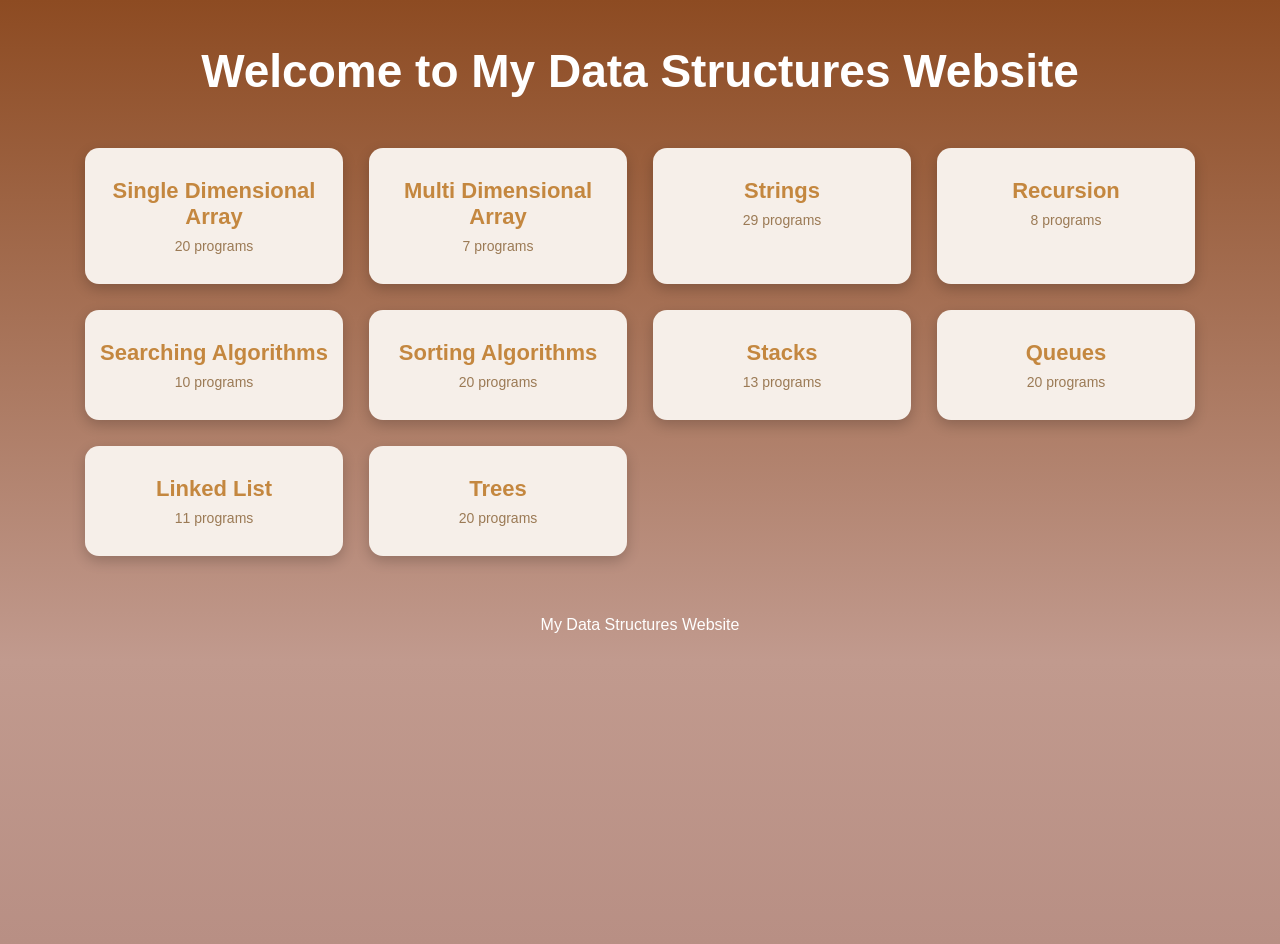
<file: index.html>
<!DOCTYPE html>
<html lang="en"><head><meta charset="UTF-8"><meta name="viewport" content="width=device-width, initial-scale=1">
<title>My Data Structures Website</title><style>
*{box-sizing:border-box}
body{margin:0;font-family:Arial,Helvetica,sans-serif;color:#1f2a44;background:linear-gradient(180deg,#bcd3ec,#e9f0f8);min-height:100vh}
nav{background:#5e161f;padding:14px 24px;display:flex;gap:34px}
nav a{color:#fff;font-weight:bold;font-size:20px;text-decoration:none}
nav a:hover{text-decoration:underline}
header{background:#8a5a2e;text-align:center;color:#fff;padding:34px 12px 40px}
header h1{margin:0 0 26px;font-size:48px}
header h2{margin:0;font-size:36px}
.back{display:inline-block;margin:14px 24px;color:#1a4fb4;font-size:22px}
.card{max-width:1100px;margin:10px auto 40px;background:rgba(255,255,255,.92);border-radius:16px;padding:26px 30px;box-shadow:0 4px 18px rgba(0,0,0,.12)}
.card>h2{color:#b08560;font-size:34px;margin:0 0 14px}
.chips{display:flex;flex-wrap:wrap;gap:8px;margin:0 0 10px}
.chips a{background:#8a5a2e;color:#fff;text-decoration:none;border-radius:8px;padding:5px 11px;font-size:14px;font-weight:bold}
.chips a:hover{background:#5e161f}
.q{padding:18px 0 8px;border-top:1px solid #e3d6c8;scroll-margin-top:10px}
.qtext{font-size:21px;font-weight:bold;color:#20305a;margin:6px 0 14px;line-height:1.4}
h3{margin:14px 0 8px;font-size:22px;color:#222}
pre{margin:0;border-radius:12px;padding:18px 20px;overflow:auto;font-family:Consolas,Menlo,monospace;font-size:15px;line-height:1.5;tab-size:4}
pre.code{background:#6f7f69;color:#f4f4e8}
pre.out{background:#7d8a89;color:#fff;max-height:460px}
.in{color:#ffe38a;font-weight:bold}
.wrap{position:relative}
.copy{position:absolute;top:8px;right:10px;background:rgba(255,255,255,.85);color:#333;border:0;border-radius:6px;padding:4px 10px;cursor:pointer;font-size:13px}
.note{font-size:13px;color:#555;margin:6px 2px 0}
footer{text-align:center;padding:26px;color:#fff;background:#5e161f}
/* home */
body.home{background:linear-gradient(180deg,#8d4b22 0%,#c19a8e 70%,#b88f84 100%);color:#fff}
.home h1{text-align:center;font-size:46px;margin:44px 12px 50px}
.grid{max-width:1150px;margin:0 auto;padding:0 20px;display:grid;grid-template-columns:repeat(auto-fit,minmax(250px,1fr));gap:26px}
.box{display:block;background:#f6efe9;color:#c4873f;text-decoration:none;text-align:center;font-weight:bold;font-size:22px;padding:30px 12px;border-radius:14px;box-shadow:0 5px 14px rgba(0,0,0,.2);transition:transform .2s,box-shadow .2s,background .2s,color .2s}
.box small{display:block;margin-top:8px;font-size:14px;font-weight:normal;color:#9b7a55}
.box:hover{transform:translateY(-6px) scale(1.04);background:#fff;color:#7a3a14;box-shadow:0 12px 26px rgba(0,0,0,.35)}
.homefoot{text-align:center;margin:60px 0 40px;font-size:16px}
.page{max-width:800px;margin:30px auto;background:rgba(255,255,255,.92);border-radius:16px;padding:26px 30px}
@media(max-width:640px){header h1{font-size:30px}header h2{font-size:24px}.qtext{font-size:18px}nav{gap:18px}pre{font-size:13px}}
</style></head>
<body class="home"><h1>Welcome to My Data Structures Website</h1>
<div class="grid"><a class="box" href="single-array.html">Single Dimensional Array<small>20 programs</small></a><a class="box" href="multi-array.html">Multi Dimensional Array<small>7 programs</small></a><a class="box" href="strings.html">Strings<small>29 programs</small></a><a class="box" href="recursion.html">Recursion<small>8 programs</small></a><a class="box" href="searching.html">Searching Algorithms<small>10 programs</small></a><a class="box" href="sorting.html">Sorting Algorithms<small>20 programs</small></a><a class="box" href="stack.html">Stacks<small>13 programs</small></a><a class="box" href="queue.html">Queues<small>20 programs</small></a><a class="box" href="linked-list.html">Linked List<small>11 programs</small></a><a class="box" href="trees.html">Trees<small>20 programs</small></a></div>
<p class="homefoot">My Data Structures Website</p></body></html>
</file>
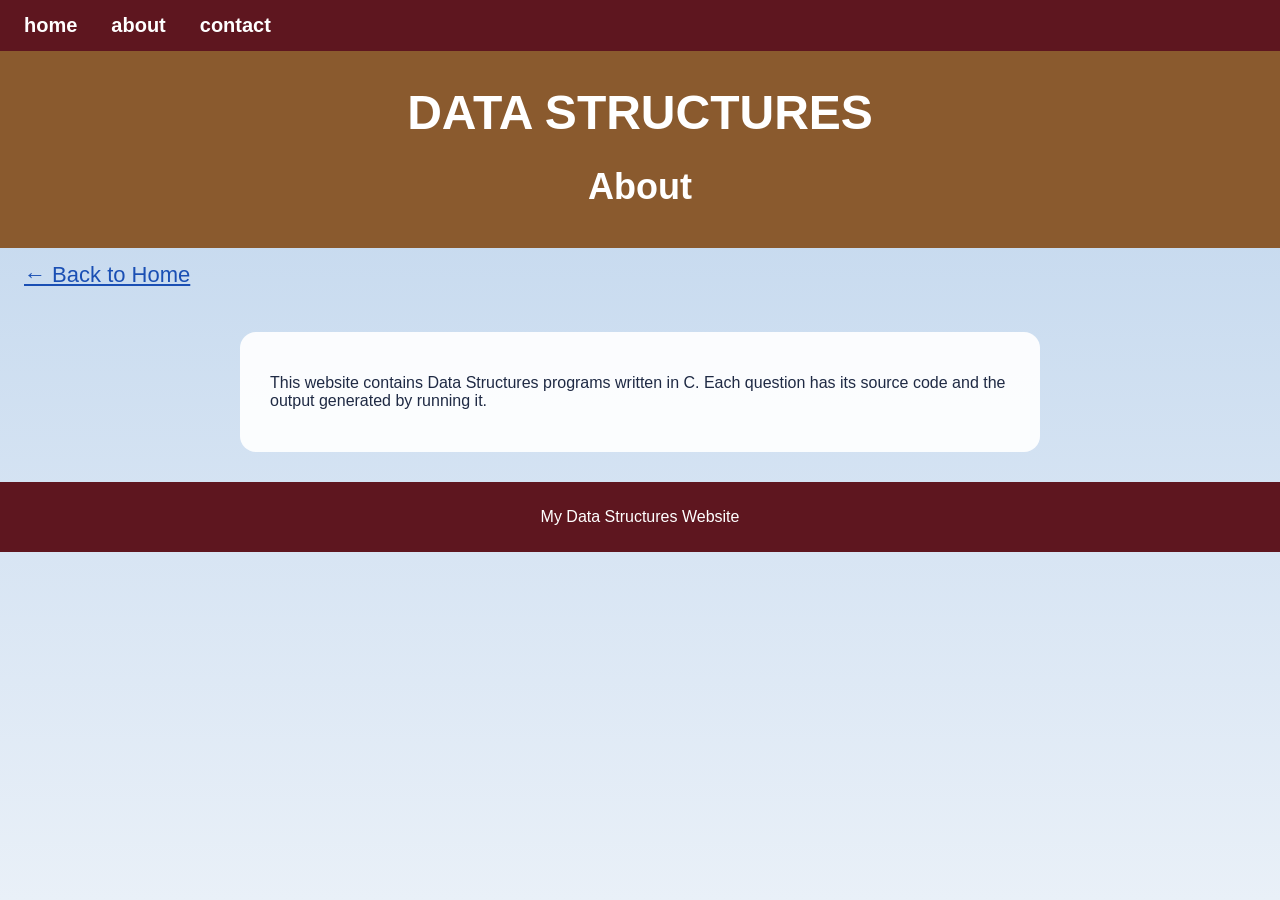
<file: about.html>
<!DOCTYPE html>
<html lang="en"><head><meta charset="UTF-8"><meta name="viewport" content="width=device-width, initial-scale=1">
<title>About</title><style>
*{box-sizing:border-box}
body{margin:0;font-family:Arial,Helvetica,sans-serif;color:#1f2a44;background:linear-gradient(180deg,#bcd3ec,#e9f0f8);min-height:100vh}
nav{background:#5e161f;padding:14px 24px;display:flex;gap:34px}
nav a{color:#fff;font-weight:bold;font-size:20px;text-decoration:none}
nav a:hover{text-decoration:underline}
header{background:#8a5a2e;text-align:center;color:#fff;padding:34px 12px 40px}
header h1{margin:0 0 26px;font-size:48px}
header h2{margin:0;font-size:36px}
.back{display:inline-block;margin:14px 24px;color:#1a4fb4;font-size:22px}
.card{max-width:1100px;margin:10px auto 40px;background:rgba(255,255,255,.92);border-radius:16px;padding:26px 30px;box-shadow:0 4px 18px rgba(0,0,0,.12)}
.card>h2{color:#b08560;font-size:34px;margin:0 0 14px}
.chips{display:flex;flex-wrap:wrap;gap:8px;margin:0 0 10px}
.chips a{background:#8a5a2e;color:#fff;text-decoration:none;border-radius:8px;padding:5px 11px;font-size:14px;font-weight:bold}
.chips a:hover{background:#5e161f}
.q{padding:18px 0 8px;border-top:1px solid #e3d6c8;scroll-margin-top:10px}
.qtext{font-size:21px;font-weight:bold;color:#20305a;margin:6px 0 14px;line-height:1.4}
h3{margin:14px 0 8px;font-size:22px;color:#222}
pre{margin:0;border-radius:12px;padding:18px 20px;overflow:auto;font-family:Consolas,Menlo,monospace;font-size:15px;line-height:1.5;tab-size:4}
pre.code{background:#6f7f69;color:#f4f4e8}
pre.out{background:#7d8a89;color:#fff;max-height:460px}
.in{color:#ffe38a;font-weight:bold}
.wrap{position:relative}
.copy{position:absolute;top:8px;right:10px;background:rgba(255,255,255,.85);color:#333;border:0;border-radius:6px;padding:4px 10px;cursor:pointer;font-size:13px}
.note{font-size:13px;color:#555;margin:6px 2px 0}
footer{text-align:center;padding:26px;color:#fff;background:#5e161f}
/* home */
body.home{background:linear-gradient(180deg,#8d4b22 0%,#c19a8e 70%,#b88f84 100%);color:#fff}
.home h1{text-align:center;font-size:46px;margin:44px 12px 50px}
.grid{max-width:1150px;margin:0 auto;padding:0 20px;display:grid;grid-template-columns:repeat(auto-fit,minmax(250px,1fr));gap:26px}
.box{display:block;background:#f6efe9;color:#c4873f;text-decoration:none;text-align:center;font-weight:bold;font-size:22px;padding:30px 12px;border-radius:14px;box-shadow:0 5px 14px rgba(0,0,0,.2);transition:transform .2s,box-shadow .2s,background .2s,color .2s}
.box small{display:block;margin-top:8px;font-size:14px;font-weight:normal;color:#9b7a55}
.box:hover{transform:translateY(-6px) scale(1.04);background:#fff;color:#7a3a14;box-shadow:0 12px 26px rgba(0,0,0,.35)}
.homefoot{text-align:center;margin:60px 0 40px;font-size:16px}
.page{max-width:800px;margin:30px auto;background:rgba(255,255,255,.92);border-radius:16px;padding:26px 30px}
@media(max-width:640px){header h1{font-size:30px}header h2{font-size:24px}.qtext{font-size:18px}nav{gap:18px}pre{font-size:13px}}
</style></head>
<body><nav><a href="index.html">home</a><a href="about.html">about</a><a href="contact.html">contact</a></nav><header><h1>DATA STRUCTURES</h1><h2>About</h2></header>
<a class="back" href="index.html">&larr; Back to Home</a>
<div class="page"><p>This website contains Data Structures programs written in C. Each question has its source code and the output generated by running it.</p></div><footer>My Data Structures Website</footer></body></html>
</file>
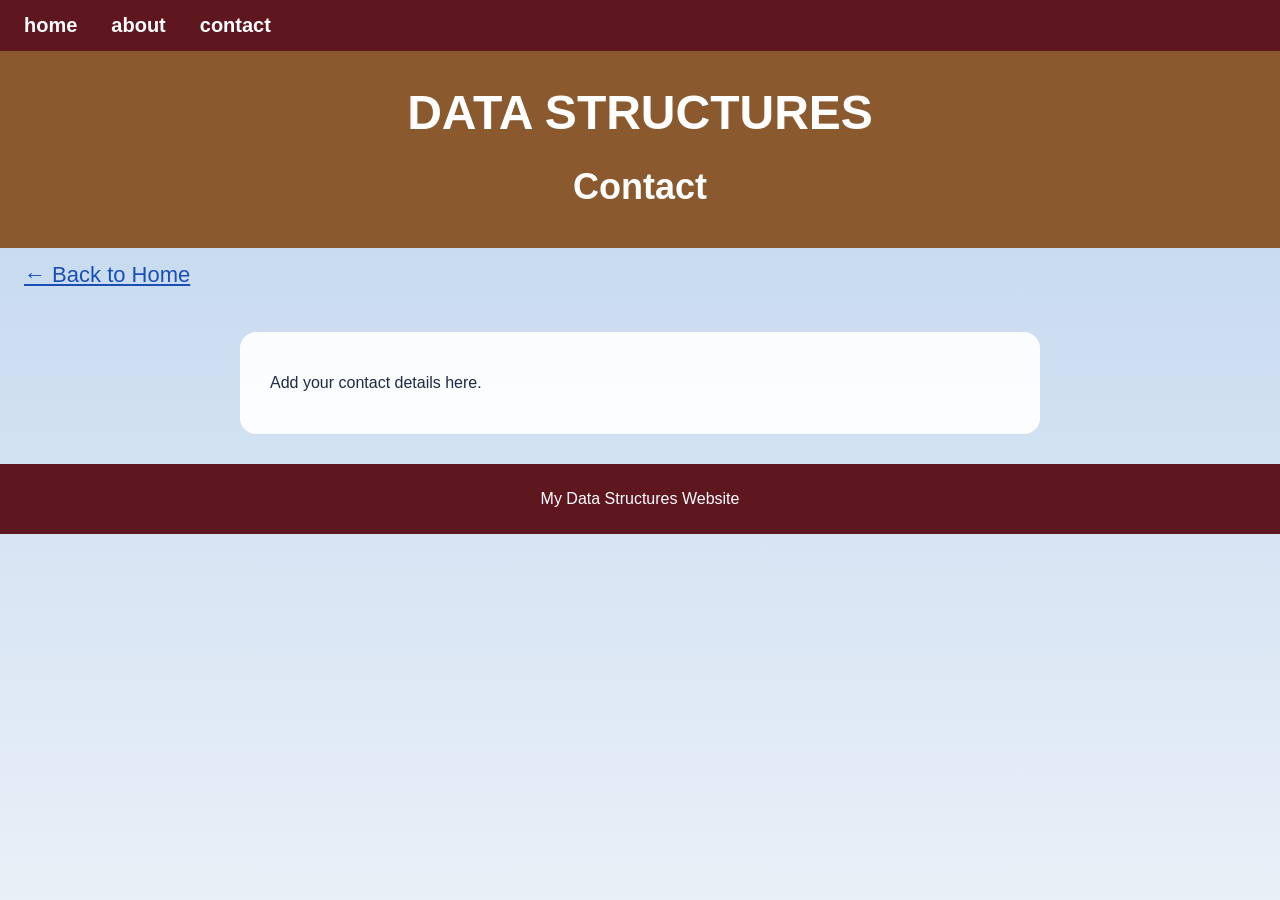
<file: contact.html>
<!DOCTYPE html>
<html lang="en"><head><meta charset="UTF-8"><meta name="viewport" content="width=device-width, initial-scale=1">
<title>Contact</title><style>
*{box-sizing:border-box}
body{margin:0;font-family:Arial,Helvetica,sans-serif;color:#1f2a44;background:linear-gradient(180deg,#bcd3ec,#e9f0f8);min-height:100vh}
nav{background:#5e161f;padding:14px 24px;display:flex;gap:34px}
nav a{color:#fff;font-weight:bold;font-size:20px;text-decoration:none}
nav a:hover{text-decoration:underline}
header{background:#8a5a2e;text-align:center;color:#fff;padding:34px 12px 40px}
header h1{margin:0 0 26px;font-size:48px}
header h2{margin:0;font-size:36px}
.back{display:inline-block;margin:14px 24px;color:#1a4fb4;font-size:22px}
.card{max-width:1100px;margin:10px auto 40px;background:rgba(255,255,255,.92);border-radius:16px;padding:26px 30px;box-shadow:0 4px 18px rgba(0,0,0,.12)}
.card>h2{color:#b08560;font-size:34px;margin:0 0 14px}
.chips{display:flex;flex-wrap:wrap;gap:8px;margin:0 0 10px}
.chips a{background:#8a5a2e;color:#fff;text-decoration:none;border-radius:8px;padding:5px 11px;font-size:14px;font-weight:bold}
.chips a:hover{background:#5e161f}
.q{padding:18px 0 8px;border-top:1px solid #e3d6c8;scroll-margin-top:10px}
.qtext{font-size:21px;font-weight:bold;color:#20305a;margin:6px 0 14px;line-height:1.4}
h3{margin:14px 0 8px;font-size:22px;color:#222}
pre{margin:0;border-radius:12px;padding:18px 20px;overflow:auto;font-family:Consolas,Menlo,monospace;font-size:15px;line-height:1.5;tab-size:4}
pre.code{background:#6f7f69;color:#f4f4e8}
pre.out{background:#7d8a89;color:#fff;max-height:460px}
.in{color:#ffe38a;font-weight:bold}
.wrap{position:relative}
.copy{position:absolute;top:8px;right:10px;background:rgba(255,255,255,.85);color:#333;border:0;border-radius:6px;padding:4px 10px;cursor:pointer;font-size:13px}
.note{font-size:13px;color:#555;margin:6px 2px 0}
footer{text-align:center;padding:26px;color:#fff;background:#5e161f}
/* home */
body.home{background:linear-gradient(180deg,#8d4b22 0%,#c19a8e 70%,#b88f84 100%);color:#fff}
.home h1{text-align:center;font-size:46px;margin:44px 12px 50px}
.grid{max-width:1150px;margin:0 auto;padding:0 20px;display:grid;grid-template-columns:repeat(auto-fit,minmax(250px,1fr));gap:26px}
.box{display:block;background:#f6efe9;color:#c4873f;text-decoration:none;text-align:center;font-weight:bold;font-size:22px;padding:30px 12px;border-radius:14px;box-shadow:0 5px 14px rgba(0,0,0,.2);transition:transform .2s,box-shadow .2s,background .2s,color .2s}
.box small{display:block;margin-top:8px;font-size:14px;font-weight:normal;color:#9b7a55}
.box:hover{transform:translateY(-6px) scale(1.04);background:#fff;color:#7a3a14;box-shadow:0 12px 26px rgba(0,0,0,.35)}
.homefoot{text-align:center;margin:60px 0 40px;font-size:16px}
.page{max-width:800px;margin:30px auto;background:rgba(255,255,255,.92);border-radius:16px;padding:26px 30px}
@media(max-width:640px){header h1{font-size:30px}header h2{font-size:24px}.qtext{font-size:18px}nav{gap:18px}pre{font-size:13px}}
</style></head>
<body><nav><a href="index.html">home</a><a href="about.html">about</a><a href="contact.html">contact</a></nav><header><h1>DATA STRUCTURES</h1><h2>Contact</h2></header>
<a class="back" href="index.html">&larr; Back to Home</a>
<div class="page"><p>Add your contact details here.</p></div><footer>My Data Structures Website</footer></body></html>
</file>
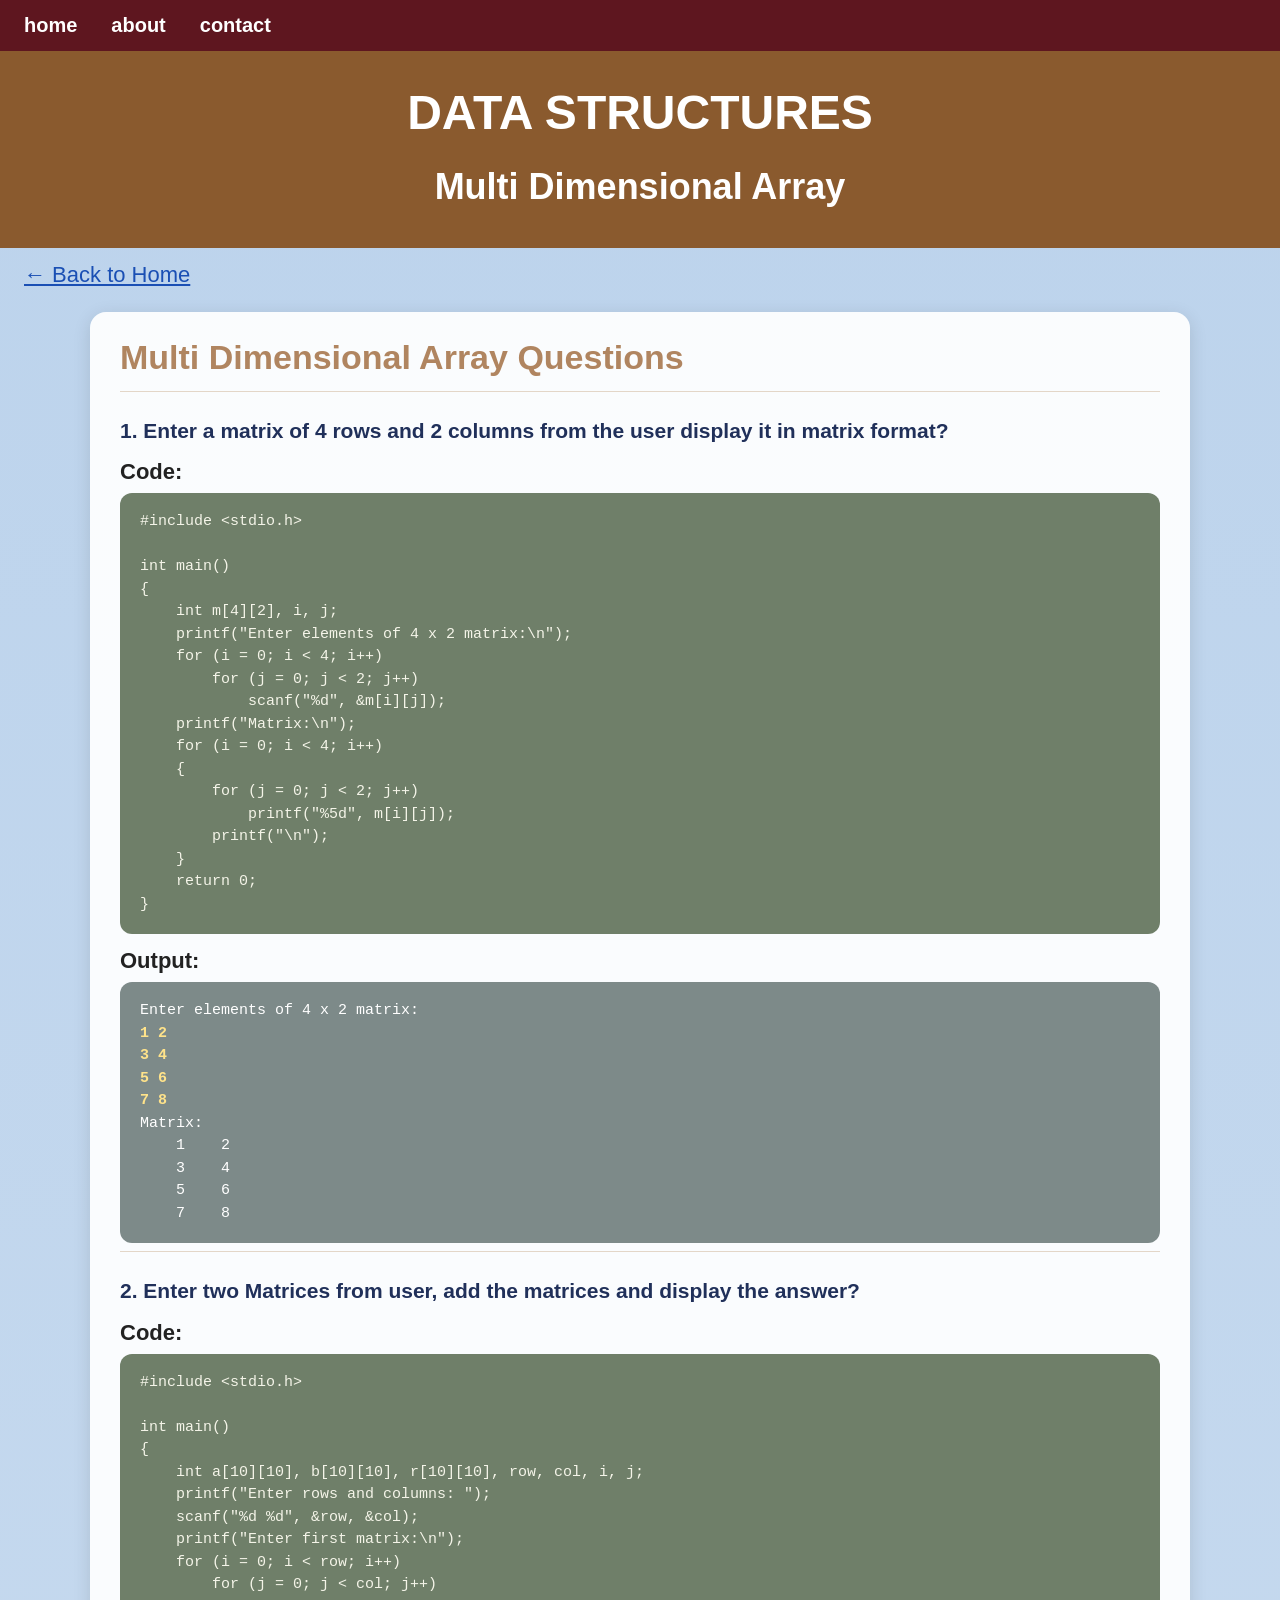
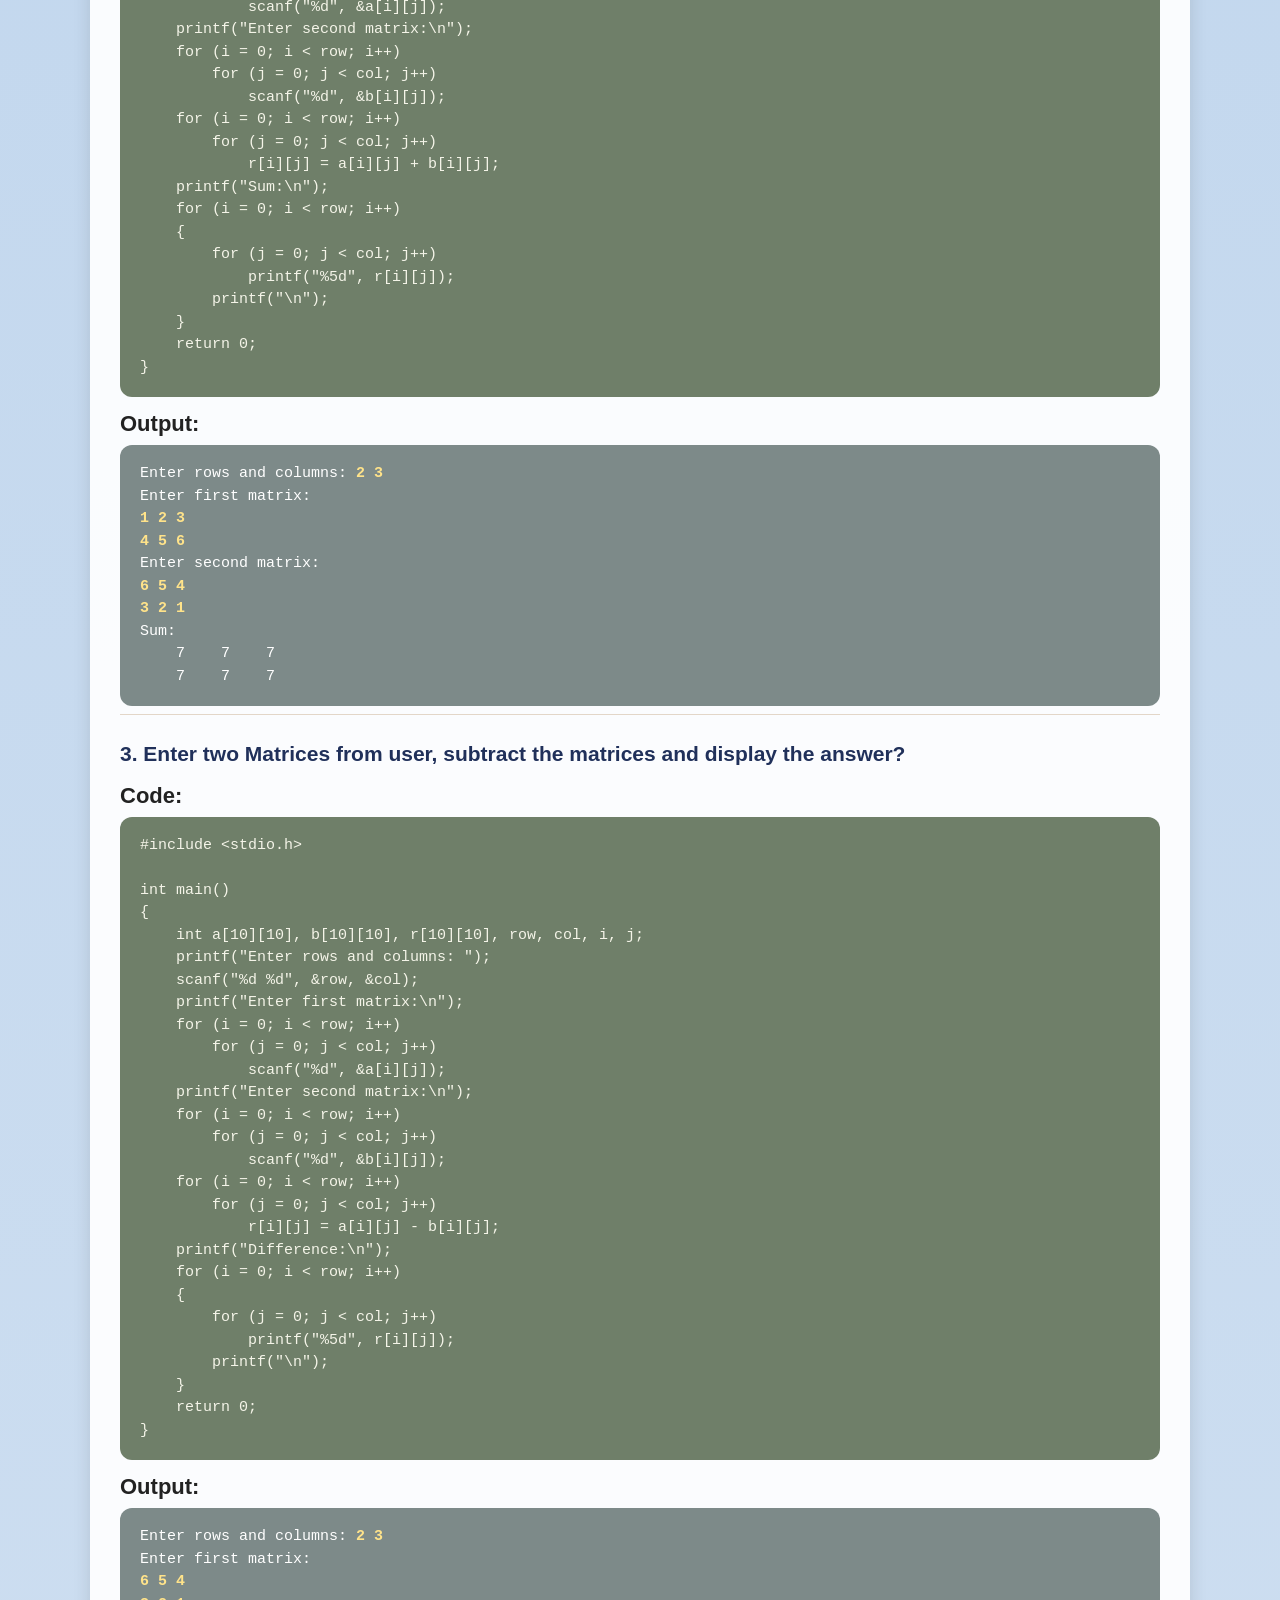
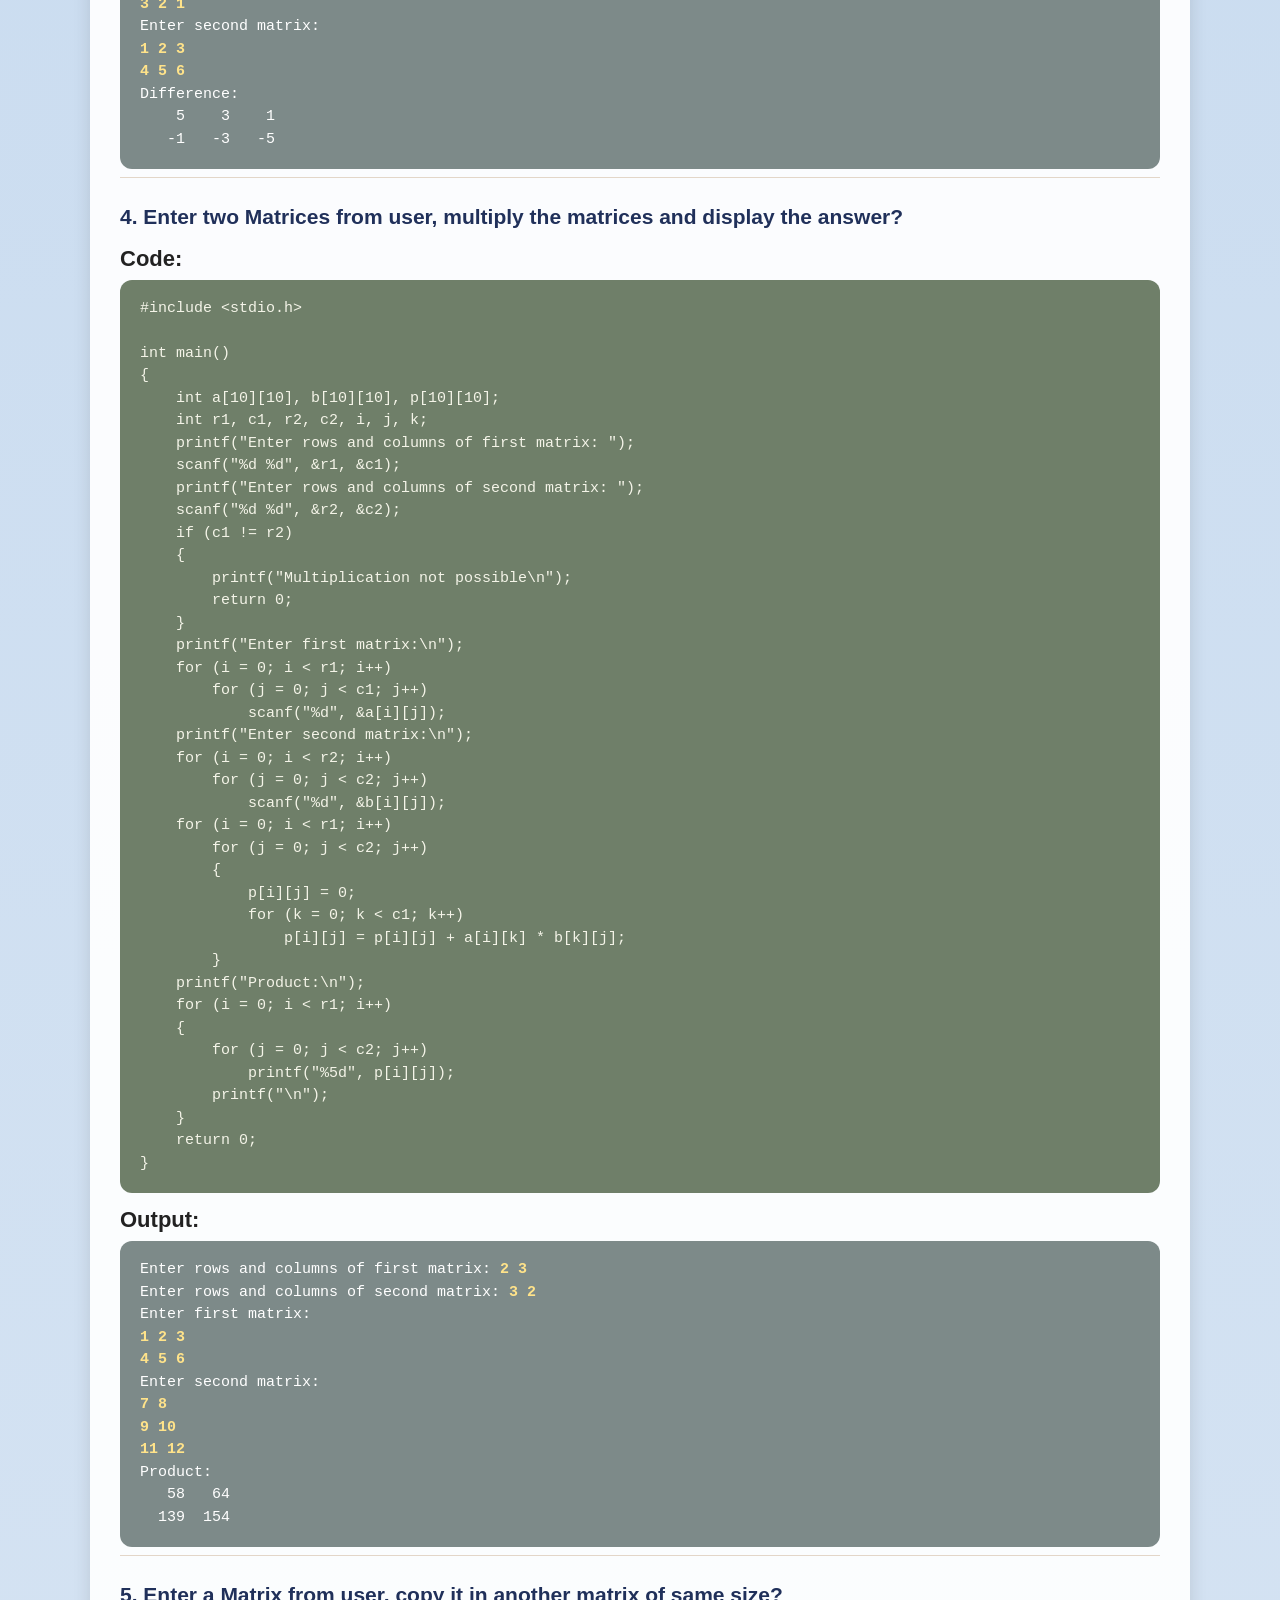
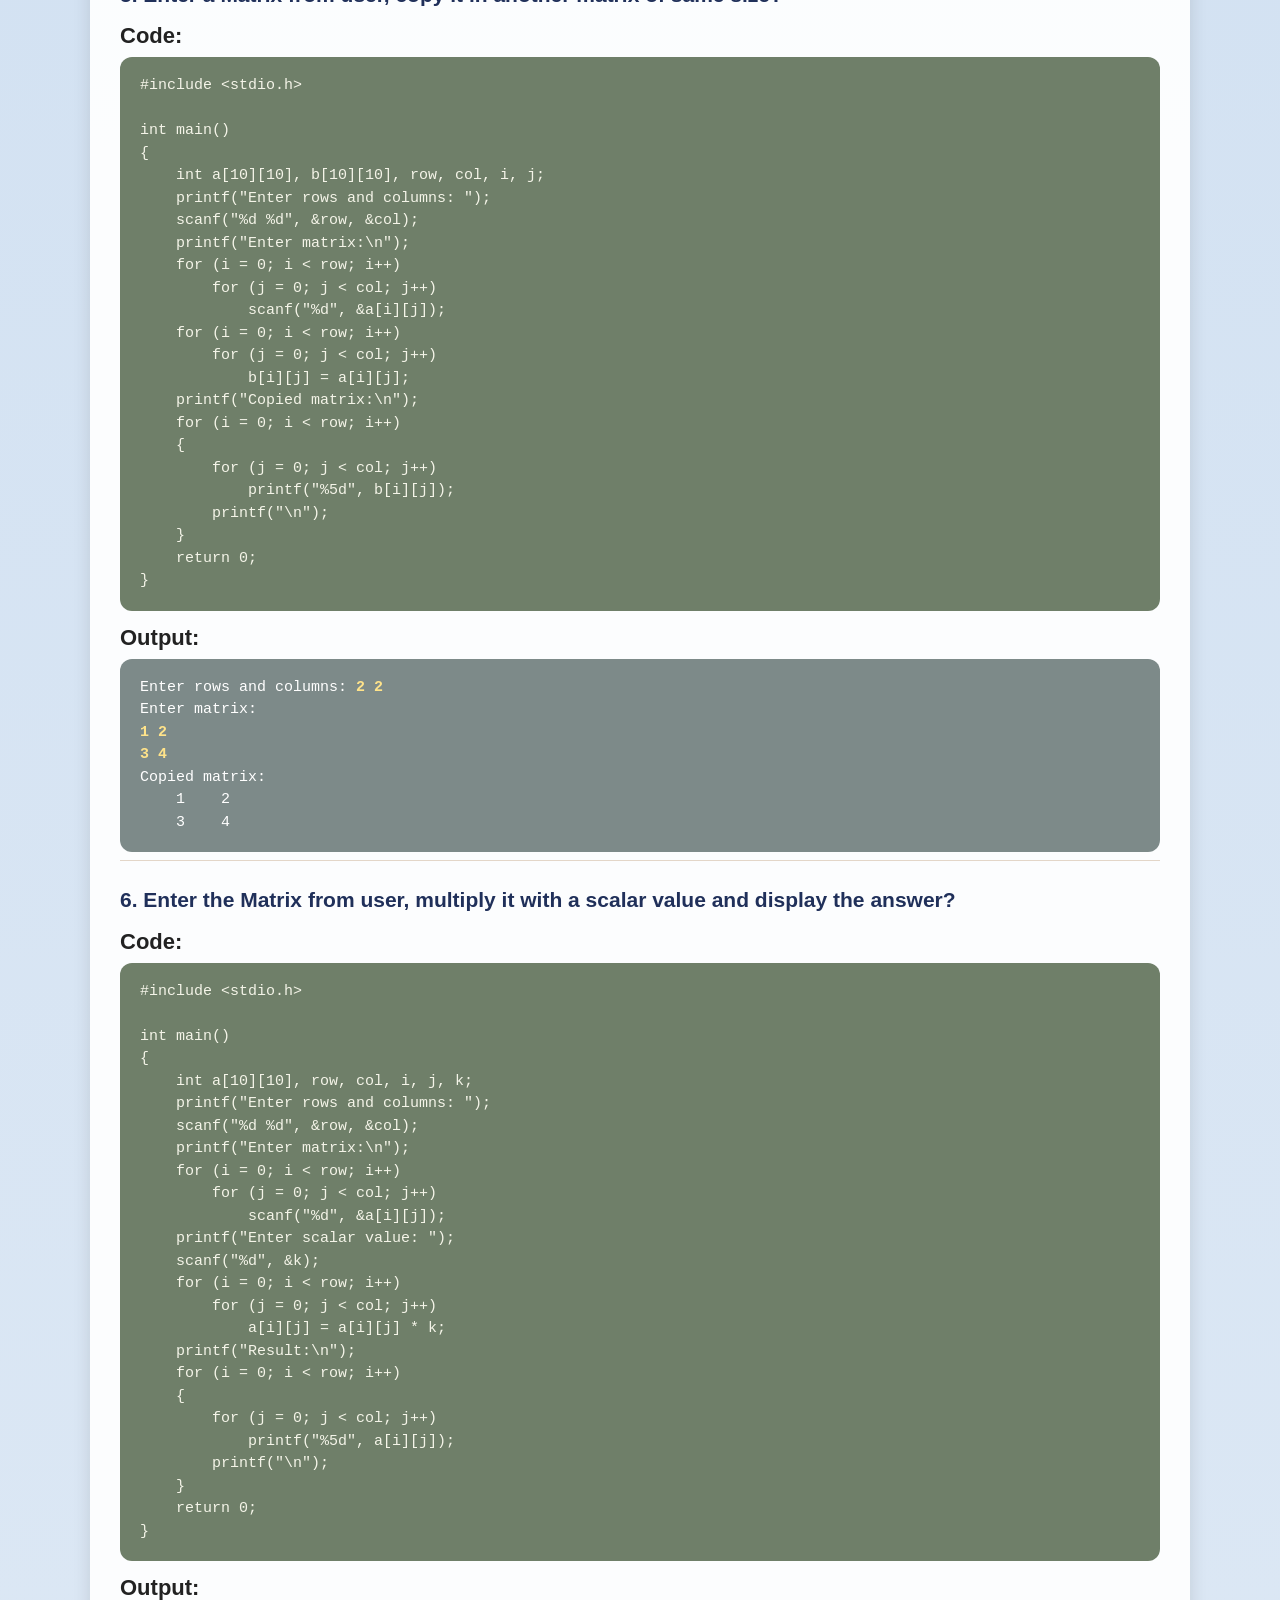
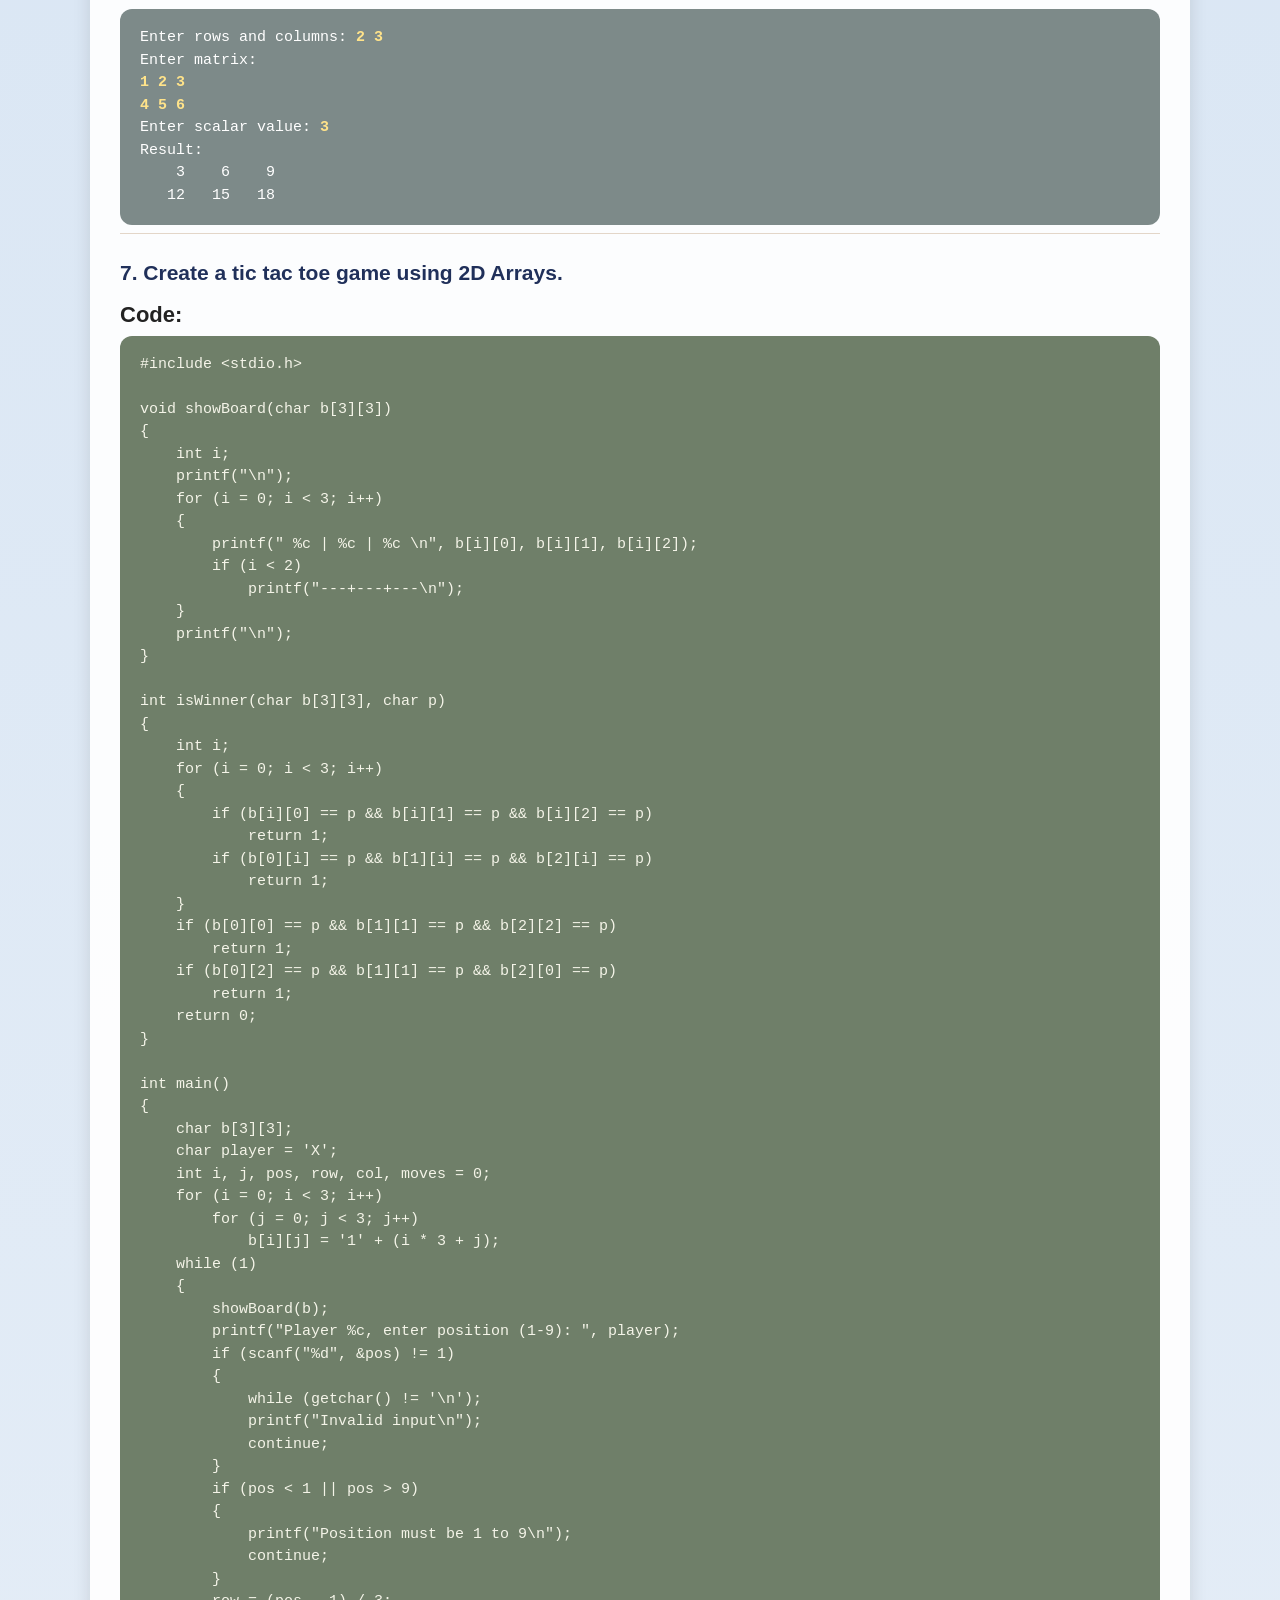
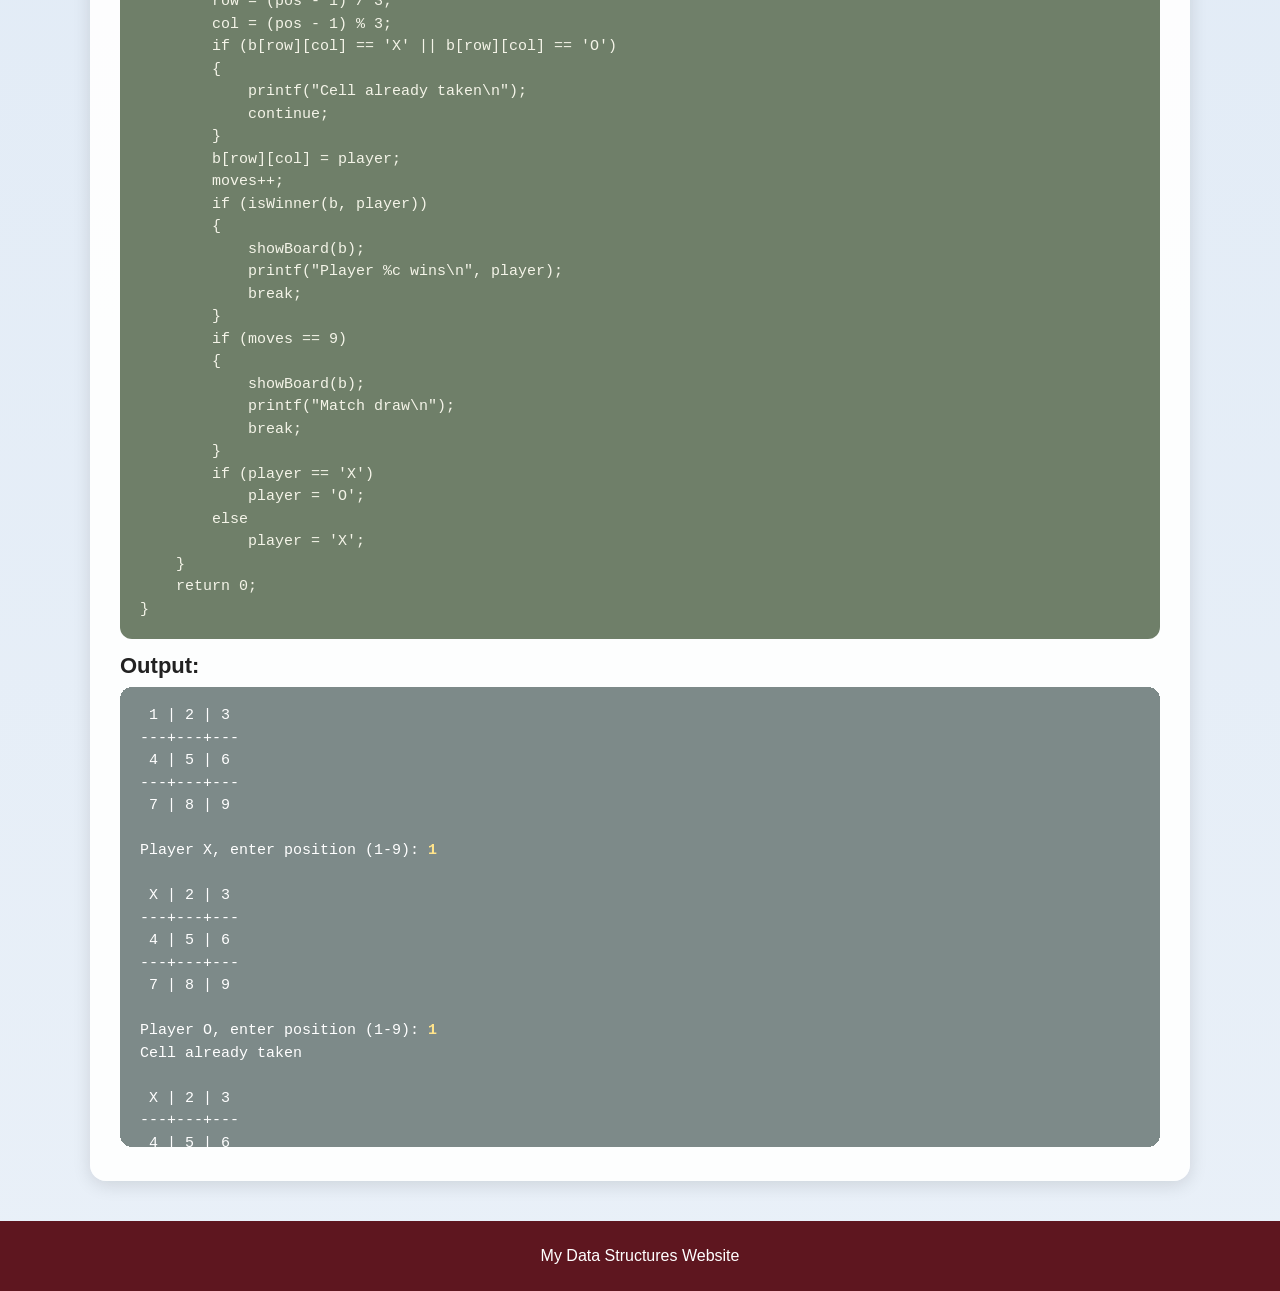
<file: multi-array.html>
<!DOCTYPE html>
<html lang="en"><head><meta charset="UTF-8"><meta name="viewport" content="width=device-width, initial-scale=1">
<title>Multi Dimensional Array | Data Structures in C</title><style>
*{box-sizing:border-box}
body{margin:0;font-family:Arial,Helvetica,sans-serif;color:#1f2a44;background:linear-gradient(180deg,#bcd3ec,#e9f0f8);min-height:100vh}
nav{background:#5e161f;padding:14px 24px;display:flex;gap:34px}
nav a{color:#fff;font-weight:bold;font-size:20px;text-decoration:none}
nav a:hover{text-decoration:underline}
header{background:#8a5a2e;text-align:center;color:#fff;padding:34px 12px 40px}
header h1{margin:0 0 26px;font-size:48px}
header h2{margin:0;font-size:36px}
.back{display:inline-block;margin:14px 24px;color:#1a4fb4;font-size:22px}
.card{max-width:1100px;margin:10px auto 40px;background:rgba(255,255,255,.92);border-radius:16px;padding:26px 30px;box-shadow:0 4px 18px rgba(0,0,0,.12)}
.card>h2{color:#b08560;font-size:34px;margin:0 0 14px}
.chips{display:flex;flex-wrap:wrap;gap:8px;margin:0 0 10px}
.chips a{background:#8a5a2e;color:#fff;text-decoration:none;border-radius:8px;padding:5px 11px;font-size:14px;font-weight:bold}
.chips a:hover{background:#5e161f}
.q{padding:18px 0 8px;border-top:1px solid #e3d6c8;scroll-margin-top:10px}
.qtext{font-size:21px;font-weight:bold;color:#20305a;margin:6px 0 14px;line-height:1.4}
h3{margin:14px 0 8px;font-size:22px;color:#222}
pre{margin:0;border-radius:12px;padding:18px 20px;overflow:auto;font-family:Consolas,Menlo,monospace;font-size:15px;line-height:1.5;tab-size:4}
pre.code{background:#6f7f69;color:#f4f4e8}
pre.out{background:#7d8a89;color:#fff;max-height:460px}
.in{color:#ffe38a;font-weight:bold}
.wrap{position:relative}
.copy{position:absolute;top:8px;right:10px;background:rgba(255,255,255,.85);color:#333;border:0;border-radius:6px;padding:4px 10px;cursor:pointer;font-size:13px}
.note{font-size:13px;color:#555;margin:6px 2px 0}
footer{text-align:center;padding:26px;color:#fff;background:#5e161f}
/* home */
body.home{background:linear-gradient(180deg,#8d4b22 0%,#c19a8e 70%,#b88f84 100%);color:#fff}
.home h1{text-align:center;font-size:46px;margin:44px 12px 50px}
.grid{max-width:1150px;margin:0 auto;padding:0 20px;display:grid;grid-template-columns:repeat(auto-fit,minmax(250px,1fr));gap:26px}
.box{display:block;background:#f6efe9;color:#c4873f;text-decoration:none;text-align:center;font-weight:bold;font-size:22px;padding:30px 12px;border-radius:14px;box-shadow:0 5px 14px rgba(0,0,0,.2);transition:transform .2s,box-shadow .2s,background .2s,color .2s}
.box small{display:block;margin-top:8px;font-size:14px;font-weight:normal;color:#9b7a55}
.box:hover{transform:translateY(-6px) scale(1.04);background:#fff;color:#7a3a14;box-shadow:0 12px 26px rgba(0,0,0,.35)}
.homefoot{text-align:center;margin:60px 0 40px;font-size:16px}
.page{max-width:800px;margin:30px auto;background:rgba(255,255,255,.92);border-radius:16px;padding:26px 30px}
@media(max-width:640px){header h1{font-size:30px}header h2{font-size:24px}.qtext{font-size:18px}nav{gap:18px}pre{font-size:13px}}
</style></head>
<body><nav><a href="index.html">home</a><a href="about.html">about</a><a href="contact.html">contact</a></nav>
<header><h1>DATA STRUCTURES</h1><h2>Multi Dimensional Array</h2></header>
<a class="back" href="index.html">&larr; Back to Home</a>
<div class="card"><h2>Multi Dimensional Array Questions</h2>
<div class="q" id="q1">
<p class="qtext">1. Enter a matrix of 4 rows and 2 columns from the user display it in matrix format?</p>
<h3>Code:</h3>
<div class="wrap"><pre class="code"><code>#include &lt;stdio.h&gt;

int main()
{
    int m[4][2], i, j;
    printf(&quot;Enter elements of 4 x 2 matrix:\n&quot;);
    for (i = 0; i &lt; 4; i++)
        for (j = 0; j &lt; 2; j++)
            scanf(&quot;%d&quot;, &amp;m[i][j]);
    printf(&quot;Matrix:\n&quot;);
    for (i = 0; i &lt; 4; i++)
    {
        for (j = 0; j &lt; 2; j++)
            printf(&quot;%5d&quot;, m[i][j]);
        printf(&quot;\n&quot;);
    }
    return 0;
}</code></pre></div>
<h3>Output:</h3>
<pre class="out">Enter elements of 4 x 2 matrix:
<span class="in">1 2
3 4
5 6
7 8
</span>Matrix:
    1    2
    3    4
    5    6
    7    8</pre>
</div>
<div class="q" id="q2">
<p class="qtext">2. Enter two Matrices from user, add the matrices and display the answer?</p>
<h3>Code:</h3>
<div class="wrap"><pre class="code"><code>#include &lt;stdio.h&gt;

int main()
{
    int a[10][10], b[10][10], r[10][10], row, col, i, j;
    printf(&quot;Enter rows and columns: &quot;);
    scanf(&quot;%d %d&quot;, &amp;row, &amp;col);
    printf(&quot;Enter first matrix:\n&quot;);
    for (i = 0; i &lt; row; i++)
        for (j = 0; j &lt; col; j++)
            scanf(&quot;%d&quot;, &amp;a[i][j]);
    printf(&quot;Enter second matrix:\n&quot;);
    for (i = 0; i &lt; row; i++)
        for (j = 0; j &lt; col; j++)
            scanf(&quot;%d&quot;, &amp;b[i][j]);
    for (i = 0; i &lt; row; i++)
        for (j = 0; j &lt; col; j++)
            r[i][j] = a[i][j] + b[i][j];
    printf(&quot;Sum:\n&quot;);
    for (i = 0; i &lt; row; i++)
    {
        for (j = 0; j &lt; col; j++)
            printf(&quot;%5d&quot;, r[i][j]);
        printf(&quot;\n&quot;);
    }
    return 0;
}</code></pre></div>
<h3>Output:</h3>
<pre class="out">Enter rows and columns: <span class="in">2 3
</span>Enter first matrix:
<span class="in">1 2 3
4 5 6
</span>Enter second matrix:
<span class="in">6 5 4
3 2 1
</span>Sum:
    7    7    7
    7    7    7</pre>
</div>
<div class="q" id="q3">
<p class="qtext">3. Enter two Matrices from user, subtract the matrices and display the answer?</p>
<h3>Code:</h3>
<div class="wrap"><pre class="code"><code>#include &lt;stdio.h&gt;

int main()
{
    int a[10][10], b[10][10], r[10][10], row, col, i, j;
    printf(&quot;Enter rows and columns: &quot;);
    scanf(&quot;%d %d&quot;, &amp;row, &amp;col);
    printf(&quot;Enter first matrix:\n&quot;);
    for (i = 0; i &lt; row; i++)
        for (j = 0; j &lt; col; j++)
            scanf(&quot;%d&quot;, &amp;a[i][j]);
    printf(&quot;Enter second matrix:\n&quot;);
    for (i = 0; i &lt; row; i++)
        for (j = 0; j &lt; col; j++)
            scanf(&quot;%d&quot;, &amp;b[i][j]);
    for (i = 0; i &lt; row; i++)
        for (j = 0; j &lt; col; j++)
            r[i][j] = a[i][j] - b[i][j];
    printf(&quot;Difference:\n&quot;);
    for (i = 0; i &lt; row; i++)
    {
        for (j = 0; j &lt; col; j++)
            printf(&quot;%5d&quot;, r[i][j]);
        printf(&quot;\n&quot;);
    }
    return 0;
}</code></pre></div>
<h3>Output:</h3>
<pre class="out">Enter rows and columns: <span class="in">2 3
</span>Enter first matrix:
<span class="in">6 5 4
3 2 1
</span>Enter second matrix:
<span class="in">1 2 3
4 5 6
</span>Difference:
    5    3    1
   -1   -3   -5</pre>
</div>
<div class="q" id="q4">
<p class="qtext">4. Enter two Matrices from user, multiply the matrices and display the answer?</p>
<h3>Code:</h3>
<div class="wrap"><pre class="code"><code>#include &lt;stdio.h&gt;

int main()
{
    int a[10][10], b[10][10], p[10][10];
    int r1, c1, r2, c2, i, j, k;
    printf(&quot;Enter rows and columns of first matrix: &quot;);
    scanf(&quot;%d %d&quot;, &amp;r1, &amp;c1);
    printf(&quot;Enter rows and columns of second matrix: &quot;);
    scanf(&quot;%d %d&quot;, &amp;r2, &amp;c2);
    if (c1 != r2)
    {
        printf(&quot;Multiplication not possible\n&quot;);
        return 0;
    }
    printf(&quot;Enter first matrix:\n&quot;);
    for (i = 0; i &lt; r1; i++)
        for (j = 0; j &lt; c1; j++)
            scanf(&quot;%d&quot;, &amp;a[i][j]);
    printf(&quot;Enter second matrix:\n&quot;);
    for (i = 0; i &lt; r2; i++)
        for (j = 0; j &lt; c2; j++)
            scanf(&quot;%d&quot;, &amp;b[i][j]);
    for (i = 0; i &lt; r1; i++)
        for (j = 0; j &lt; c2; j++)
        {
            p[i][j] = 0;
            for (k = 0; k &lt; c1; k++)
                p[i][j] = p[i][j] + a[i][k] * b[k][j];
        }
    printf(&quot;Product:\n&quot;);
    for (i = 0; i &lt; r1; i++)
    {
        for (j = 0; j &lt; c2; j++)
            printf(&quot;%5d&quot;, p[i][j]);
        printf(&quot;\n&quot;);
    }
    return 0;
}</code></pre></div>
<h3>Output:</h3>
<pre class="out">Enter rows and columns of first matrix: <span class="in">2 3
</span>Enter rows and columns of second matrix: <span class="in">3 2
</span>Enter first matrix:
<span class="in">1 2 3
4 5 6
</span>Enter second matrix:
<span class="in">7 8
9 10
11 12
</span>Product:
   58   64
  139  154</pre>
</div>
<div class="q" id="q5">
<p class="qtext">5. Enter a Matrix from user, copy it in another matrix of same size?</p>
<h3>Code:</h3>
<div class="wrap"><pre class="code"><code>#include &lt;stdio.h&gt;

int main()
{
    int a[10][10], b[10][10], row, col, i, j;
    printf(&quot;Enter rows and columns: &quot;);
    scanf(&quot;%d %d&quot;, &amp;row, &amp;col);
    printf(&quot;Enter matrix:\n&quot;);
    for (i = 0; i &lt; row; i++)
        for (j = 0; j &lt; col; j++)
            scanf(&quot;%d&quot;, &amp;a[i][j]);
    for (i = 0; i &lt; row; i++)
        for (j = 0; j &lt; col; j++)
            b[i][j] = a[i][j];
    printf(&quot;Copied matrix:\n&quot;);
    for (i = 0; i &lt; row; i++)
    {
        for (j = 0; j &lt; col; j++)
            printf(&quot;%5d&quot;, b[i][j]);
        printf(&quot;\n&quot;);
    }
    return 0;
}</code></pre></div>
<h3>Output:</h3>
<pre class="out">Enter rows and columns: <span class="in">2 2
</span>Enter matrix:
<span class="in">1 2
3 4
</span>Copied matrix:
    1    2
    3    4</pre>
</div>
<div class="q" id="q6">
<p class="qtext">6. Enter the Matrix from user, multiply it with a scalar value and display the answer?</p>
<h3>Code:</h3>
<div class="wrap"><pre class="code"><code>#include &lt;stdio.h&gt;

int main()
{
    int a[10][10], row, col, i, j, k;
    printf(&quot;Enter rows and columns: &quot;);
    scanf(&quot;%d %d&quot;, &amp;row, &amp;col);
    printf(&quot;Enter matrix:\n&quot;);
    for (i = 0; i &lt; row; i++)
        for (j = 0; j &lt; col; j++)
            scanf(&quot;%d&quot;, &amp;a[i][j]);
    printf(&quot;Enter scalar value: &quot;);
    scanf(&quot;%d&quot;, &amp;k);
    for (i = 0; i &lt; row; i++)
        for (j = 0; j &lt; col; j++)
            a[i][j] = a[i][j] * k;
    printf(&quot;Result:\n&quot;);
    for (i = 0; i &lt; row; i++)
    {
        for (j = 0; j &lt; col; j++)
            printf(&quot;%5d&quot;, a[i][j]);
        printf(&quot;\n&quot;);
    }
    return 0;
}</code></pre></div>
<h3>Output:</h3>
<pre class="out">Enter rows and columns: <span class="in">2 3
</span>Enter matrix:
<span class="in">1 2 3
4 5 6
</span>Enter scalar value: <span class="in">3
</span>Result:
    3    6    9
   12   15   18</pre>
</div>
<div class="q" id="q7">
<p class="qtext">7. Create a tic tac toe game using 2D Arrays.</p>
<h3>Code:</h3>
<div class="wrap"><pre class="code"><code>#include &lt;stdio.h&gt;

void showBoard(char b[3][3])
{
    int i;
    printf(&quot;\n&quot;);
    for (i = 0; i &lt; 3; i++)
    {
        printf(&quot; %c | %c | %c \n&quot;, b[i][0], b[i][1], b[i][2]);
        if (i &lt; 2)
            printf(&quot;---+---+---\n&quot;);
    }
    printf(&quot;\n&quot;);
}

int isWinner(char b[3][3], char p)
{
    int i;
    for (i = 0; i &lt; 3; i++)
    {
        if (b[i][0] == p &amp;&amp; b[i][1] == p &amp;&amp; b[i][2] == p)
            return 1;
        if (b[0][i] == p &amp;&amp; b[1][i] == p &amp;&amp; b[2][i] == p)
            return 1;
    }
    if (b[0][0] == p &amp;&amp; b[1][1] == p &amp;&amp; b[2][2] == p)
        return 1;
    if (b[0][2] == p &amp;&amp; b[1][1] == p &amp;&amp; b[2][0] == p)
        return 1;
    return 0;
}

int main()
{
    char b[3][3];
    char player = &#x27;X&#x27;;
    int i, j, pos, row, col, moves = 0;
    for (i = 0; i &lt; 3; i++)
        for (j = 0; j &lt; 3; j++)
            b[i][j] = &#x27;1&#x27; + (i * 3 + j);
    while (1)
    {
        showBoard(b);
        printf(&quot;Player %c, enter position (1-9): &quot;, player);
        if (scanf(&quot;%d&quot;, &amp;pos) != 1)
        {
            while (getchar() != &#x27;\n&#x27;);
            printf(&quot;Invalid input\n&quot;);
            continue;
        }
        if (pos &lt; 1 || pos &gt; 9)
        {
            printf(&quot;Position must be 1 to 9\n&quot;);
            continue;
        }
        row = (pos - 1) / 3;
        col = (pos - 1) % 3;
        if (b[row][col] == &#x27;X&#x27; || b[row][col] == &#x27;O&#x27;)
        {
            printf(&quot;Cell already taken\n&quot;);
            continue;
        }
        b[row][col] = player;
        moves++;
        if (isWinner(b, player))
        {
            showBoard(b);
            printf(&quot;Player %c wins\n&quot;, player);
            break;
        }
        if (moves == 9)
        {
            showBoard(b);
            printf(&quot;Match draw\n&quot;);
            break;
        }
        if (player == &#x27;X&#x27;)
            player = &#x27;O&#x27;;
        else
            player = &#x27;X&#x27;;
    }
    return 0;
}</code></pre></div>
<h3>Output:</h3>
<pre class="out">
 1 | 2 | 3 
---+---+---
 4 | 5 | 6 
---+---+---
 7 | 8 | 9 

Player X, enter position (1-9): <span class="in">1
</span>
 X | 2 | 3 
---+---+---
 4 | 5 | 6 
---+---+---
 7 | 8 | 9 

Player O, enter position (1-9): <span class="in">1
</span>Cell already taken

 X | 2 | 3 
---+---+---
 4 | 5 | 6 
---+---+---
 7 | 8 | 9 

Player O, enter position (1-9): <span class="in">4
</span>
 X | 2 | 3 
---+---+---
 O | 5 | 6 
---+---+---
 7 | 8 | 9 

Player X, enter position (1-9): <span class="in">2
</span>
 X | X | 3 
---+---+---
 O | 5 | 6 
---+---+---
 7 | 8 | 9 

Player O, enter position (1-9): <span class="in">5
</span>
 X | X | 3 
---+---+---
 O | O | 6 
---+---+---
 7 | 8 | 9 

Player X, enter position (1-9): <span class="in">3
</span>
 X | X | X 
---+---+---
 O | O | 6 
---+---+---
 7 | 8 | 9 

Player X wins</pre>
</div>
</div>
<footer>My Data Structures Website</footer>
</body></html>
</file>
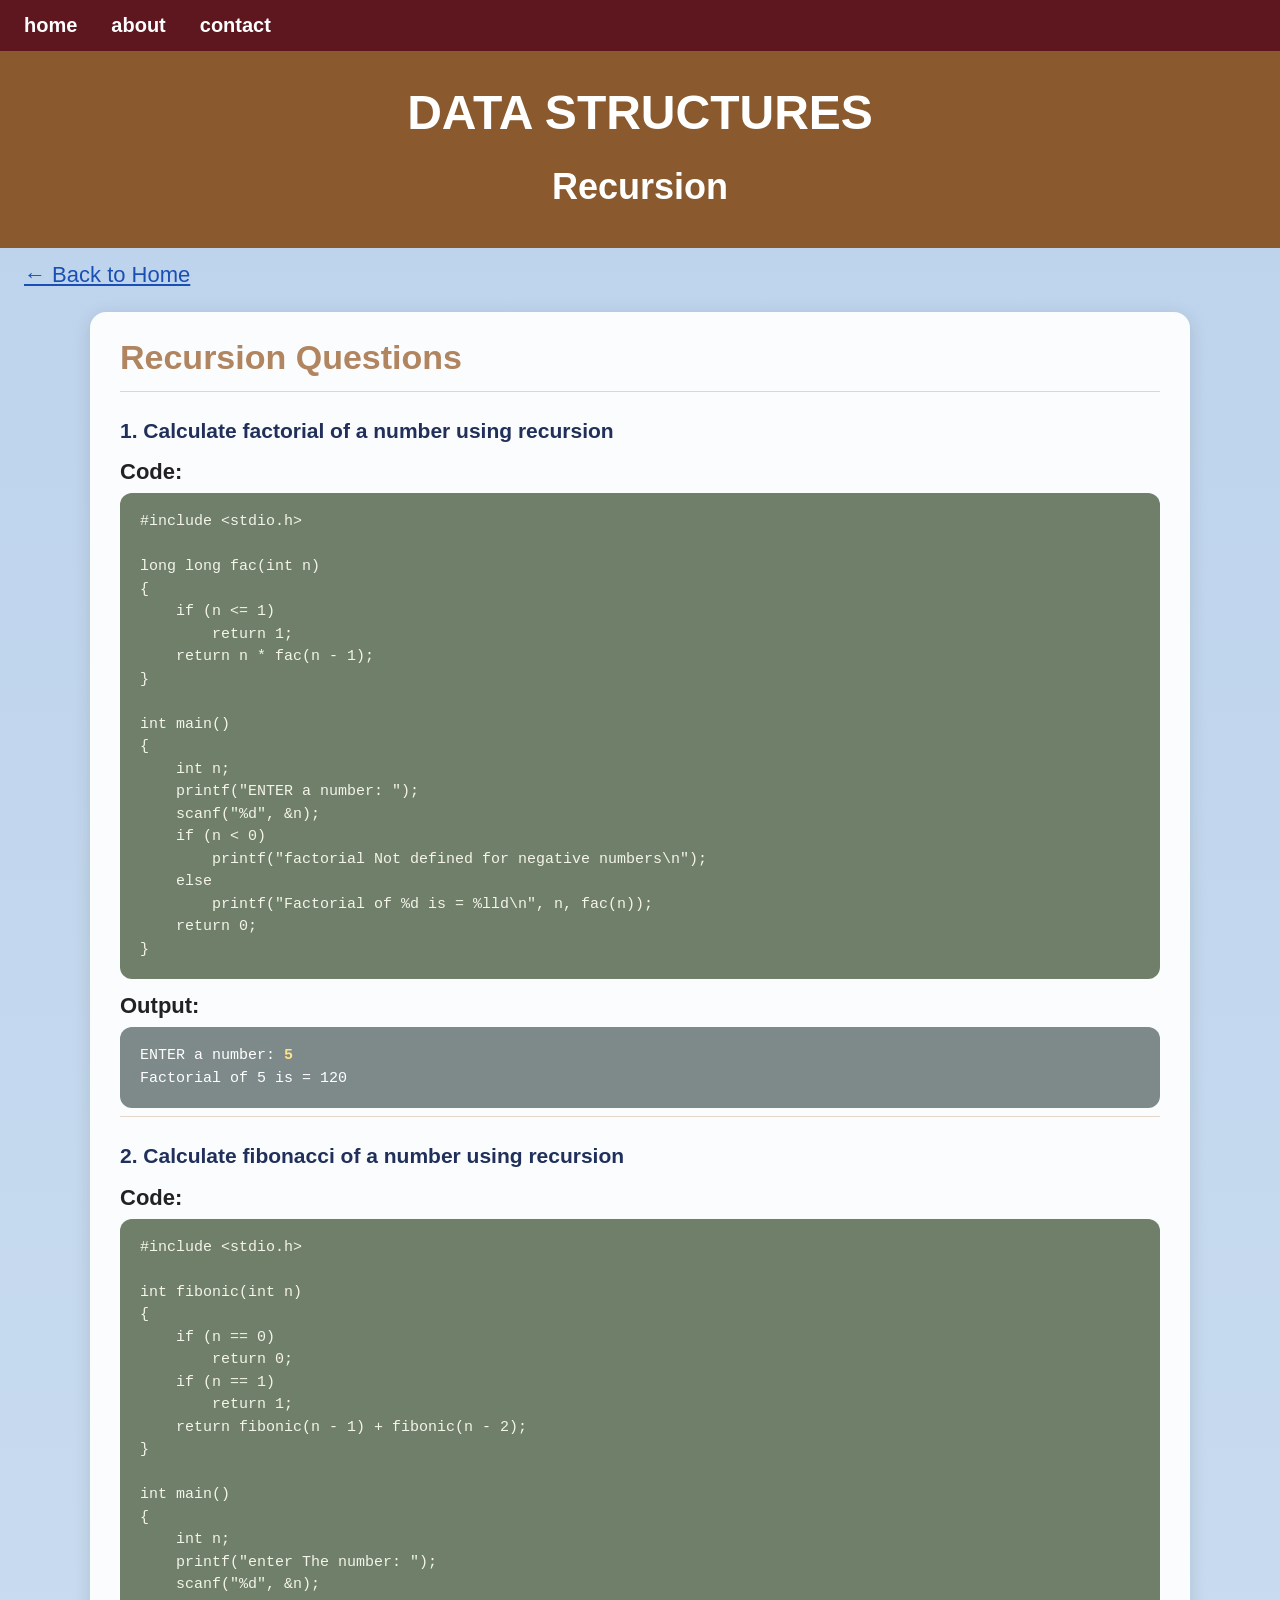
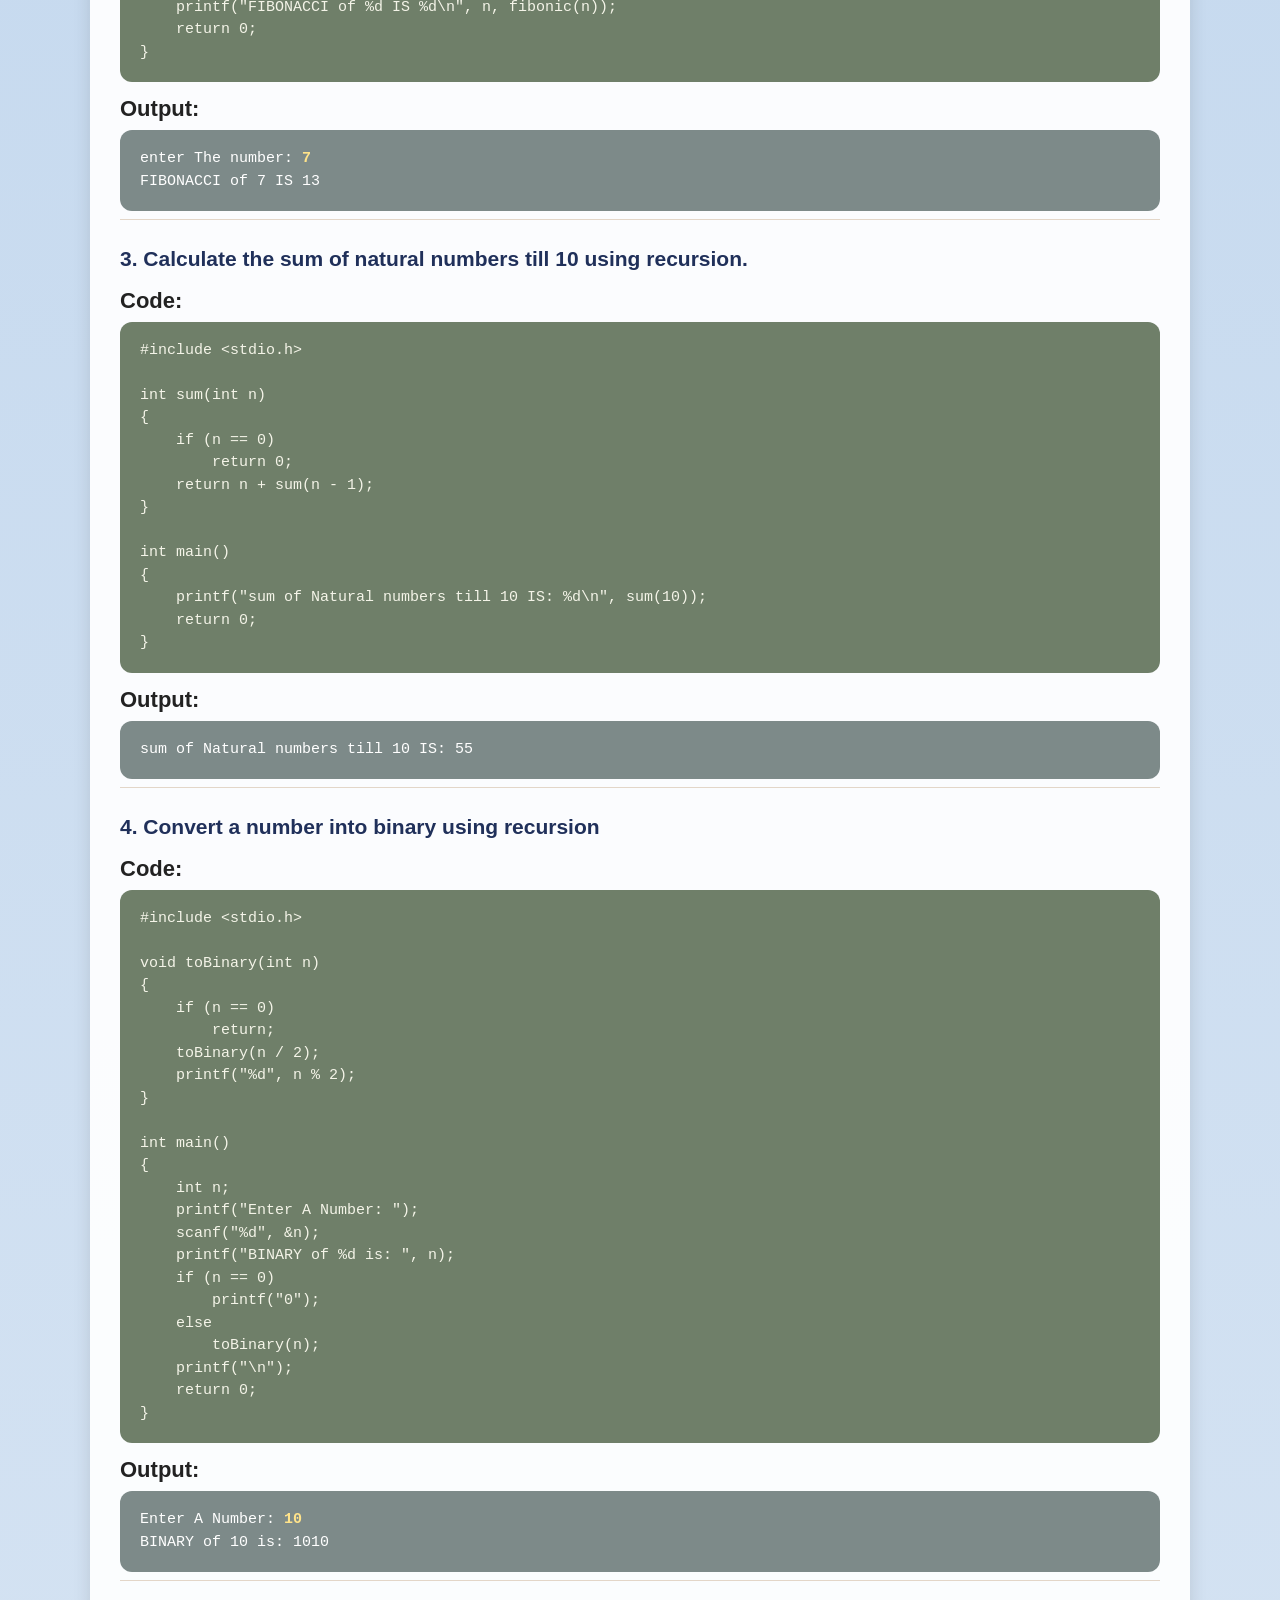
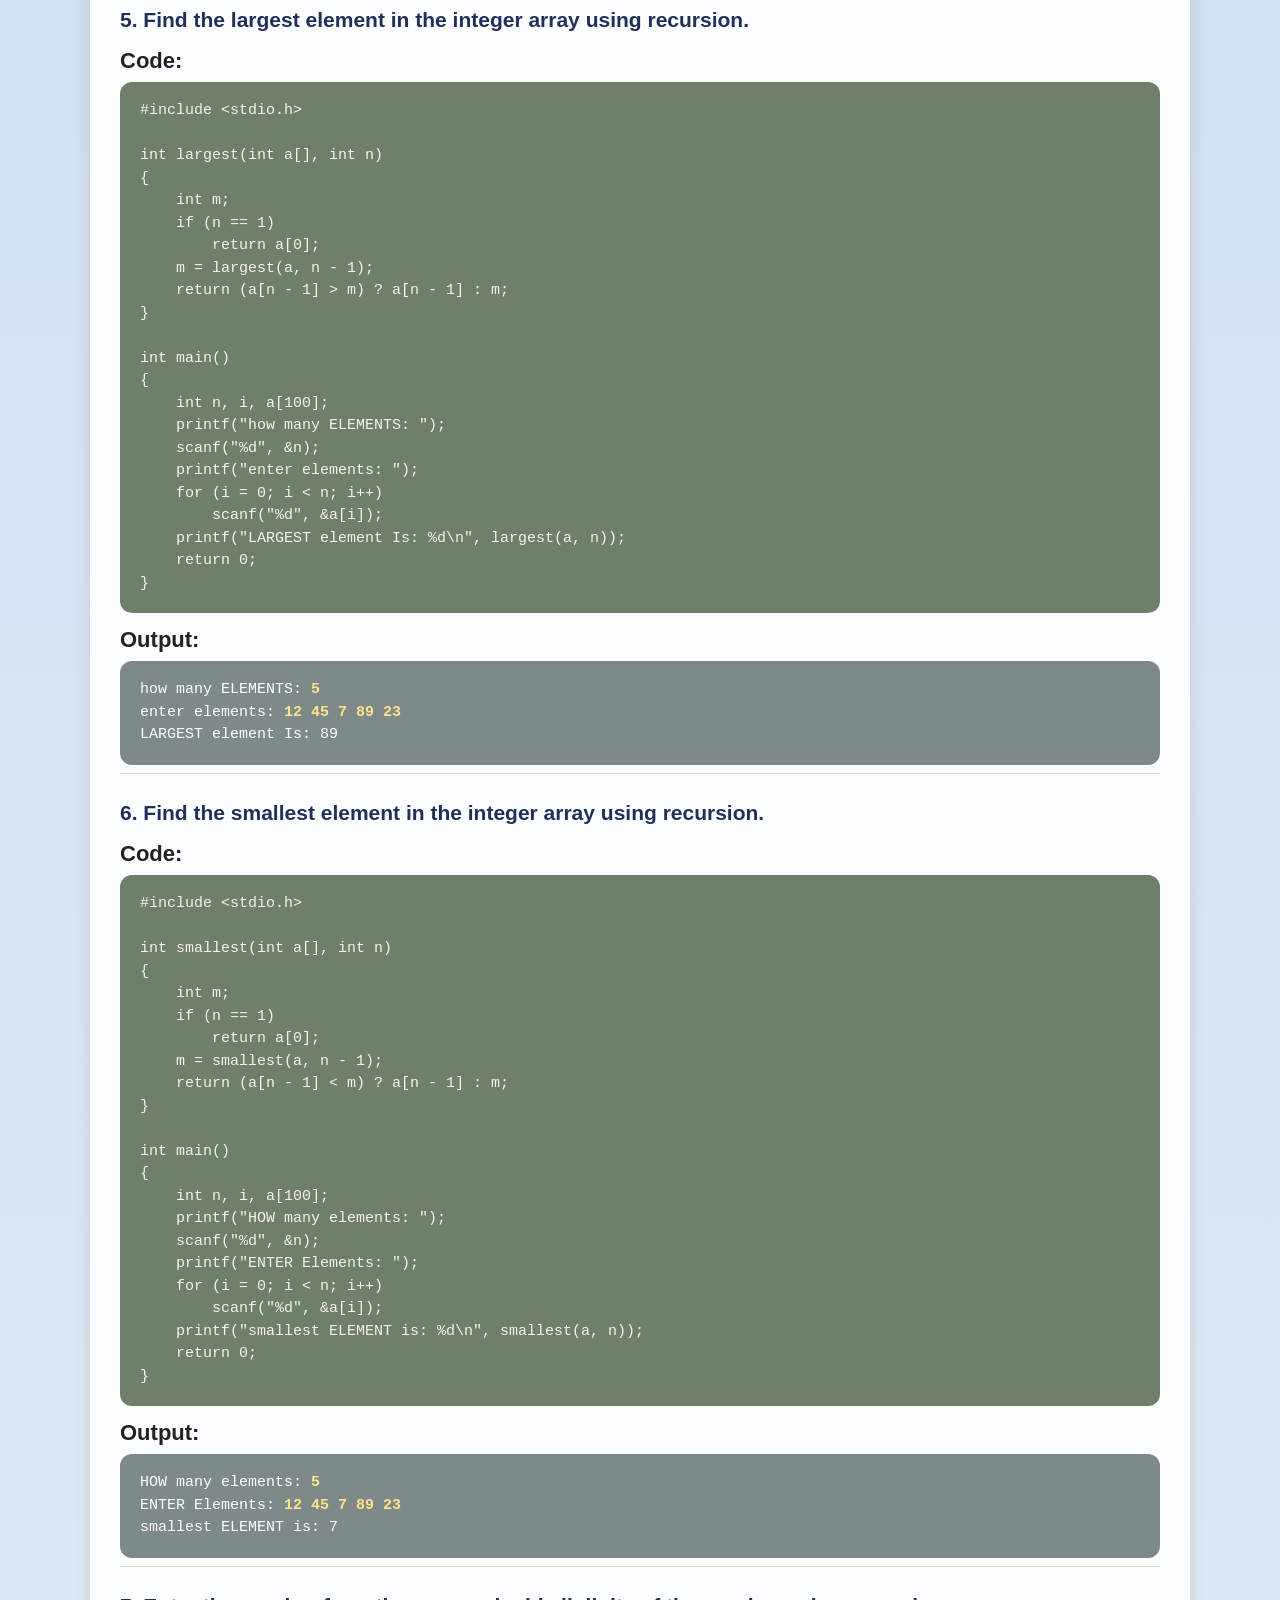
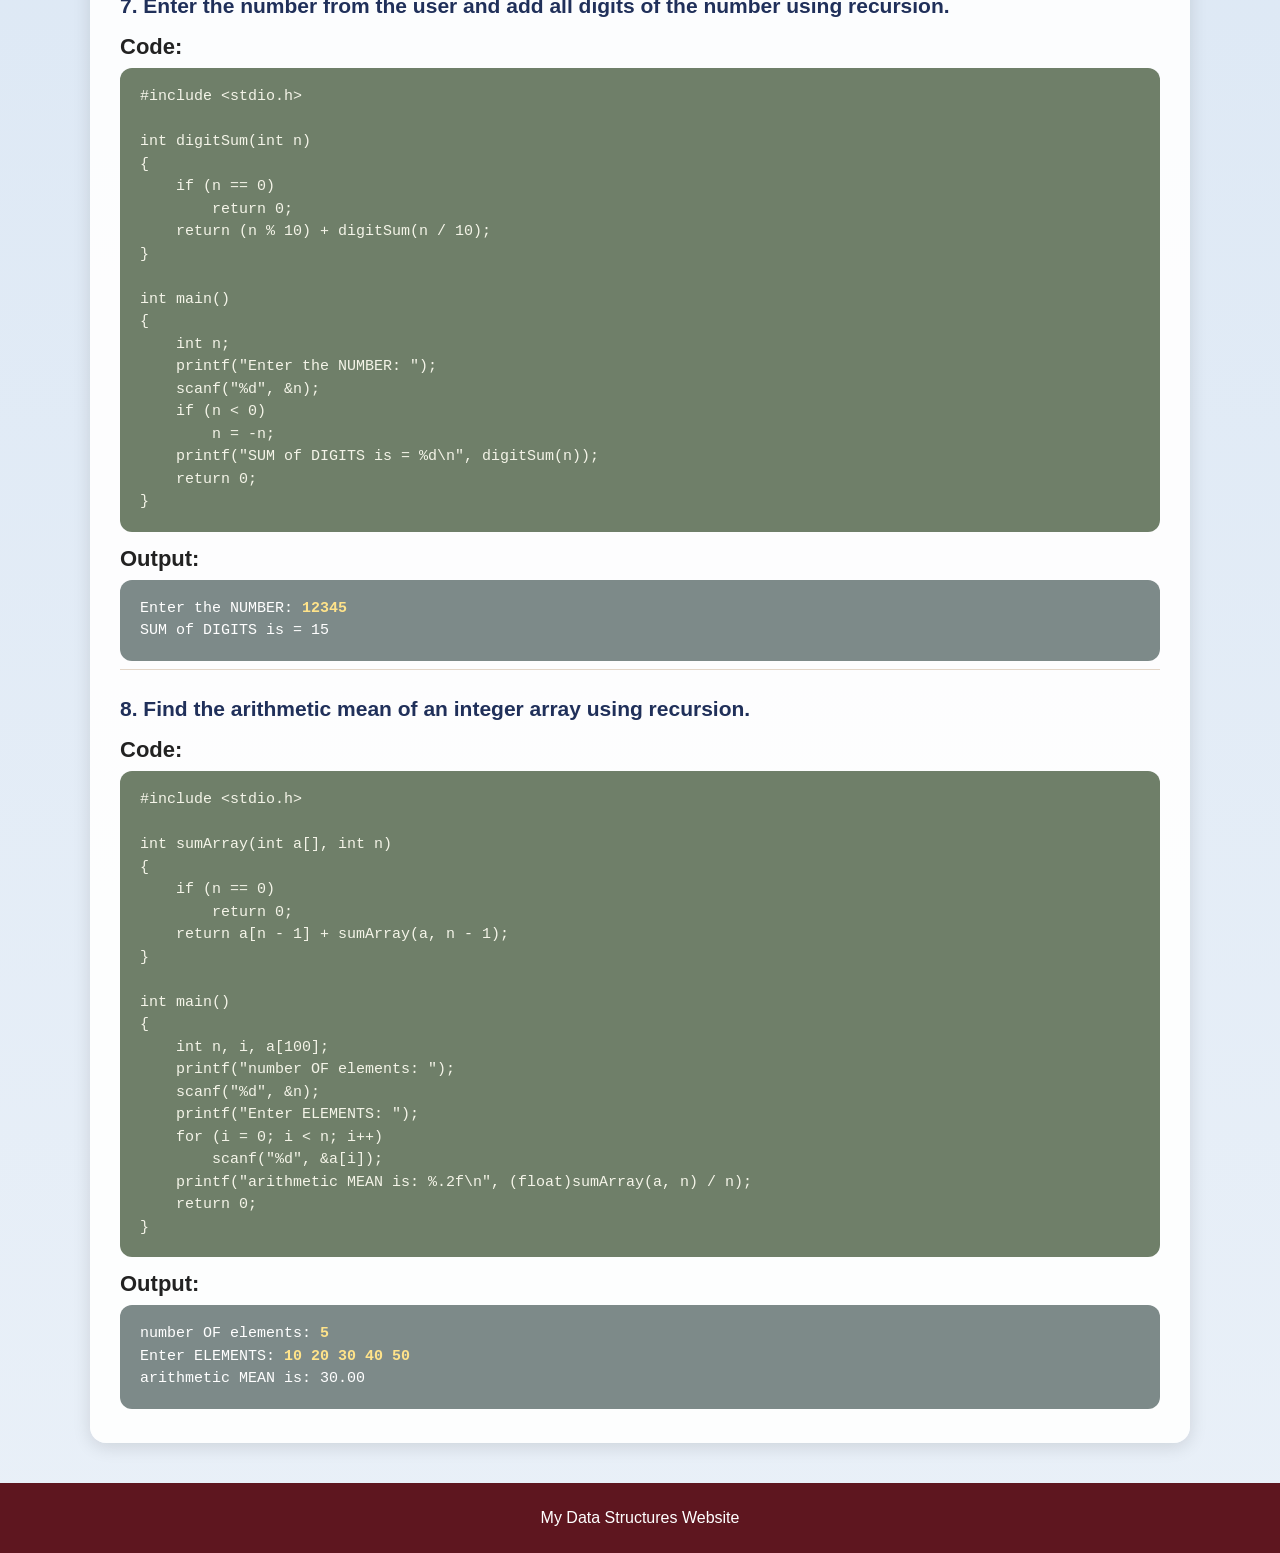
<file: recursion.html>
<!DOCTYPE html>
<html lang="en"><head><meta charset="UTF-8"><meta name="viewport" content="width=device-width, initial-scale=1">
<title>Recursion | Data Structures in C</title><style>
*{box-sizing:border-box}
body{margin:0;font-family:Arial,Helvetica,sans-serif;color:#1f2a44;background:linear-gradient(180deg,#bcd3ec,#e9f0f8);min-height:100vh}
nav{background:#5e161f;padding:14px 24px;display:flex;gap:34px}
nav a{color:#fff;font-weight:bold;font-size:20px;text-decoration:none}
nav a:hover{text-decoration:underline}
header{background:#8a5a2e;text-align:center;color:#fff;padding:34px 12px 40px}
header h1{margin:0 0 26px;font-size:48px}
header h2{margin:0;font-size:36px}
.back{display:inline-block;margin:14px 24px;color:#1a4fb4;font-size:22px}
.card{max-width:1100px;margin:10px auto 40px;background:rgba(255,255,255,.92);border-radius:16px;padding:26px 30px;box-shadow:0 4px 18px rgba(0,0,0,.12)}
.card>h2{color:#b08560;font-size:34px;margin:0 0 14px}
.chips{display:flex;flex-wrap:wrap;gap:8px;margin:0 0 10px}
.chips a{background:#8a5a2e;color:#fff;text-decoration:none;border-radius:8px;padding:5px 11px;font-size:14px;font-weight:bold}
.chips a:hover{background:#5e161f}
.q{padding:18px 0 8px;border-top:1px solid #e3d6c8;scroll-margin-top:10px}
.qtext{font-size:21px;font-weight:bold;color:#20305a;margin:6px 0 14px;line-height:1.4}
h3{margin:14px 0 8px;font-size:22px;color:#222}
pre{margin:0;border-radius:12px;padding:18px 20px;overflow:auto;font-family:Consolas,Menlo,monospace;font-size:15px;line-height:1.5;tab-size:4}
pre.code{background:#6f7f69;color:#f4f4e8}
pre.out{background:#7d8a89;color:#fff;max-height:460px}
.in{color:#ffe38a;font-weight:bold}
.wrap{position:relative}
.copy{position:absolute;top:8px;right:10px;background:rgba(255,255,255,.85);color:#333;border:0;border-radius:6px;padding:4px 10px;cursor:pointer;font-size:13px}
.note{font-size:13px;color:#555;margin:6px 2px 0}
footer{text-align:center;padding:26px;color:#fff;background:#5e161f}
/* home */
body.home{background:linear-gradient(180deg,#8d4b22 0%,#c19a8e 70%,#b88f84 100%);color:#fff}
.home h1{text-align:center;font-size:46px;margin:44px 12px 50px}
.grid{max-width:1150px;margin:0 auto;padding:0 20px;display:grid;grid-template-columns:repeat(auto-fit,minmax(250px,1fr));gap:26px}
.box{display:block;background:#f6efe9;color:#c4873f;text-decoration:none;text-align:center;font-weight:bold;font-size:22px;padding:30px 12px;border-radius:14px;box-shadow:0 5px 14px rgba(0,0,0,.2);transition:transform .2s,box-shadow .2s,background .2s,color .2s}
.box small{display:block;margin-top:8px;font-size:14px;font-weight:normal;color:#9b7a55}
.box:hover{transform:translateY(-6px) scale(1.04);background:#fff;color:#7a3a14;box-shadow:0 12px 26px rgba(0,0,0,.35)}
.homefoot{text-align:center;margin:60px 0 40px;font-size:16px}
.page{max-width:800px;margin:30px auto;background:rgba(255,255,255,.92);border-radius:16px;padding:26px 30px}
@media(max-width:640px){header h1{font-size:30px}header h2{font-size:24px}.qtext{font-size:18px}nav{gap:18px}pre{font-size:13px}}
</style></head>
<body><nav><a href="index.html">home</a><a href="about.html">about</a><a href="contact.html">contact</a></nav>
<header><h1>DATA STRUCTURES</h1><h2>Recursion</h2></header>
<a class="back" href="index.html">&larr; Back to Home</a>
<div class="card"><h2>Recursion Questions</h2>
<div class="q" id="q1">
<p class="qtext">1. Calculate factorial of a number using recursion</p>
<h3>Code:</h3>
<div class="wrap"><pre class="code"><code>#include &lt;stdio.h&gt;

long long fac(int n)
{
    if (n &lt;= 1)
        return 1;
    return n * fac(n - 1);
}

int main()
{
    int n;
    printf(&quot;ENTER a number: &quot;);
    scanf(&quot;%d&quot;, &amp;n);
    if (n &lt; 0)
        printf(&quot;factorial Not defined for negative numbers\n&quot;);
    else
        printf(&quot;Factorial of %d is = %lld\n&quot;, n, fac(n));
    return 0;
}</code></pre></div>
<h3>Output:</h3>
<pre class="out">ENTER a number: <span class="in">5
</span>Factorial of 5 is = 120</pre>
</div>
<div class="q" id="q2">
<p class="qtext">2. Calculate fibonacci of a number using recursion</p>
<h3>Code:</h3>
<div class="wrap"><pre class="code"><code>#include &lt;stdio.h&gt;

int fibonic(int n)
{
    if (n == 0)
        return 0;
    if (n == 1)
        return 1;
    return fibonic(n - 1) + fibonic(n - 2);
}

int main()
{
    int n;
    printf(&quot;enter The number: &quot;);
    scanf(&quot;%d&quot;, &amp;n);
    printf(&quot;FIBONACCI of %d IS %d\n&quot;, n, fibonic(n));
    return 0;
}</code></pre></div>
<h3>Output:</h3>
<pre class="out">enter The number: <span class="in">7
</span>FIBONACCI of 7 IS 13</pre>
</div>
<div class="q" id="q3">
<p class="qtext">3. Calculate the sum of natural numbers till 10 using recursion.</p>
<h3>Code:</h3>
<div class="wrap"><pre class="code"><code>#include &lt;stdio.h&gt;

int sum(int n)
{
    if (n == 0)
        return 0;
    return n + sum(n - 1);
}

int main()
{
    printf(&quot;sum of Natural numbers till 10 IS: %d\n&quot;, sum(10));
    return 0;
}</code></pre></div>
<h3>Output:</h3>
<pre class="out">sum of Natural numbers till 10 IS: 55</pre>
</div>
<div class="q" id="q4">
<p class="qtext">4. Convert a number into binary using recursion</p>
<h3>Code:</h3>
<div class="wrap"><pre class="code"><code>#include &lt;stdio.h&gt;

void toBinary(int n)
{
    if (n == 0)
        return;
    toBinary(n / 2);
    printf(&quot;%d&quot;, n % 2);
}

int main()
{
    int n;
    printf(&quot;Enter A Number: &quot;);
    scanf(&quot;%d&quot;, &amp;n);
    printf(&quot;BINARY of %d is: &quot;, n);
    if (n == 0)
        printf(&quot;0&quot;);
    else
        toBinary(n);
    printf(&quot;\n&quot;);
    return 0;
}</code></pre></div>
<h3>Output:</h3>
<pre class="out">Enter A Number: <span class="in">10
</span>BINARY of 10 is: 1010</pre>
</div>
<div class="q" id="q5">
<p class="qtext">5. Find the largest element in the integer array using recursion.</p>
<h3>Code:</h3>
<div class="wrap"><pre class="code"><code>#include &lt;stdio.h&gt;

int largest(int a[], int n)
{
    int m;
    if (n == 1)
        return a[0];
    m = largest(a, n - 1);
    return (a[n - 1] &gt; m) ? a[n - 1] : m;
}

int main()
{
    int n, i, a[100];
    printf(&quot;how many ELEMENTS: &quot;);
    scanf(&quot;%d&quot;, &amp;n);
    printf(&quot;enter elements: &quot;);
    for (i = 0; i &lt; n; i++)
        scanf(&quot;%d&quot;, &amp;a[i]);
    printf(&quot;LARGEST element Is: %d\n&quot;, largest(a, n));
    return 0;
}</code></pre></div>
<h3>Output:</h3>
<pre class="out">how many ELEMENTS: <span class="in">5
</span>enter elements: <span class="in">12 45 7 89 23
</span>LARGEST element Is: 89</pre>
</div>
<div class="q" id="q6">
<p class="qtext">6. Find the smallest element in the integer array using recursion.</p>
<h3>Code:</h3>
<div class="wrap"><pre class="code"><code>#include &lt;stdio.h&gt;

int smallest(int a[], int n)
{
    int m;
    if (n == 1)
        return a[0];
    m = smallest(a, n - 1);
    return (a[n - 1] &lt; m) ? a[n - 1] : m;
}

int main()
{
    int n, i, a[100];
    printf(&quot;HOW many elements: &quot;);
    scanf(&quot;%d&quot;, &amp;n);
    printf(&quot;ENTER Elements: &quot;);
    for (i = 0; i &lt; n; i++)
        scanf(&quot;%d&quot;, &amp;a[i]);
    printf(&quot;smallest ELEMENT is: %d\n&quot;, smallest(a, n));
    return 0;
}</code></pre></div>
<h3>Output:</h3>
<pre class="out">HOW many elements: <span class="in">5
</span>ENTER Elements: <span class="in">12 45 7 89 23
</span>smallest ELEMENT is: 7</pre>
</div>
<div class="q" id="q7">
<p class="qtext">7. Enter the number from the user and add all digits of the number using recursion.</p>
<h3>Code:</h3>
<div class="wrap"><pre class="code"><code>#include &lt;stdio.h&gt;

int digitSum(int n)
{
    if (n == 0)
        return 0;
    return (n % 10) + digitSum(n / 10);
}

int main()
{
    int n;
    printf(&quot;Enter the NUMBER: &quot;);
    scanf(&quot;%d&quot;, &amp;n);
    if (n &lt; 0)
        n = -n;
    printf(&quot;SUM of DIGITS is = %d\n&quot;, digitSum(n));
    return 0;
}</code></pre></div>
<h3>Output:</h3>
<pre class="out">Enter the NUMBER: <span class="in">12345
</span>SUM of DIGITS is = 15</pre>
</div>
<div class="q" id="q8">
<p class="qtext">8. Find the arithmetic mean of an integer array using recursion.</p>
<h3>Code:</h3>
<div class="wrap"><pre class="code"><code>#include &lt;stdio.h&gt;

int sumArray(int a[], int n)
{
    if (n == 0)
        return 0;
    return a[n - 1] + sumArray(a, n - 1);
}

int main()
{
    int n, i, a[100];
    printf(&quot;number OF elements: &quot;);
    scanf(&quot;%d&quot;, &amp;n);
    printf(&quot;Enter ELEMENTS: &quot;);
    for (i = 0; i &lt; n; i++)
        scanf(&quot;%d&quot;, &amp;a[i]);
    printf(&quot;arithmetic MEAN is: %.2f\n&quot;, (float)sumArray(a, n) / n);
    return 0;
}</code></pre></div>
<h3>Output:</h3>
<pre class="out">number OF elements: <span class="in">5
</span>Enter ELEMENTS: <span class="in">10 20 30 40 50
</span>arithmetic MEAN is: 30.00</pre>
</div>
</div>
<footer>My Data Structures Website</footer>
</body></html>
</file>
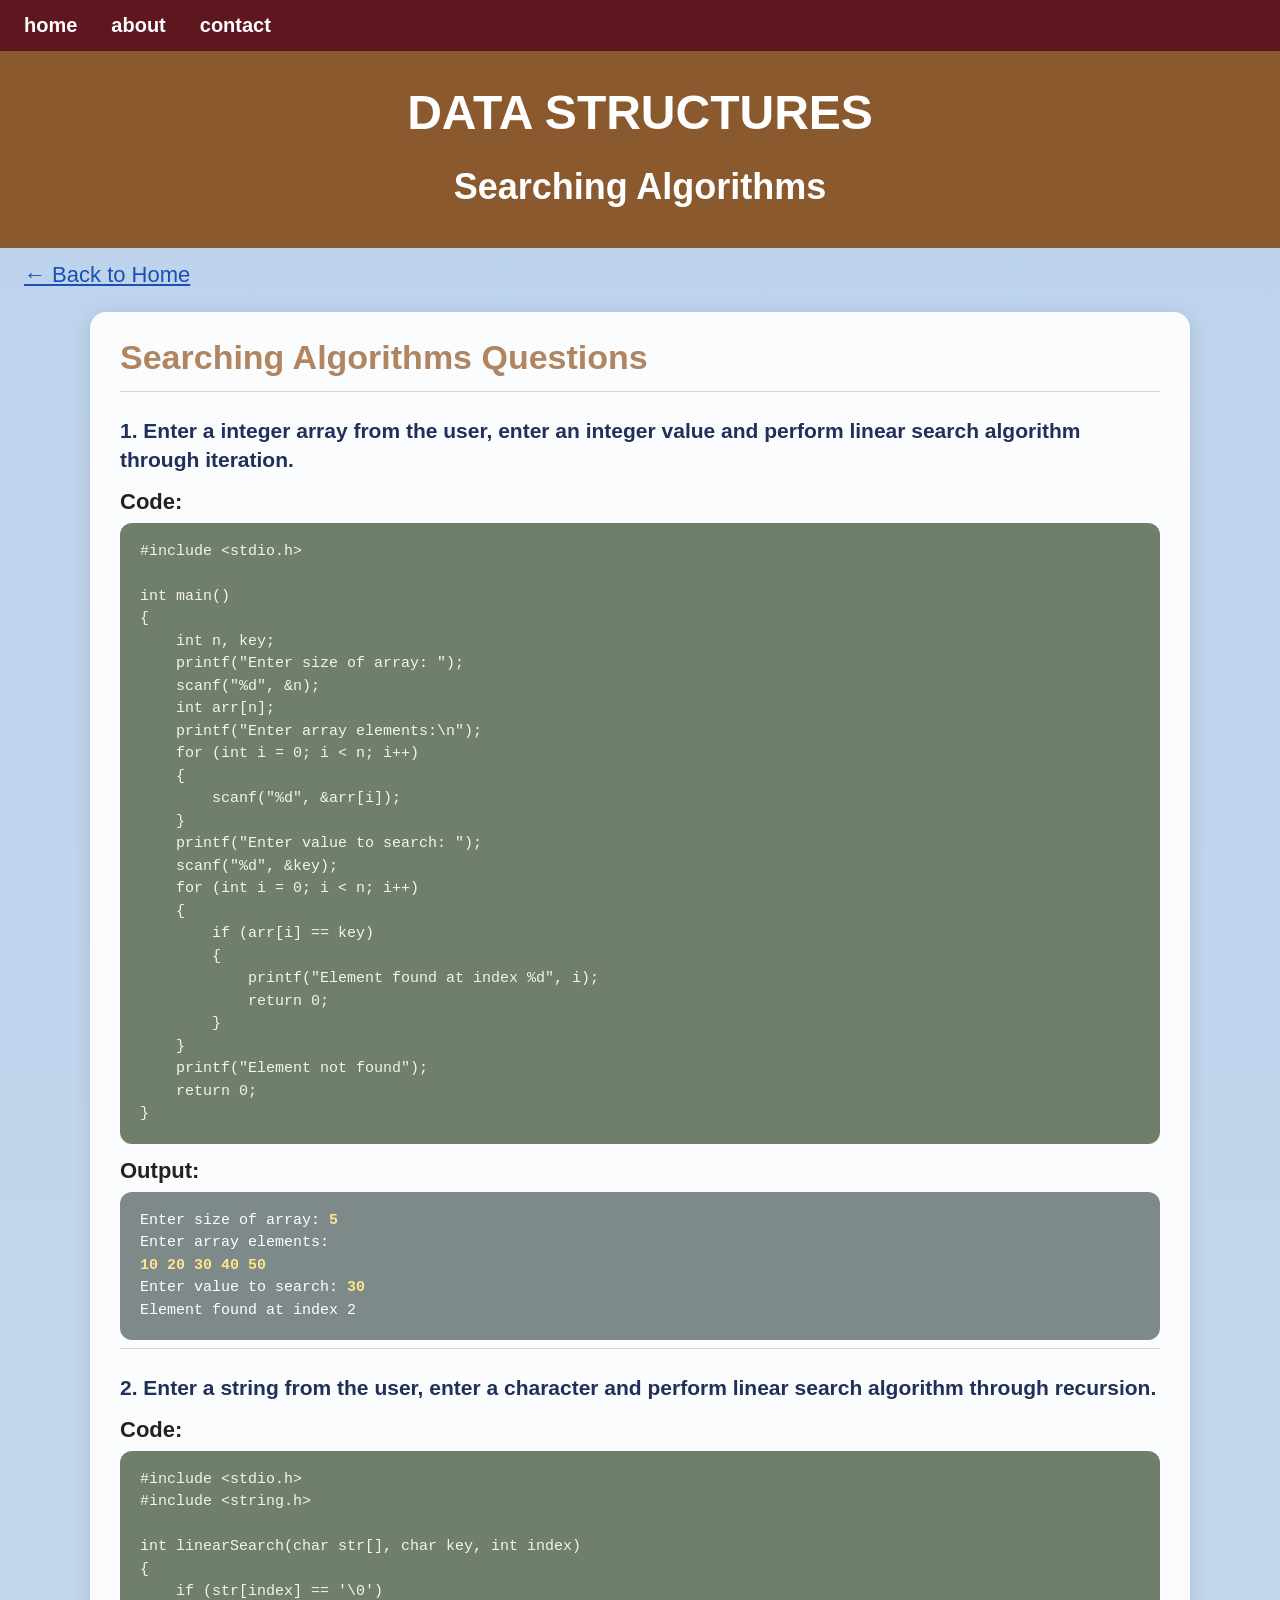
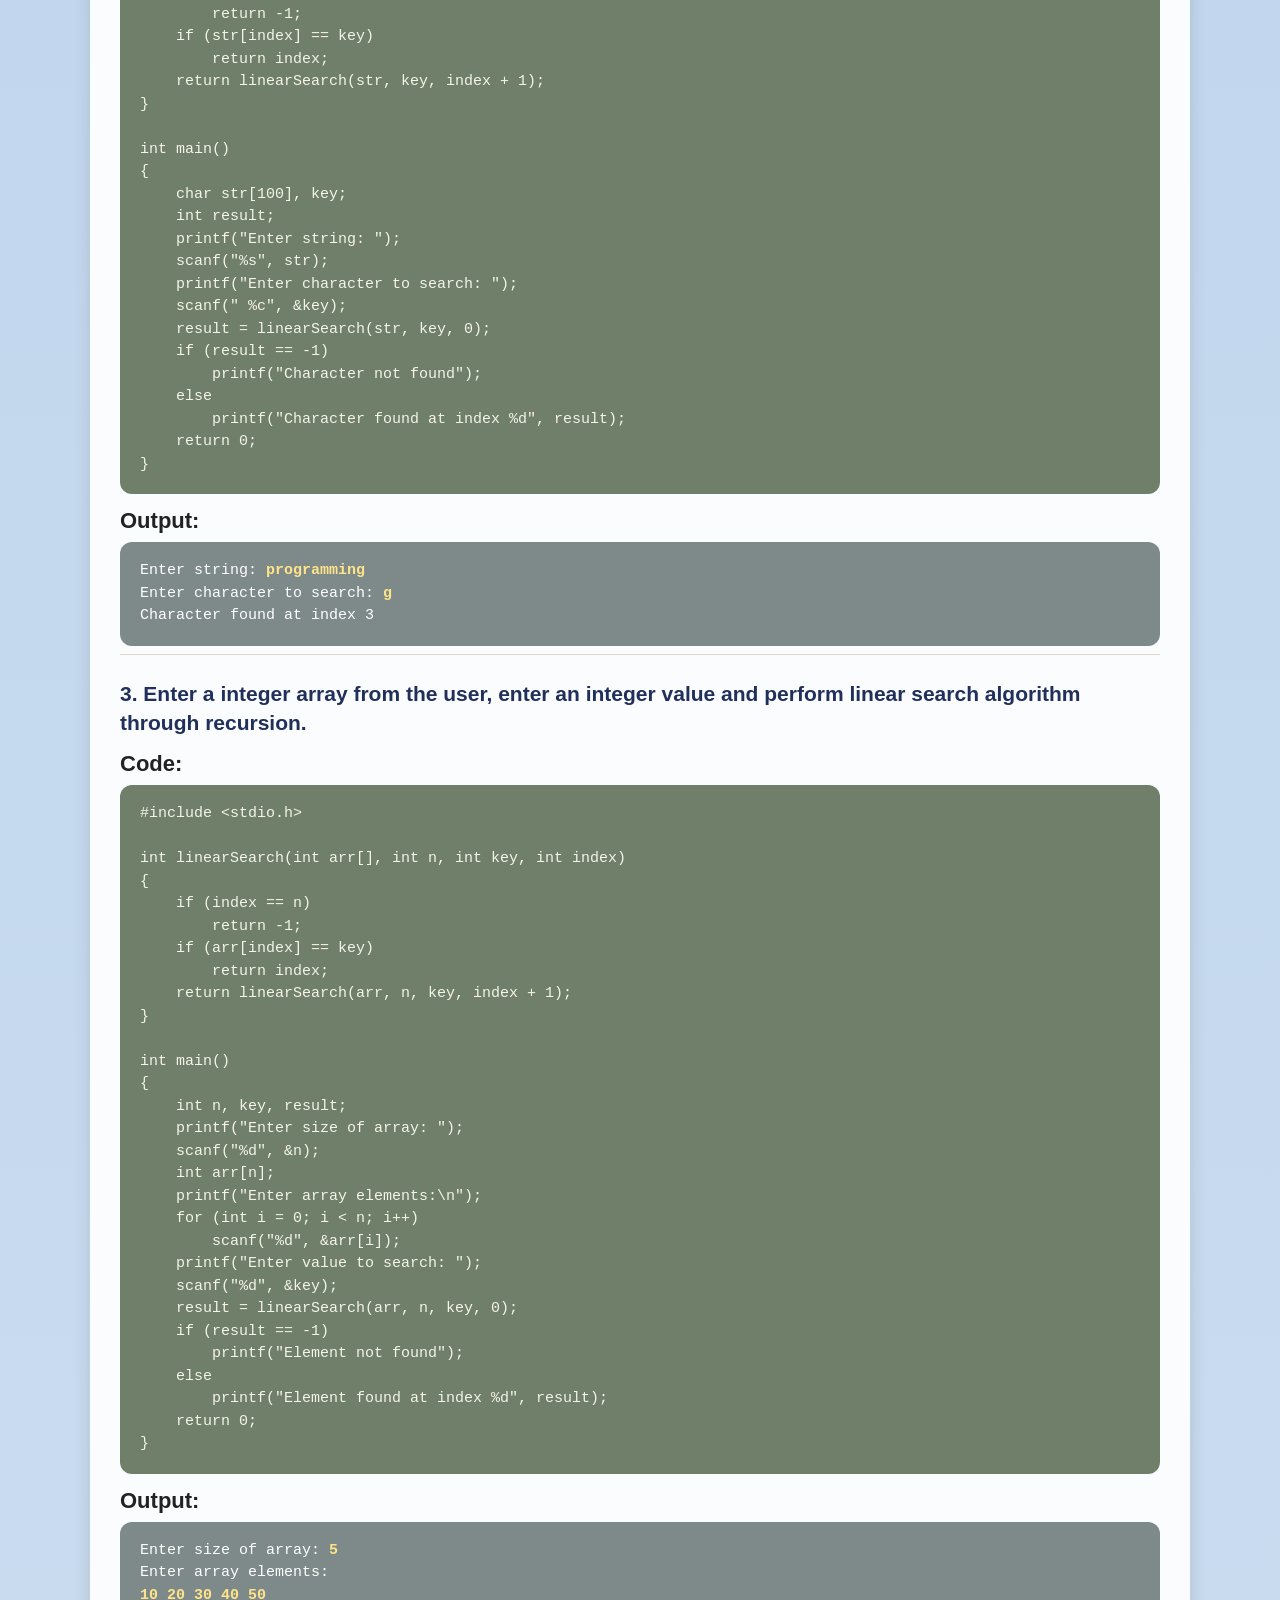
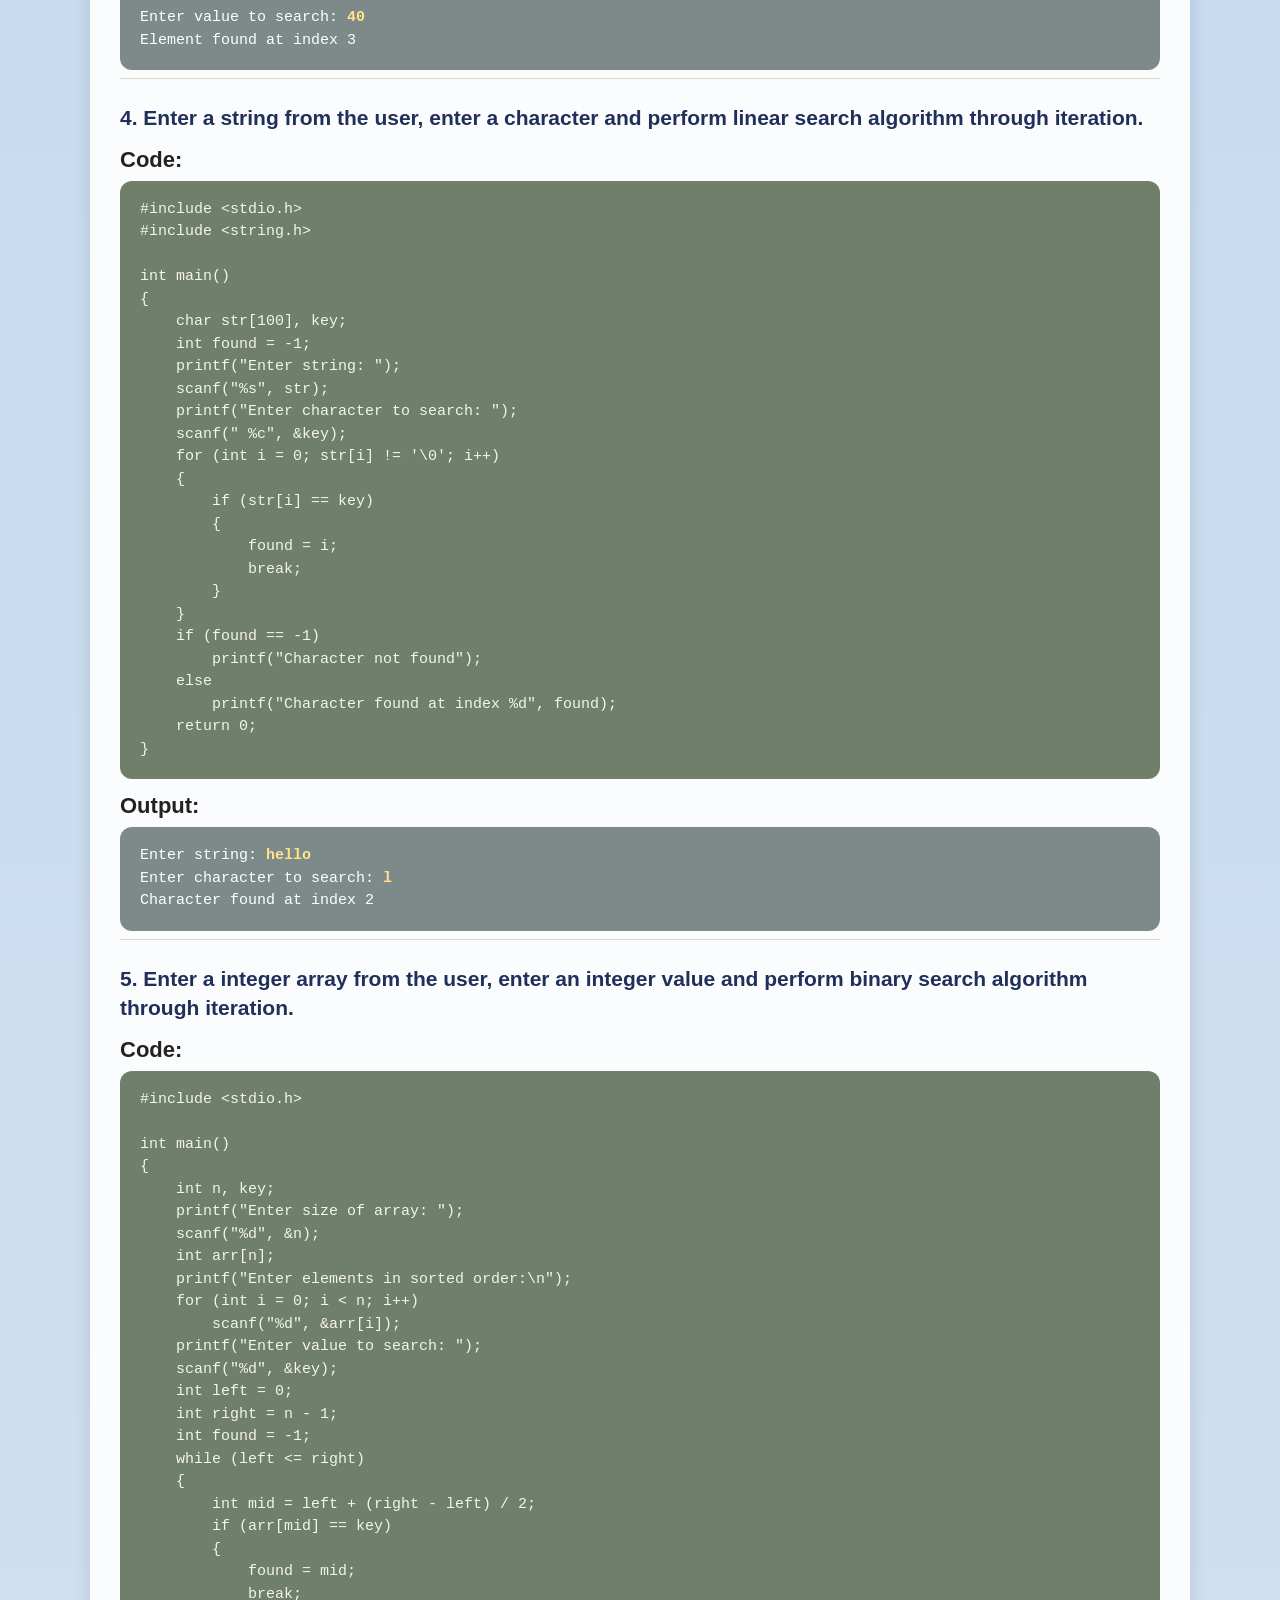
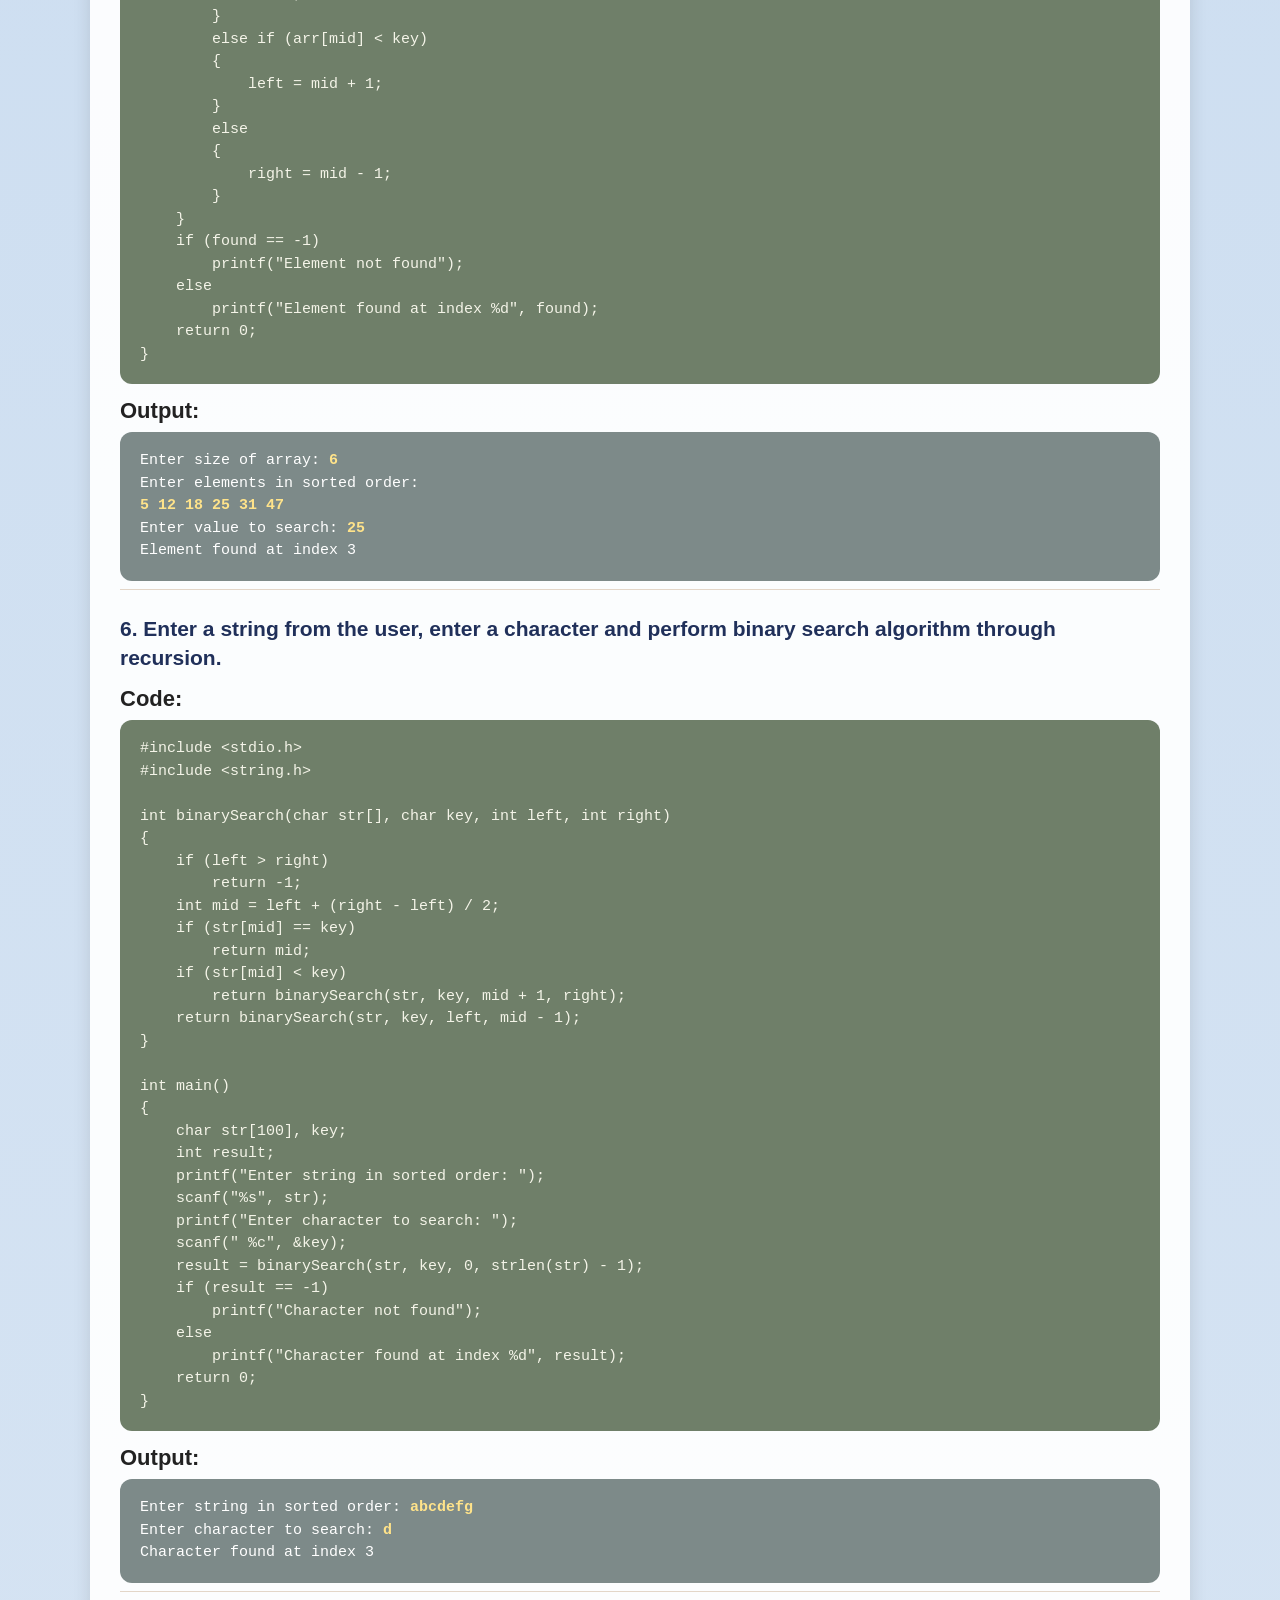
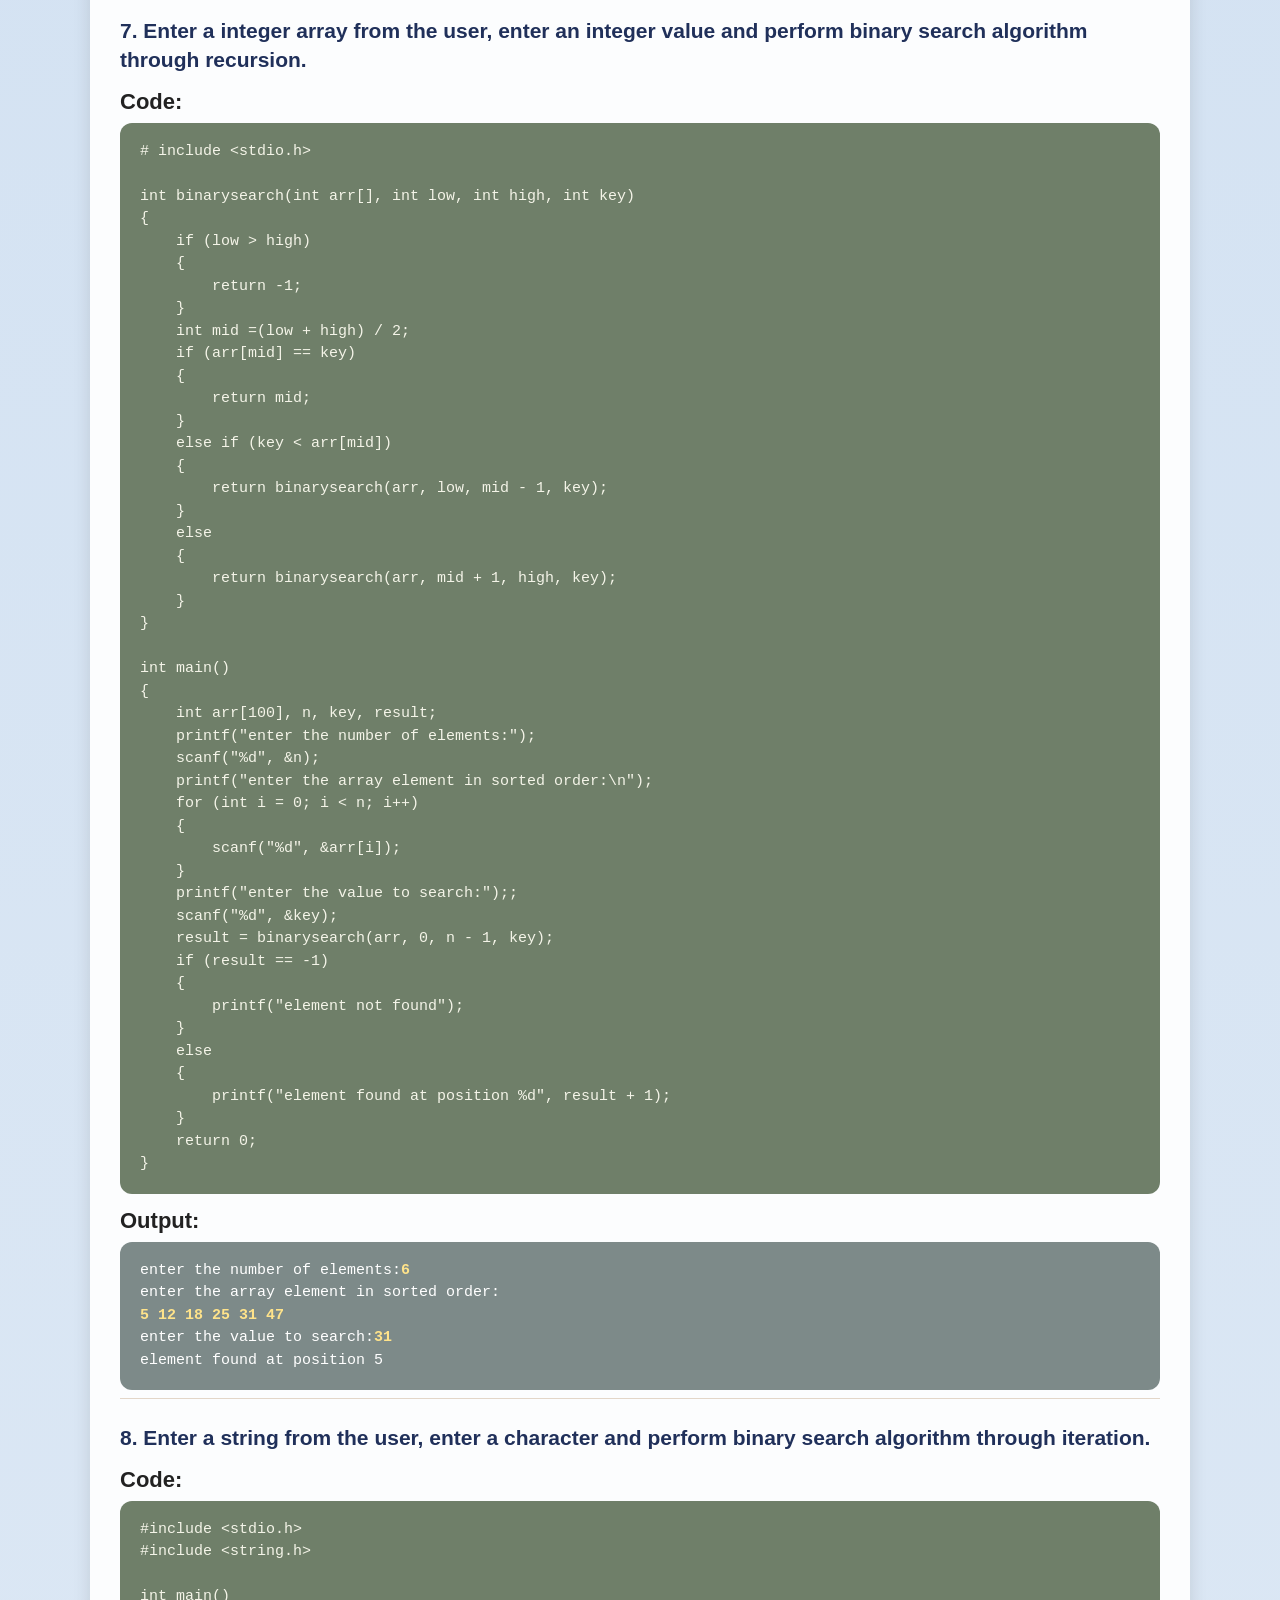
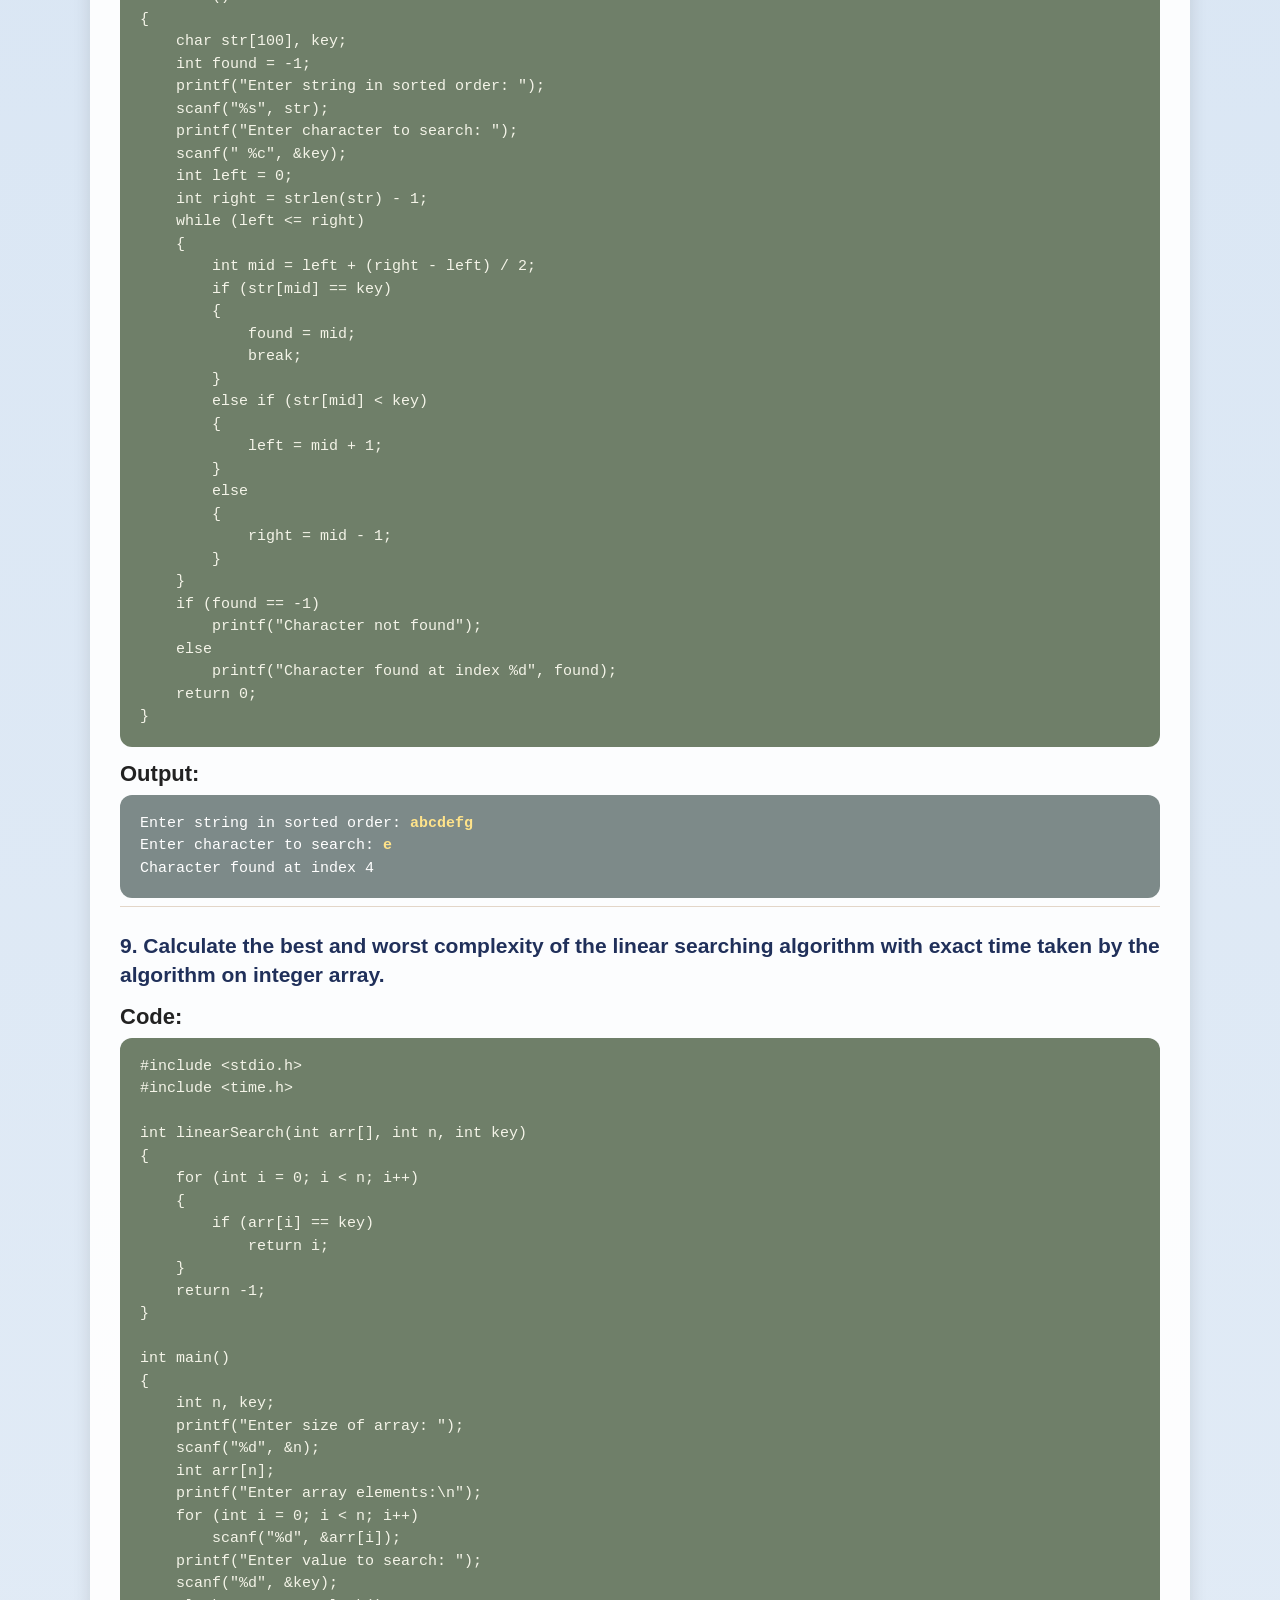
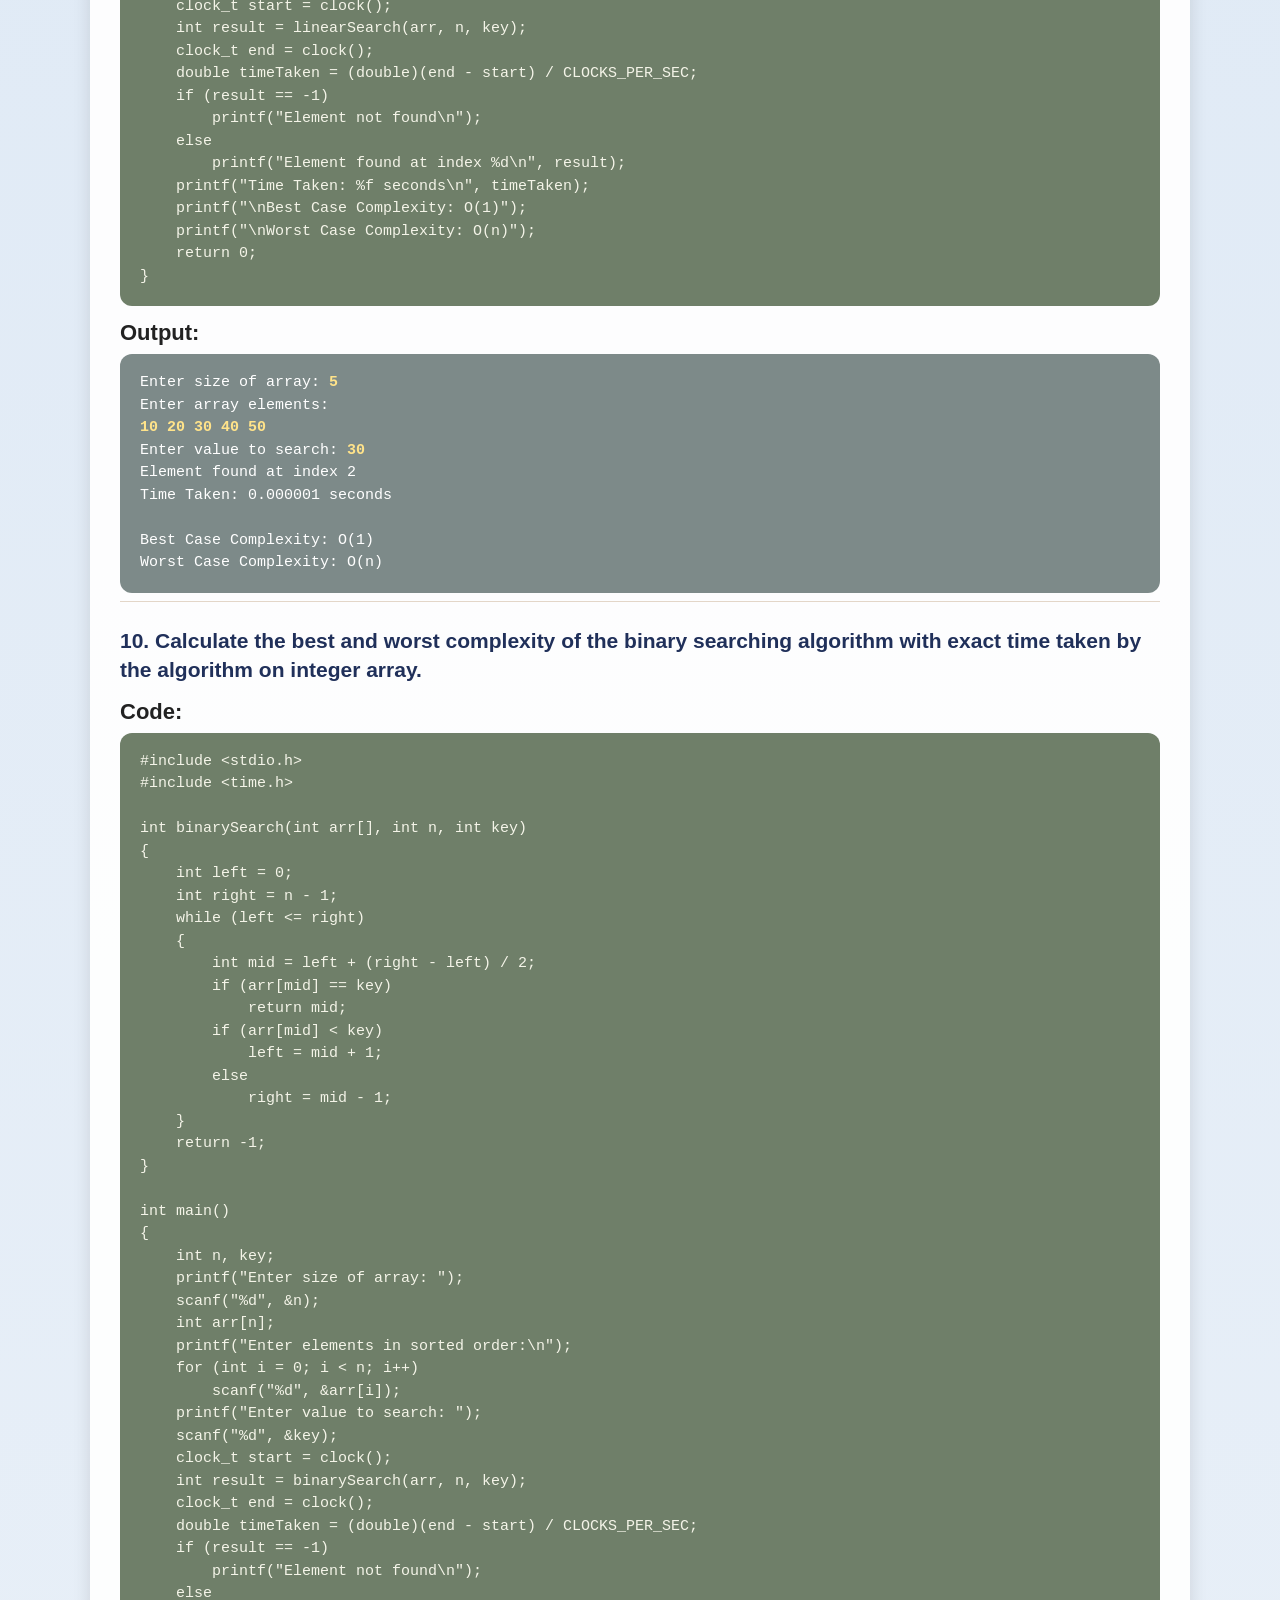
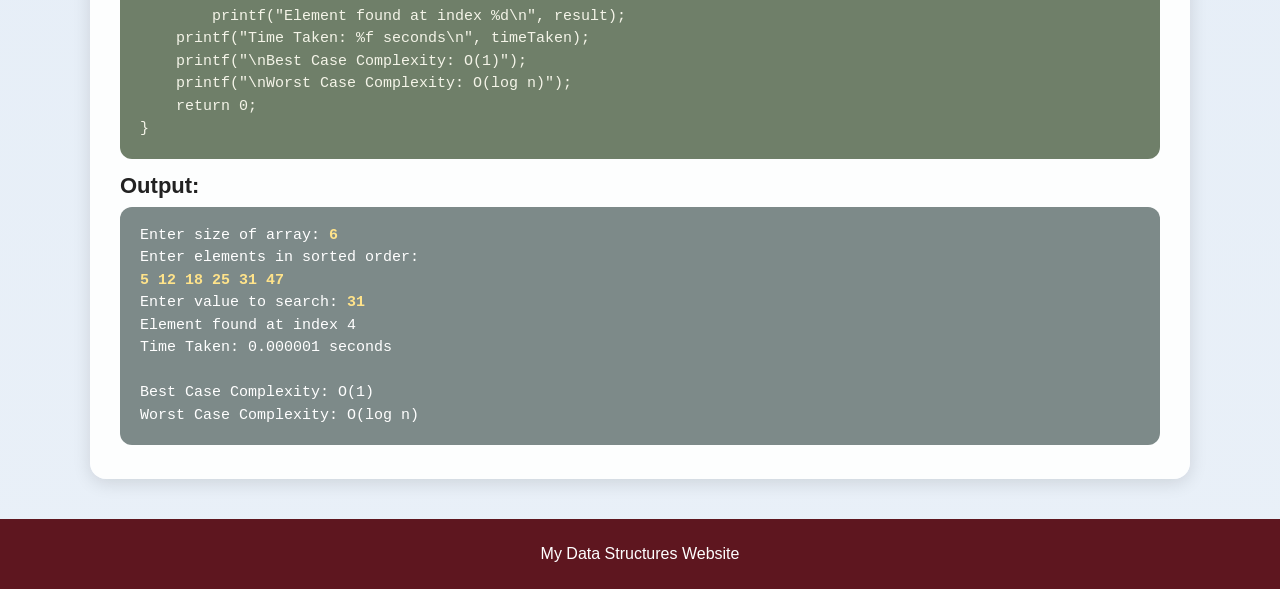
<file: searching.html>
<!DOCTYPE html>
<html lang="en"><head><meta charset="UTF-8"><meta name="viewport" content="width=device-width, initial-scale=1">
<title>Searching Algorithms | Data Structures in C</title><style>
*{box-sizing:border-box}
body{margin:0;font-family:Arial,Helvetica,sans-serif;color:#1f2a44;background:linear-gradient(180deg,#bcd3ec,#e9f0f8);min-height:100vh}
nav{background:#5e161f;padding:14px 24px;display:flex;gap:34px}
nav a{color:#fff;font-weight:bold;font-size:20px;text-decoration:none}
nav a:hover{text-decoration:underline}
header{background:#8a5a2e;text-align:center;color:#fff;padding:34px 12px 40px}
header h1{margin:0 0 26px;font-size:48px}
header h2{margin:0;font-size:36px}
.back{display:inline-block;margin:14px 24px;color:#1a4fb4;font-size:22px}
.card{max-width:1100px;margin:10px auto 40px;background:rgba(255,255,255,.92);border-radius:16px;padding:26px 30px;box-shadow:0 4px 18px rgba(0,0,0,.12)}
.card>h2{color:#b08560;font-size:34px;margin:0 0 14px}
.chips{display:flex;flex-wrap:wrap;gap:8px;margin:0 0 10px}
.chips a{background:#8a5a2e;color:#fff;text-decoration:none;border-radius:8px;padding:5px 11px;font-size:14px;font-weight:bold}
.chips a:hover{background:#5e161f}
.q{padding:18px 0 8px;border-top:1px solid #e3d6c8;scroll-margin-top:10px}
.qtext{font-size:21px;font-weight:bold;color:#20305a;margin:6px 0 14px;line-height:1.4}
h3{margin:14px 0 8px;font-size:22px;color:#222}
pre{margin:0;border-radius:12px;padding:18px 20px;overflow:auto;font-family:Consolas,Menlo,monospace;font-size:15px;line-height:1.5;tab-size:4}
pre.code{background:#6f7f69;color:#f4f4e8}
pre.out{background:#7d8a89;color:#fff;max-height:460px}
.in{color:#ffe38a;font-weight:bold}
.wrap{position:relative}
.copy{position:absolute;top:8px;right:10px;background:rgba(255,255,255,.85);color:#333;border:0;border-radius:6px;padding:4px 10px;cursor:pointer;font-size:13px}
.note{font-size:13px;color:#555;margin:6px 2px 0}
footer{text-align:center;padding:26px;color:#fff;background:#5e161f}
/* home */
body.home{background:linear-gradient(180deg,#8d4b22 0%,#c19a8e 70%,#b88f84 100%);color:#fff}
.home h1{text-align:center;font-size:46px;margin:44px 12px 50px}
.grid{max-width:1150px;margin:0 auto;padding:0 20px;display:grid;grid-template-columns:repeat(auto-fit,minmax(250px,1fr));gap:26px}
.box{display:block;background:#f6efe9;color:#c4873f;text-decoration:none;text-align:center;font-weight:bold;font-size:22px;padding:30px 12px;border-radius:14px;box-shadow:0 5px 14px rgba(0,0,0,.2);transition:transform .2s,box-shadow .2s,background .2s,color .2s}
.box small{display:block;margin-top:8px;font-size:14px;font-weight:normal;color:#9b7a55}
.box:hover{transform:translateY(-6px) scale(1.04);background:#fff;color:#7a3a14;box-shadow:0 12px 26px rgba(0,0,0,.35)}
.homefoot{text-align:center;margin:60px 0 40px;font-size:16px}
.page{max-width:800px;margin:30px auto;background:rgba(255,255,255,.92);border-radius:16px;padding:26px 30px}
@media(max-width:640px){header h1{font-size:30px}header h2{font-size:24px}.qtext{font-size:18px}nav{gap:18px}pre{font-size:13px}}
</style></head>
<body><nav><a href="index.html">home</a><a href="about.html">about</a><a href="contact.html">contact</a></nav>
<header><h1>DATA STRUCTURES</h1><h2>Searching Algorithms</h2></header>
<a class="back" href="index.html">&larr; Back to Home</a>
<div class="card"><h2>Searching Algorithms Questions</h2>
<div class="q" id="q1">
<p class="qtext">1. Enter a integer array from the user, enter an integer value and perform linear search algorithm through iteration.</p>
<h3>Code:</h3>
<div class="wrap"><pre class="code"><code>#include &lt;stdio.h&gt;

int main()
{
    int n, key;
    printf(&quot;Enter size of array: &quot;);
    scanf(&quot;%d&quot;, &amp;n);
    int arr[n];
    printf(&quot;Enter array elements:\n&quot;);
    for (int i = 0; i &lt; n; i++)
    {
        scanf(&quot;%d&quot;, &amp;arr[i]);
    }
    printf(&quot;Enter value to search: &quot;);
    scanf(&quot;%d&quot;, &amp;key);
    for (int i = 0; i &lt; n; i++)
    {
        if (arr[i] == key)
        {
            printf(&quot;Element found at index %d&quot;, i);
            return 0;
        }
    }
    printf(&quot;Element not found&quot;);
    return 0;
}</code></pre></div>
<h3>Output:</h3>
<pre class="out">Enter size of array: <span class="in">5
</span>Enter array elements:
<span class="in">10 20 30 40 50
</span>Enter value to search: <span class="in">30
</span>Element found at index 2</pre>
</div>
<div class="q" id="q2">
<p class="qtext">2. Enter a string from the user, enter a character and perform linear search algorithm through recursion.</p>
<h3>Code:</h3>
<div class="wrap"><pre class="code"><code>#include &lt;stdio.h&gt;
#include &lt;string.h&gt;

int linearSearch(char str[], char key, int index)
{
    if (str[index] == &#x27;\0&#x27;)
        return -1;
    if (str[index] == key)
        return index;
    return linearSearch(str, key, index + 1);
}

int main()
{
    char str[100], key;
    int result;
    printf(&quot;Enter string: &quot;);
    scanf(&quot;%s&quot;, str);
    printf(&quot;Enter character to search: &quot;);
    scanf(&quot; %c&quot;, &amp;key);
    result = linearSearch(str, key, 0);
    if (result == -1)
        printf(&quot;Character not found&quot;);
    else
        printf(&quot;Character found at index %d&quot;, result);
    return 0;
}</code></pre></div>
<h3>Output:</h3>
<pre class="out">Enter string: <span class="in">programming
</span>Enter character to search: <span class="in">g
</span>Character found at index 3</pre>
</div>
<div class="q" id="q3">
<p class="qtext">3. Enter a integer array from the user, enter an integer value and perform linear search algorithm through recursion.</p>
<h3>Code:</h3>
<div class="wrap"><pre class="code"><code>#include &lt;stdio.h&gt;

int linearSearch(int arr[], int n, int key, int index)
{
    if (index == n)
        return -1;
    if (arr[index] == key)
        return index;
    return linearSearch(arr, n, key, index + 1);
}

int main()
{
    int n, key, result;
    printf(&quot;Enter size of array: &quot;);
    scanf(&quot;%d&quot;, &amp;n);
    int arr[n];
    printf(&quot;Enter array elements:\n&quot;);
    for (int i = 0; i &lt; n; i++)
        scanf(&quot;%d&quot;, &amp;arr[i]);
    printf(&quot;Enter value to search: &quot;);
    scanf(&quot;%d&quot;, &amp;key);
    result = linearSearch(arr, n, key, 0);
    if (result == -1)
        printf(&quot;Element not found&quot;);
    else
        printf(&quot;Element found at index %d&quot;, result);
    return 0;
}</code></pre></div>
<h3>Output:</h3>
<pre class="out">Enter size of array: <span class="in">5
</span>Enter array elements:
<span class="in">10 20 30 40 50
</span>Enter value to search: <span class="in">40
</span>Element found at index 3</pre>
</div>
<div class="q" id="q4">
<p class="qtext">4. Enter a string from the user, enter a character and perform linear search algorithm through iteration.</p>
<h3>Code:</h3>
<div class="wrap"><pre class="code"><code>#include &lt;stdio.h&gt;
#include &lt;string.h&gt;

int main()
{
    char str[100], key;
    int found = -1;
    printf(&quot;Enter string: &quot;);
    scanf(&quot;%s&quot;, str);
    printf(&quot;Enter character to search: &quot;);
    scanf(&quot; %c&quot;, &amp;key);
    for (int i = 0; str[i] != &#x27;\0&#x27;; i++)
    {
        if (str[i] == key)
        {
            found = i;
            break;
        }
    }
    if (found == -1)
        printf(&quot;Character not found&quot;);
    else
        printf(&quot;Character found at index %d&quot;, found);
    return 0;
}</code></pre></div>
<h3>Output:</h3>
<pre class="out">Enter string: <span class="in">hello
</span>Enter character to search: <span class="in">l
</span>Character found at index 2</pre>
</div>
<div class="q" id="q5">
<p class="qtext">5. Enter a integer array from the user, enter an integer value and perform binary search algorithm through iteration.</p>
<h3>Code:</h3>
<div class="wrap"><pre class="code"><code>#include &lt;stdio.h&gt;

int main()
{
    int n, key;
    printf(&quot;Enter size of array: &quot;);
    scanf(&quot;%d&quot;, &amp;n);
    int arr[n];
    printf(&quot;Enter elements in sorted order:\n&quot;);
    for (int i = 0; i &lt; n; i++)
        scanf(&quot;%d&quot;, &amp;arr[i]);
    printf(&quot;Enter value to search: &quot;);
    scanf(&quot;%d&quot;, &amp;key);
    int left = 0;
    int right = n - 1;
    int found = -1;
    while (left &lt;= right)
    {
        int mid = left + (right - left) / 2;
        if (arr[mid] == key)
        {
            found = mid;
            break;
        }
        else if (arr[mid] &lt; key)
        {
            left = mid + 1;
        }
        else
        {
            right = mid - 1;
        }
    }
    if (found == -1)
        printf(&quot;Element not found&quot;);
    else
        printf(&quot;Element found at index %d&quot;, found);
    return 0;
}</code></pre></div>
<h3>Output:</h3>
<pre class="out">Enter size of array: <span class="in">6
</span>Enter elements in sorted order:
<span class="in">5 12 18 25 31 47
</span>Enter value to search: <span class="in">25
</span>Element found at index 3</pre>
</div>
<div class="q" id="q6">
<p class="qtext">6. Enter a string from the user, enter a character and perform binary search algorithm through recursion.</p>
<h3>Code:</h3>
<div class="wrap"><pre class="code"><code>#include &lt;stdio.h&gt;
#include &lt;string.h&gt;

int binarySearch(char str[], char key, int left, int right)
{
    if (left &gt; right)
        return -1;
    int mid = left + (right - left) / 2;
    if (str[mid] == key)
        return mid;
    if (str[mid] &lt; key)
        return binarySearch(str, key, mid + 1, right);
    return binarySearch(str, key, left, mid - 1);
}

int main()
{
    char str[100], key;
    int result;
    printf(&quot;Enter string in sorted order: &quot;);
    scanf(&quot;%s&quot;, str);
    printf(&quot;Enter character to search: &quot;);
    scanf(&quot; %c&quot;, &amp;key);
    result = binarySearch(str, key, 0, strlen(str) - 1);
    if (result == -1)
        printf(&quot;Character not found&quot;);
    else
        printf(&quot;Character found at index %d&quot;, result);
    return 0;
}</code></pre></div>
<h3>Output:</h3>
<pre class="out">Enter string in sorted order: <span class="in">abcdefg
</span>Enter character to search: <span class="in">d
</span>Character found at index 3</pre>
</div>
<div class="q" id="q7">
<p class="qtext">7. Enter a integer array from the user, enter an integer value and perform binary search algorithm through recursion.</p>
<h3>Code:</h3>
<div class="wrap"><pre class="code"><code># include &lt;stdio.h&gt;

int binarysearch(int arr[], int low, int high, int key)
{
    if (low &gt; high)
    {
        return -1;
    }
    int mid =(low + high) / 2;
    if (arr[mid] == key)
    {
        return mid;
    }
    else if (key &lt; arr[mid])
    {
        return binarysearch(arr, low, mid - 1, key);
    }
    else
    {
        return binarysearch(arr, mid + 1, high, key);
    }
}

int main()
{
    int arr[100], n, key, result;
    printf(&quot;enter the number of elements:&quot;);
    scanf(&quot;%d&quot;, &amp;n);
    printf(&quot;enter the array element in sorted order:\n&quot;);
    for (int i = 0; i &lt; n; i++)
    {
        scanf(&quot;%d&quot;, &amp;arr[i]);
    }
    printf(&quot;enter the value to search:&quot;);;
    scanf(&quot;%d&quot;, &amp;key);
    result = binarysearch(arr, 0, n - 1, key);
    if (result == -1)
    {
        printf(&quot;element not found&quot;);
    }
    else
    {
        printf(&quot;element found at position %d&quot;, result + 1);
    }
    return 0;
}</code></pre></div>
<h3>Output:</h3>
<pre class="out">enter the number of elements:<span class="in">6
</span>enter the array element in sorted order:
<span class="in">5 12 18 25 31 47
</span>enter the value to search:<span class="in">31
</span>element found at position 5</pre>
</div>
<div class="q" id="q8">
<p class="qtext">8. Enter a string from the user, enter a character and perform binary search algorithm through iteration.</p>
<h3>Code:</h3>
<div class="wrap"><pre class="code"><code>#include &lt;stdio.h&gt;
#include &lt;string.h&gt;

int main()
{
    char str[100], key;
    int found = -1;
    printf(&quot;Enter string in sorted order: &quot;);
    scanf(&quot;%s&quot;, str);
    printf(&quot;Enter character to search: &quot;);
    scanf(&quot; %c&quot;, &amp;key);
    int left = 0;
    int right = strlen(str) - 1;
    while (left &lt;= right)
    {
        int mid = left + (right - left) / 2;
        if (str[mid] == key)
        {
            found = mid;
            break;
        }
        else if (str[mid] &lt; key)
        {
            left = mid + 1;
        }
        else
        {
            right = mid - 1;
        }
    }
    if (found == -1)
        printf(&quot;Character not found&quot;);
    else
        printf(&quot;Character found at index %d&quot;, found);
    return 0;
}</code></pre></div>
<h3>Output:</h3>
<pre class="out">Enter string in sorted order: <span class="in">abcdefg
</span>Enter character to search: <span class="in">e
</span>Character found at index 4</pre>
</div>
<div class="q" id="q9">
<p class="qtext">9. Calculate the best and worst complexity of the linear searching algorithm with exact time taken by the algorithm on integer array.</p>
<h3>Code:</h3>
<div class="wrap"><pre class="code"><code>#include &lt;stdio.h&gt;
#include &lt;time.h&gt;

int linearSearch(int arr[], int n, int key)
{
    for (int i = 0; i &lt; n; i++)
    {
        if (arr[i] == key)
            return i;
    }
    return -1;
}

int main()
{
    int n, key;
    printf(&quot;Enter size of array: &quot;);
    scanf(&quot;%d&quot;, &amp;n);
    int arr[n];
    printf(&quot;Enter array elements:\n&quot;);
    for (int i = 0; i &lt; n; i++)
        scanf(&quot;%d&quot;, &amp;arr[i]);
    printf(&quot;Enter value to search: &quot;);
    scanf(&quot;%d&quot;, &amp;key);
    clock_t start = clock();
    int result = linearSearch(arr, n, key);
    clock_t end = clock();
    double timeTaken = (double)(end - start) / CLOCKS_PER_SEC;
    if (result == -1)
        printf(&quot;Element not found\n&quot;);
    else
        printf(&quot;Element found at index %d\n&quot;, result);
    printf(&quot;Time Taken: %f seconds\n&quot;, timeTaken);
    printf(&quot;\nBest Case Complexity: O(1)&quot;);
    printf(&quot;\nWorst Case Complexity: O(n)&quot;);
    return 0;
}</code></pre></div>
<h3>Output:</h3>
<pre class="out">Enter size of array: <span class="in">5
</span>Enter array elements:
<span class="in">10 20 30 40 50
</span>Enter value to search: <span class="in">30
</span>Element found at index 2
Time Taken: 0.000001 seconds

Best Case Complexity: O(1)
Worst Case Complexity: O(n)</pre>
</div>
<div class="q" id="q10">
<p class="qtext">10. Calculate the best and worst complexity of the binary searching algorithm with exact time taken by the algorithm on integer array.</p>
<h3>Code:</h3>
<div class="wrap"><pre class="code"><code>#include &lt;stdio.h&gt;
#include &lt;time.h&gt;

int binarySearch(int arr[], int n, int key)
{
    int left = 0;
    int right = n - 1;
    while (left &lt;= right)
    {
        int mid = left + (right - left) / 2;
        if (arr[mid] == key)
            return mid;
        if (arr[mid] &lt; key)
            left = mid + 1;
        else
            right = mid - 1;
    }
    return -1;
}

int main()
{
    int n, key;
    printf(&quot;Enter size of array: &quot;);
    scanf(&quot;%d&quot;, &amp;n);
    int arr[n];
    printf(&quot;Enter elements in sorted order:\n&quot;);
    for (int i = 0; i &lt; n; i++)
        scanf(&quot;%d&quot;, &amp;arr[i]);
    printf(&quot;Enter value to search: &quot;);
    scanf(&quot;%d&quot;, &amp;key);
    clock_t start = clock();
    int result = binarySearch(arr, n, key);
    clock_t end = clock();
    double timeTaken = (double)(end - start) / CLOCKS_PER_SEC;
    if (result == -1)
        printf(&quot;Element not found\n&quot;);
    else
        printf(&quot;Element found at index %d\n&quot;, result);
    printf(&quot;Time Taken: %f seconds\n&quot;, timeTaken);
    printf(&quot;\nBest Case Complexity: O(1)&quot;);
    printf(&quot;\nWorst Case Complexity: O(log n)&quot;);
    return 0;
}</code></pre></div>
<h3>Output:</h3>
<pre class="out">Enter size of array: <span class="in">6
</span>Enter elements in sorted order:
<span class="in">5 12 18 25 31 47
</span>Enter value to search: <span class="in">31
</span>Element found at index 4
Time Taken: 0.000001 seconds

Best Case Complexity: O(1)
Worst Case Complexity: O(log n)</pre>
</div>
</div>
<footer>My Data Structures Website</footer>
</body></html>
</file>
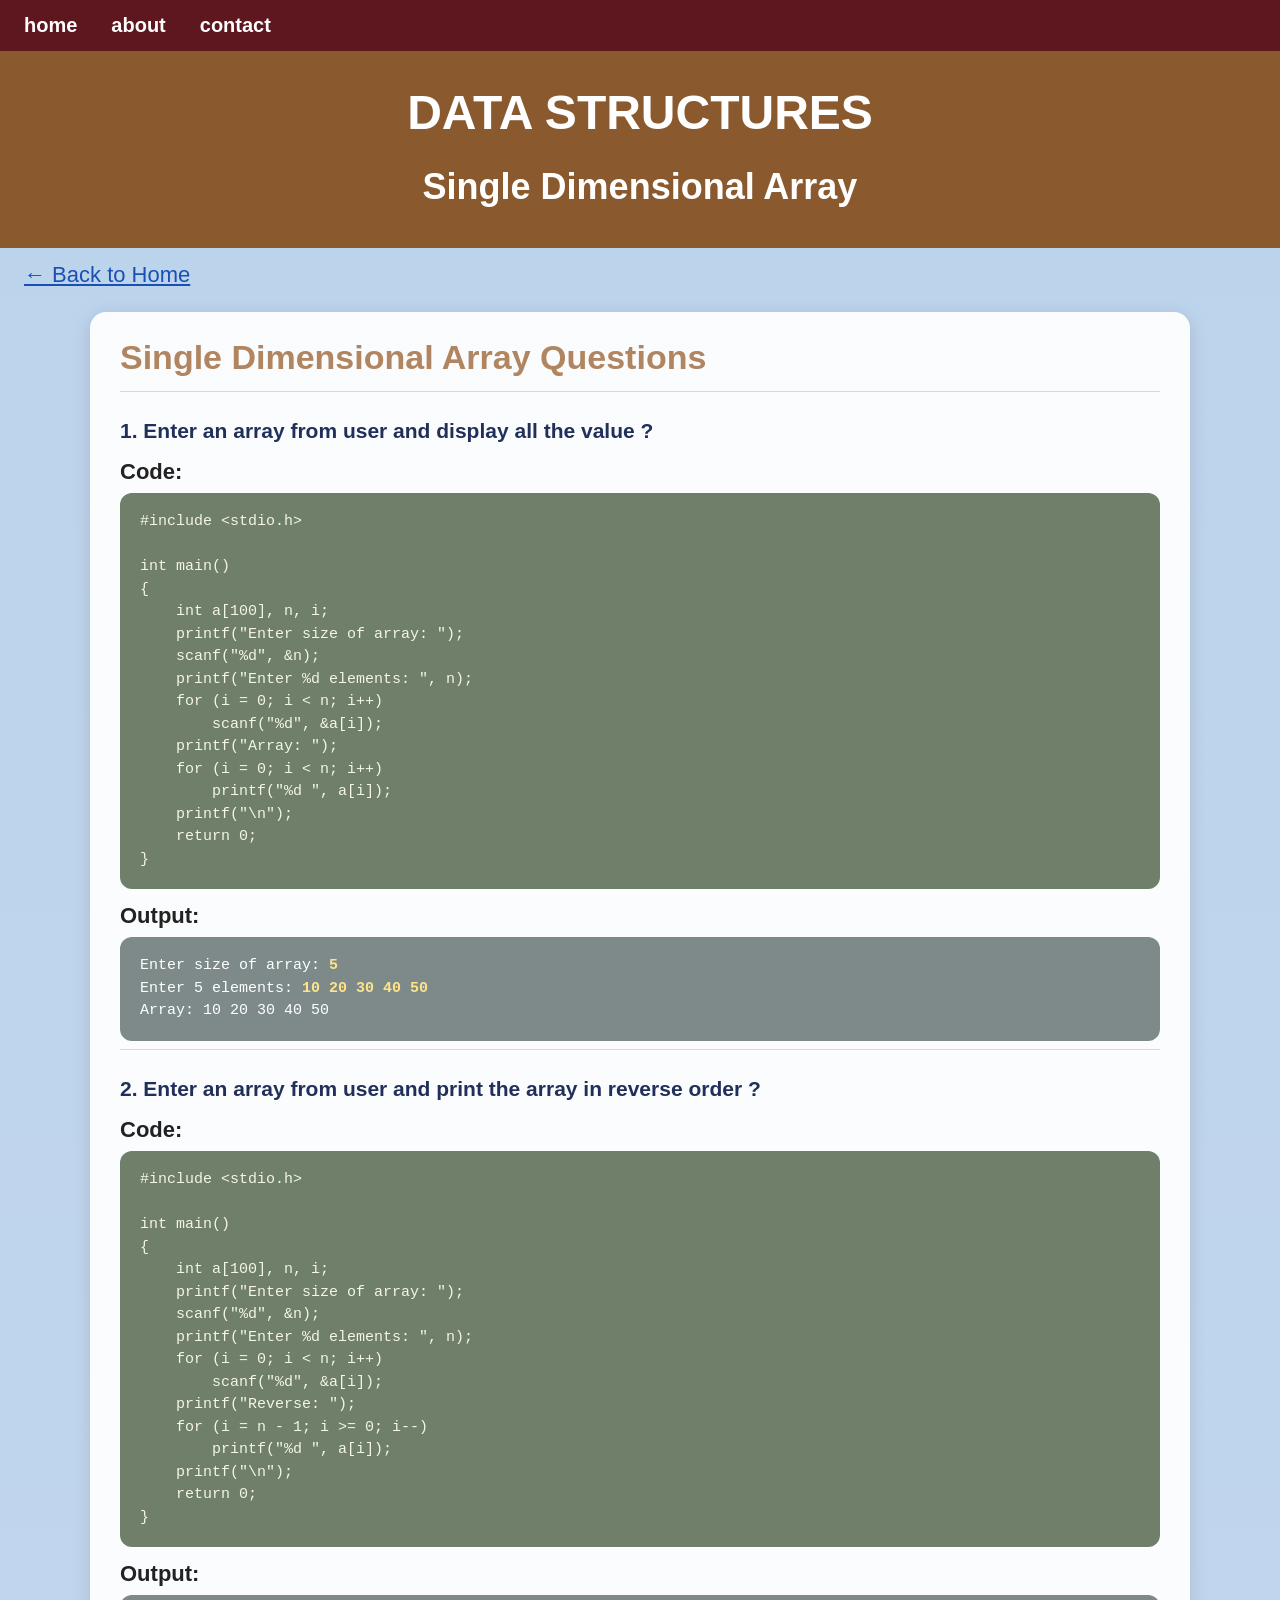
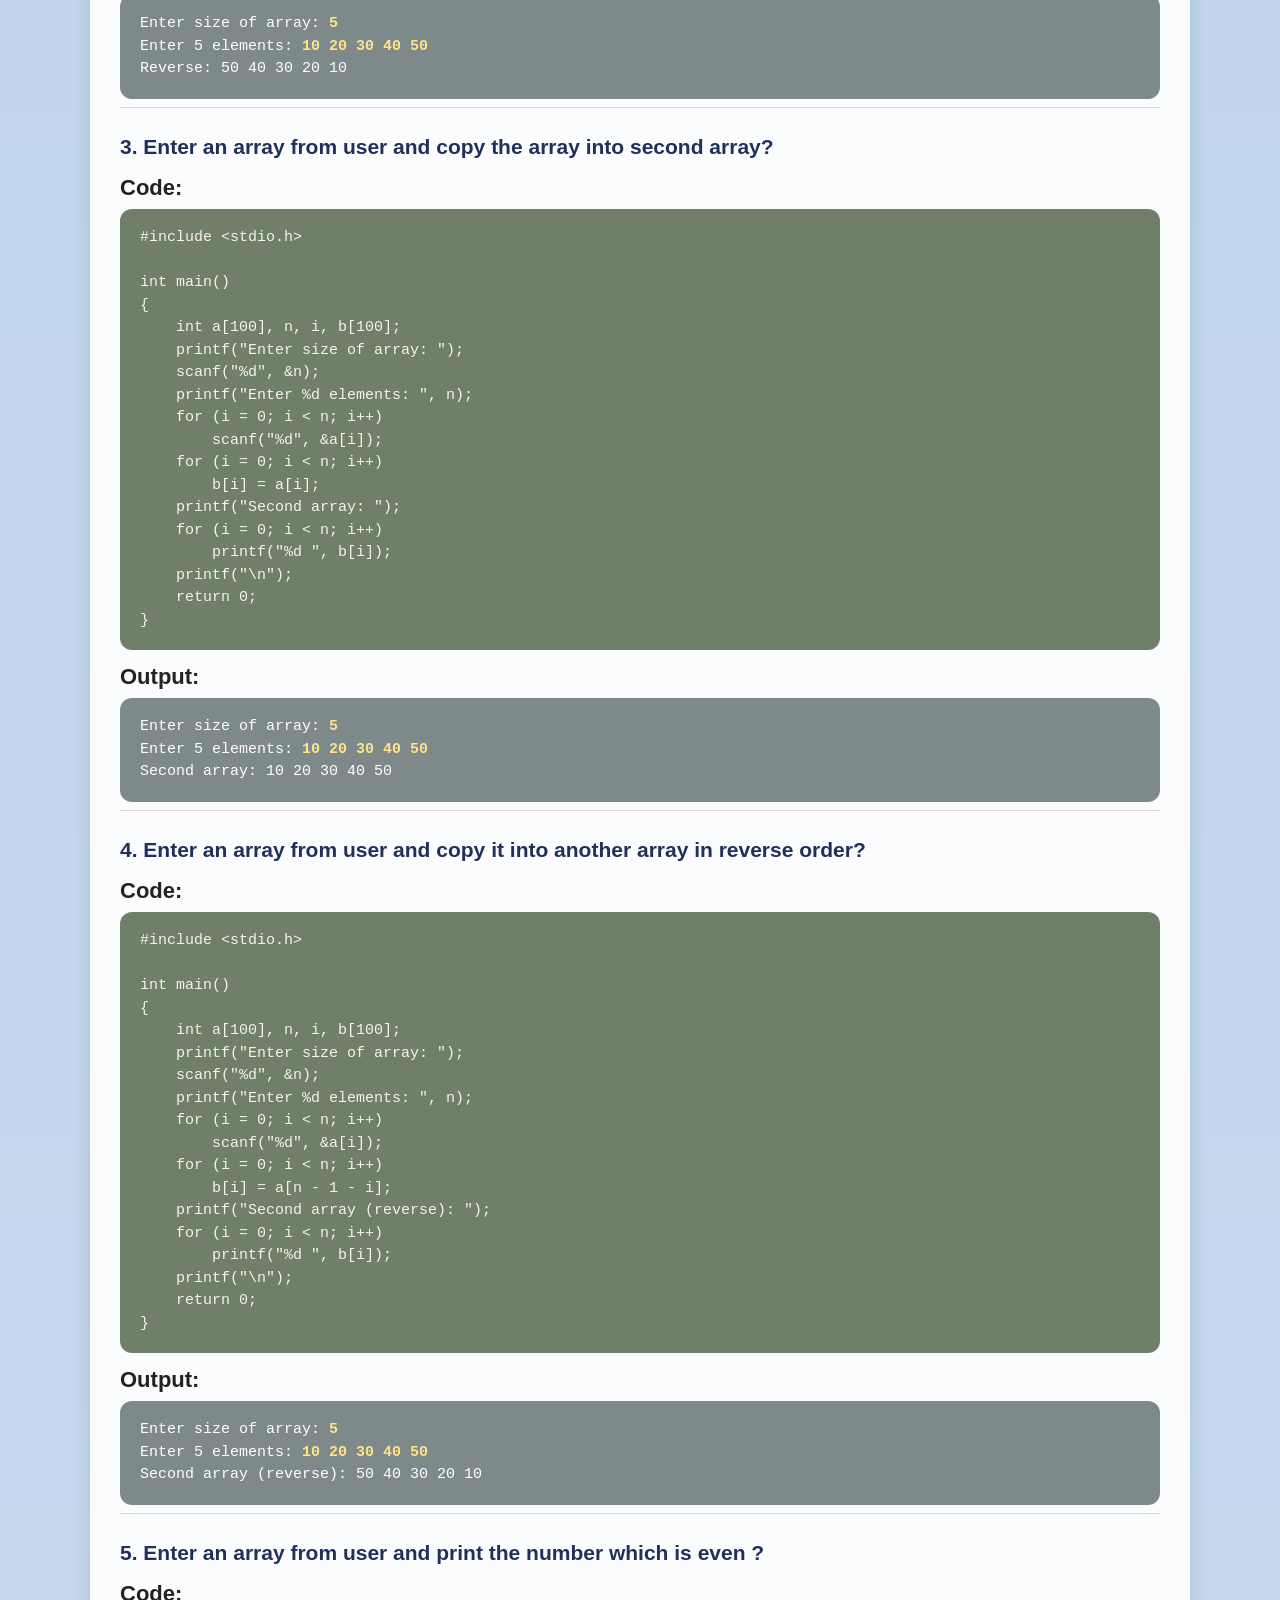
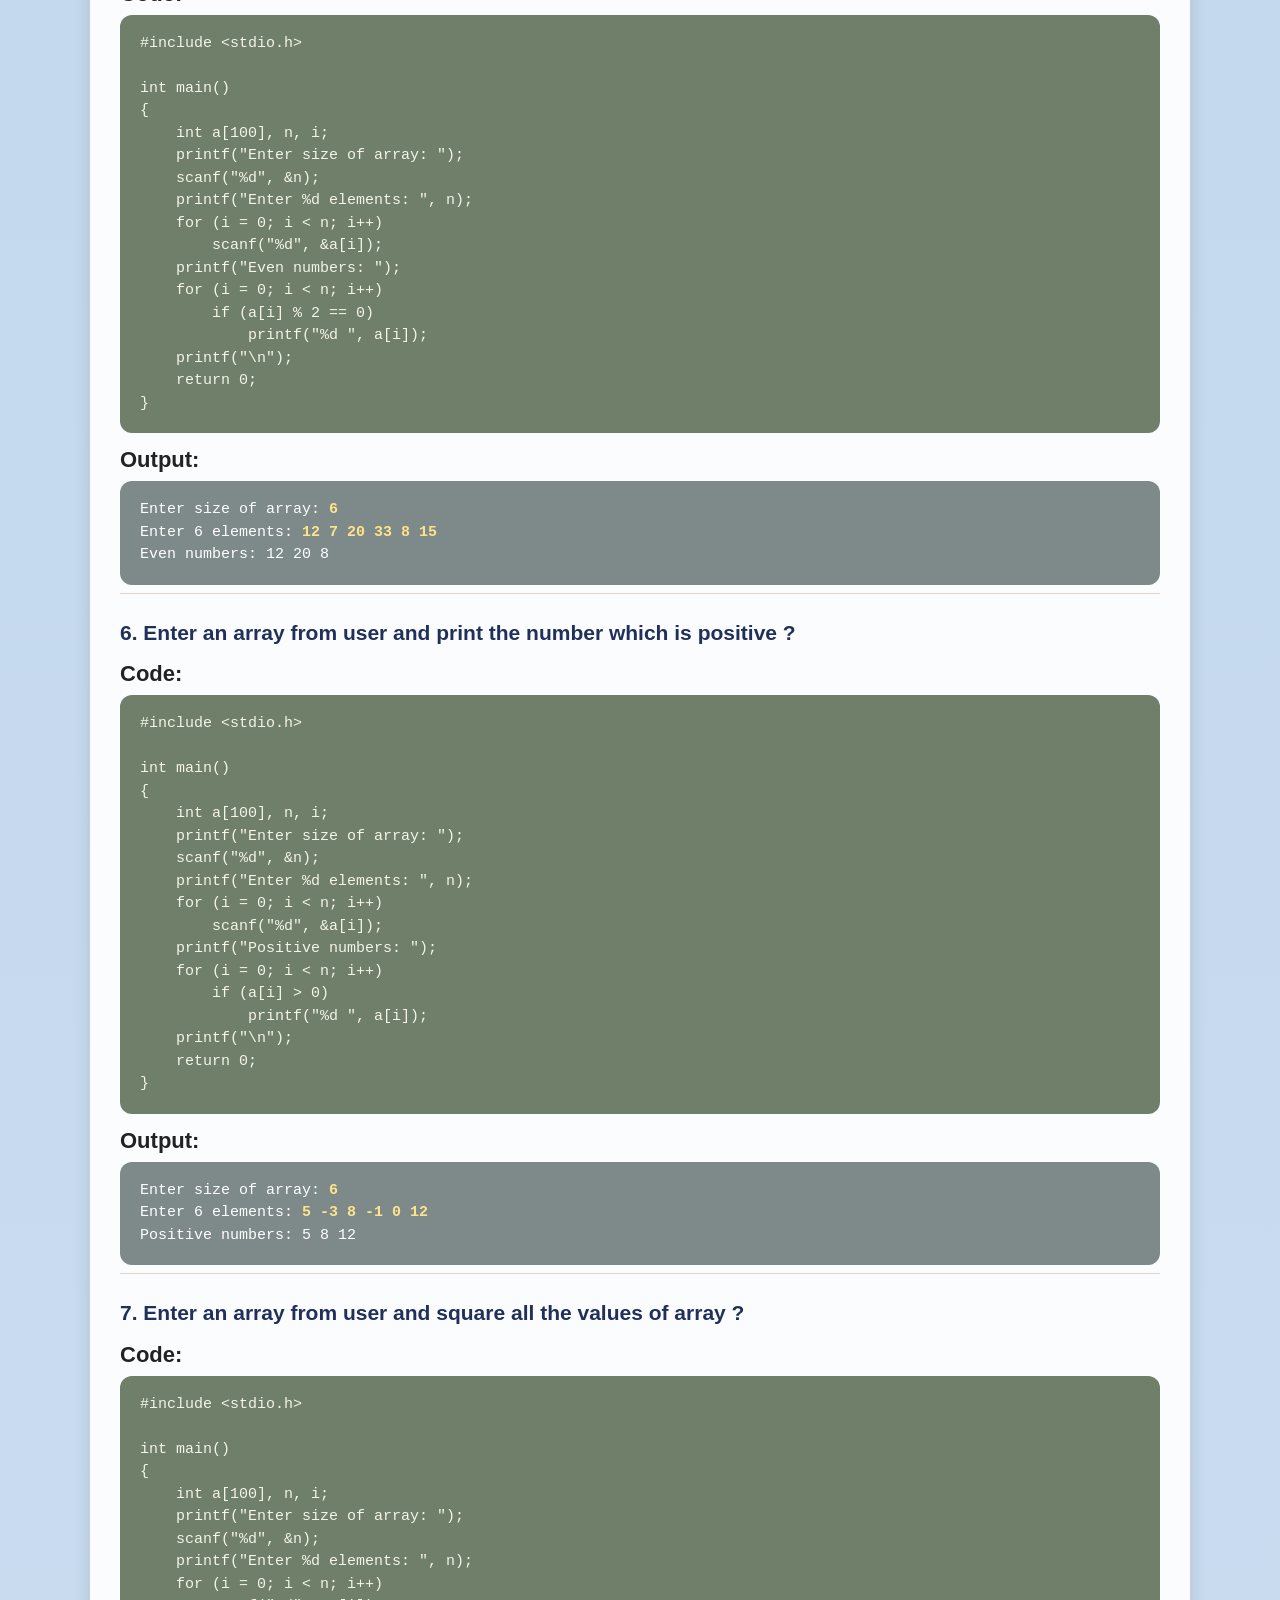
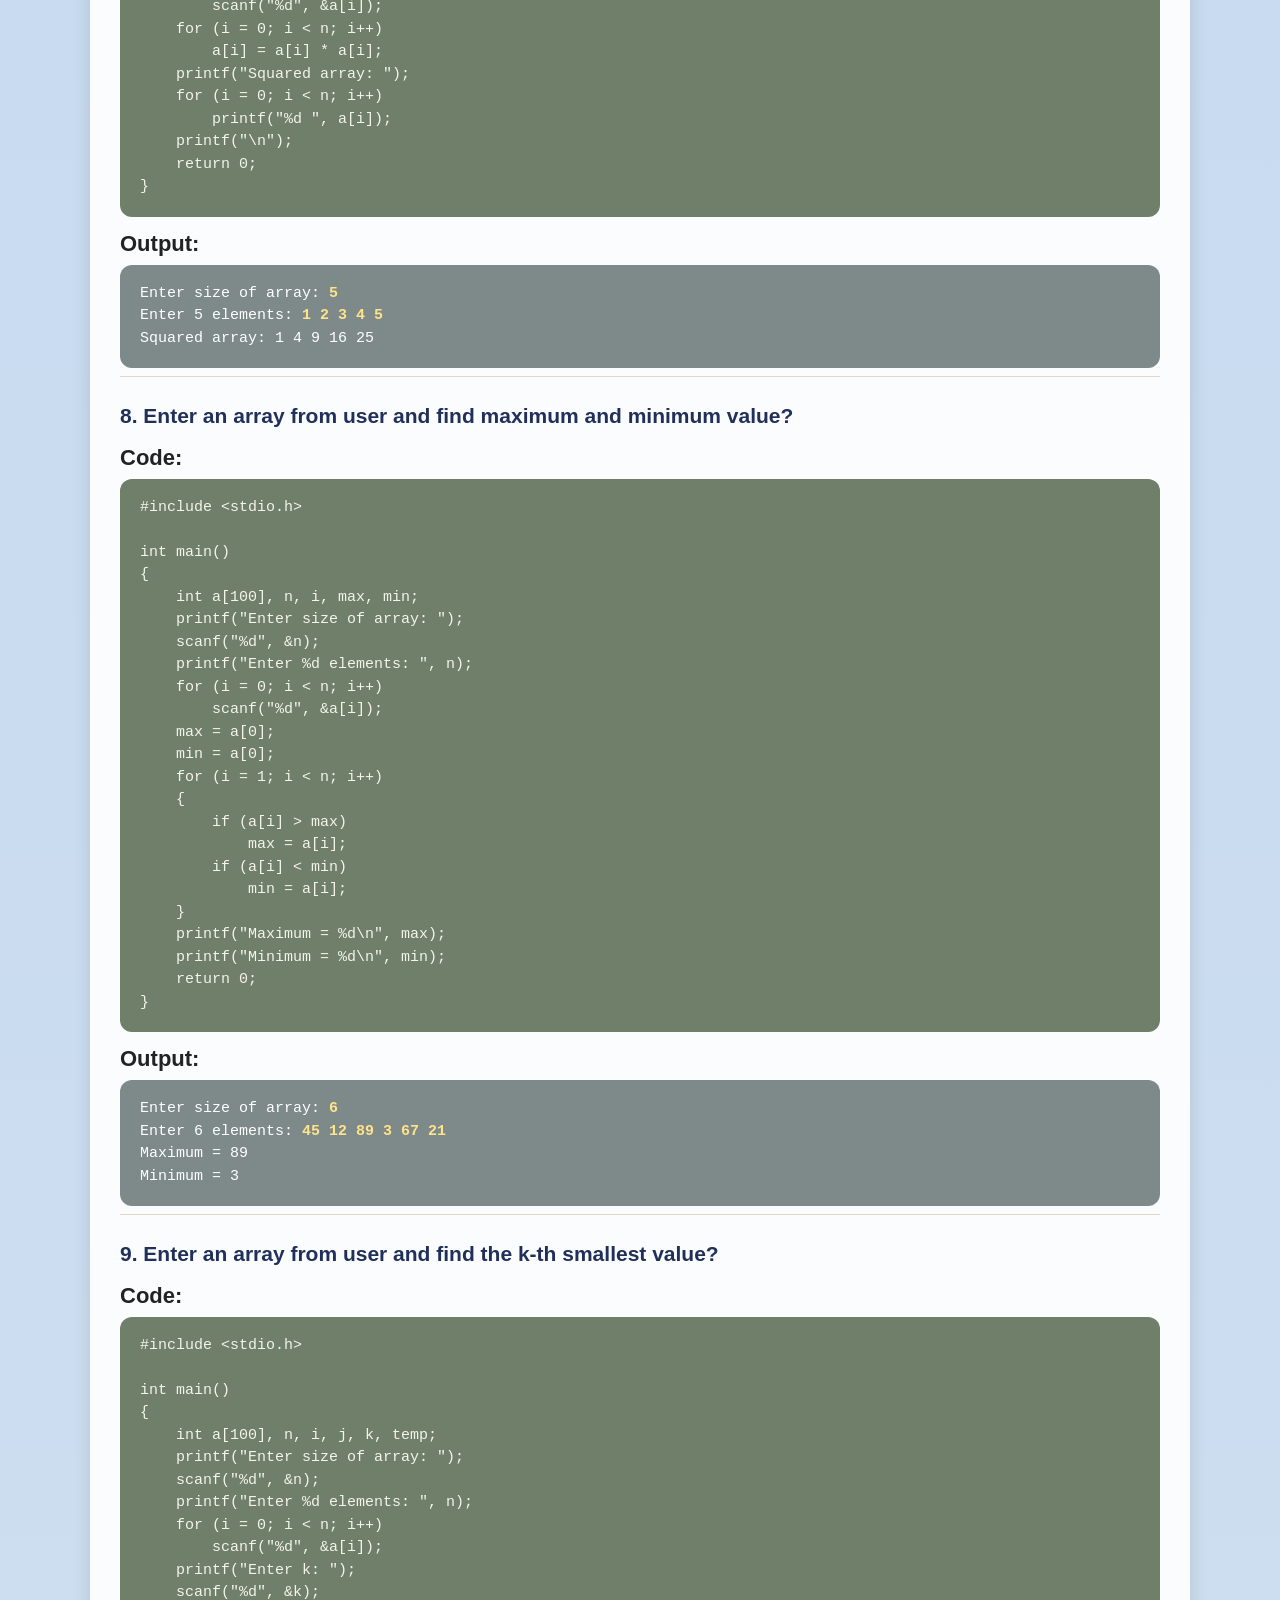
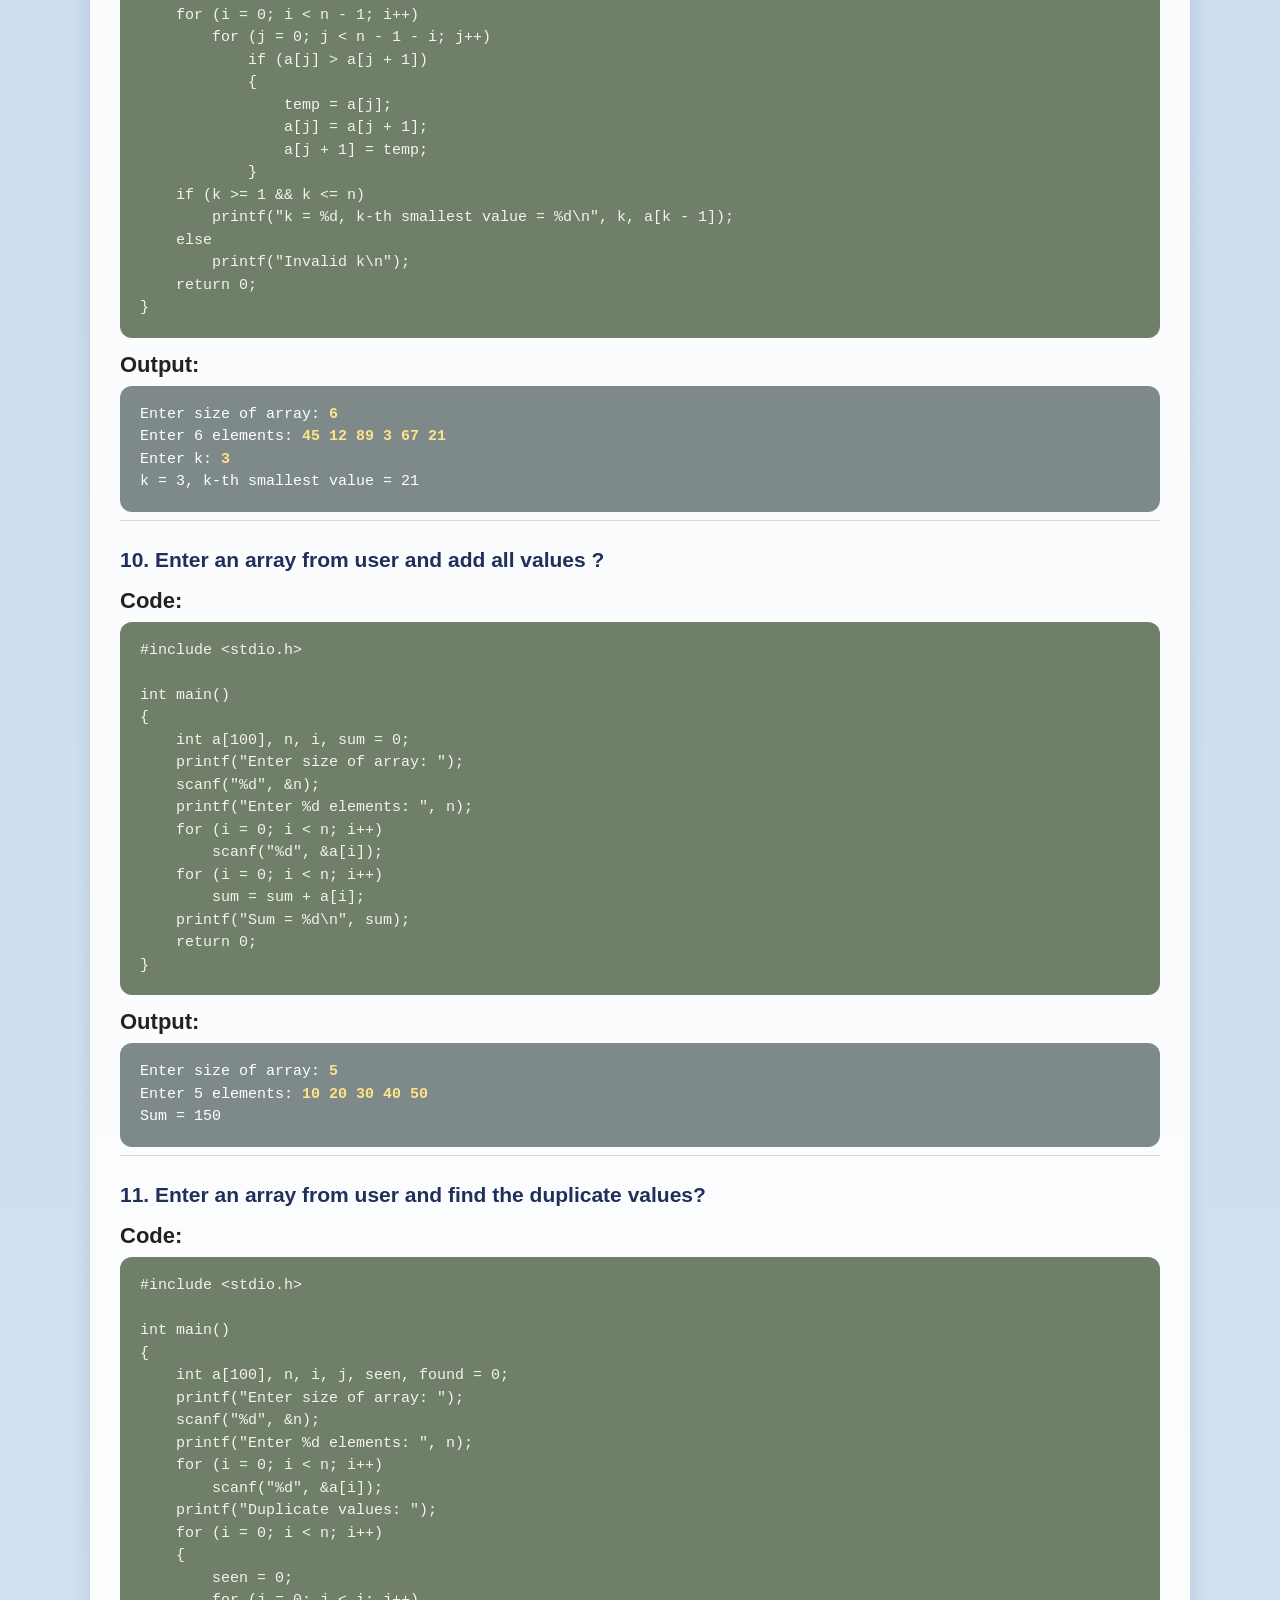
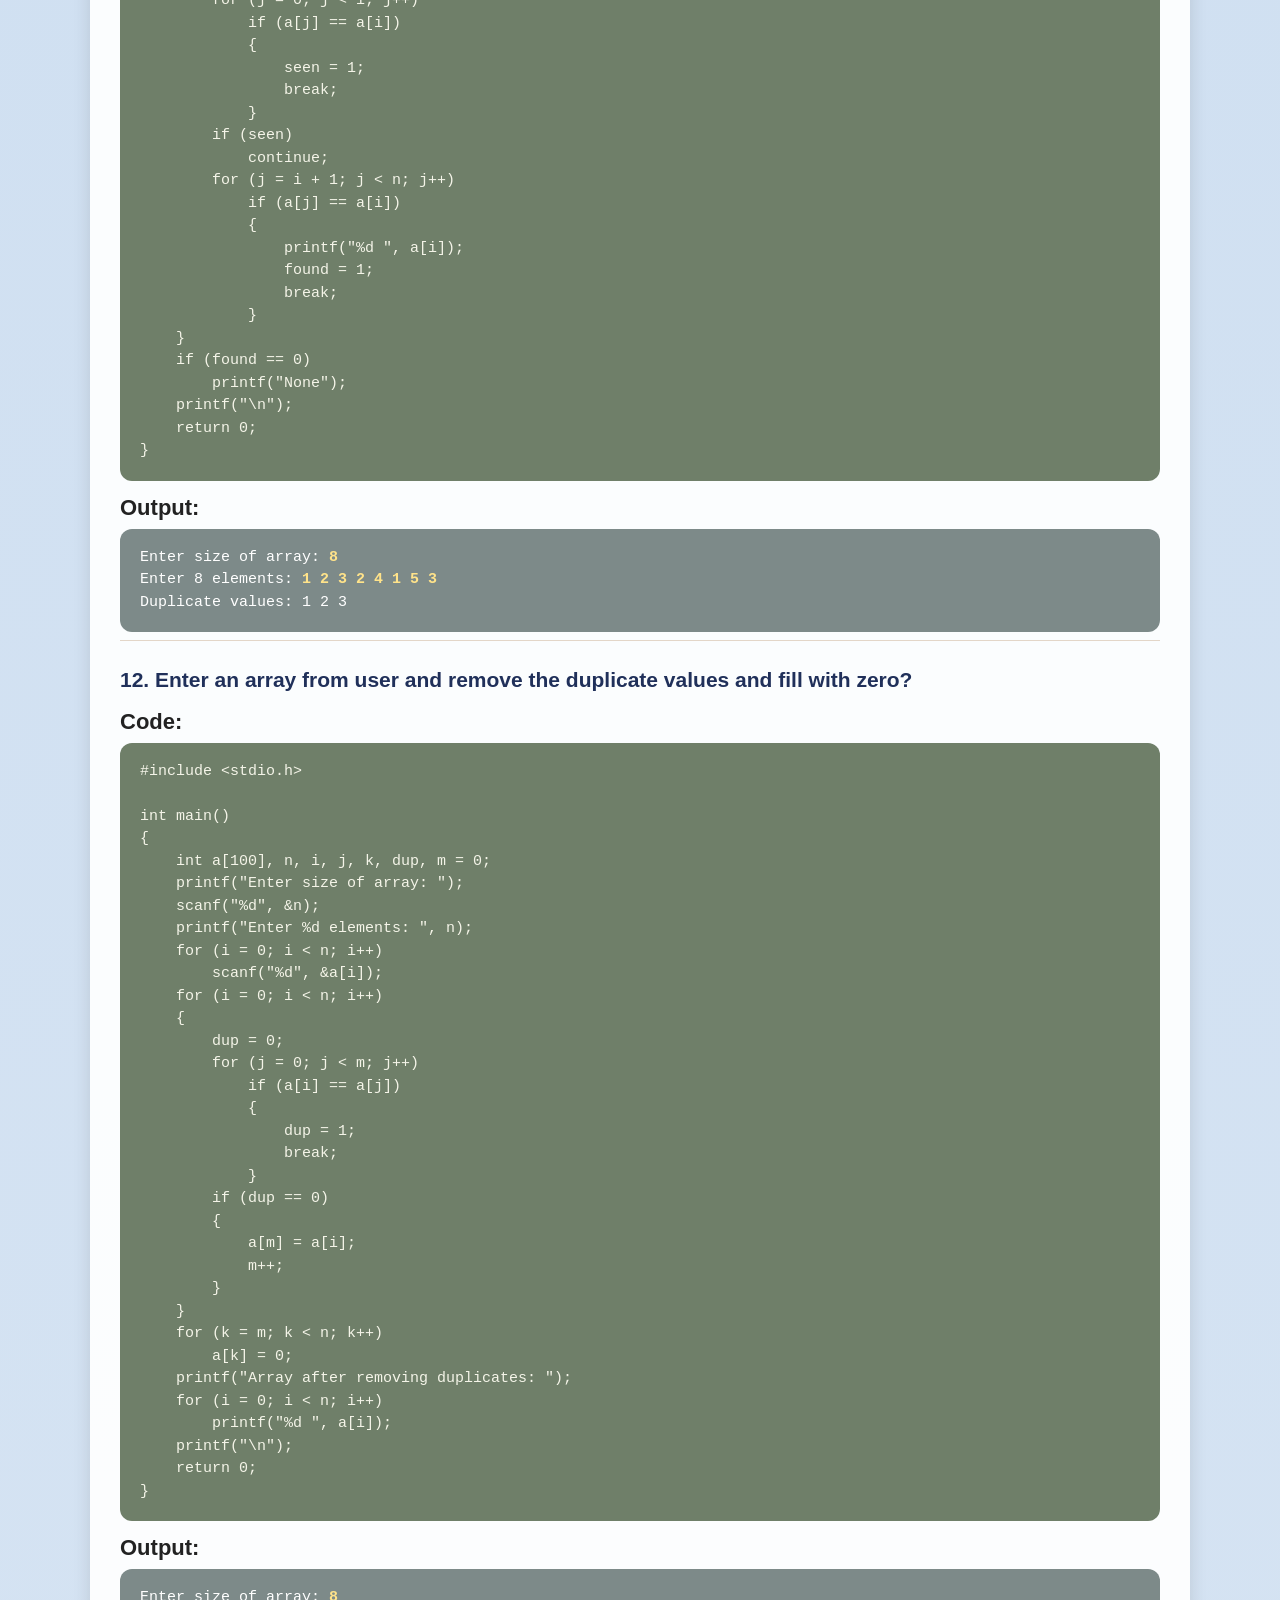
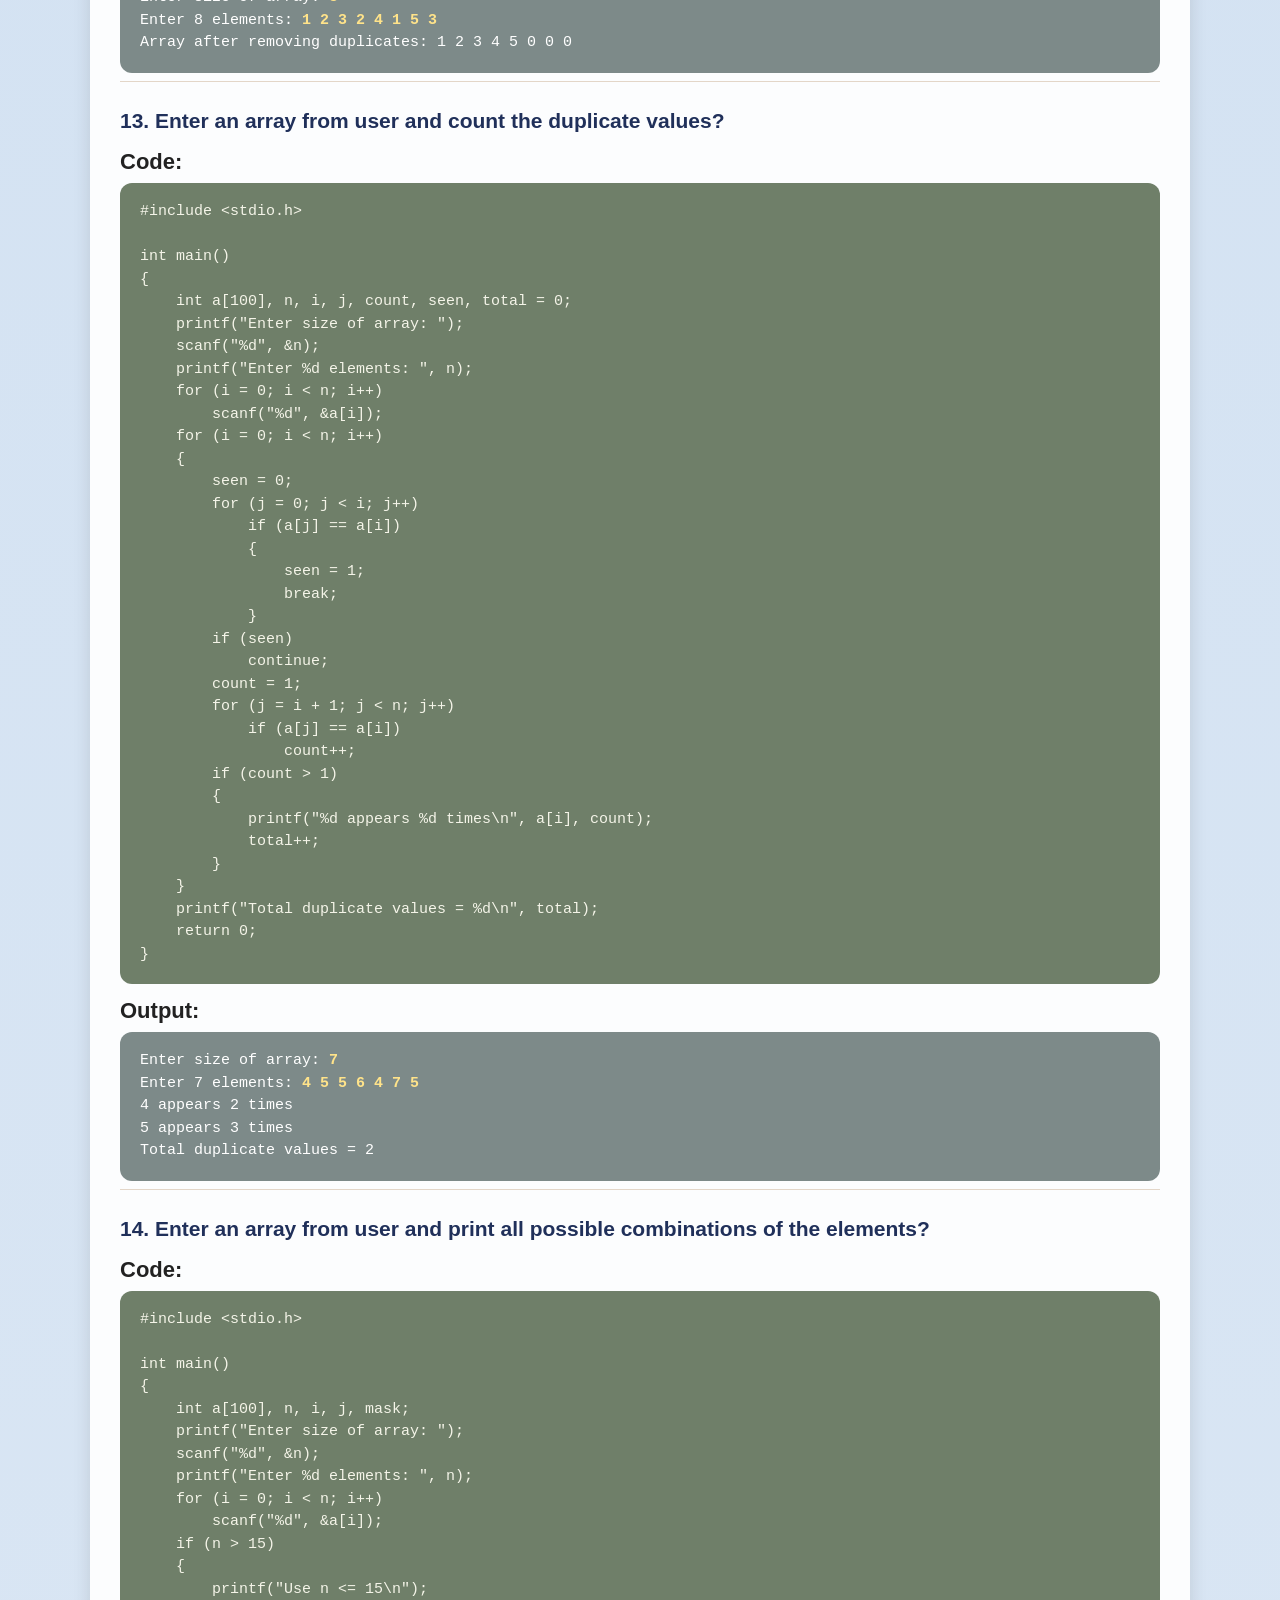
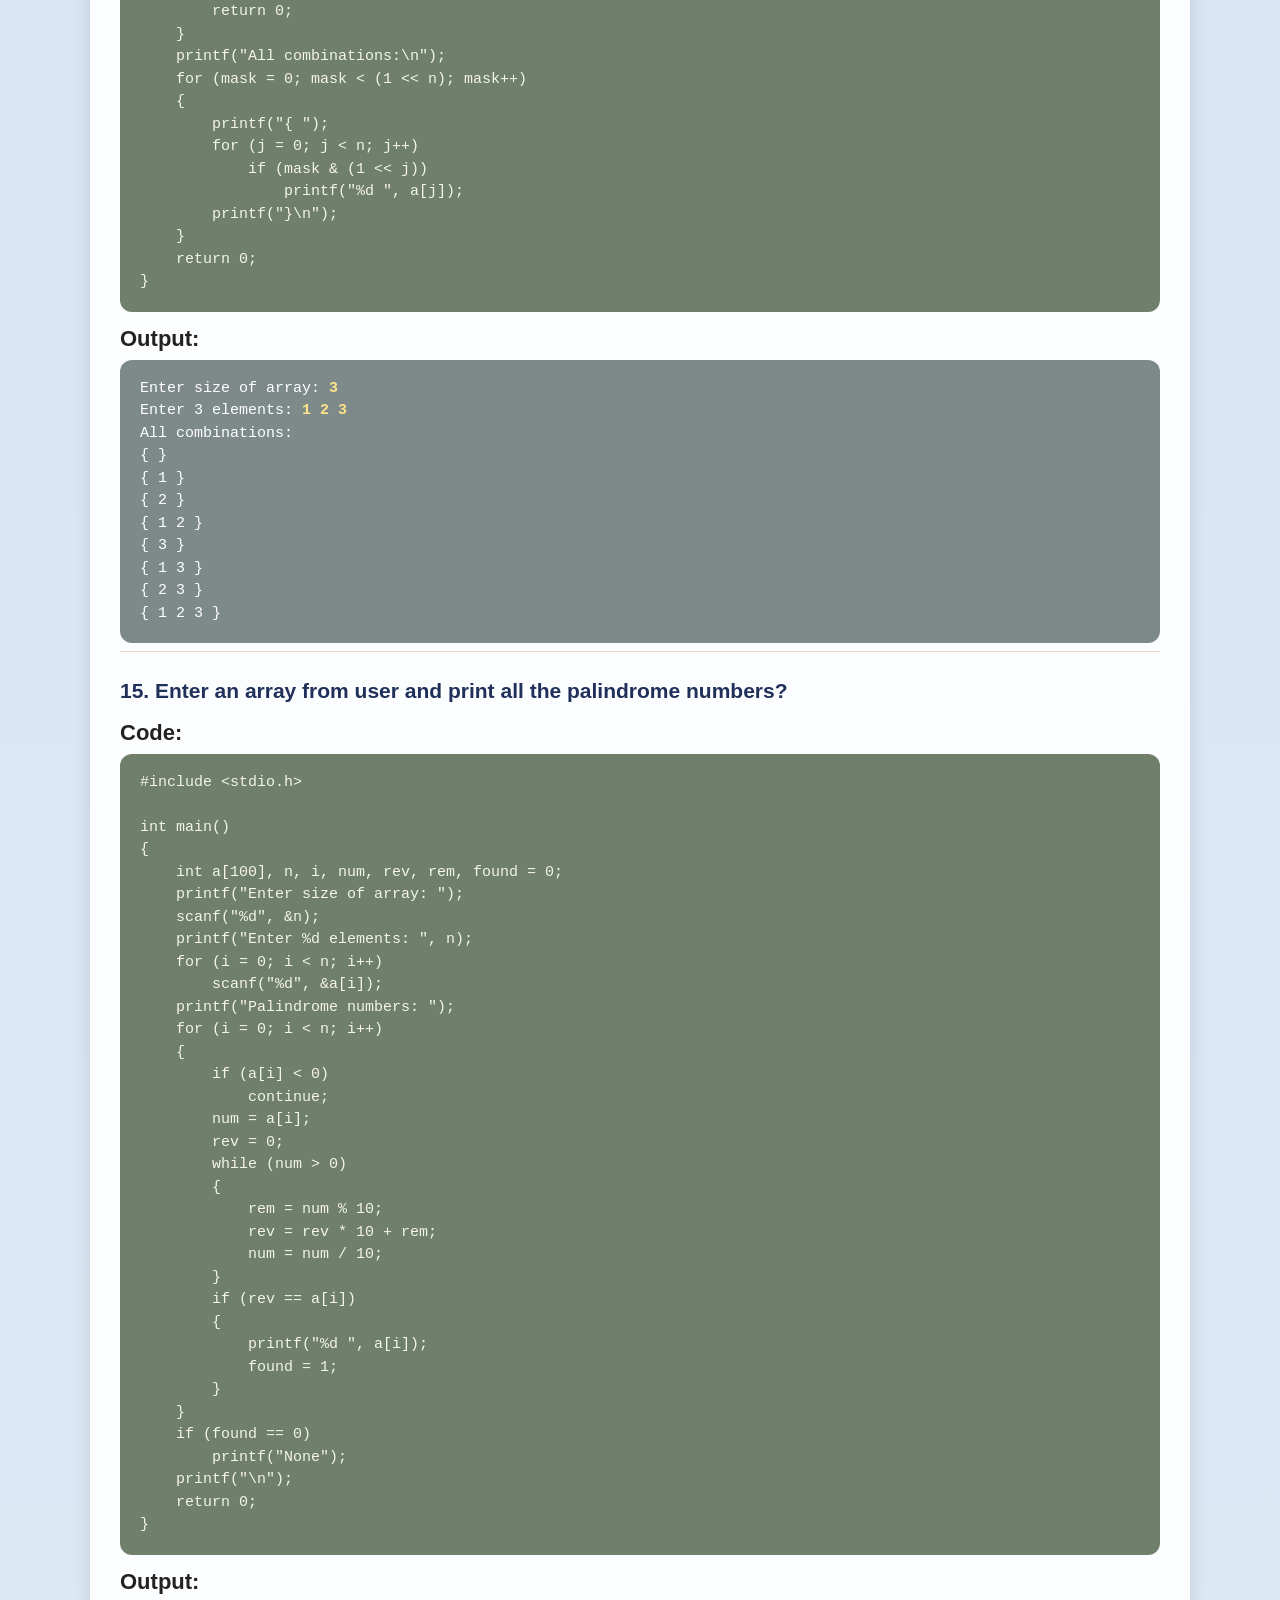
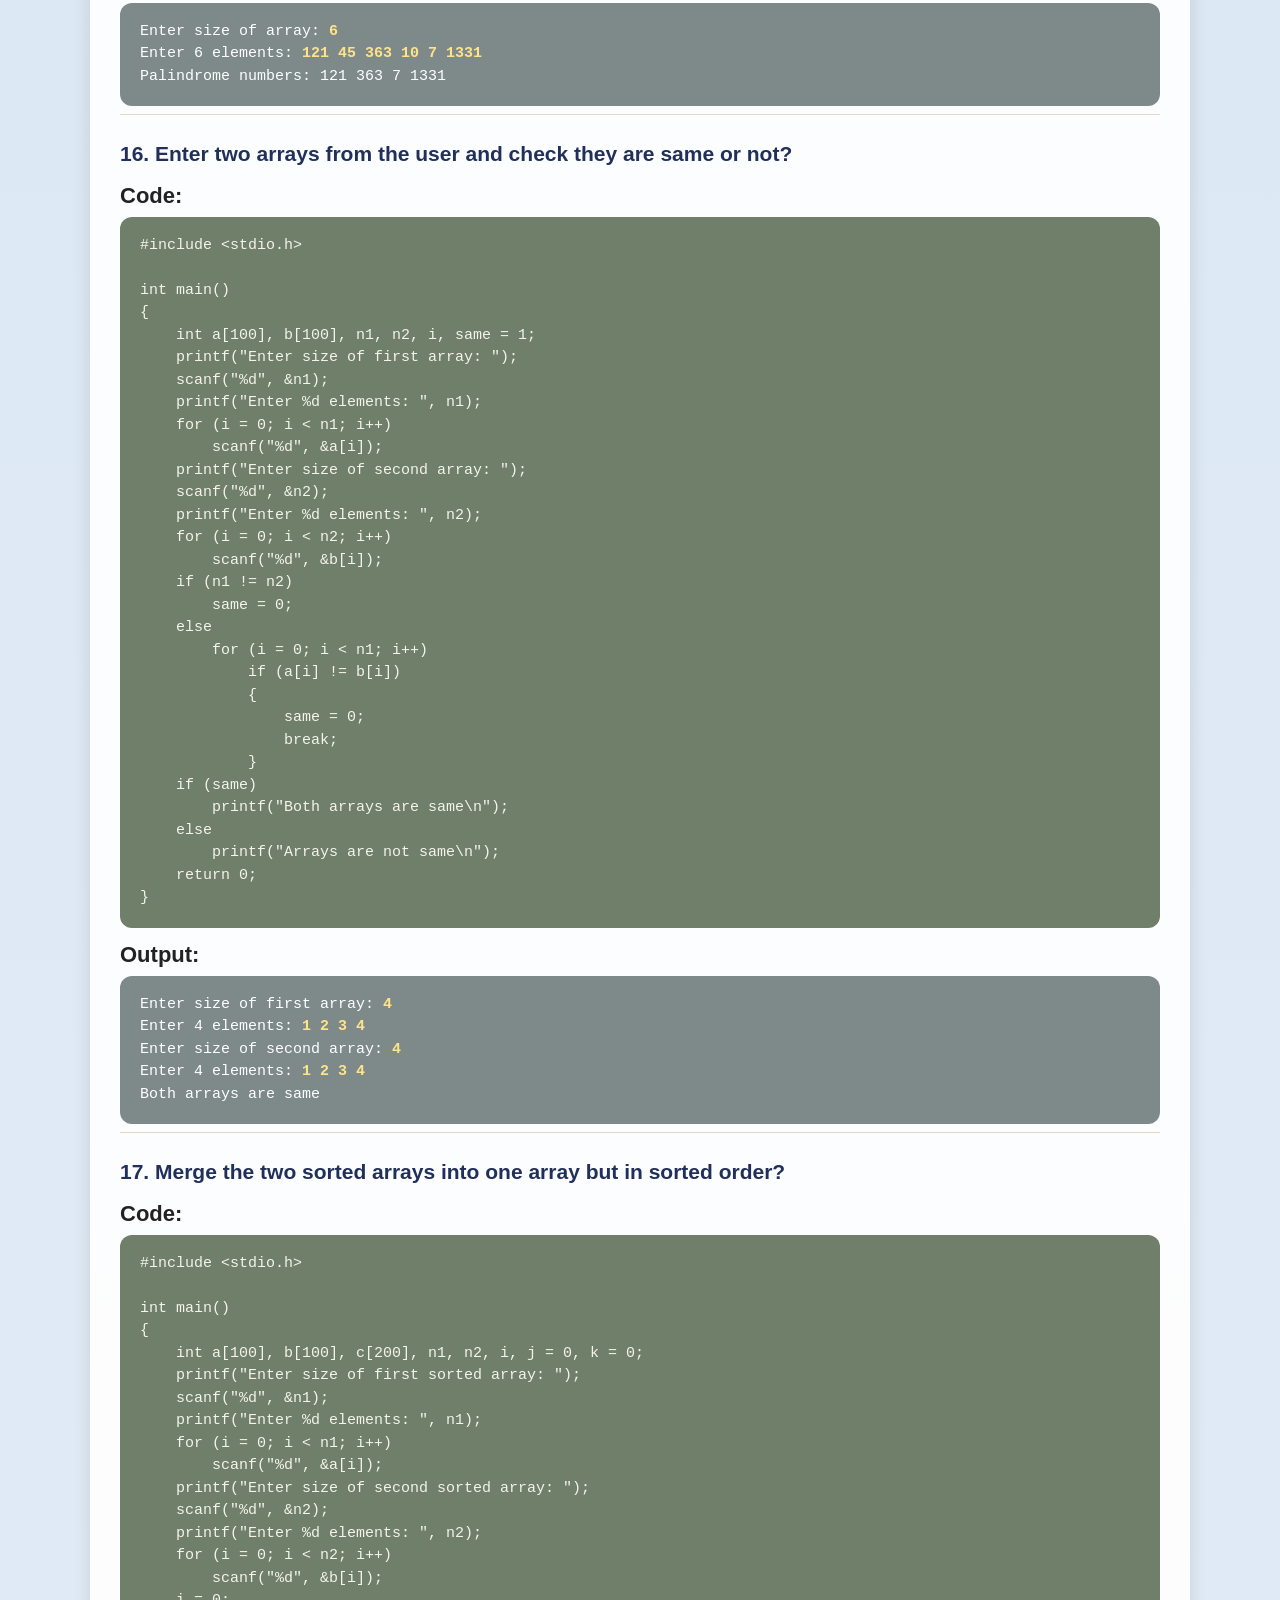
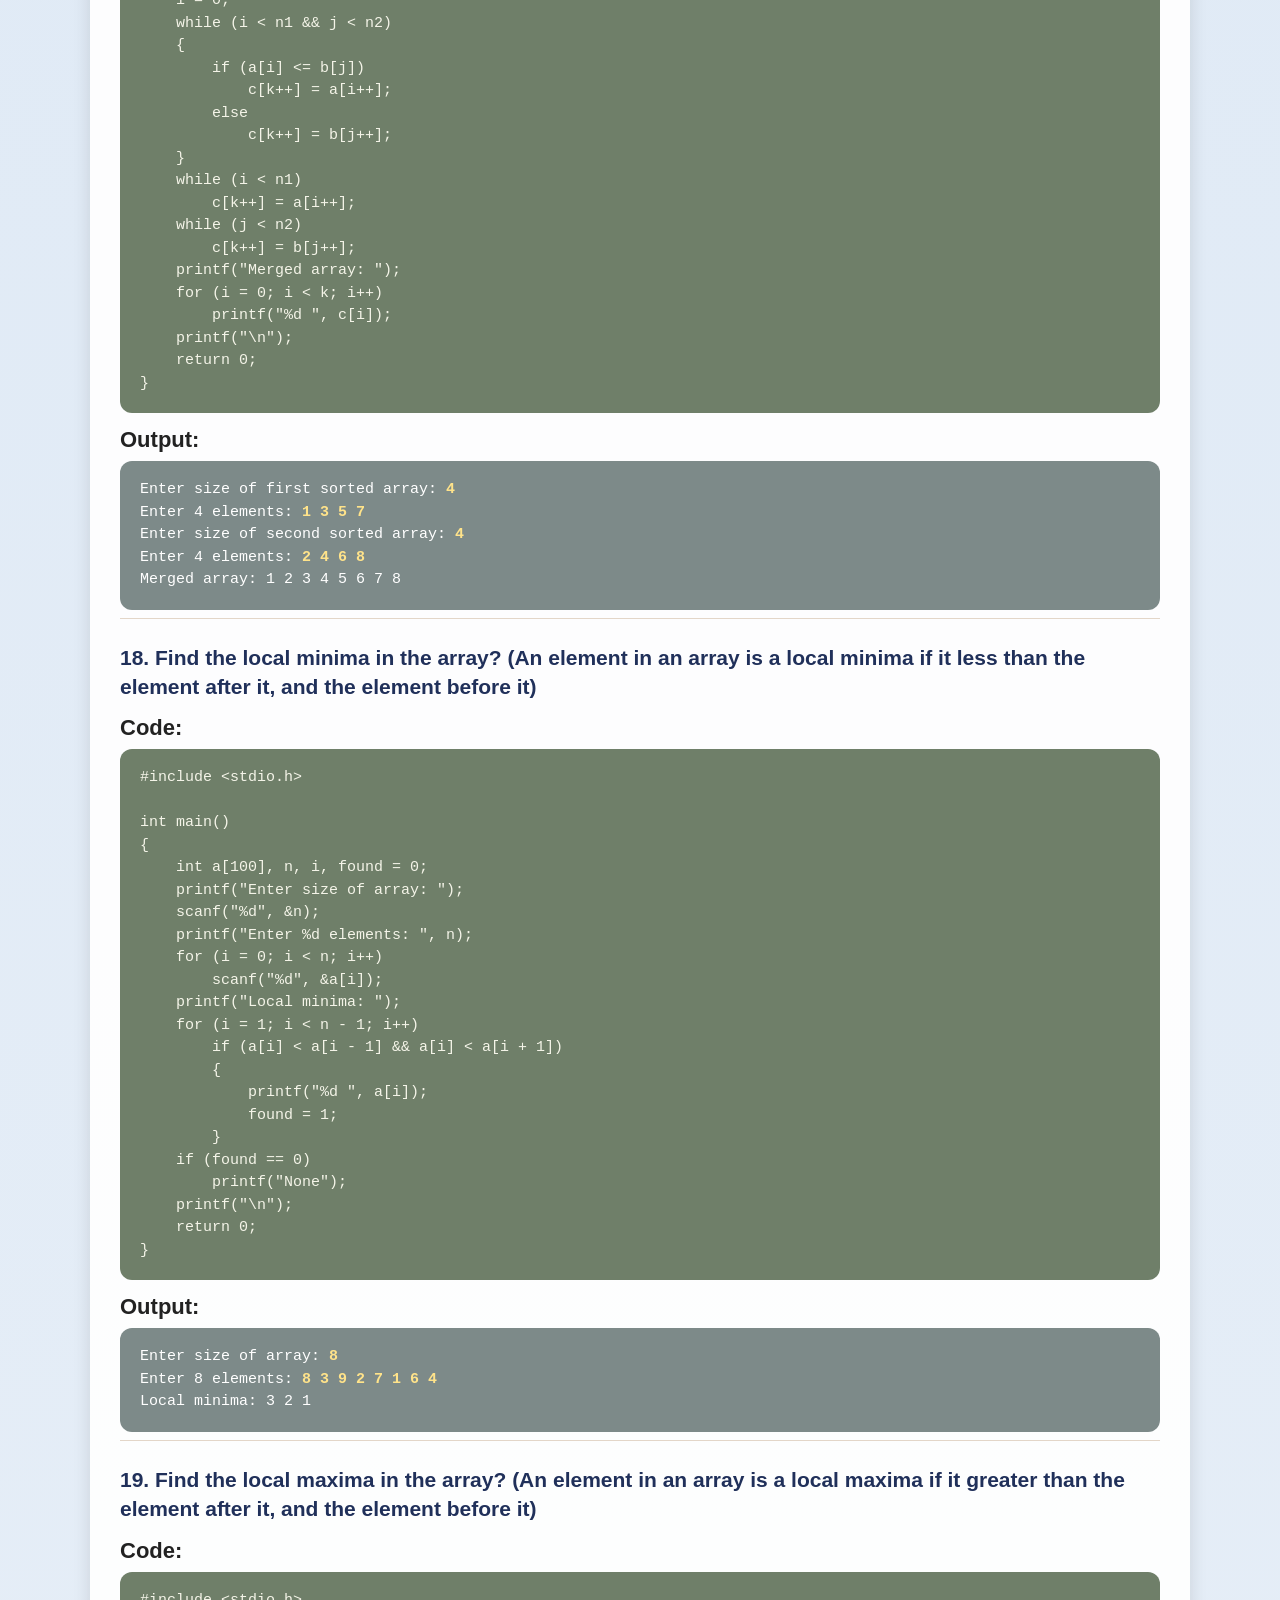
<file: single-array.html>
<!DOCTYPE html>
<html lang="en"><head><meta charset="UTF-8"><meta name="viewport" content="width=device-width, initial-scale=1">
<title>Single Dimensional Array | Data Structures in C</title><style>
*{box-sizing:border-box}
body{margin:0;font-family:Arial,Helvetica,sans-serif;color:#1f2a44;background:linear-gradient(180deg,#bcd3ec,#e9f0f8);min-height:100vh}
nav{background:#5e161f;padding:14px 24px;display:flex;gap:34px}
nav a{color:#fff;font-weight:bold;font-size:20px;text-decoration:none}
nav a:hover{text-decoration:underline}
header{background:#8a5a2e;text-align:center;color:#fff;padding:34px 12px 40px}
header h1{margin:0 0 26px;font-size:48px}
header h2{margin:0;font-size:36px}
.back{display:inline-block;margin:14px 24px;color:#1a4fb4;font-size:22px}
.card{max-width:1100px;margin:10px auto 40px;background:rgba(255,255,255,.92);border-radius:16px;padding:26px 30px;box-shadow:0 4px 18px rgba(0,0,0,.12)}
.card>h2{color:#b08560;font-size:34px;margin:0 0 14px}
.chips{display:flex;flex-wrap:wrap;gap:8px;margin:0 0 10px}
.chips a{background:#8a5a2e;color:#fff;text-decoration:none;border-radius:8px;padding:5px 11px;font-size:14px;font-weight:bold}
.chips a:hover{background:#5e161f}
.q{padding:18px 0 8px;border-top:1px solid #e3d6c8;scroll-margin-top:10px}
.qtext{font-size:21px;font-weight:bold;color:#20305a;margin:6px 0 14px;line-height:1.4}
h3{margin:14px 0 8px;font-size:22px;color:#222}
pre{margin:0;border-radius:12px;padding:18px 20px;overflow:auto;font-family:Consolas,Menlo,monospace;font-size:15px;line-height:1.5;tab-size:4}
pre.code{background:#6f7f69;color:#f4f4e8}
pre.out{background:#7d8a89;color:#fff;max-height:460px}
.in{color:#ffe38a;font-weight:bold}
.wrap{position:relative}
.copy{position:absolute;top:8px;right:10px;background:rgba(255,255,255,.85);color:#333;border:0;border-radius:6px;padding:4px 10px;cursor:pointer;font-size:13px}
.note{font-size:13px;color:#555;margin:6px 2px 0}
footer{text-align:center;padding:26px;color:#fff;background:#5e161f}
/* home */
body.home{background:linear-gradient(180deg,#8d4b22 0%,#c19a8e 70%,#b88f84 100%);color:#fff}
.home h1{text-align:center;font-size:46px;margin:44px 12px 50px}
.grid{max-width:1150px;margin:0 auto;padding:0 20px;display:grid;grid-template-columns:repeat(auto-fit,minmax(250px,1fr));gap:26px}
.box{display:block;background:#f6efe9;color:#c4873f;text-decoration:none;text-align:center;font-weight:bold;font-size:22px;padding:30px 12px;border-radius:14px;box-shadow:0 5px 14px rgba(0,0,0,.2);transition:transform .2s,box-shadow .2s,background .2s,color .2s}
.box small{display:block;margin-top:8px;font-size:14px;font-weight:normal;color:#9b7a55}
.box:hover{transform:translateY(-6px) scale(1.04);background:#fff;color:#7a3a14;box-shadow:0 12px 26px rgba(0,0,0,.35)}
.homefoot{text-align:center;margin:60px 0 40px;font-size:16px}
.page{max-width:800px;margin:30px auto;background:rgba(255,255,255,.92);border-radius:16px;padding:26px 30px}
@media(max-width:640px){header h1{font-size:30px}header h2{font-size:24px}.qtext{font-size:18px}nav{gap:18px}pre{font-size:13px}}
</style></head>
<body><nav><a href="index.html">home</a><a href="about.html">about</a><a href="contact.html">contact</a></nav>
<header><h1>DATA STRUCTURES</h1><h2>Single Dimensional Array</h2></header>
<a class="back" href="index.html">&larr; Back to Home</a>
<div class="card"><h2>Single Dimensional Array Questions</h2>
<div class="q" id="q1">
<p class="qtext">1. Enter an array from user and display all the value ?</p>
<h3>Code:</h3>
<div class="wrap"><pre class="code"><code>#include &lt;stdio.h&gt;

int main()
{
    int a[100], n, i;
    printf(&quot;Enter size of array: &quot;);
    scanf(&quot;%d&quot;, &amp;n);
    printf(&quot;Enter %d elements: &quot;, n);
    for (i = 0; i &lt; n; i++)
        scanf(&quot;%d&quot;, &amp;a[i]);
    printf(&quot;Array: &quot;);
    for (i = 0; i &lt; n; i++)
        printf(&quot;%d &quot;, a[i]);
    printf(&quot;\n&quot;);
    return 0;
}</code></pre></div>
<h3>Output:</h3>
<pre class="out">Enter size of array: <span class="in">5
</span>Enter 5 elements: <span class="in">10 20 30 40 50
</span>Array: 10 20 30 40 50 </pre>
</div>
<div class="q" id="q2">
<p class="qtext">2. Enter an array from user and print the array in reverse order ?</p>
<h3>Code:</h3>
<div class="wrap"><pre class="code"><code>#include &lt;stdio.h&gt;

int main()
{
    int a[100], n, i;
    printf(&quot;Enter size of array: &quot;);
    scanf(&quot;%d&quot;, &amp;n);
    printf(&quot;Enter %d elements: &quot;, n);
    for (i = 0; i &lt; n; i++)
        scanf(&quot;%d&quot;, &amp;a[i]);
    printf(&quot;Reverse: &quot;);
    for (i = n - 1; i &gt;= 0; i--)
        printf(&quot;%d &quot;, a[i]);
    printf(&quot;\n&quot;);
    return 0;
}</code></pre></div>
<h3>Output:</h3>
<pre class="out">Enter size of array: <span class="in">5
</span>Enter 5 elements: <span class="in">10 20 30 40 50
</span>Reverse: 50 40 30 20 10 </pre>
</div>
<div class="q" id="q3">
<p class="qtext">3. Enter an array from user and copy the array into second array?</p>
<h3>Code:</h3>
<div class="wrap"><pre class="code"><code>#include &lt;stdio.h&gt;

int main()
{
    int a[100], n, i, b[100];
    printf(&quot;Enter size of array: &quot;);
    scanf(&quot;%d&quot;, &amp;n);
    printf(&quot;Enter %d elements: &quot;, n);
    for (i = 0; i &lt; n; i++)
        scanf(&quot;%d&quot;, &amp;a[i]);
    for (i = 0; i &lt; n; i++)
        b[i] = a[i];
    printf(&quot;Second array: &quot;);
    for (i = 0; i &lt; n; i++)
        printf(&quot;%d &quot;, b[i]);
    printf(&quot;\n&quot;);
    return 0;
}</code></pre></div>
<h3>Output:</h3>
<pre class="out">Enter size of array: <span class="in">5
</span>Enter 5 elements: <span class="in">10 20 30 40 50
</span>Second array: 10 20 30 40 50 </pre>
</div>
<div class="q" id="q4">
<p class="qtext">4. Enter an array from user and copy it into another array in reverse order?</p>
<h3>Code:</h3>
<div class="wrap"><pre class="code"><code>#include &lt;stdio.h&gt;

int main()
{
    int a[100], n, i, b[100];
    printf(&quot;Enter size of array: &quot;);
    scanf(&quot;%d&quot;, &amp;n);
    printf(&quot;Enter %d elements: &quot;, n);
    for (i = 0; i &lt; n; i++)
        scanf(&quot;%d&quot;, &amp;a[i]);
    for (i = 0; i &lt; n; i++)
        b[i] = a[n - 1 - i];
    printf(&quot;Second array (reverse): &quot;);
    for (i = 0; i &lt; n; i++)
        printf(&quot;%d &quot;, b[i]);
    printf(&quot;\n&quot;);
    return 0;
}</code></pre></div>
<h3>Output:</h3>
<pre class="out">Enter size of array: <span class="in">5
</span>Enter 5 elements: <span class="in">10 20 30 40 50
</span>Second array (reverse): 50 40 30 20 10 </pre>
</div>
<div class="q" id="q5">
<p class="qtext">5. Enter an array from user and print the number which is even ?</p>
<h3>Code:</h3>
<div class="wrap"><pre class="code"><code>#include &lt;stdio.h&gt;

int main()
{
    int a[100], n, i;
    printf(&quot;Enter size of array: &quot;);
    scanf(&quot;%d&quot;, &amp;n);
    printf(&quot;Enter %d elements: &quot;, n);
    for (i = 0; i &lt; n; i++)
        scanf(&quot;%d&quot;, &amp;a[i]);
    printf(&quot;Even numbers: &quot;);
    for (i = 0; i &lt; n; i++)
        if (a[i] % 2 == 0)
            printf(&quot;%d &quot;, a[i]);
    printf(&quot;\n&quot;);
    return 0;
}</code></pre></div>
<h3>Output:</h3>
<pre class="out">Enter size of array: <span class="in">6
</span>Enter 6 elements: <span class="in">12 7 20 33 8 15
</span>Even numbers: 12 20 8 </pre>
</div>
<div class="q" id="q6">
<p class="qtext">6. Enter an array from user and print the number which is positive ?</p>
<h3>Code:</h3>
<div class="wrap"><pre class="code"><code>#include &lt;stdio.h&gt;

int main()
{
    int a[100], n, i;
    printf(&quot;Enter size of array: &quot;);
    scanf(&quot;%d&quot;, &amp;n);
    printf(&quot;Enter %d elements: &quot;, n);
    for (i = 0; i &lt; n; i++)
        scanf(&quot;%d&quot;, &amp;a[i]);
    printf(&quot;Positive numbers: &quot;);
    for (i = 0; i &lt; n; i++)
        if (a[i] &gt; 0)
            printf(&quot;%d &quot;, a[i]);
    printf(&quot;\n&quot;);
    return 0;
}</code></pre></div>
<h3>Output:</h3>
<pre class="out">Enter size of array: <span class="in">6
</span>Enter 6 elements: <span class="in">5 -3 8 -1 0 12
</span>Positive numbers: 5 8 12 </pre>
</div>
<div class="q" id="q7">
<p class="qtext">7. Enter an array from user and square all the values of array ?</p>
<h3>Code:</h3>
<div class="wrap"><pre class="code"><code>#include &lt;stdio.h&gt;

int main()
{
    int a[100], n, i;
    printf(&quot;Enter size of array: &quot;);
    scanf(&quot;%d&quot;, &amp;n);
    printf(&quot;Enter %d elements: &quot;, n);
    for (i = 0; i &lt; n; i++)
        scanf(&quot;%d&quot;, &amp;a[i]);
    for (i = 0; i &lt; n; i++)
        a[i] = a[i] * a[i];
    printf(&quot;Squared array: &quot;);
    for (i = 0; i &lt; n; i++)
        printf(&quot;%d &quot;, a[i]);
    printf(&quot;\n&quot;);
    return 0;
}</code></pre></div>
<h3>Output:</h3>
<pre class="out">Enter size of array: <span class="in">5
</span>Enter 5 elements: <span class="in">1 2 3 4 5
</span>Squared array: 1 4 9 16 25 </pre>
</div>
<div class="q" id="q8">
<p class="qtext">8. Enter an array from user and find maximum and minimum value?</p>
<h3>Code:</h3>
<div class="wrap"><pre class="code"><code>#include &lt;stdio.h&gt;

int main()
{
    int a[100], n, i, max, min;
    printf(&quot;Enter size of array: &quot;);
    scanf(&quot;%d&quot;, &amp;n);
    printf(&quot;Enter %d elements: &quot;, n);
    for (i = 0; i &lt; n; i++)
        scanf(&quot;%d&quot;, &amp;a[i]);
    max = a[0];
    min = a[0];
    for (i = 1; i &lt; n; i++)
    {
        if (a[i] &gt; max)
            max = a[i];
        if (a[i] &lt; min)
            min = a[i];
    }
    printf(&quot;Maximum = %d\n&quot;, max);
    printf(&quot;Minimum = %d\n&quot;, min);
    return 0;
}</code></pre></div>
<h3>Output:</h3>
<pre class="out">Enter size of array: <span class="in">6
</span>Enter 6 elements: <span class="in">45 12 89 3 67 21
</span>Maximum = 89
Minimum = 3</pre>
</div>
<div class="q" id="q9">
<p class="qtext">9. Enter an array from user and find the k-th smallest value?</p>
<h3>Code:</h3>
<div class="wrap"><pre class="code"><code>#include &lt;stdio.h&gt;

int main()
{
    int a[100], n, i, j, k, temp;
    printf(&quot;Enter size of array: &quot;);
    scanf(&quot;%d&quot;, &amp;n);
    printf(&quot;Enter %d elements: &quot;, n);
    for (i = 0; i &lt; n; i++)
        scanf(&quot;%d&quot;, &amp;a[i]);
    printf(&quot;Enter k: &quot;);
    scanf(&quot;%d&quot;, &amp;k);
    for (i = 0; i &lt; n - 1; i++)
        for (j = 0; j &lt; n - 1 - i; j++)
            if (a[j] &gt; a[j + 1])
            {
                temp = a[j];
                a[j] = a[j + 1];
                a[j + 1] = temp;
            }
    if (k &gt;= 1 &amp;&amp; k &lt;= n)
        printf(&quot;k = %d, k-th smallest value = %d\n&quot;, k, a[k - 1]);
    else
        printf(&quot;Invalid k\n&quot;);
    return 0;
}</code></pre></div>
<h3>Output:</h3>
<pre class="out">Enter size of array: <span class="in">6
</span>Enter 6 elements: <span class="in">45 12 89 3 67 21
</span>Enter k: <span class="in">3
</span>k = 3, k-th smallest value = 21</pre>
</div>
<div class="q" id="q10">
<p class="qtext">10. Enter an array from user and add all values ?</p>
<h3>Code:</h3>
<div class="wrap"><pre class="code"><code>#include &lt;stdio.h&gt;

int main()
{
    int a[100], n, i, sum = 0;
    printf(&quot;Enter size of array: &quot;);
    scanf(&quot;%d&quot;, &amp;n);
    printf(&quot;Enter %d elements: &quot;, n);
    for (i = 0; i &lt; n; i++)
        scanf(&quot;%d&quot;, &amp;a[i]);
    for (i = 0; i &lt; n; i++)
        sum = sum + a[i];
    printf(&quot;Sum = %d\n&quot;, sum);
    return 0;
}</code></pre></div>
<h3>Output:</h3>
<pre class="out">Enter size of array: <span class="in">5
</span>Enter 5 elements: <span class="in">10 20 30 40 50
</span>Sum = 150</pre>
</div>
<div class="q" id="q11">
<p class="qtext">11. Enter an array from user and find the duplicate values?</p>
<h3>Code:</h3>
<div class="wrap"><pre class="code"><code>#include &lt;stdio.h&gt;

int main()
{
    int a[100], n, i, j, seen, found = 0;
    printf(&quot;Enter size of array: &quot;);
    scanf(&quot;%d&quot;, &amp;n);
    printf(&quot;Enter %d elements: &quot;, n);
    for (i = 0; i &lt; n; i++)
        scanf(&quot;%d&quot;, &amp;a[i]);
    printf(&quot;Duplicate values: &quot;);
    for (i = 0; i &lt; n; i++)
    {
        seen = 0;
        for (j = 0; j &lt; i; j++)
            if (a[j] == a[i])
            {
                seen = 1;
                break;
            }
        if (seen)
            continue;
        for (j = i + 1; j &lt; n; j++)
            if (a[j] == a[i])
            {
                printf(&quot;%d &quot;, a[i]);
                found = 1;
                break;
            }
    }
    if (found == 0)
        printf(&quot;None&quot;);
    printf(&quot;\n&quot;);
    return 0;
}</code></pre></div>
<h3>Output:</h3>
<pre class="out">Enter size of array: <span class="in">8
</span>Enter 8 elements: <span class="in">1 2 3 2 4 1 5 3
</span>Duplicate values: 1 2 3 </pre>
</div>
<div class="q" id="q12">
<p class="qtext">12. Enter an array from user and remove the duplicate values and fill with zero?</p>
<h3>Code:</h3>
<div class="wrap"><pre class="code"><code>#include &lt;stdio.h&gt;

int main()
{
    int a[100], n, i, j, k, dup, m = 0;
    printf(&quot;Enter size of array: &quot;);
    scanf(&quot;%d&quot;, &amp;n);
    printf(&quot;Enter %d elements: &quot;, n);
    for (i = 0; i &lt; n; i++)
        scanf(&quot;%d&quot;, &amp;a[i]);
    for (i = 0; i &lt; n; i++)
    {
        dup = 0;
        for (j = 0; j &lt; m; j++)
            if (a[i] == a[j])
            {
                dup = 1;
                break;
            }
        if (dup == 0)
        {
            a[m] = a[i];
            m++;
        }
    }
    for (k = m; k &lt; n; k++)
        a[k] = 0;
    printf(&quot;Array after removing duplicates: &quot;);
    for (i = 0; i &lt; n; i++)
        printf(&quot;%d &quot;, a[i]);
    printf(&quot;\n&quot;);
    return 0;
}</code></pre></div>
<h3>Output:</h3>
<pre class="out">Enter size of array: <span class="in">8
</span>Enter 8 elements: <span class="in">1 2 3 2 4 1 5 3
</span>Array after removing duplicates: 1 2 3 4 5 0 0 0 </pre>
</div>
<div class="q" id="q13">
<p class="qtext">13. Enter an array from user and count the duplicate values?</p>
<h3>Code:</h3>
<div class="wrap"><pre class="code"><code>#include &lt;stdio.h&gt;

int main()
{
    int a[100], n, i, j, count, seen, total = 0;
    printf(&quot;Enter size of array: &quot;);
    scanf(&quot;%d&quot;, &amp;n);
    printf(&quot;Enter %d elements: &quot;, n);
    for (i = 0; i &lt; n; i++)
        scanf(&quot;%d&quot;, &amp;a[i]);
    for (i = 0; i &lt; n; i++)
    {
        seen = 0;
        for (j = 0; j &lt; i; j++)
            if (a[j] == a[i])
            {
                seen = 1;
                break;
            }
        if (seen)
            continue;
        count = 1;
        for (j = i + 1; j &lt; n; j++)
            if (a[j] == a[i])
                count++;
        if (count &gt; 1)
        {
            printf(&quot;%d appears %d times\n&quot;, a[i], count);
            total++;
        }
    }
    printf(&quot;Total duplicate values = %d\n&quot;, total);
    return 0;
}</code></pre></div>
<h3>Output:</h3>
<pre class="out">Enter size of array: <span class="in">7
</span>Enter 7 elements: <span class="in">4 5 5 6 4 7 5
</span>4 appears 2 times
5 appears 3 times
Total duplicate values = 2</pre>
</div>
<div class="q" id="q14">
<p class="qtext">14. Enter an array from user and print all possible combinations of the elements?</p>
<h3>Code:</h3>
<div class="wrap"><pre class="code"><code>#include &lt;stdio.h&gt;

int main()
{
    int a[100], n, i, j, mask;
    printf(&quot;Enter size of array: &quot;);
    scanf(&quot;%d&quot;, &amp;n);
    printf(&quot;Enter %d elements: &quot;, n);
    for (i = 0; i &lt; n; i++)
        scanf(&quot;%d&quot;, &amp;a[i]);
    if (n &gt; 15)
    {
        printf(&quot;Use n &lt;= 15\n&quot;);
        return 0;
    }
    printf(&quot;All combinations:\n&quot;);
    for (mask = 0; mask &lt; (1 &lt;&lt; n); mask++)
    {
        printf(&quot;{ &quot;);
        for (j = 0; j &lt; n; j++)
            if (mask &amp; (1 &lt;&lt; j))
                printf(&quot;%d &quot;, a[j]);
        printf(&quot;}\n&quot;);
    }
    return 0;
}</code></pre></div>
<h3>Output:</h3>
<pre class="out">Enter size of array: <span class="in">3
</span>Enter 3 elements: <span class="in">1 2 3
</span>All combinations:
{ }
{ 1 }
{ 2 }
{ 1 2 }
{ 3 }
{ 1 3 }
{ 2 3 }
{ 1 2 3 }</pre>
</div>
<div class="q" id="q15">
<p class="qtext">15. Enter an array from user and print all the palindrome numbers?</p>
<h3>Code:</h3>
<div class="wrap"><pre class="code"><code>#include &lt;stdio.h&gt;

int main()
{
    int a[100], n, i, num, rev, rem, found = 0;
    printf(&quot;Enter size of array: &quot;);
    scanf(&quot;%d&quot;, &amp;n);
    printf(&quot;Enter %d elements: &quot;, n);
    for (i = 0; i &lt; n; i++)
        scanf(&quot;%d&quot;, &amp;a[i]);
    printf(&quot;Palindrome numbers: &quot;);
    for (i = 0; i &lt; n; i++)
    {
        if (a[i] &lt; 0)
            continue;
        num = a[i];
        rev = 0;
        while (num &gt; 0)
        {
            rem = num % 10;
            rev = rev * 10 + rem;
            num = num / 10;
        }
        if (rev == a[i])
        {
            printf(&quot;%d &quot;, a[i]);
            found = 1;
        }
    }
    if (found == 0)
        printf(&quot;None&quot;);
    printf(&quot;\n&quot;);
    return 0;
}</code></pre></div>
<h3>Output:</h3>
<pre class="out">Enter size of array: <span class="in">6
</span>Enter 6 elements: <span class="in">121 45 363 10 7 1331
</span>Palindrome numbers: 121 363 7 1331 </pre>
</div>
<div class="q" id="q16">
<p class="qtext">16. Enter two arrays from the user and check they are same or not?</p>
<h3>Code:</h3>
<div class="wrap"><pre class="code"><code>#include &lt;stdio.h&gt;

int main()
{
    int a[100], b[100], n1, n2, i, same = 1;
    printf(&quot;Enter size of first array: &quot;);
    scanf(&quot;%d&quot;, &amp;n1);
    printf(&quot;Enter %d elements: &quot;, n1);
    for (i = 0; i &lt; n1; i++)
        scanf(&quot;%d&quot;, &amp;a[i]);
    printf(&quot;Enter size of second array: &quot;);
    scanf(&quot;%d&quot;, &amp;n2);
    printf(&quot;Enter %d elements: &quot;, n2);
    for (i = 0; i &lt; n2; i++)
        scanf(&quot;%d&quot;, &amp;b[i]);
    if (n1 != n2)
        same = 0;
    else
        for (i = 0; i &lt; n1; i++)
            if (a[i] != b[i])
            {
                same = 0;
                break;
            }
    if (same)
        printf(&quot;Both arrays are same\n&quot;);
    else
        printf(&quot;Arrays are not same\n&quot;);
    return 0;
}</code></pre></div>
<h3>Output:</h3>
<pre class="out">Enter size of first array: <span class="in">4
</span>Enter 4 elements: <span class="in">1 2 3 4
</span>Enter size of second array: <span class="in">4
</span>Enter 4 elements: <span class="in">1 2 3 4
</span>Both arrays are same</pre>
</div>
<div class="q" id="q17">
<p class="qtext">17. Merge the two sorted arrays into one array but in sorted order?</p>
<h3>Code:</h3>
<div class="wrap"><pre class="code"><code>#include &lt;stdio.h&gt;

int main()
{
    int a[100], b[100], c[200], n1, n2, i, j = 0, k = 0;
    printf(&quot;Enter size of first sorted array: &quot;);
    scanf(&quot;%d&quot;, &amp;n1);
    printf(&quot;Enter %d elements: &quot;, n1);
    for (i = 0; i &lt; n1; i++)
        scanf(&quot;%d&quot;, &amp;a[i]);
    printf(&quot;Enter size of second sorted array: &quot;);
    scanf(&quot;%d&quot;, &amp;n2);
    printf(&quot;Enter %d elements: &quot;, n2);
    for (i = 0; i &lt; n2; i++)
        scanf(&quot;%d&quot;, &amp;b[i]);
    i = 0;
    while (i &lt; n1 &amp;&amp; j &lt; n2)
    {
        if (a[i] &lt;= b[j])
            c[k++] = a[i++];
        else
            c[k++] = b[j++];
    }
    while (i &lt; n1)
        c[k++] = a[i++];
    while (j &lt; n2)
        c[k++] = b[j++];
    printf(&quot;Merged array: &quot;);
    for (i = 0; i &lt; k; i++)
        printf(&quot;%d &quot;, c[i]);
    printf(&quot;\n&quot;);
    return 0;
}</code></pre></div>
<h3>Output:</h3>
<pre class="out">Enter size of first sorted array: <span class="in">4
</span>Enter 4 elements: <span class="in">1 3 5 7
</span>Enter size of second sorted array: <span class="in">4
</span>Enter 4 elements: <span class="in">2 4 6 8
</span>Merged array: 1 2 3 4 5 6 7 8 </pre>
</div>
<div class="q" id="q18">
<p class="qtext">18. Find the local minima in the array? (An element in an array is a local minima if it less than the element after it, and the element before it)</p>
<h3>Code:</h3>
<div class="wrap"><pre class="code"><code>#include &lt;stdio.h&gt;

int main()
{
    int a[100], n, i, found = 0;
    printf(&quot;Enter size of array: &quot;);
    scanf(&quot;%d&quot;, &amp;n);
    printf(&quot;Enter %d elements: &quot;, n);
    for (i = 0; i &lt; n; i++)
        scanf(&quot;%d&quot;, &amp;a[i]);
    printf(&quot;Local minima: &quot;);
    for (i = 1; i &lt; n - 1; i++)
        if (a[i] &lt; a[i - 1] &amp;&amp; a[i] &lt; a[i + 1])
        {
            printf(&quot;%d &quot;, a[i]);
            found = 1;
        }
    if (found == 0)
        printf(&quot;None&quot;);
    printf(&quot;\n&quot;);
    return 0;
}</code></pre></div>
<h3>Output:</h3>
<pre class="out">Enter size of array: <span class="in">8
</span>Enter 8 elements: <span class="in">8 3 9 2 7 1 6 4
</span>Local minima: 3 2 1 </pre>
</div>
<div class="q" id="q19">
<p class="qtext">19. Find the local maxima in the array? (An element in an array is a local maxima if it greater than the element after it, and the element before it)</p>
<h3>Code:</h3>
<div class="wrap"><pre class="code"><code>#include &lt;stdio.h&gt;

int main()
{
    int a[100], n, i, found = 0;
    printf(&quot;Enter size of array: &quot;);
    scanf(&quot;%d&quot;, &amp;n);
    printf(&quot;Enter %d elements: &quot;, n);
    for (i = 0; i &lt; n; i++)
        scanf(&quot;%d&quot;, &amp;a[i]);
    printf(&quot;Local maxima: &quot;);
    for (i = 1; i &lt; n - 1; i++)
        if (a[i] &gt; a[i - 1] &amp;&amp; a[i] &gt; a[i + 1])
        {
            printf(&quot;%d &quot;, a[i]);
            found = 1;
        }
    if (found == 0)
        printf(&quot;None&quot;);
    printf(&quot;\n&quot;);
    return 0;
}</code></pre></div>
<h3>Output:</h3>
<pre class="out">Enter size of array: <span class="in">8
</span>Enter 8 elements: <span class="in">8 3 9 2 7 1 6 4
</span>Local maxima: 9 7 6 </pre>
</div>
<div class="q" id="q20">
<p class="qtext">20. Trapping Rain Water Problem: Given n non-negative integers representing an elevation map where the width of each bar is 1, compute how much water it can trap after raining.</p>
<h3>Code:</h3>
<div class="wrap"><pre class="code"><code>#include &lt;stdio.h&gt;

int main()
{
    int a[100], n, i, left[100], right[100], minh, water = 0;
    printf(&quot;Enter size of array: &quot;);
    scanf(&quot;%d&quot;, &amp;n);
    printf(&quot;Enter %d elements: &quot;, n);
    for (i = 0; i &lt; n; i++)
        scanf(&quot;%d&quot;, &amp;a[i]);
    if (n &lt; 3)
    {
        printf(&quot;Water trapped = 0\n&quot;);
        return 0;
    }
    left[0] = a[0];
    for (i = 1; i &lt; n; i++)
        left[i] = (a[i] &gt; left[i - 1]) ? a[i] : left[i - 1];
    right[n - 1] = a[n - 1];
    for (i = n - 2; i &gt;= 0; i--)
        right[i] = (a[i] &gt; right[i + 1]) ? a[i] : right[i + 1];
    for (i = 0; i &lt; n; i++)
    {
        minh = (left[i] &lt; right[i]) ? left[i] : right[i];
        water = water + (minh - a[i]);
    }
    printf(&quot;Water trapped = %d units\n&quot;, water);
    return 0;
}</code></pre></div>
<h3>Output:</h3>
<pre class="out">Enter size of array: <span class="in">12
</span>Enter 12 elements: <span class="in">0 1 0 2 1 0 1 3 2 1 2 1
</span>Water trapped = 6 units</pre>
</div>
</div>
<footer>My Data Structures Website</footer>
</body></html>
</file>
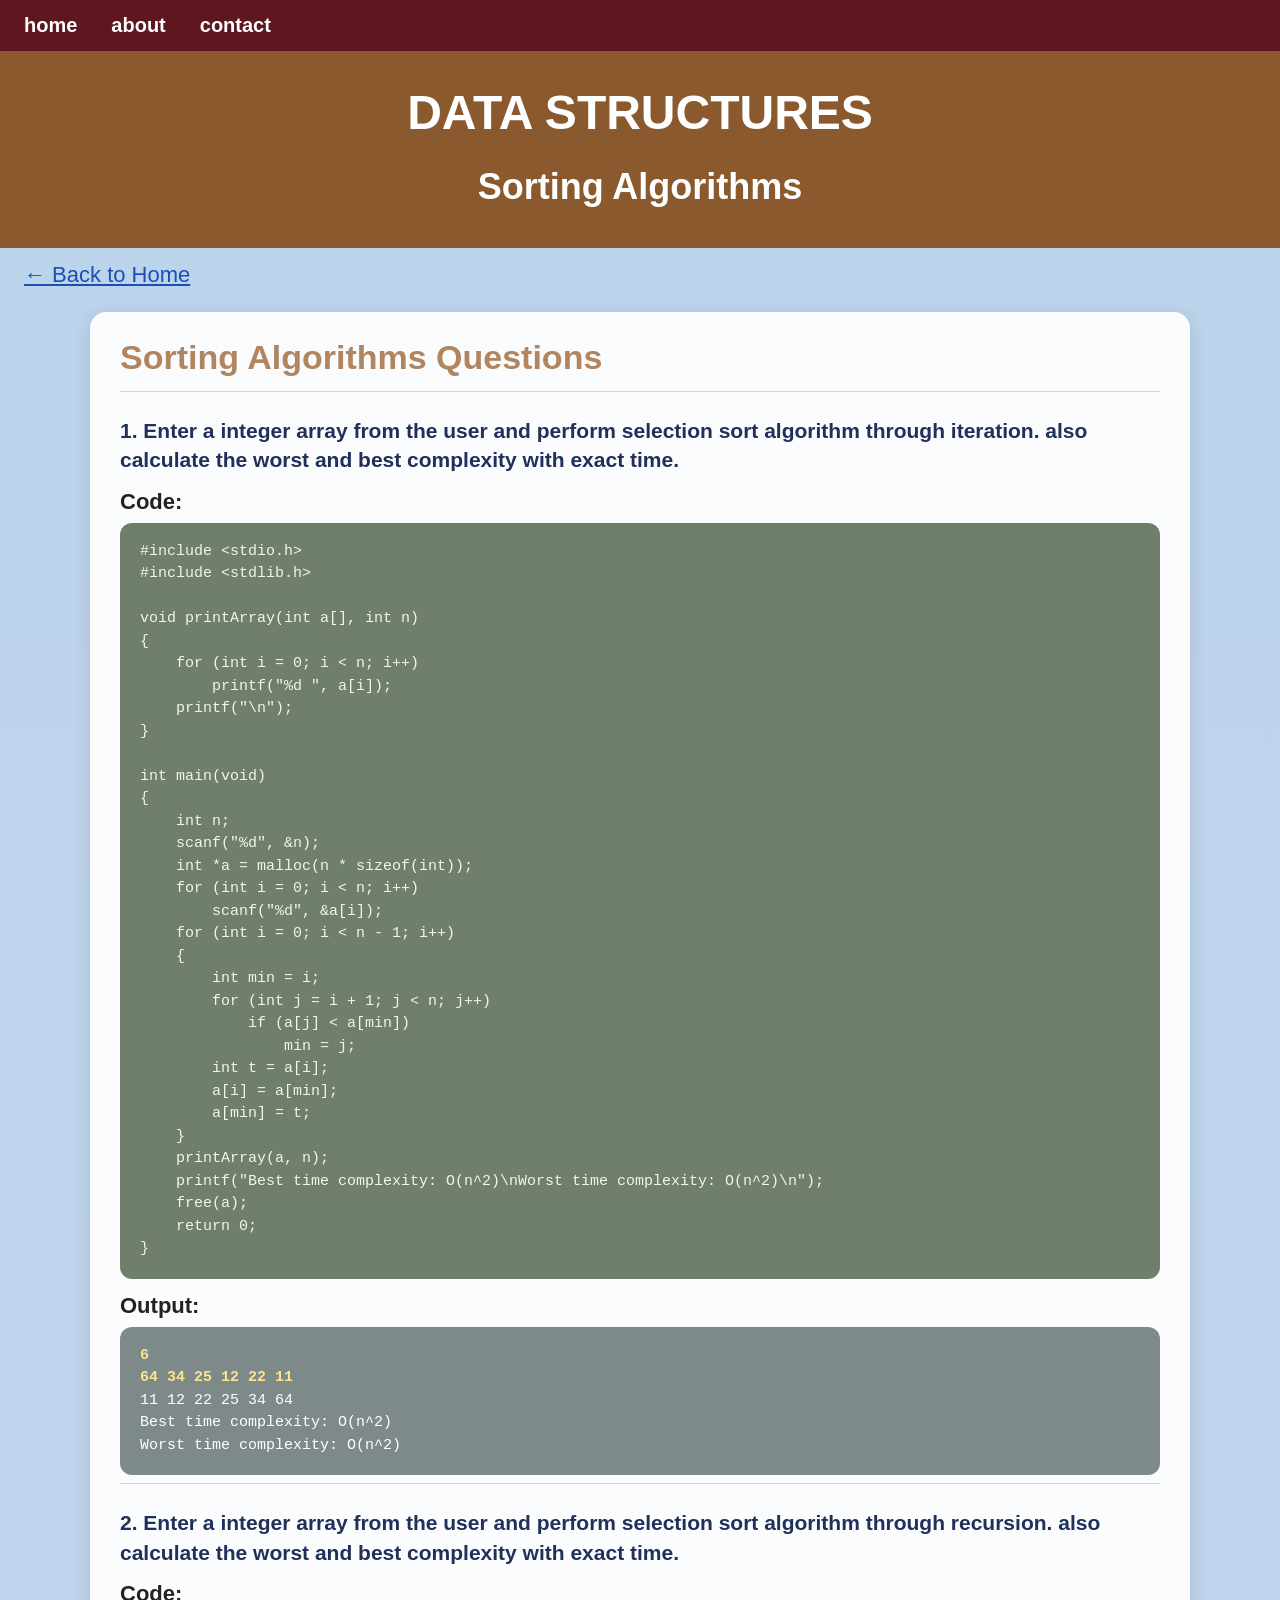
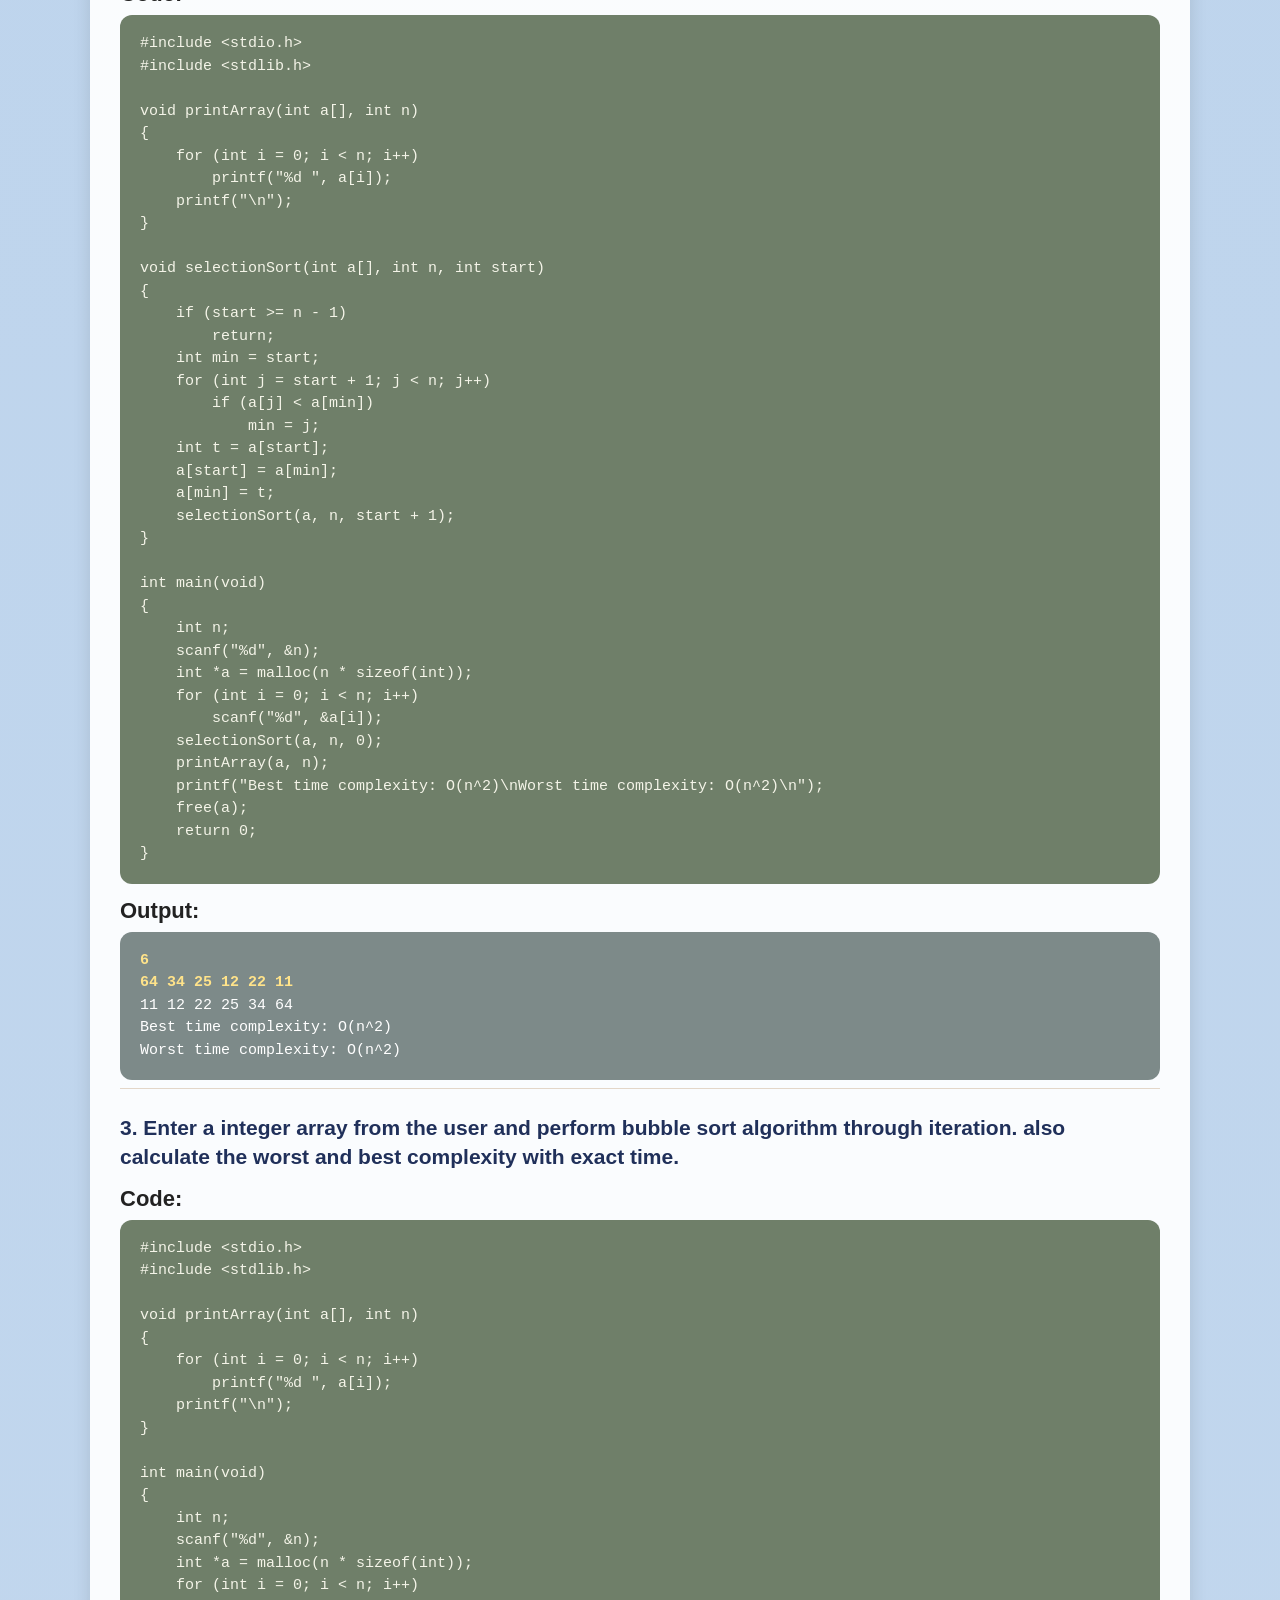
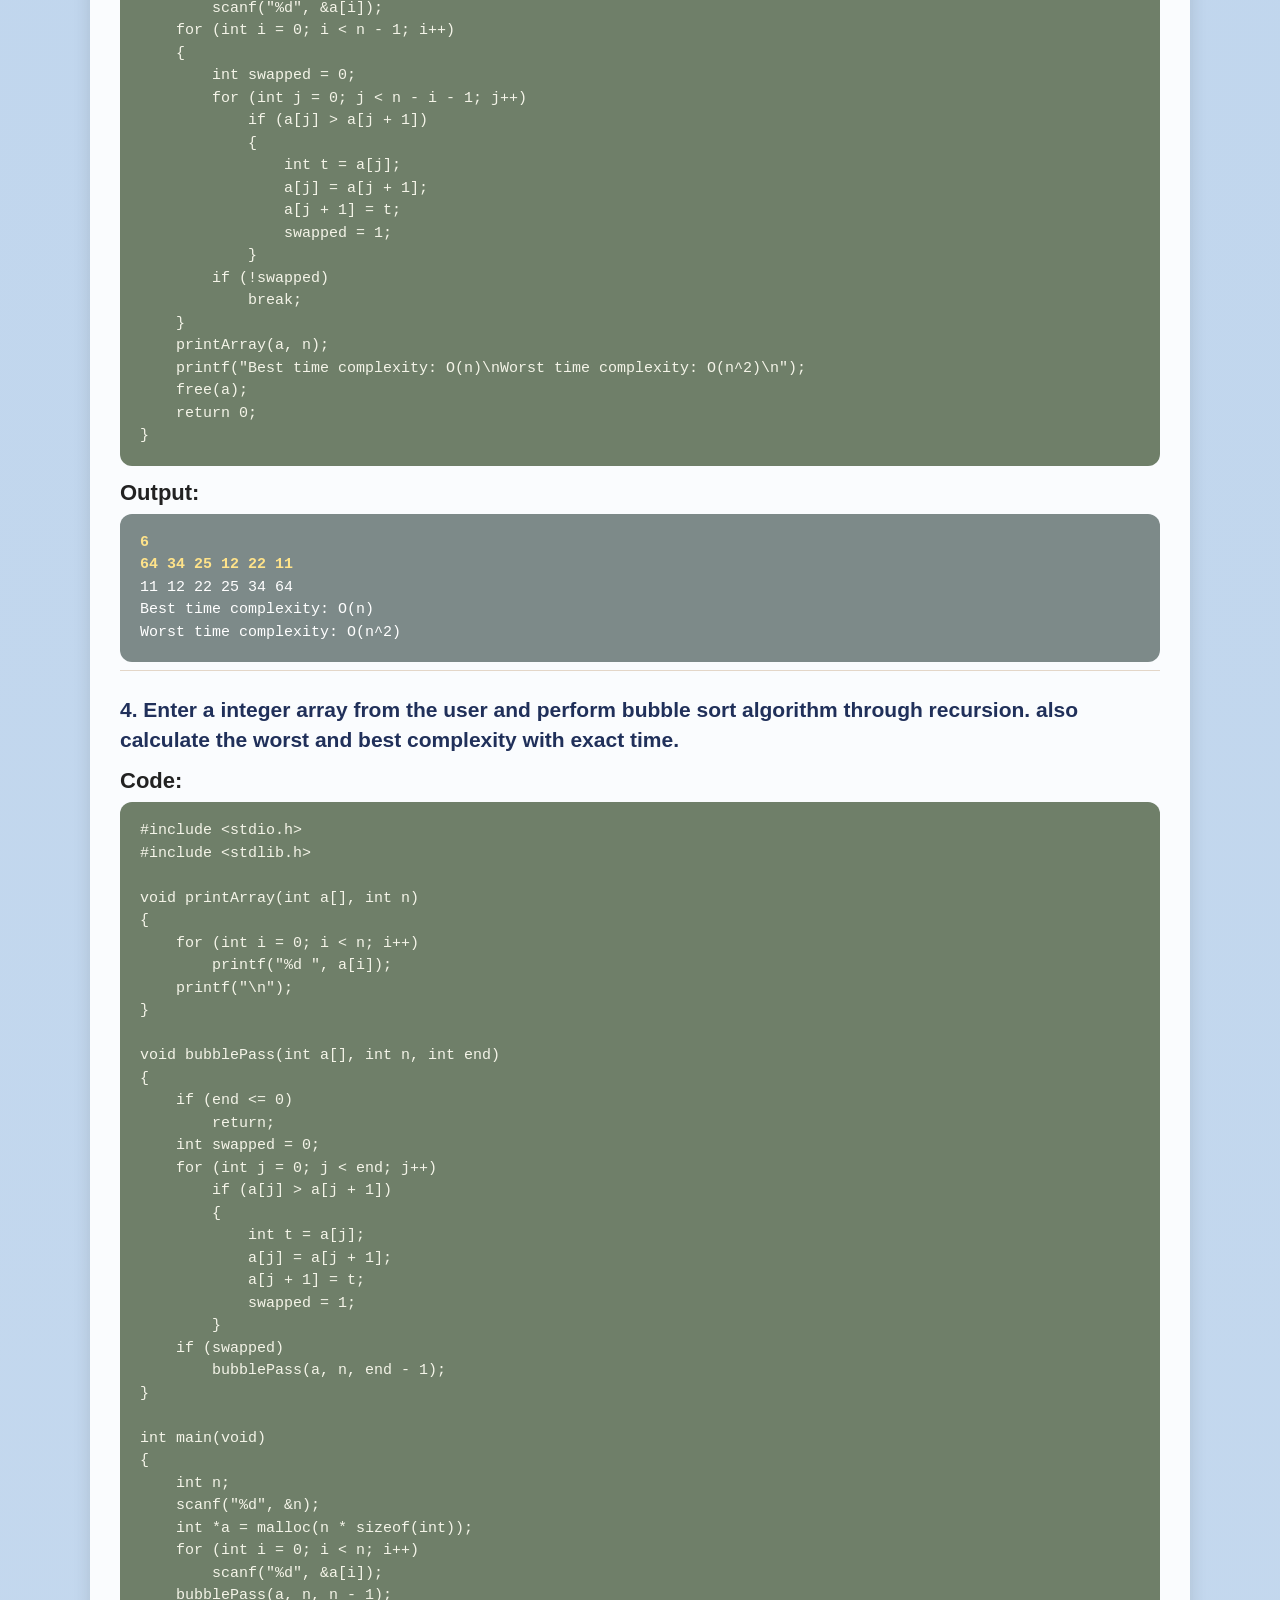
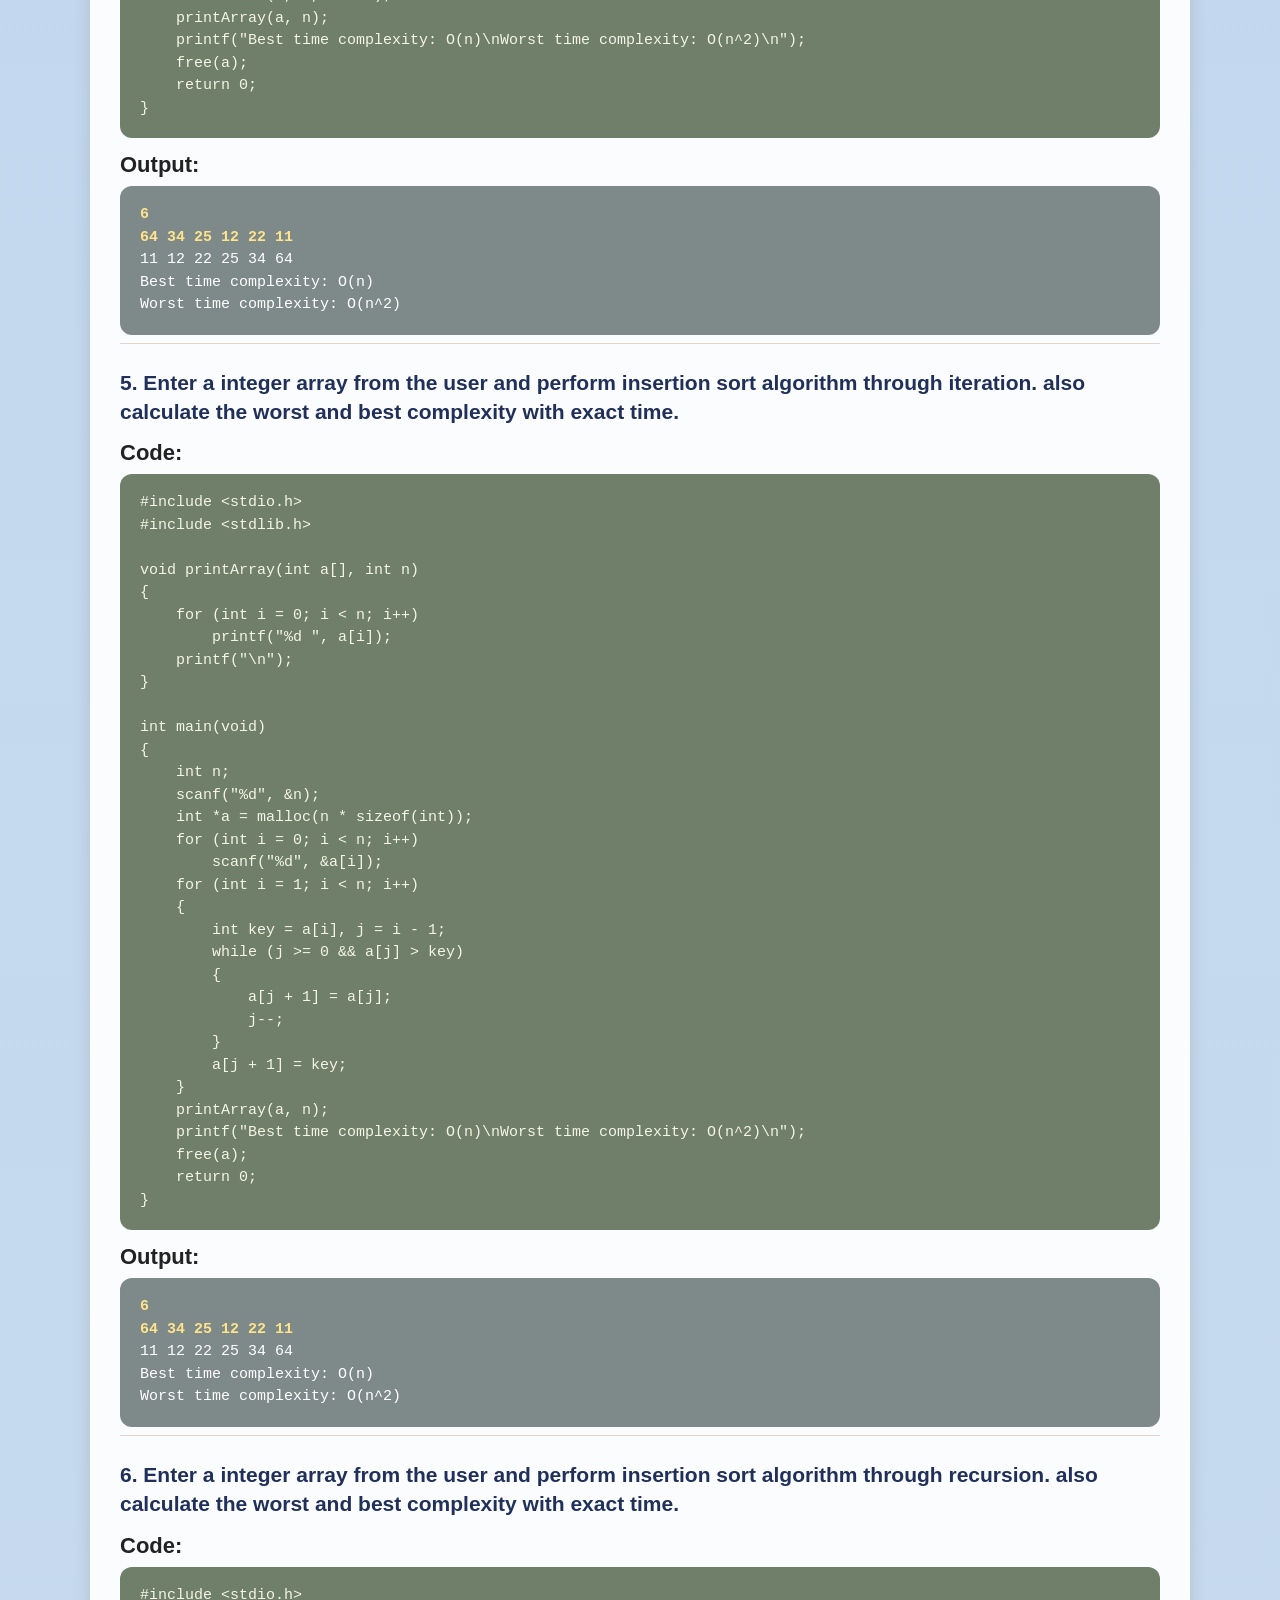
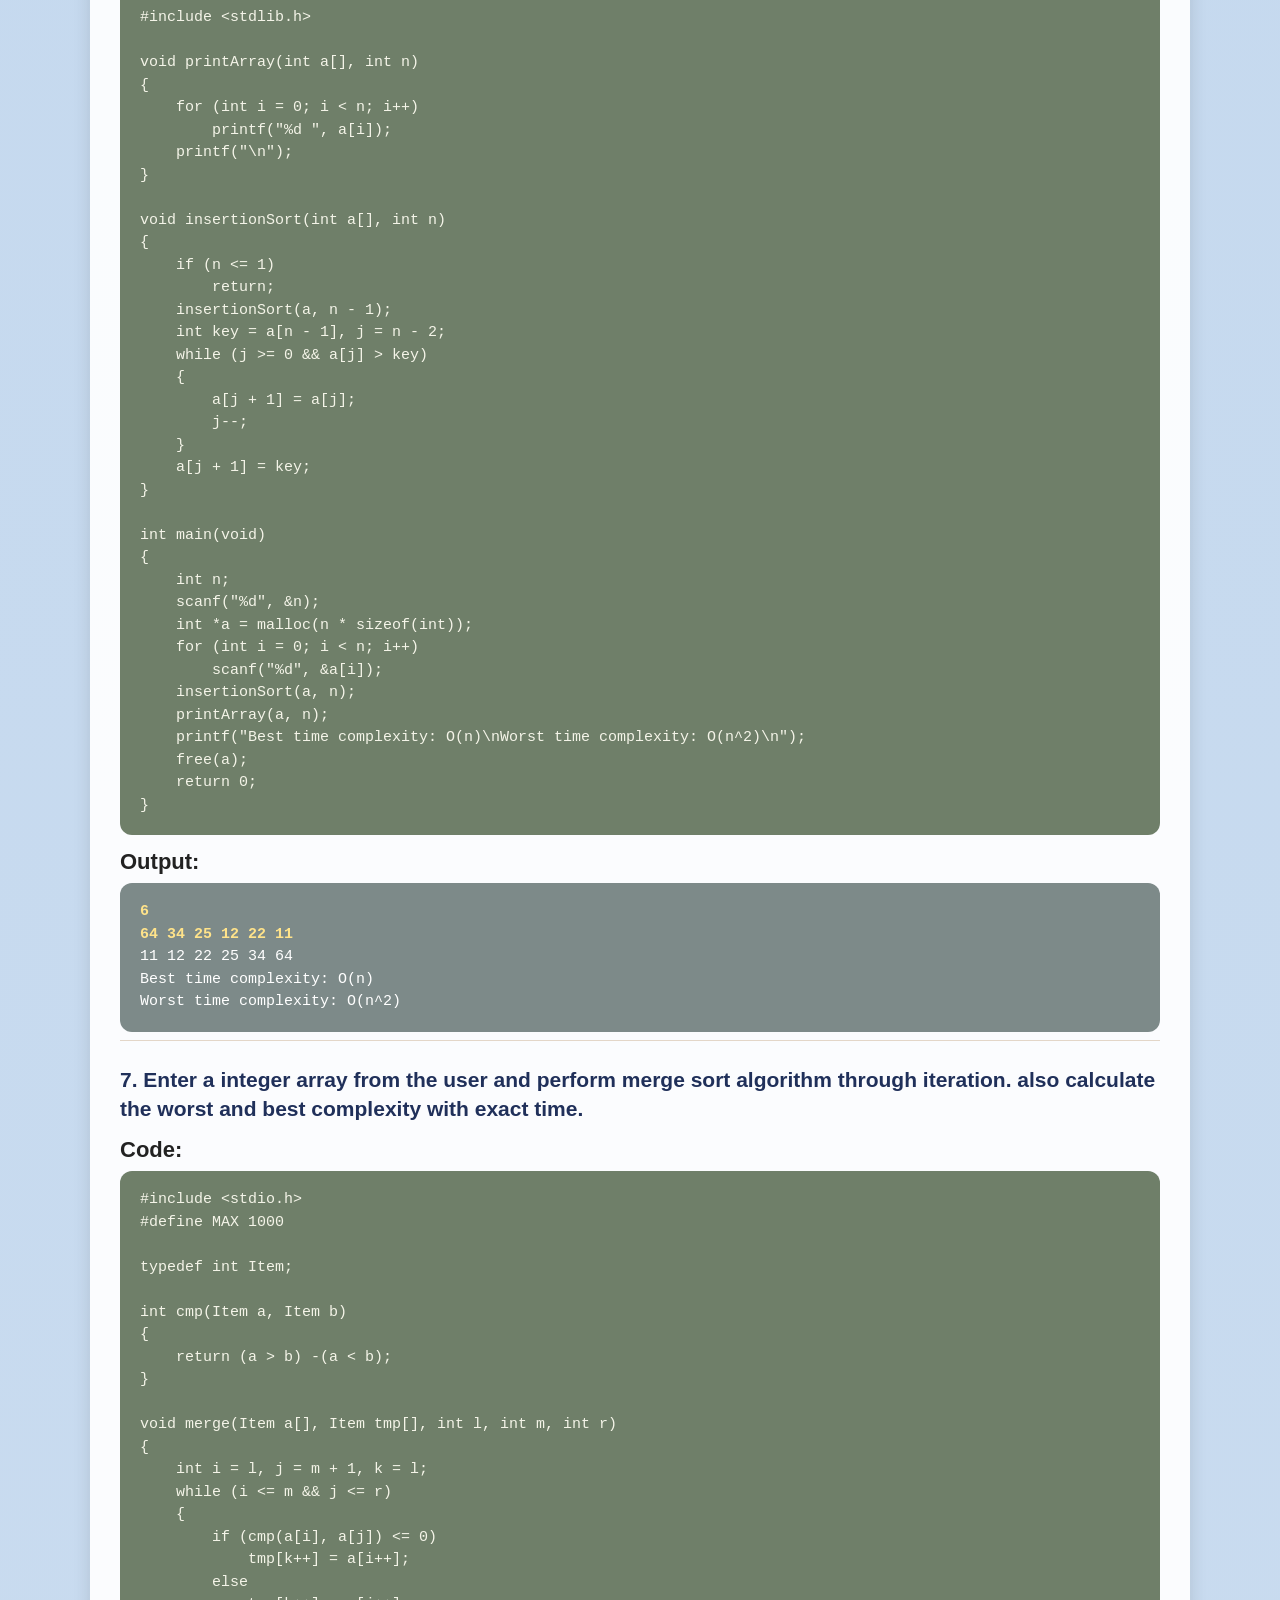
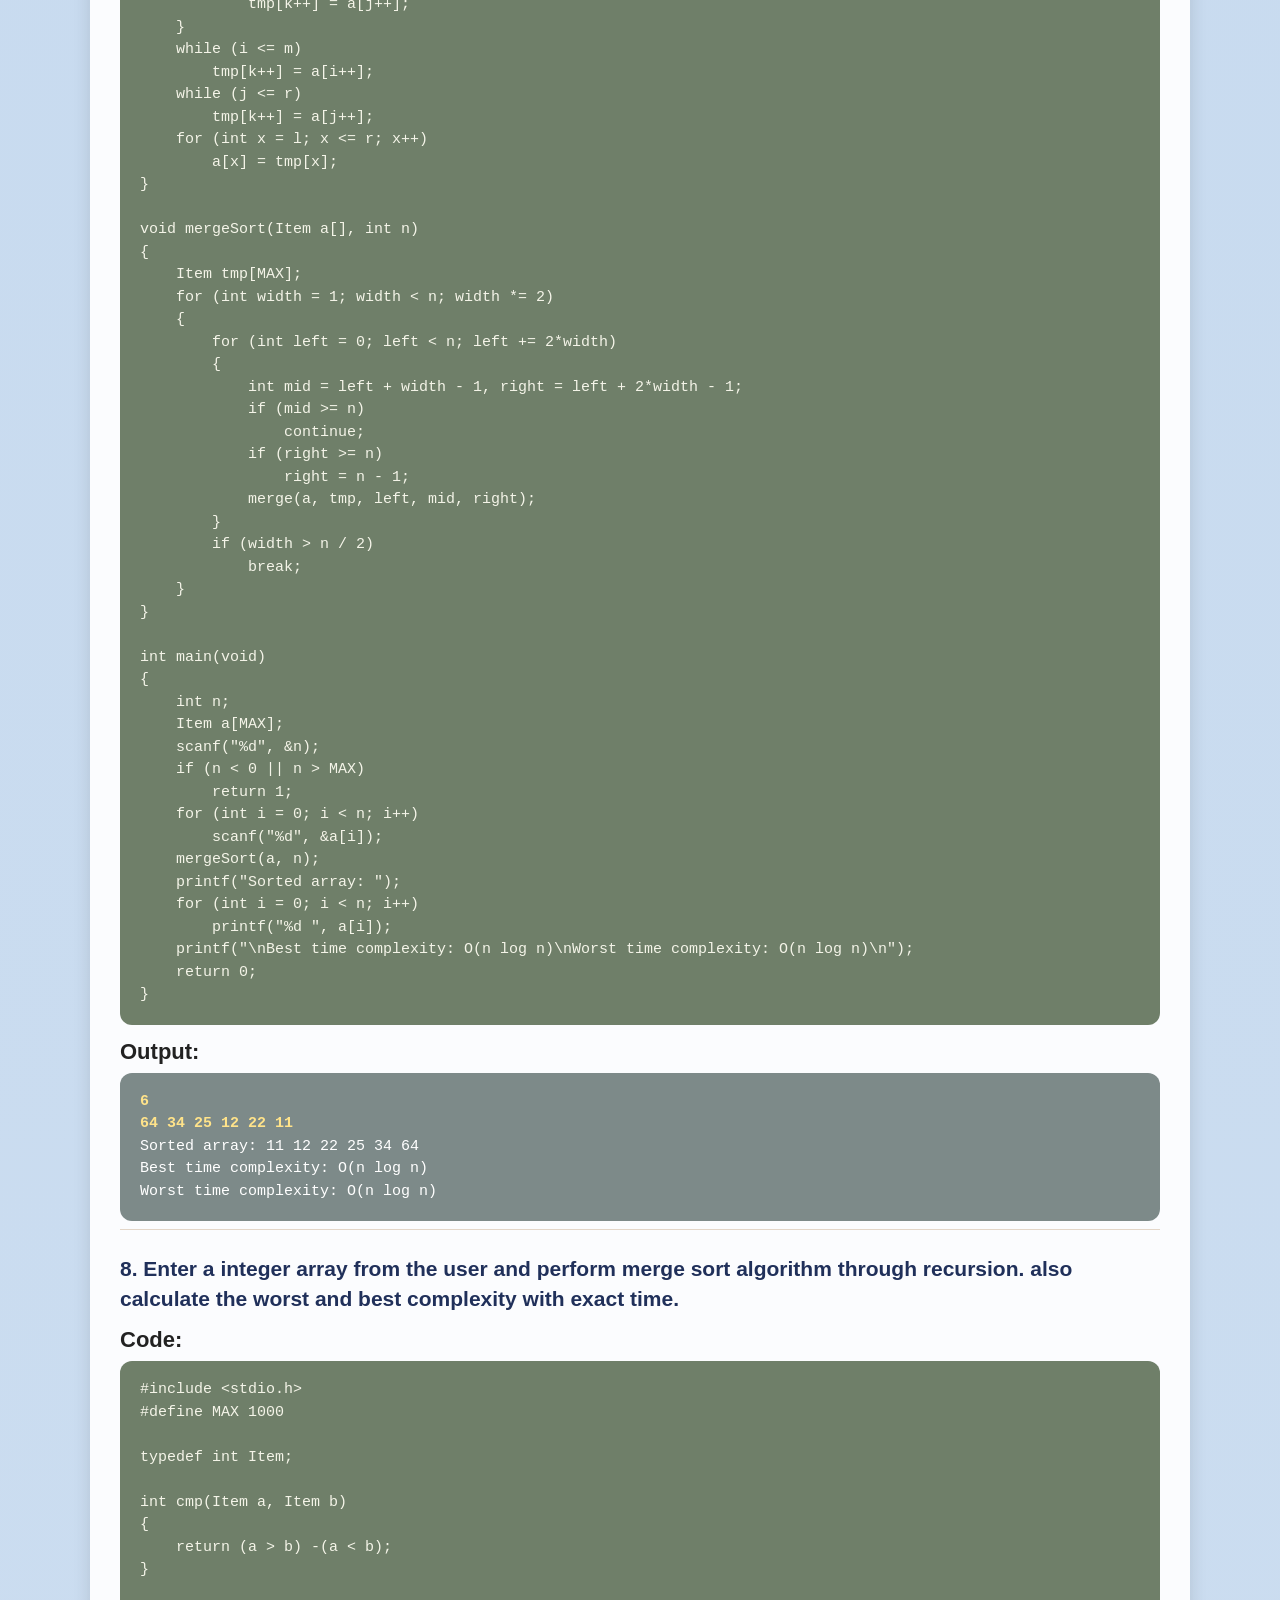
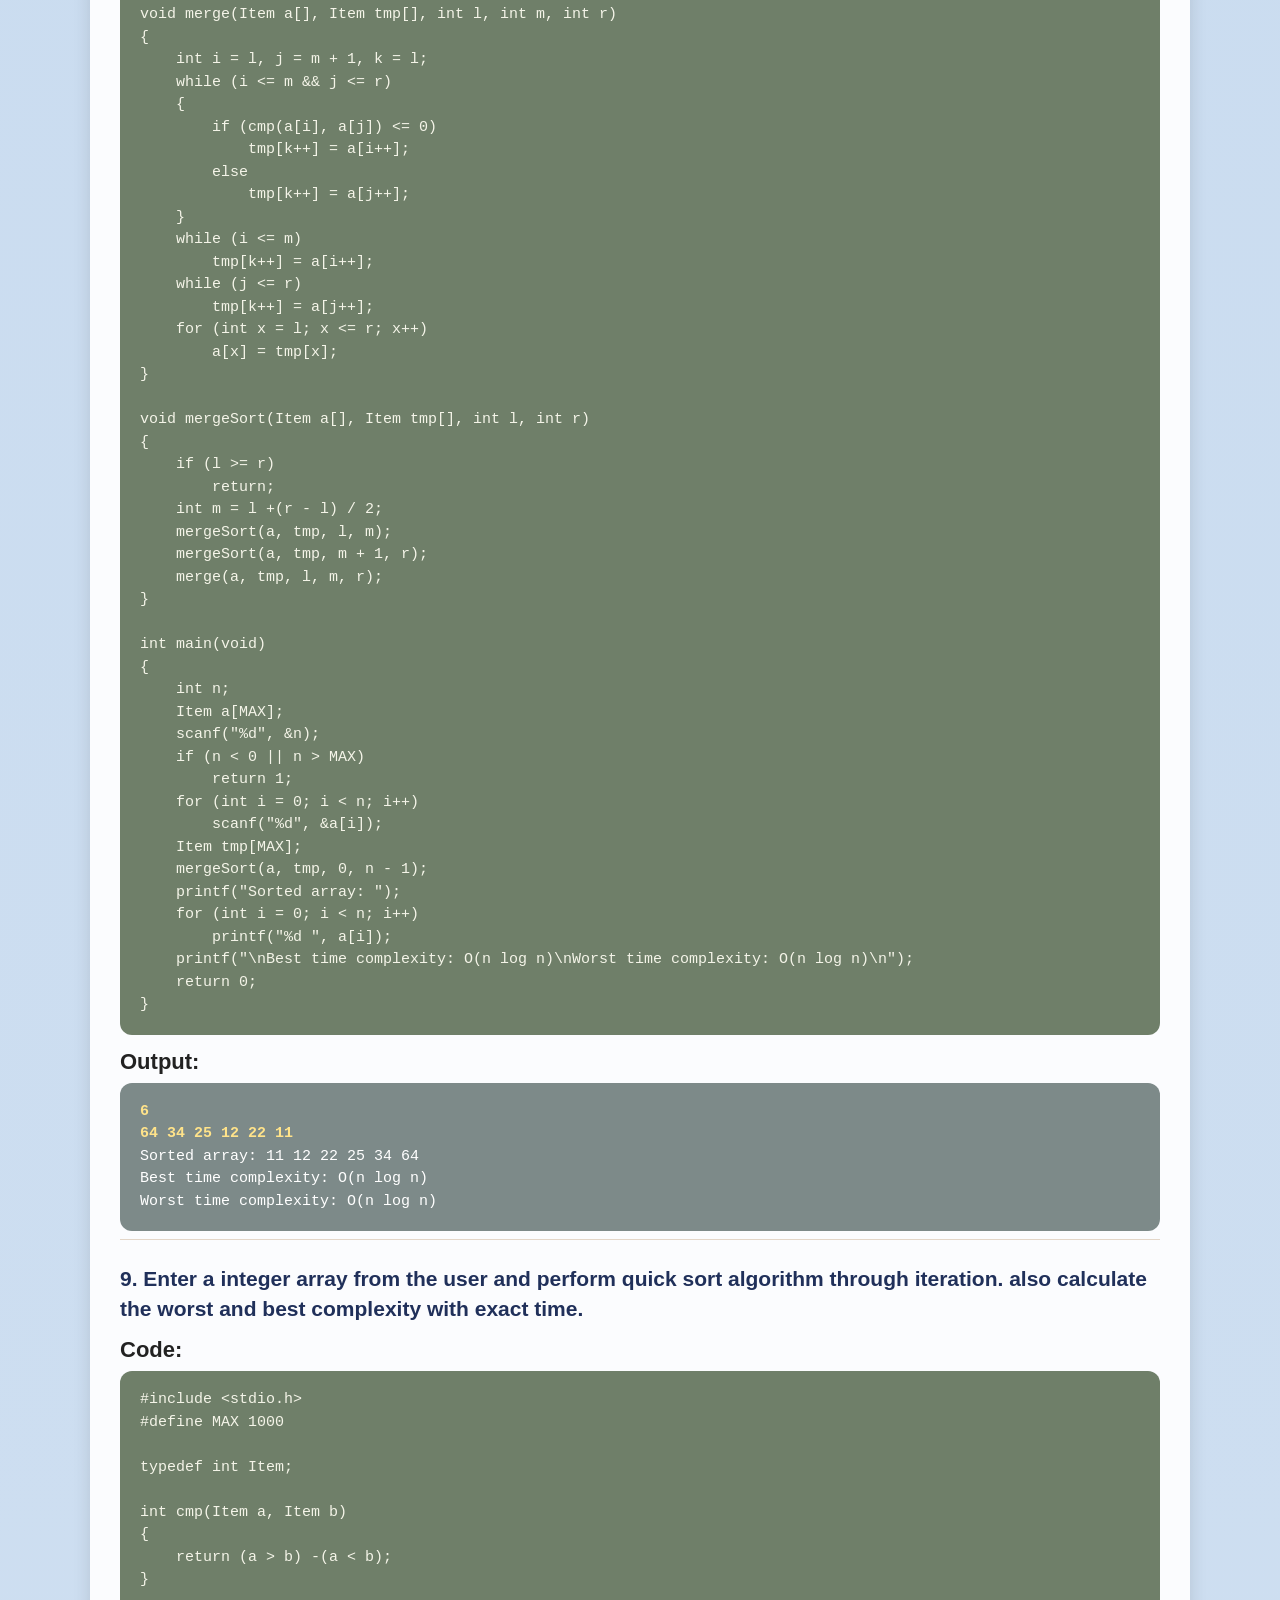
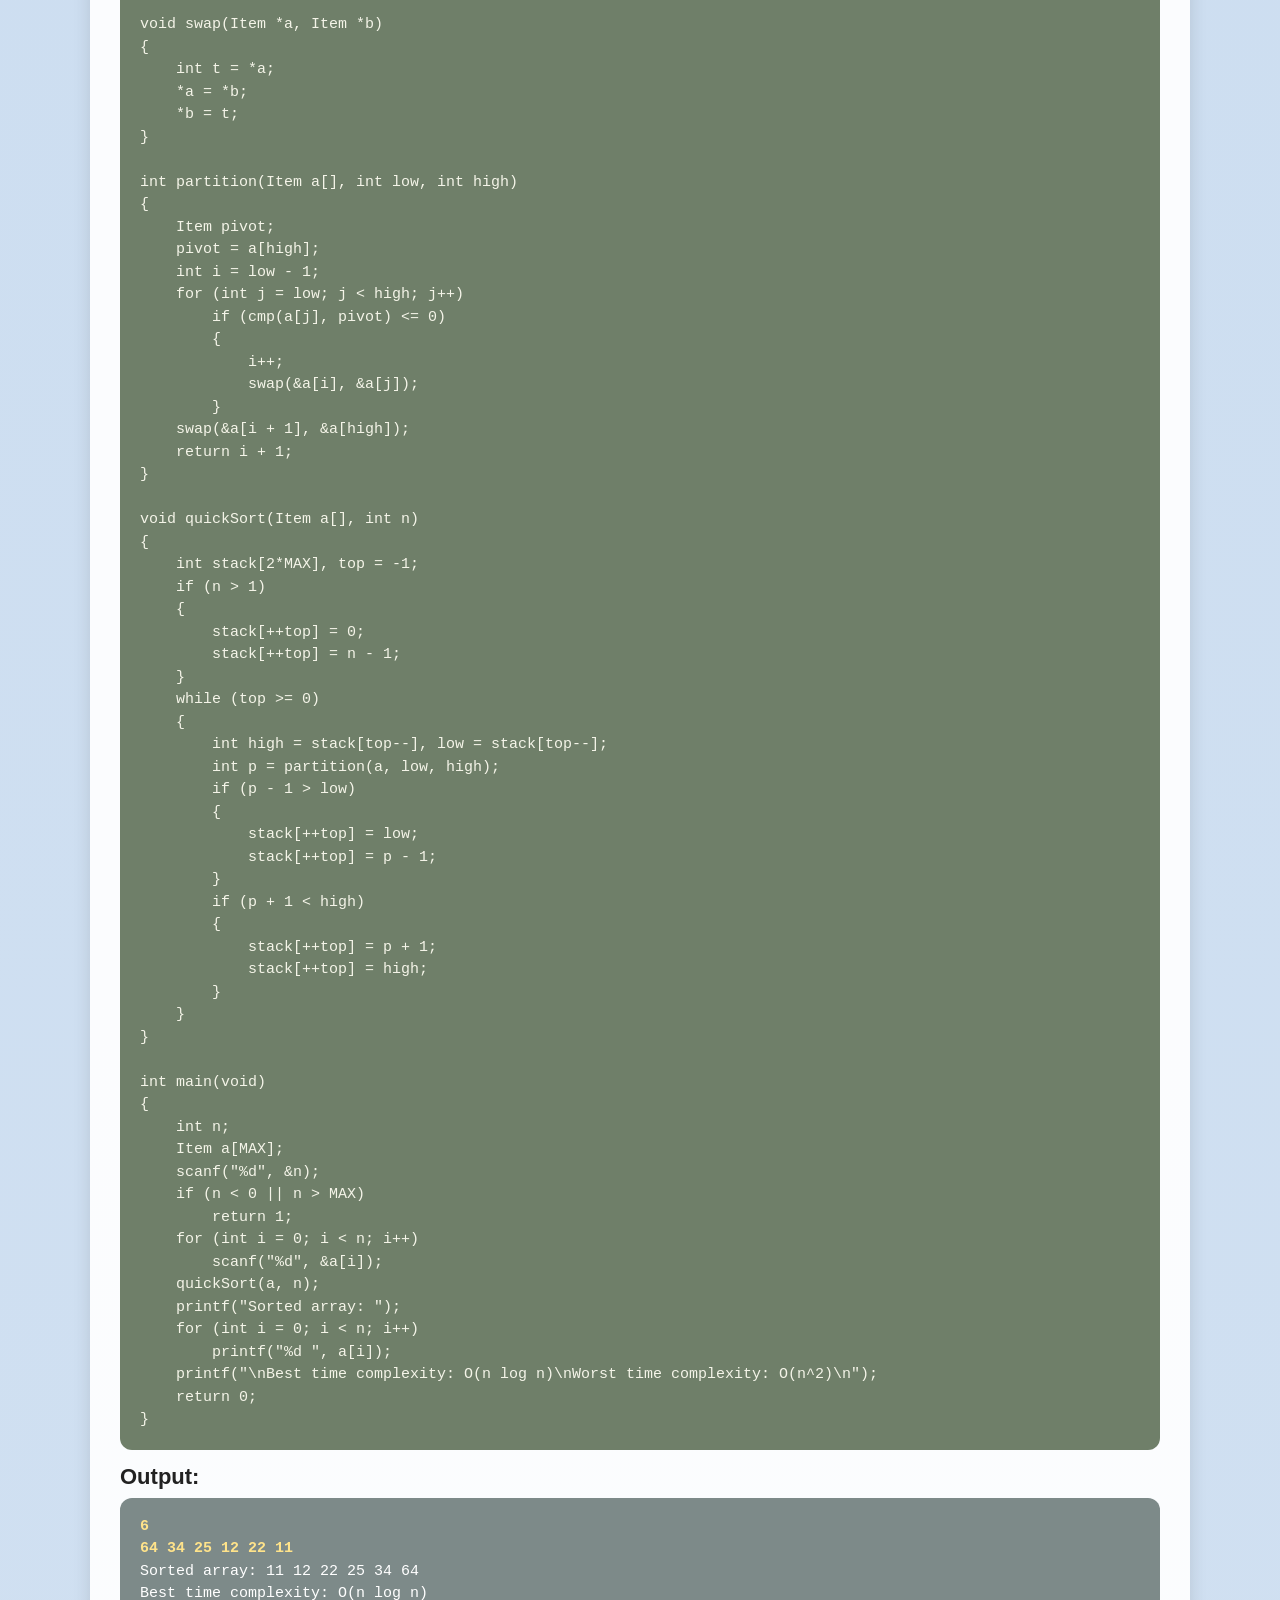
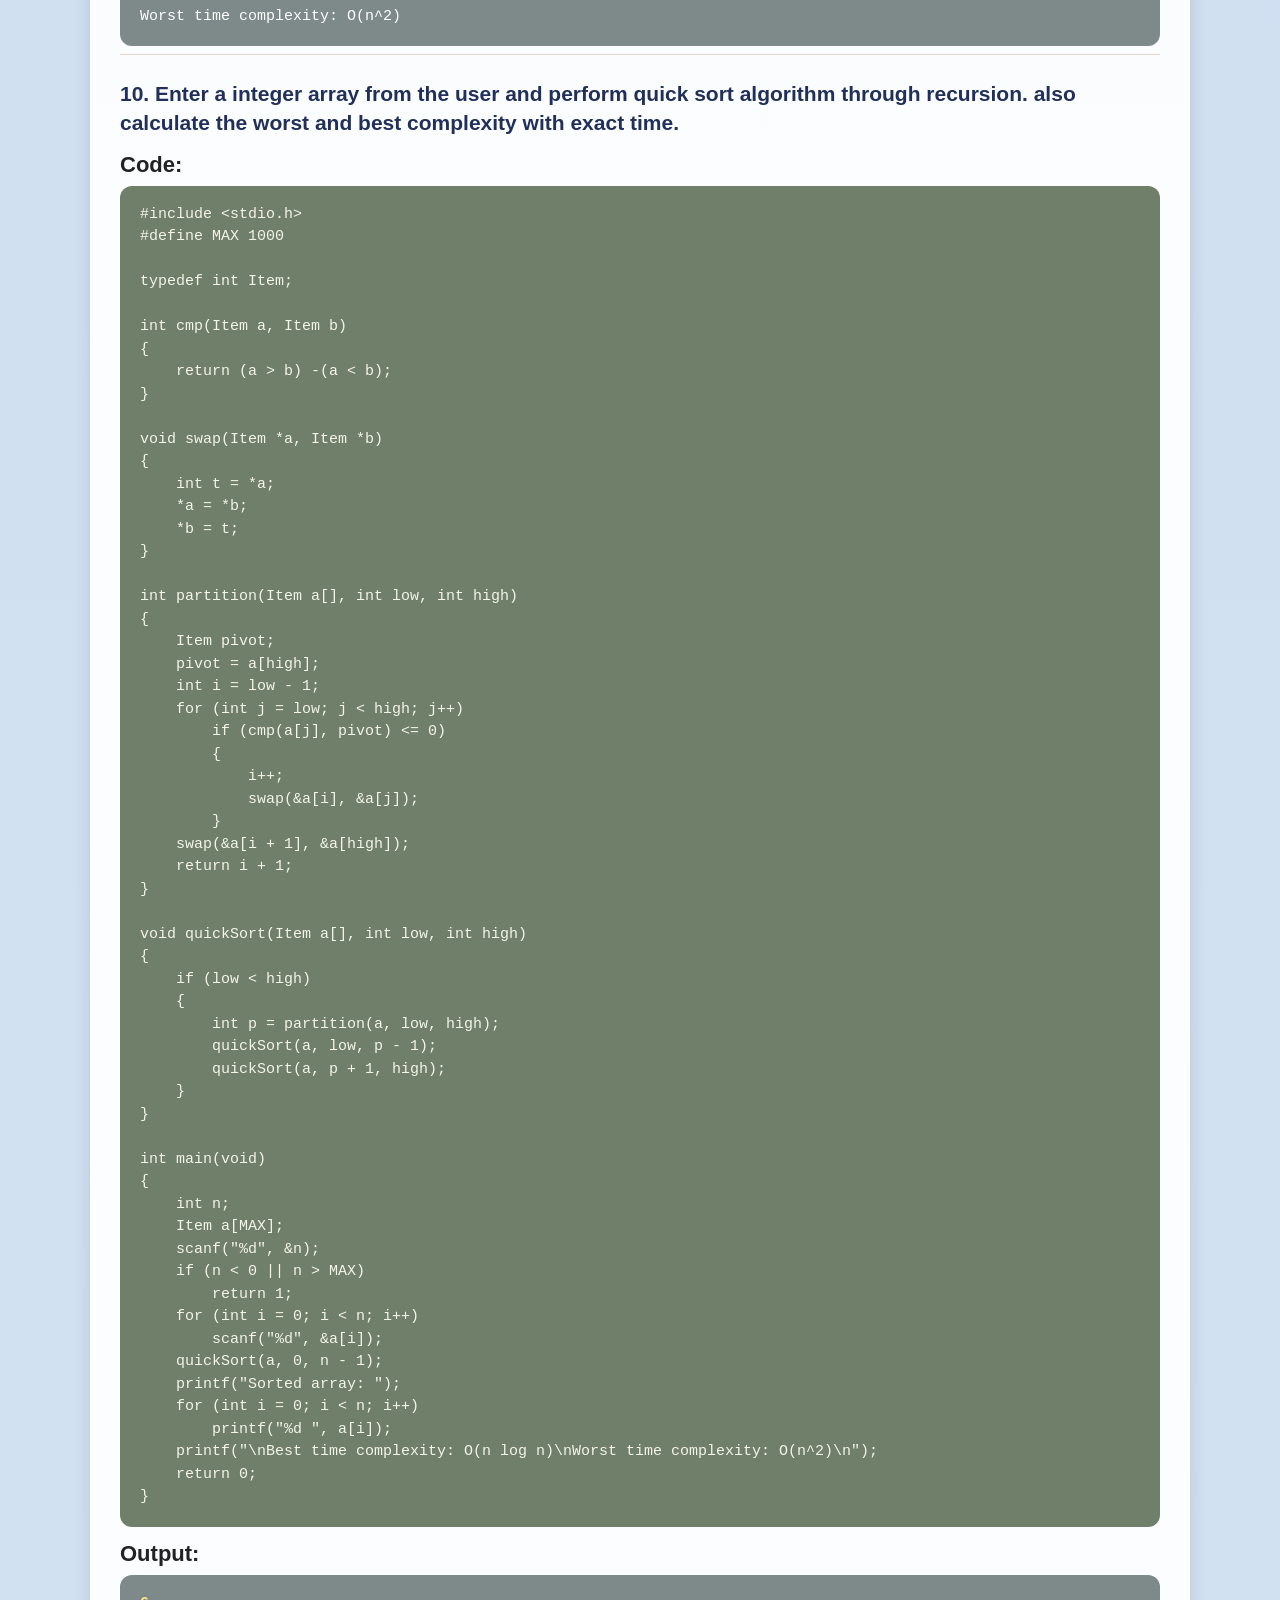
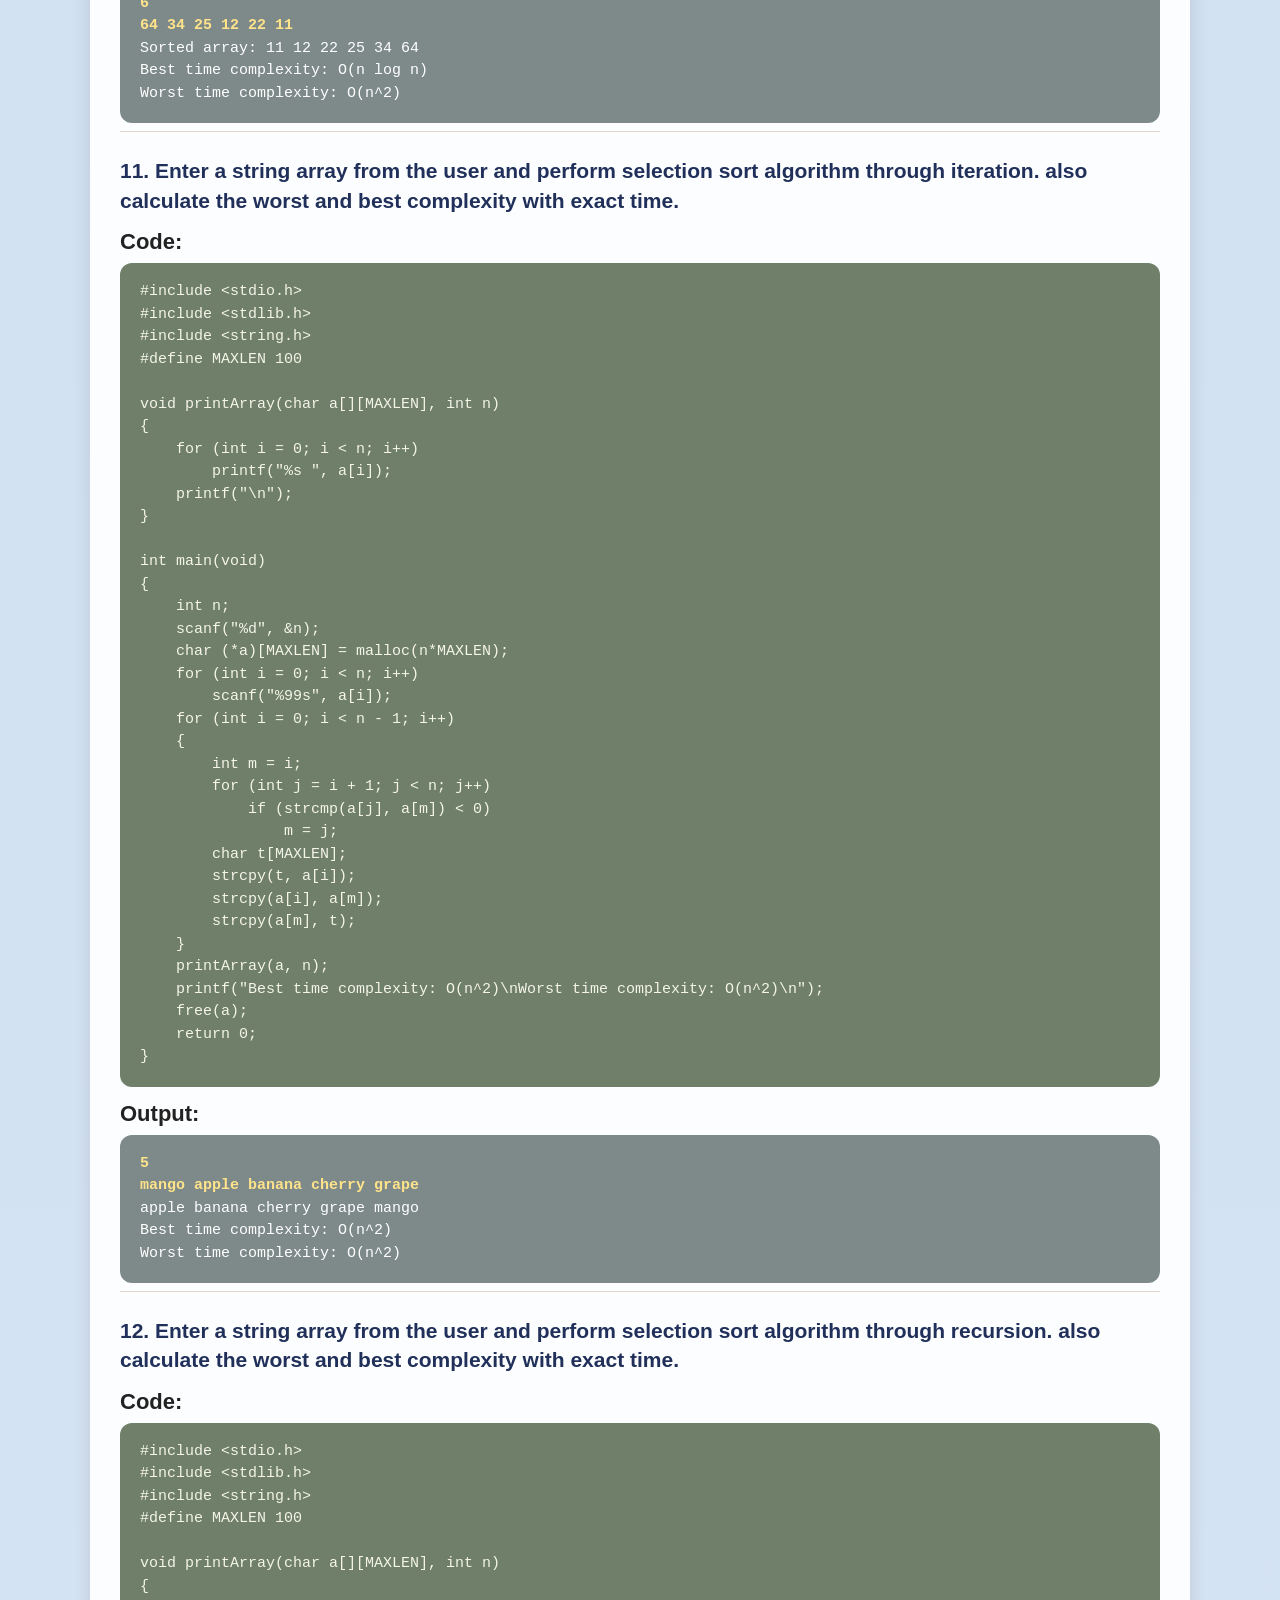
<file: sorting.html>
<!DOCTYPE html>
<html lang="en"><head><meta charset="UTF-8"><meta name="viewport" content="width=device-width, initial-scale=1">
<title>Sorting Algorithms | Data Structures in C</title><style>
*{box-sizing:border-box}
body{margin:0;font-family:Arial,Helvetica,sans-serif;color:#1f2a44;background:linear-gradient(180deg,#bcd3ec,#e9f0f8);min-height:100vh}
nav{background:#5e161f;padding:14px 24px;display:flex;gap:34px}
nav a{color:#fff;font-weight:bold;font-size:20px;text-decoration:none}
nav a:hover{text-decoration:underline}
header{background:#8a5a2e;text-align:center;color:#fff;padding:34px 12px 40px}
header h1{margin:0 0 26px;font-size:48px}
header h2{margin:0;font-size:36px}
.back{display:inline-block;margin:14px 24px;color:#1a4fb4;font-size:22px}
.card{max-width:1100px;margin:10px auto 40px;background:rgba(255,255,255,.92);border-radius:16px;padding:26px 30px;box-shadow:0 4px 18px rgba(0,0,0,.12)}
.card>h2{color:#b08560;font-size:34px;margin:0 0 14px}
.chips{display:flex;flex-wrap:wrap;gap:8px;margin:0 0 10px}
.chips a{background:#8a5a2e;color:#fff;text-decoration:none;border-radius:8px;padding:5px 11px;font-size:14px;font-weight:bold}
.chips a:hover{background:#5e161f}
.q{padding:18px 0 8px;border-top:1px solid #e3d6c8;scroll-margin-top:10px}
.qtext{font-size:21px;font-weight:bold;color:#20305a;margin:6px 0 14px;line-height:1.4}
h3{margin:14px 0 8px;font-size:22px;color:#222}
pre{margin:0;border-radius:12px;padding:18px 20px;overflow:auto;font-family:Consolas,Menlo,monospace;font-size:15px;line-height:1.5;tab-size:4}
pre.code{background:#6f7f69;color:#f4f4e8}
pre.out{background:#7d8a89;color:#fff;max-height:460px}
.in{color:#ffe38a;font-weight:bold}
.wrap{position:relative}
.copy{position:absolute;top:8px;right:10px;background:rgba(255,255,255,.85);color:#333;border:0;border-radius:6px;padding:4px 10px;cursor:pointer;font-size:13px}
.note{font-size:13px;color:#555;margin:6px 2px 0}
footer{text-align:center;padding:26px;color:#fff;background:#5e161f}
/* home */
body.home{background:linear-gradient(180deg,#8d4b22 0%,#c19a8e 70%,#b88f84 100%);color:#fff}
.home h1{text-align:center;font-size:46px;margin:44px 12px 50px}
.grid{max-width:1150px;margin:0 auto;padding:0 20px;display:grid;grid-template-columns:repeat(auto-fit,minmax(250px,1fr));gap:26px}
.box{display:block;background:#f6efe9;color:#c4873f;text-decoration:none;text-align:center;font-weight:bold;font-size:22px;padding:30px 12px;border-radius:14px;box-shadow:0 5px 14px rgba(0,0,0,.2);transition:transform .2s,box-shadow .2s,background .2s,color .2s}
.box small{display:block;margin-top:8px;font-size:14px;font-weight:normal;color:#9b7a55}
.box:hover{transform:translateY(-6px) scale(1.04);background:#fff;color:#7a3a14;box-shadow:0 12px 26px rgba(0,0,0,.35)}
.homefoot{text-align:center;margin:60px 0 40px;font-size:16px}
.page{max-width:800px;margin:30px auto;background:rgba(255,255,255,.92);border-radius:16px;padding:26px 30px}
@media(max-width:640px){header h1{font-size:30px}header h2{font-size:24px}.qtext{font-size:18px}nav{gap:18px}pre{font-size:13px}}
</style></head>
<body><nav><a href="index.html">home</a><a href="about.html">about</a><a href="contact.html">contact</a></nav>
<header><h1>DATA STRUCTURES</h1><h2>Sorting Algorithms</h2></header>
<a class="back" href="index.html">&larr; Back to Home</a>
<div class="card"><h2>Sorting Algorithms Questions</h2>
<div class="q" id="q1">
<p class="qtext">1. Enter a integer array from the user and perform selection sort algorithm through iteration. also calculate the worst and best complexity with exact time.</p>
<h3>Code:</h3>
<div class="wrap"><pre class="code"><code>#include &lt;stdio.h&gt;
#include &lt;stdlib.h&gt;

void printArray(int a[], int n)
{
    for (int i = 0; i &lt; n; i++)
        printf(&quot;%d &quot;, a[i]);
    printf(&quot;\n&quot;);
}

int main(void)
{
    int n;
    scanf(&quot;%d&quot;, &amp;n);
    int *a = malloc(n * sizeof(int));
    for (int i = 0; i &lt; n; i++)
        scanf(&quot;%d&quot;, &amp;a[i]);
    for (int i = 0; i &lt; n - 1; i++)
    {
        int min = i;
        for (int j = i + 1; j &lt; n; j++)
            if (a[j] &lt; a[min])
                min = j;
        int t = a[i];
        a[i] = a[min];
        a[min] = t;
    }
    printArray(a, n);
    printf(&quot;Best time complexity: O(n^2)\nWorst time complexity: O(n^2)\n&quot;);
    free(a);
    return 0;
}</code></pre></div>
<h3>Output:</h3>
<pre class="out"><span class="in">6
64 34 25 12 22 11
</span>11 12 22 25 34 64 
Best time complexity: O(n^2)
Worst time complexity: O(n^2)</pre>
</div>
<div class="q" id="q2">
<p class="qtext">2. Enter a integer array from the user and perform selection sort algorithm through recursion. also calculate the worst and best complexity with exact time.</p>
<h3>Code:</h3>
<div class="wrap"><pre class="code"><code>#include &lt;stdio.h&gt;
#include &lt;stdlib.h&gt;

void printArray(int a[], int n)
{
    for (int i = 0; i &lt; n; i++)
        printf(&quot;%d &quot;, a[i]);
    printf(&quot;\n&quot;);
}

void selectionSort(int a[], int n, int start)
{
    if (start &gt;= n - 1)
        return;
    int min = start;
    for (int j = start + 1; j &lt; n; j++)
        if (a[j] &lt; a[min])
            min = j;
    int t = a[start];
    a[start] = a[min];
    a[min] = t;
    selectionSort(a, n, start + 1);
}

int main(void)
{
    int n;
    scanf(&quot;%d&quot;, &amp;n);
    int *a = malloc(n * sizeof(int));
    for (int i = 0; i &lt; n; i++)
        scanf(&quot;%d&quot;, &amp;a[i]);
    selectionSort(a, n, 0);
    printArray(a, n);
    printf(&quot;Best time complexity: O(n^2)\nWorst time complexity: O(n^2)\n&quot;);
    free(a);
    return 0;
}</code></pre></div>
<h3>Output:</h3>
<pre class="out"><span class="in">6
64 34 25 12 22 11
</span>11 12 22 25 34 64 
Best time complexity: O(n^2)
Worst time complexity: O(n^2)</pre>
</div>
<div class="q" id="q3">
<p class="qtext">3. Enter a integer array from the user and perform bubble sort algorithm through iteration. also calculate the worst and best complexity with exact time.</p>
<h3>Code:</h3>
<div class="wrap"><pre class="code"><code>#include &lt;stdio.h&gt;
#include &lt;stdlib.h&gt;

void printArray(int a[], int n)
{
    for (int i = 0; i &lt; n; i++)
        printf(&quot;%d &quot;, a[i]);
    printf(&quot;\n&quot;);
}

int main(void)
{
    int n;
    scanf(&quot;%d&quot;, &amp;n);
    int *a = malloc(n * sizeof(int));
    for (int i = 0; i &lt; n; i++)
        scanf(&quot;%d&quot;, &amp;a[i]);
    for (int i = 0; i &lt; n - 1; i++)
    {
        int swapped = 0;
        for (int j = 0; j &lt; n - i - 1; j++)
            if (a[j] &gt; a[j + 1])
            {
                int t = a[j];
                a[j] = a[j + 1];
                a[j + 1] = t;
                swapped = 1;
            }
        if (!swapped)
            break;
    }
    printArray(a, n);
    printf(&quot;Best time complexity: O(n)\nWorst time complexity: O(n^2)\n&quot;);
    free(a);
    return 0;
}</code></pre></div>
<h3>Output:</h3>
<pre class="out"><span class="in">6
64 34 25 12 22 11
</span>11 12 22 25 34 64 
Best time complexity: O(n)
Worst time complexity: O(n^2)</pre>
</div>
<div class="q" id="q4">
<p class="qtext">4. Enter a integer array from the user and perform bubble sort algorithm through recursion. also calculate the worst and best complexity with exact time.</p>
<h3>Code:</h3>
<div class="wrap"><pre class="code"><code>#include &lt;stdio.h&gt;
#include &lt;stdlib.h&gt;

void printArray(int a[], int n)
{
    for (int i = 0; i &lt; n; i++)
        printf(&quot;%d &quot;, a[i]);
    printf(&quot;\n&quot;);
}

void bubblePass(int a[], int n, int end)
{
    if (end &lt;= 0)
        return;
    int swapped = 0;
    for (int j = 0; j &lt; end; j++)
        if (a[j] &gt; a[j + 1])
        {
            int t = a[j];
            a[j] = a[j + 1];
            a[j + 1] = t;
            swapped = 1;
        }
    if (swapped)
        bubblePass(a, n, end - 1);
}

int main(void)
{
    int n;
    scanf(&quot;%d&quot;, &amp;n);
    int *a = malloc(n * sizeof(int));
    for (int i = 0; i &lt; n; i++)
        scanf(&quot;%d&quot;, &amp;a[i]);
    bubblePass(a, n, n - 1);
    printArray(a, n);
    printf(&quot;Best time complexity: O(n)\nWorst time complexity: O(n^2)\n&quot;);
    free(a);
    return 0;
}</code></pre></div>
<h3>Output:</h3>
<pre class="out"><span class="in">6
64 34 25 12 22 11
</span>11 12 22 25 34 64 
Best time complexity: O(n)
Worst time complexity: O(n^2)</pre>
</div>
<div class="q" id="q5">
<p class="qtext">5. Enter a integer array from the user and perform insertion sort algorithm through iteration. also calculate the worst and best complexity with exact time.</p>
<h3>Code:</h3>
<div class="wrap"><pre class="code"><code>#include &lt;stdio.h&gt;
#include &lt;stdlib.h&gt;

void printArray(int a[], int n)
{
    for (int i = 0; i &lt; n; i++)
        printf(&quot;%d &quot;, a[i]);
    printf(&quot;\n&quot;);
}

int main(void)
{
    int n;
    scanf(&quot;%d&quot;, &amp;n);
    int *a = malloc(n * sizeof(int));
    for (int i = 0; i &lt; n; i++)
        scanf(&quot;%d&quot;, &amp;a[i]);
    for (int i = 1; i &lt; n; i++)
    {
        int key = a[i], j = i - 1;
        while (j &gt;= 0 &amp;&amp; a[j] &gt; key)
        {
            a[j + 1] = a[j];
            j--;
        }
        a[j + 1] = key;
    }
    printArray(a, n);
    printf(&quot;Best time complexity: O(n)\nWorst time complexity: O(n^2)\n&quot;);
    free(a);
    return 0;
}</code></pre></div>
<h3>Output:</h3>
<pre class="out"><span class="in">6
64 34 25 12 22 11
</span>11 12 22 25 34 64 
Best time complexity: O(n)
Worst time complexity: O(n^2)</pre>
</div>
<div class="q" id="q6">
<p class="qtext">6. Enter a integer array from the user and perform insertion sort algorithm through recursion. also calculate the worst and best complexity with exact time.</p>
<h3>Code:</h3>
<div class="wrap"><pre class="code"><code>#include &lt;stdio.h&gt;
#include &lt;stdlib.h&gt;

void printArray(int a[], int n)
{
    for (int i = 0; i &lt; n; i++)
        printf(&quot;%d &quot;, a[i]);
    printf(&quot;\n&quot;);
}

void insertionSort(int a[], int n)
{
    if (n &lt;= 1)
        return;
    insertionSort(a, n - 1);
    int key = a[n - 1], j = n - 2;
    while (j &gt;= 0 &amp;&amp; a[j] &gt; key)
    {
        a[j + 1] = a[j];
        j--;
    }
    a[j + 1] = key;
}

int main(void)
{
    int n;
    scanf(&quot;%d&quot;, &amp;n);
    int *a = malloc(n * sizeof(int));
    for (int i = 0; i &lt; n; i++)
        scanf(&quot;%d&quot;, &amp;a[i]);
    insertionSort(a, n);
    printArray(a, n);
    printf(&quot;Best time complexity: O(n)\nWorst time complexity: O(n^2)\n&quot;);
    free(a);
    return 0;
}</code></pre></div>
<h3>Output:</h3>
<pre class="out"><span class="in">6
64 34 25 12 22 11
</span>11 12 22 25 34 64 
Best time complexity: O(n)
Worst time complexity: O(n^2)</pre>
</div>
<div class="q" id="q7">
<p class="qtext">7. Enter a integer array from the user and perform merge sort algorithm through iteration. also calculate the worst and best complexity with exact time.</p>
<h3>Code:</h3>
<div class="wrap"><pre class="code"><code>#include &lt;stdio.h&gt;
#define MAX 1000

typedef int Item;

int cmp(Item a, Item b)
{
    return (a &gt; b) -(a &lt; b);
}

void merge(Item a[], Item tmp[], int l, int m, int r)
{
    int i = l, j = m + 1, k = l;
    while (i &lt;= m &amp;&amp; j &lt;= r)
    {
        if (cmp(a[i], a[j]) &lt;= 0)
            tmp[k++] = a[i++];
        else
            tmp[k++] = a[j++];
    }
    while (i &lt;= m)
        tmp[k++] = a[i++];
    while (j &lt;= r)
        tmp[k++] = a[j++];
    for (int x = l; x &lt;= r; x++)
        a[x] = tmp[x];
}

void mergeSort(Item a[], int n)
{
    Item tmp[MAX];
    for (int width = 1; width &lt; n; width *= 2)
    {
        for (int left = 0; left &lt; n; left += 2*width)
        {
            int mid = left + width - 1, right = left + 2*width - 1;
            if (mid &gt;= n)
                continue;
            if (right &gt;= n)
                right = n - 1;
            merge(a, tmp, left, mid, right);
        }
        if (width &gt; n / 2)
            break;
    }
}

int main(void)
{
    int n;
    Item a[MAX];
    scanf(&quot;%d&quot;, &amp;n);
    if (n &lt; 0 || n &gt; MAX)
        return 1;
    for (int i = 0; i &lt; n; i++)
        scanf(&quot;%d&quot;, &amp;a[i]);
    mergeSort(a, n);
    printf(&quot;Sorted array: &quot;);
    for (int i = 0; i &lt; n; i++)
        printf(&quot;%d &quot;, a[i]);
    printf(&quot;\nBest time complexity: O(n log n)\nWorst time complexity: O(n log n)\n&quot;);
    return 0;
}</code></pre></div>
<h3>Output:</h3>
<pre class="out"><span class="in">6
64 34 25 12 22 11
</span>Sorted array: 11 12 22 25 34 64 
Best time complexity: O(n log n)
Worst time complexity: O(n log n)</pre>
</div>
<div class="q" id="q8">
<p class="qtext">8. Enter a integer array from the user and perform merge sort algorithm through recursion. also calculate the worst and best complexity with exact time.</p>
<h3>Code:</h3>
<div class="wrap"><pre class="code"><code>#include &lt;stdio.h&gt;
#define MAX 1000

typedef int Item;

int cmp(Item a, Item b)
{
    return (a &gt; b) -(a &lt; b);
}

void merge(Item a[], Item tmp[], int l, int m, int r)
{
    int i = l, j = m + 1, k = l;
    while (i &lt;= m &amp;&amp; j &lt;= r)
    {
        if (cmp(a[i], a[j]) &lt;= 0)
            tmp[k++] = a[i++];
        else
            tmp[k++] = a[j++];
    }
    while (i &lt;= m)
        tmp[k++] = a[i++];
    while (j &lt;= r)
        tmp[k++] = a[j++];
    for (int x = l; x &lt;= r; x++)
        a[x] = tmp[x];
}

void mergeSort(Item a[], Item tmp[], int l, int r)
{
    if (l &gt;= r)
        return;
    int m = l +(r - l) / 2;
    mergeSort(a, tmp, l, m);
    mergeSort(a, tmp, m + 1, r);
    merge(a, tmp, l, m, r);
}

int main(void)
{
    int n;
    Item a[MAX];
    scanf(&quot;%d&quot;, &amp;n);
    if (n &lt; 0 || n &gt; MAX)
        return 1;
    for (int i = 0; i &lt; n; i++)
        scanf(&quot;%d&quot;, &amp;a[i]);
    Item tmp[MAX];
    mergeSort(a, tmp, 0, n - 1);
    printf(&quot;Sorted array: &quot;);
    for (int i = 0; i &lt; n; i++)
        printf(&quot;%d &quot;, a[i]);
    printf(&quot;\nBest time complexity: O(n log n)\nWorst time complexity: O(n log n)\n&quot;);
    return 0;
}</code></pre></div>
<h3>Output:</h3>
<pre class="out"><span class="in">6
64 34 25 12 22 11
</span>Sorted array: 11 12 22 25 34 64 
Best time complexity: O(n log n)
Worst time complexity: O(n log n)</pre>
</div>
<div class="q" id="q9">
<p class="qtext">9. Enter a integer array from the user and perform quick sort algorithm through iteration. also calculate the worst and best complexity with exact time.</p>
<h3>Code:</h3>
<div class="wrap"><pre class="code"><code>#include &lt;stdio.h&gt;
#define MAX 1000

typedef int Item;

int cmp(Item a, Item b)
{
    return (a &gt; b) -(a &lt; b);
}

void swap(Item *a, Item *b)
{
    int t = *a;
    *a = *b;
    *b = t;
}

int partition(Item a[], int low, int high)
{
    Item pivot;
    pivot = a[high];
    int i = low - 1;
    for (int j = low; j &lt; high; j++)
        if (cmp(a[j], pivot) &lt;= 0)
        {
            i++;
            swap(&amp;a[i], &amp;a[j]);
        }
    swap(&amp;a[i + 1], &amp;a[high]);
    return i + 1;
}

void quickSort(Item a[], int n)
{
    int stack[2*MAX], top = -1;
    if (n &gt; 1)
    {
        stack[++top] = 0;
        stack[++top] = n - 1;
    }
    while (top &gt;= 0)
    {
        int high = stack[top--], low = stack[top--];
        int p = partition(a, low, high);
        if (p - 1 &gt; low)
        {
            stack[++top] = low;
            stack[++top] = p - 1;
        }
        if (p + 1 &lt; high)
        {
            stack[++top] = p + 1;
            stack[++top] = high;
        }
    }
}

int main(void)
{
    int n;
    Item a[MAX];
    scanf(&quot;%d&quot;, &amp;n);
    if (n &lt; 0 || n &gt; MAX)
        return 1;
    for (int i = 0; i &lt; n; i++)
        scanf(&quot;%d&quot;, &amp;a[i]);
    quickSort(a, n);
    printf(&quot;Sorted array: &quot;);
    for (int i = 0; i &lt; n; i++)
        printf(&quot;%d &quot;, a[i]);
    printf(&quot;\nBest time complexity: O(n log n)\nWorst time complexity: O(n^2)\n&quot;);
    return 0;
}</code></pre></div>
<h3>Output:</h3>
<pre class="out"><span class="in">6
64 34 25 12 22 11
</span>Sorted array: 11 12 22 25 34 64 
Best time complexity: O(n log n)
Worst time complexity: O(n^2)</pre>
</div>
<div class="q" id="q10">
<p class="qtext">10. Enter a integer array from the user and perform quick sort algorithm through recursion. also calculate the worst and best complexity with exact time.</p>
<h3>Code:</h3>
<div class="wrap"><pre class="code"><code>#include &lt;stdio.h&gt;
#define MAX 1000

typedef int Item;

int cmp(Item a, Item b)
{
    return (a &gt; b) -(a &lt; b);
}

void swap(Item *a, Item *b)
{
    int t = *a;
    *a = *b;
    *b = t;
}

int partition(Item a[], int low, int high)
{
    Item pivot;
    pivot = a[high];
    int i = low - 1;
    for (int j = low; j &lt; high; j++)
        if (cmp(a[j], pivot) &lt;= 0)
        {
            i++;
            swap(&amp;a[i], &amp;a[j]);
        }
    swap(&amp;a[i + 1], &amp;a[high]);
    return i + 1;
}

void quickSort(Item a[], int low, int high)
{
    if (low &lt; high)
    {
        int p = partition(a, low, high);
        quickSort(a, low, p - 1);
        quickSort(a, p + 1, high);
    }
}

int main(void)
{
    int n;
    Item a[MAX];
    scanf(&quot;%d&quot;, &amp;n);
    if (n &lt; 0 || n &gt; MAX)
        return 1;
    for (int i = 0; i &lt; n; i++)
        scanf(&quot;%d&quot;, &amp;a[i]);
    quickSort(a, 0, n - 1);
    printf(&quot;Sorted array: &quot;);
    for (int i = 0; i &lt; n; i++)
        printf(&quot;%d &quot;, a[i]);
    printf(&quot;\nBest time complexity: O(n log n)\nWorst time complexity: O(n^2)\n&quot;);
    return 0;
}</code></pre></div>
<h3>Output:</h3>
<pre class="out"><span class="in">6
64 34 25 12 22 11
</span>Sorted array: 11 12 22 25 34 64 
Best time complexity: O(n log n)
Worst time complexity: O(n^2)</pre>
</div>
<div class="q" id="q11">
<p class="qtext">11. Enter a string array from the user and perform selection sort algorithm through iteration. also calculate the worst and best complexity with exact time.</p>
<h3>Code:</h3>
<div class="wrap"><pre class="code"><code>#include &lt;stdio.h&gt;
#include &lt;stdlib.h&gt;
#include &lt;string.h&gt;
#define MAXLEN 100

void printArray(char a[][MAXLEN], int n)
{
    for (int i = 0; i &lt; n; i++)
        printf(&quot;%s &quot;, a[i]);
    printf(&quot;\n&quot;);
}

int main(void)
{
    int n;
    scanf(&quot;%d&quot;, &amp;n);
    char (*a)[MAXLEN] = malloc(n*MAXLEN);
    for (int i = 0; i &lt; n; i++)
        scanf(&quot;%99s&quot;, a[i]);
    for (int i = 0; i &lt; n - 1; i++)
    {
        int m = i;
        for (int j = i + 1; j &lt; n; j++)
            if (strcmp(a[j], a[m]) &lt; 0)
                m = j;
        char t[MAXLEN];
        strcpy(t, a[i]);
        strcpy(a[i], a[m]);
        strcpy(a[m], t);
    }
    printArray(a, n);
    printf(&quot;Best time complexity: O(n^2)\nWorst time complexity: O(n^2)\n&quot;);
    free(a);
    return 0;
}</code></pre></div>
<h3>Output:</h3>
<pre class="out"><span class="in">5
mango apple banana cherry grape
</span>apple banana cherry grape mango 
Best time complexity: O(n^2)
Worst time complexity: O(n^2)</pre>
</div>
<div class="q" id="q12">
<p class="qtext">12. Enter a string array from the user and perform selection sort algorithm through recursion. also calculate the worst and best complexity with exact time.</p>
<h3>Code:</h3>
<div class="wrap"><pre class="code"><code>#include &lt;stdio.h&gt;
#include &lt;stdlib.h&gt;
#include &lt;string.h&gt;
#define MAXLEN 100

void printArray(char a[][MAXLEN], int n)
{
    for (int i = 0; i &lt; n; i++)
        printf(&quot;%s &quot;, a[i]);
    printf(&quot;\n&quot;);
}

void sort(char a[][MAXLEN], int n, int i)
{
    if (i &gt;= n - 1)
        return;
    int m = i;
    for (int j = i + 1; j &lt; n; j++)
        if (strcmp(a[j], a[m]) &lt; 0)
            m = j;
    char t[MAXLEN];
    strcpy(t, a[i]);
    strcpy(a[i], a[m]);
    strcpy(a[m], t);
    sort(a, n, i + 1);
}

int main(void)
{
    int n;
    scanf(&quot;%d&quot;, &amp;n);
    char (*a)[MAXLEN] = malloc(n*MAXLEN);
    for (int i = 0; i &lt; n; i++)
        scanf(&quot;%99s&quot;, a[i]);
    sort(a, n, 0);
    printArray(a, n);
    printf(&quot;Best time complexity: O(n^2)\nWorst time complexity: O(n^2)\n&quot;);
    free(a);
    return 0;
}</code></pre></div>
<h3>Output:</h3>
<pre class="out"><span class="in">5
mango apple banana cherry grape
</span>apple banana cherry grape mango 
Best time complexity: O(n^2)
Worst time complexity: O(n^2)</pre>
</div>
<div class="q" id="q13">
<p class="qtext">13. Enter a string array from the user and perform bubble sort algorithm through iteration. also calculate the worst and best complexity with exact time.</p>
<h3>Code:</h3>
<div class="wrap"><pre class="code"><code>#include &lt;stdio.h&gt;
#include &lt;stdlib.h&gt;
#include &lt;string.h&gt;
#define MAXLEN 100

void printArray(char a[][MAXLEN], int n)
{
    for (int i = 0; i &lt; n; i++)
        printf(&quot;%s &quot;, a[i]);
    printf(&quot;\n&quot;);
}

int main(void)
{
    int n;
    scanf(&quot;%d&quot;, &amp;n);
    char (*a)[MAXLEN] = malloc(n*MAXLEN);
    for (int i = 0; i &lt; n; i++)
        scanf(&quot;%99s&quot;, a[i]);
    for (int i = 0; i &lt; n - 1; i++)
    {
        int sw = 0;
        for (int j = 0; j &lt; n - i - 1; j++)
            if (strcmp(a[j], a[j + 1]) &gt; 0)
            {
                char t[MAXLEN];
                strcpy(t, a[j]);
                strcpy(a[j], a[j + 1]);
                strcpy(a[j + 1], t);
                sw = 1;
            }
        if (!sw)
            break;
    }
    printArray(a, n);
    printf(&quot;Best time complexity: O(n)\nWorst time complexity: O(n^2)\n&quot;);
    free(a);
    return 0;
}</code></pre></div>
<h3>Output:</h3>
<pre class="out"><span class="in">5
mango apple banana cherry grape
</span>apple banana cherry grape mango 
Best time complexity: O(n)
Worst time complexity: O(n^2)</pre>
</div>
<div class="q" id="q14">
<p class="qtext">14. Enter a string array from the user and perform bubble sort algorithm through recursion. also calculate the worst and best complexity with exact time.</p>
<h3>Code:</h3>
<div class="wrap"><pre class="code"><code>#include &lt;stdio.h&gt;
#include &lt;stdlib.h&gt;
#include &lt;string.h&gt;
#define MAXLEN 100

void printArray(char a[][MAXLEN], int n)
{
    for (int i = 0; i &lt; n; i++)
        printf(&quot;%s &quot;, a[i]);
    printf(&quot;\n&quot;);
}

void sort(char a[][MAXLEN], int end)
{
    if (end &lt;= 0)
        return;
    int sw = 0;
    for (int j = 0; j &lt; end; j++)
        if (strcmp(a[j], a[j + 1]) &gt; 0)
        {
            char t[MAXLEN];
            strcpy(t, a[j]);
            strcpy(a[j], a[j + 1]);
            strcpy(a[j + 1], t);
            sw = 1;
        }
    if (sw)
        sort(a, end - 1);
}

int main(void)
{
    int n;
    scanf(&quot;%d&quot;, &amp;n);
    char (*a)[MAXLEN] = malloc(n*MAXLEN);
    for (int i = 0; i &lt; n; i++)
        scanf(&quot;%99s&quot;, a[i]);
    sort(a, n - 1);
    printArray(a, n);
    printf(&quot;Best time complexity: O(n)\nWorst time complexity: O(n^2)\n&quot;);
    free(a);
    return 0;
}</code></pre></div>
<h3>Output:</h3>
<pre class="out"><span class="in">5
mango apple banana cherry grape
</span>apple banana cherry grape mango 
Best time complexity: O(n)
Worst time complexity: O(n^2)</pre>
</div>
<div class="q" id="q15">
<p class="qtext">15. Enter a string array from the user and perform insertion sort algorithm through iteration. also calculate the worst and best complexity with exact time.</p>
<h3>Code:</h3>
<div class="wrap"><pre class="code"><code>#include &lt;stdio.h&gt;
#include &lt;stdlib.h&gt;
#include &lt;string.h&gt;
#define MAXLEN 100

void printArray(char a[][MAXLEN], int n)
{
    for (int i = 0; i &lt; n; i++)
        printf(&quot;%s &quot;, a[i]);
    printf(&quot;\n&quot;);
}

int main(void)
{
    int n;
    scanf(&quot;%d&quot;, &amp;n);
    char (*a)[MAXLEN] = malloc(n*MAXLEN);
    for (int i = 0; i &lt; n; i++)
        scanf(&quot;%99s&quot;, a[i]);
    for (int i = 1; i &lt; n; i++)
    {
        char key[MAXLEN];
        strcpy(key, a[i]);
        int j = i - 1;
        while (j &gt;= 0 &amp;&amp; strcmp(a[j], key) &gt; 0)
        {
            strcpy(a[j + 1], a[j]);
            j--;
        }
        strcpy(a[j + 1], key);
    }
    printArray(a, n);
    printf(&quot;Best time complexity: O(n)\nWorst time complexity: O(n^2)\n&quot;);
    free(a);
    return 0;
}</code></pre></div>
<h3>Output:</h3>
<pre class="out"><span class="in">5
mango apple banana cherry grape
</span>apple banana cherry grape mango 
Best time complexity: O(n)
Worst time complexity: O(n^2)</pre>
</div>
<div class="q" id="q16">
<p class="qtext">16. Enter a string array from the user and perform insertion sort algorithm through recursion. also calculate the worst and best complexity with exact time.</p>
<h3>Code:</h3>
<div class="wrap"><pre class="code"><code>#include &lt;stdio.h&gt;
#include &lt;stdlib.h&gt;
#include &lt;string.h&gt;
#define MAXLEN 100

void printArray(char a[][MAXLEN], int n)
{
    for (int i = 0; i &lt; n; i++)
        printf(&quot;%s &quot;, a[i]);
    printf(&quot;\n&quot;);
}

void sort(char a[][MAXLEN], int n)
{
    if (n &lt;= 1)
        return;
    sort(a, n - 1);
    char key[MAXLEN];
    strcpy(key, a[n - 1]);
    int j = n - 2;
    while (j &gt;= 0 &amp;&amp; strcmp(a[j], key) &gt; 0)
    {
        strcpy(a[j + 1], a[j]);
        j--;
    }
    strcpy(a[j + 1], key);
}

int main(void)
{
    int n;
    scanf(&quot;%d&quot;, &amp;n);
    char (*a)[MAXLEN] = malloc(n*MAXLEN);
    for (int i = 0; i &lt; n; i++)
        scanf(&quot;%99s&quot;, a[i]);
    sort(a, n);
    printArray(a, n);
    printf(&quot;Best time complexity: O(n)\nWorst time complexity: O(n^2)\n&quot;);
    free(a);
    return 0;
}</code></pre></div>
<h3>Output:</h3>
<pre class="out"><span class="in">5
mango apple banana cherry grape
</span>apple banana cherry grape mango 
Best time complexity: O(n)
Worst time complexity: O(n^2)</pre>
</div>
<div class="q" id="q17">
<p class="qtext">17. Enter a string array from the user and perform merge sort algorithm through iteration. also calculate the worst and best complexity with exact time.</p>
<h3>Code:</h3>
<div class="wrap"><pre class="code"><code>#include &lt;stdio.h&gt;
#include &lt;string.h&gt;
#define MAX 1000
#define LEN 100

typedef char Item[LEN];

int cmp(Item a, Item b)
{
    return strcmp(a, b);
}

void merge(Item a[], Item tmp[], int l, int m, int r)
{
    int i = l, j = m + 1, k = l;
    while (i &lt;= m &amp;&amp; j &lt;= r)
    {
        if (cmp(a[i], a[j]) &lt;= 0)
            strcpy(tmp[k++], a[i++]);
        else
            strcpy(tmp[k++], a[j++]);
    }
    while (i &lt;= m)
        strcpy(tmp[k++], a[i++]);
    while (j &lt;= r)
        strcpy(tmp[k++], a[j++]);
    for (int x = l; x &lt;= r; x++)
        strcpy(a[x], tmp[x]);
}

void mergeSort(Item a[], int n)
{
    Item tmp[MAX];
    for (int width = 1; width &lt; n; width *= 2)
    {
        for (int left = 0; left &lt; n; left += 2*width)
        {
            int mid = left + width - 1, right = left + 2*width - 1;
            if (mid &gt;= n)
                continue;
            if (right &gt;= n)
                right = n - 1;
            merge(a, tmp, left, mid, right);
        }
        if (width &gt; n / 2)
            break;
    }
}

int main(void)
{
    int n;
    Item a[MAX];
    scanf(&quot;%d&quot;, &amp;n);
    if (n &lt; 0 || n &gt; MAX)
        return 1;
    for (int i = 0; i &lt; n; i++)
        scanf(&quot;%99s&quot;, a[i]);
    mergeSort(a, n);
    printf(&quot;Sorted array: &quot;);
    for (int i = 0; i &lt; n; i++)
        printf(&quot;%s &quot;, a[i]);
    printf(&quot;\nBest time complexity: O(n log n)\nWorst time complexity: O(n log n)\n&quot;);
    return 0;
}</code></pre></div>
<h3>Output:</h3>
<pre class="out"><span class="in">5
mango apple banana cherry grape
</span>Sorted array: apple banana cherry grape mango 
Best time complexity: O(n log n)
Worst time complexity: O(n log n)</pre>
</div>
<div class="q" id="q18">
<p class="qtext">18. Enter a string array from the user and perform merge sort algorithm through recursion. also calculate the worst and best complexity with exact time.</p>
<h3>Code:</h3>
<div class="wrap"><pre class="code"><code>#include &lt;stdio.h&gt;
#include &lt;string.h&gt;
#define MAX 1000
#define LEN 100

typedef char Item[LEN];

int cmp(Item a, Item b)
{
    return strcmp(a, b);
}

void merge(Item a[], Item tmp[], int l, int m, int r)
{
    int i = l, j = m + 1, k = l;
    while (i &lt;= m &amp;&amp; j &lt;= r)
    {
        if (cmp(a[i], a[j]) &lt;= 0)
            strcpy(tmp[k++], a[i++]);
        else
            strcpy(tmp[k++], a[j++]);
    }
    while (i &lt;= m)
        strcpy(tmp[k++], a[i++]);
    while (j &lt;= r)
        strcpy(tmp[k++], a[j++]);
    for (int x = l; x &lt;= r; x++)
        strcpy(a[x], tmp[x]);
}

void mergeSort(Item a[], Item tmp[], int l, int r)
{
    if (l &gt;= r)
        return;
    int m = l +(r - l) / 2;
    mergeSort(a, tmp, l, m);
    mergeSort(a, tmp, m + 1, r);
    merge(a, tmp, l, m, r);
}

int main(void)
{
    int n;
    Item a[MAX];
    scanf(&quot;%d&quot;, &amp;n);
    if (n &lt; 0 || n &gt; MAX)
        return 1;
    for (int i = 0; i &lt; n; i++)
        scanf(&quot;%99s&quot;, a[i]);
    Item tmp[MAX];
    mergeSort(a, tmp, 0, n - 1);
    printf(&quot;Sorted array: &quot;);
    for (int i = 0; i &lt; n; i++)
        printf(&quot;%s &quot;, a[i]);
    printf(&quot;\nBest time complexity: O(n log n)\nWorst time complexity: O(n log n)\n&quot;);
    return 0;
}</code></pre></div>
<h3>Output:</h3>
<pre class="out"><span class="in">5
mango apple banana cherry grape
</span>Sorted array: apple banana cherry grape mango 
Best time complexity: O(n log n)
Worst time complexity: O(n log n)</pre>
</div>
<div class="q" id="q19">
<p class="qtext">19. Enter a string array from the user and perform quick sort algorithm through iteration. also calculate the worst and best complexity with exact time.</p>
<h3>Code:</h3>
<div class="wrap"><pre class="code"><code>#include &lt;stdio.h&gt;
#include &lt;string.h&gt;
#define MAX 1000
#define LEN 100

typedef char Item[LEN];

int cmp(Item a, Item b)
{
    return strcmp(a, b);
}

void swap(Item a, Item b)
{
    char t[LEN];
    strcpy(t, a);
    strcpy(a, b);
    strcpy(b, t);
}

int partition(Item a[], int low, int high)
{
    Item pivot;
    strcpy(pivot, a[high]);
    int i = low - 1;
    for (int j = low; j &lt; high; j++)
        if (cmp(a[j], pivot) &lt;= 0)
        {
            i++;
            swap(a[i], a[j]);
        }
    swap(a[i + 1], a[high]);
    return i + 1;
}

void quickSort(Item a[], int n)
{
    int stack[2*MAX], top = -1;
    if (n &gt; 1)
    {
        stack[++top] = 0;
        stack[++top] = n - 1;
    }
    while (top &gt;= 0)
    {
        int high = stack[top--], low = stack[top--];
        int p = partition(a, low, high);
        if (p - 1 &gt; low)
        {
            stack[++top] = low;
            stack[++top] = p - 1;
        }
        if (p + 1 &lt; high)
        {
            stack[++top] = p + 1;
            stack[++top] = high;
        }
    }
}

int main(void)
{
    int n;
    Item a[MAX];
    scanf(&quot;%d&quot;, &amp;n);
    if (n &lt; 0 || n &gt; MAX)
        return 1;
    for (int i = 0; i &lt; n; i++)
        scanf(&quot;%99s&quot;, a[i]);
    quickSort(a, n);
    printf(&quot;Sorted array: &quot;);
    for (int i = 0; i &lt; n; i++)
        printf(&quot;%s &quot;, a[i]);
    printf(&quot;\nBest time complexity: O(n log n)\nWorst time complexity: O(n^2)\n&quot;);
    return 0;
}</code></pre></div>
<h3>Output:</h3>
<pre class="out"><span class="in">5
mango apple banana cherry grape
</span>Sorted array: apple banana cherry grape mango 
Best time complexity: O(n log n)
Worst time complexity: O(n^2)</pre>
</div>
<div class="q" id="q20">
<p class="qtext">20. Enter a string array from the user and perform quick sort algorithm through recursion. also calculate the worst and best complexity with exact time.</p>
<h3>Code:</h3>
<div class="wrap"><pre class="code"><code>#include &lt;stdio.h&gt;
#include &lt;string.h&gt;
#define MAX 1000
#define LEN 100

typedef char Item[LEN];

int cmp(Item a, Item b)
{
    return strcmp(a, b);
}

void swap(Item a, Item b)
{
    char t[LEN];
    strcpy(t, a);
    strcpy(a, b);
    strcpy(b, t);
}

int partition(Item a[], int low, int high)
{
    Item pivot;
    strcpy(pivot, a[high]);
    int i = low - 1;
    for (int j = low; j &lt; high; j++)
        if (cmp(a[j], pivot) &lt;= 0)
        {
            i++;
            swap(a[i], a[j]);
        }
    swap(a[i + 1], a[high]);
    return i + 1;
}

void quickSort(Item a[], int low, int high)
{
    if (low &lt; high)
    {
        int p = partition(a, low, high);
        quickSort(a, low, p - 1);
        quickSort(a, p + 1, high);
    }
}

int main(void)
{
    int n;
    Item a[MAX];
    scanf(&quot;%d&quot;, &amp;n);
    if (n &lt; 0 || n &gt; MAX)
        return 1;
    for (int i = 0; i &lt; n; i++)
        scanf(&quot;%99s&quot;, a[i]);
    quickSort(a, 0, n - 1);
    printf(&quot;Sorted array: &quot;);
    for (int i = 0; i &lt; n; i++)
        printf(&quot;%s &quot;, a[i]);
    printf(&quot;\nBest time complexity: O(n log n)\nWorst time complexity: O(n^2)\n&quot;);
    return 0;
}</code></pre></div>
<h3>Output:</h3>
<pre class="out"><span class="in">5
mango apple banana cherry grape
</span>Sorted array: apple banana cherry grape mango 
Best time complexity: O(n log n)
Worst time complexity: O(n^2)</pre>
</div>
</div>
<footer>My Data Structures Website</footer>
</body></html>
</file>
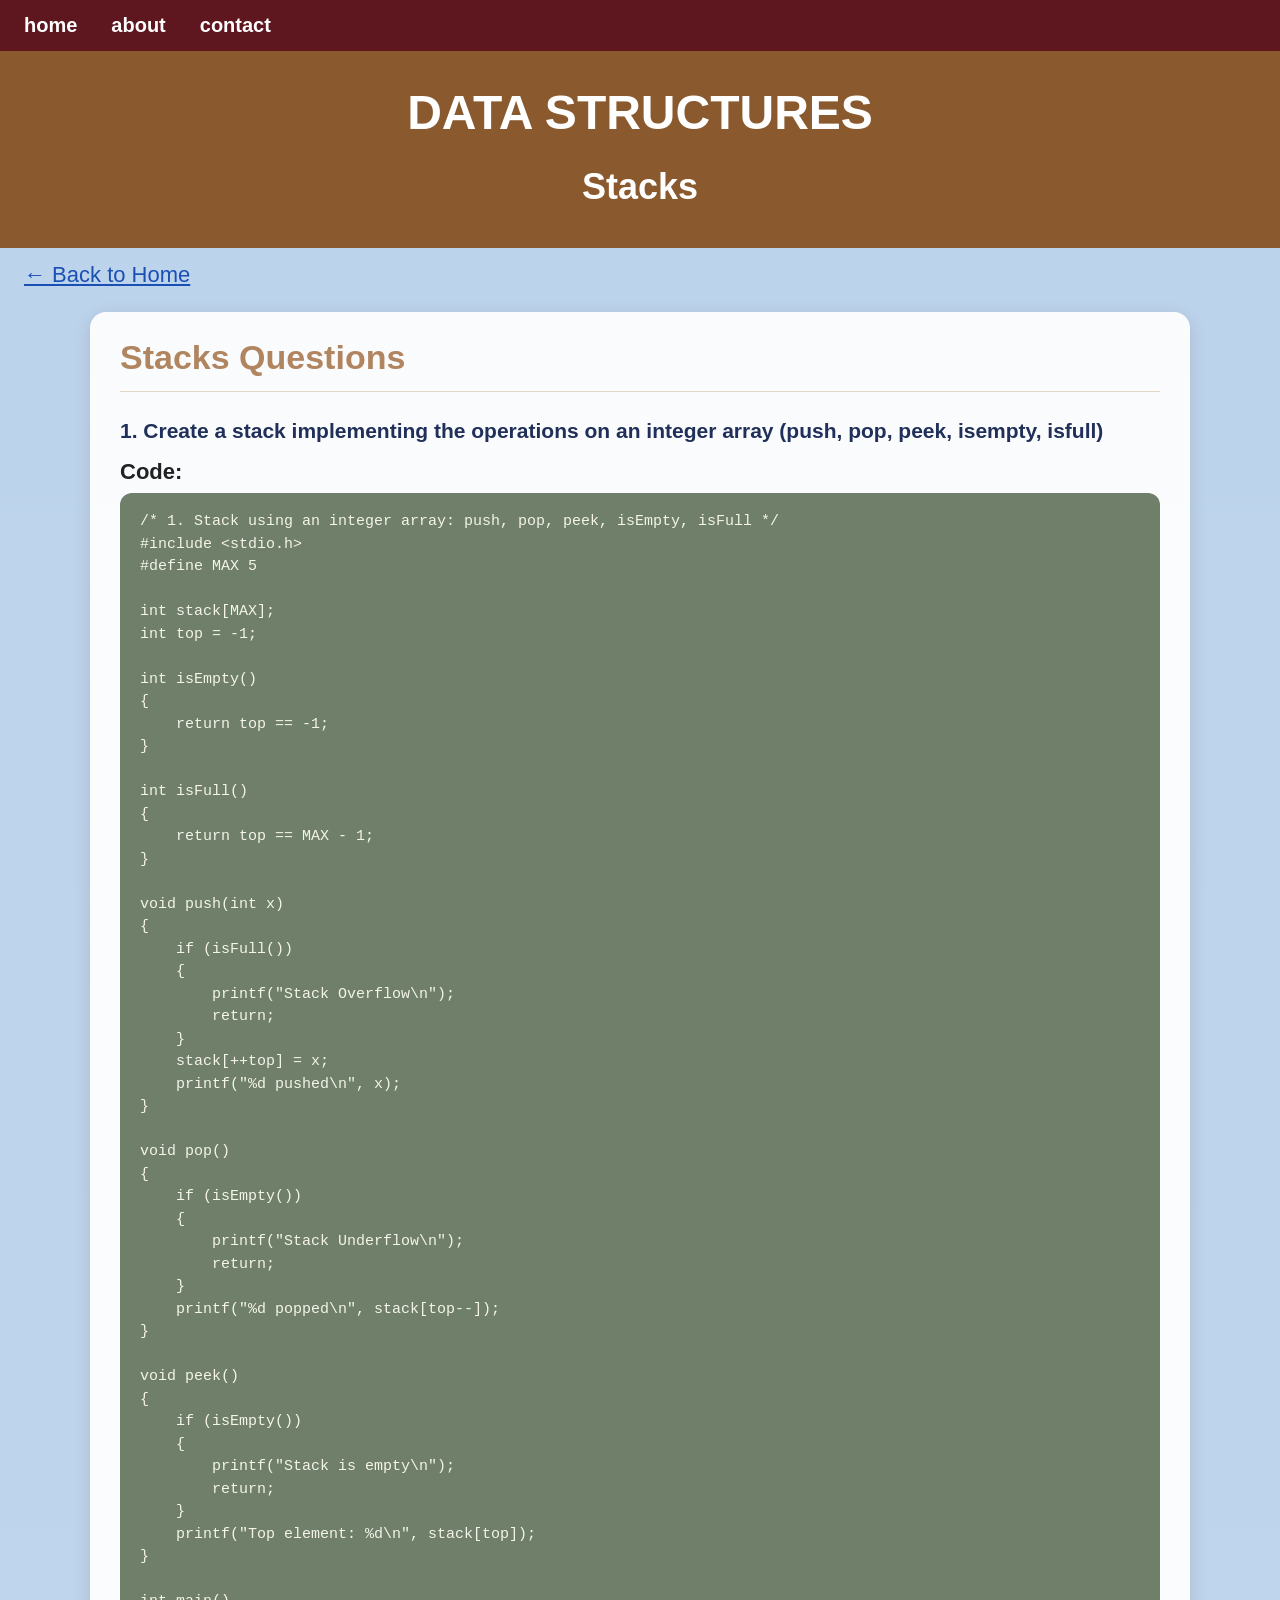
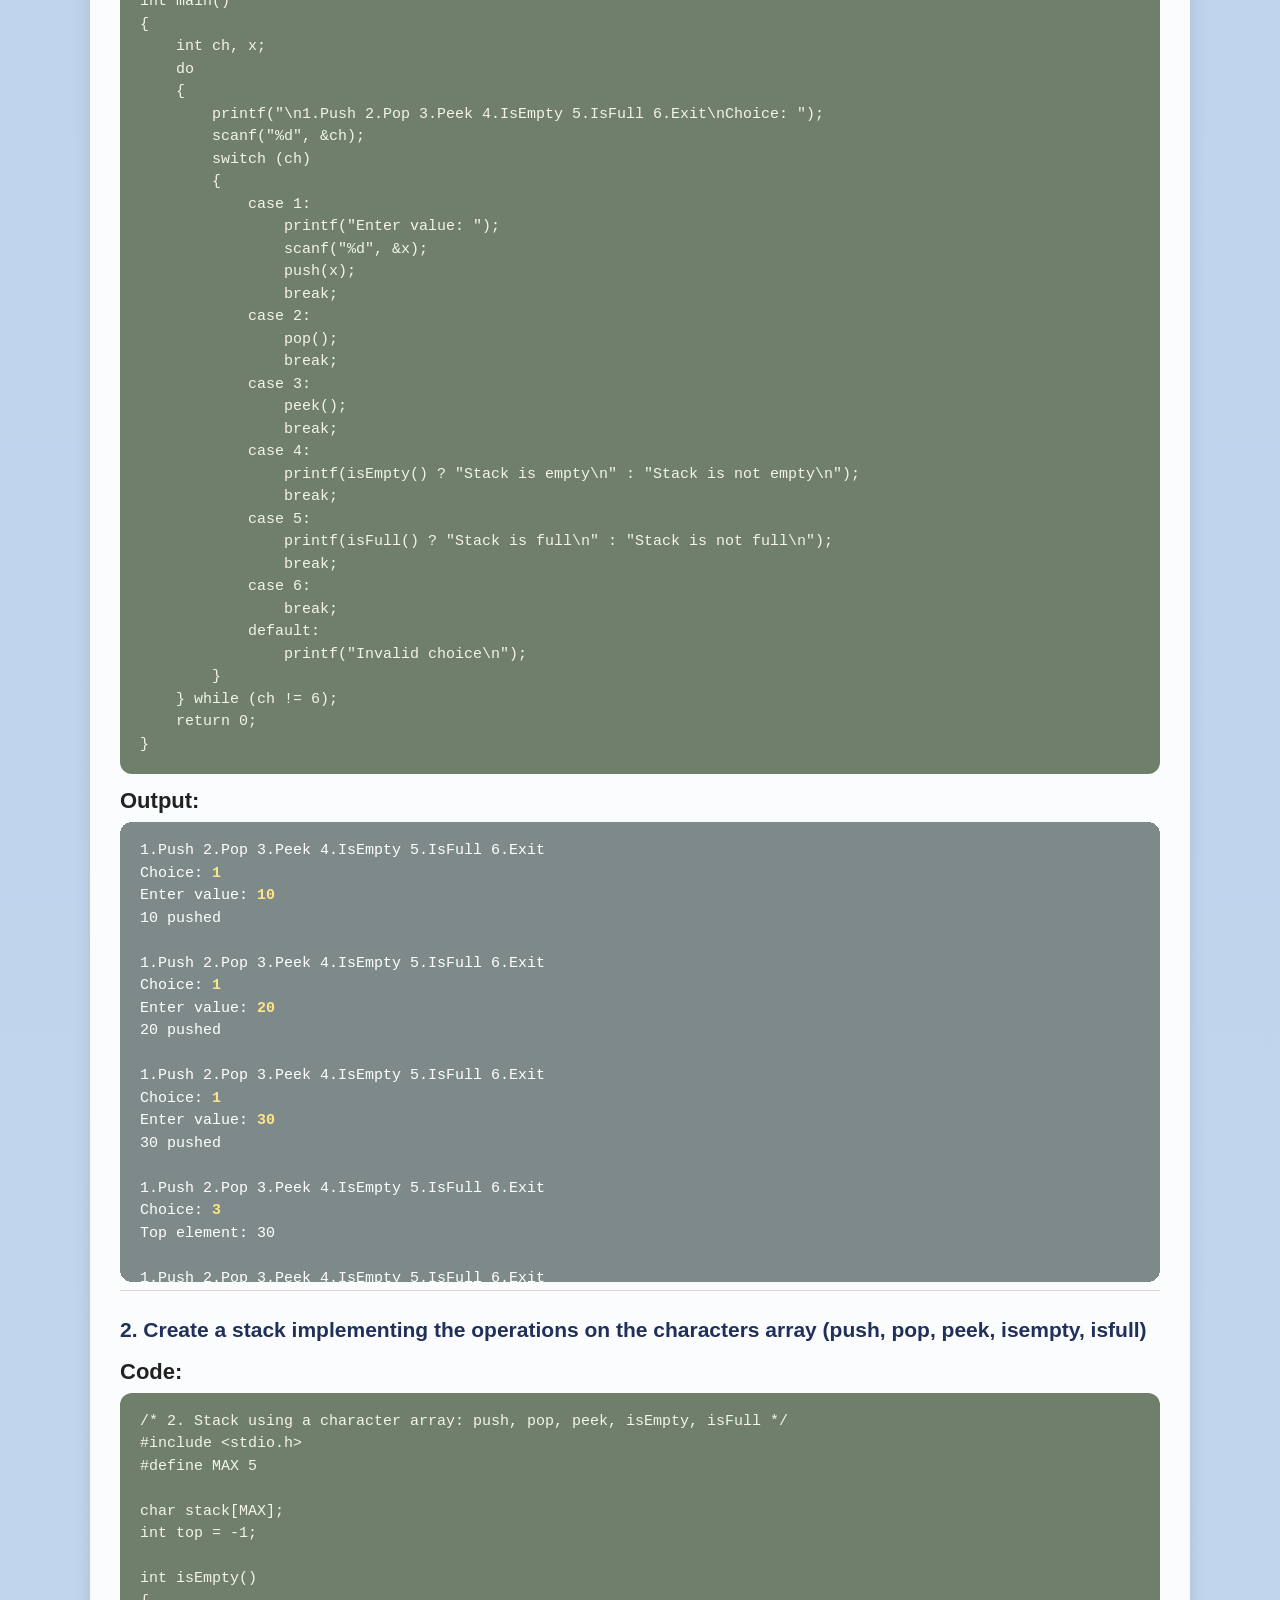
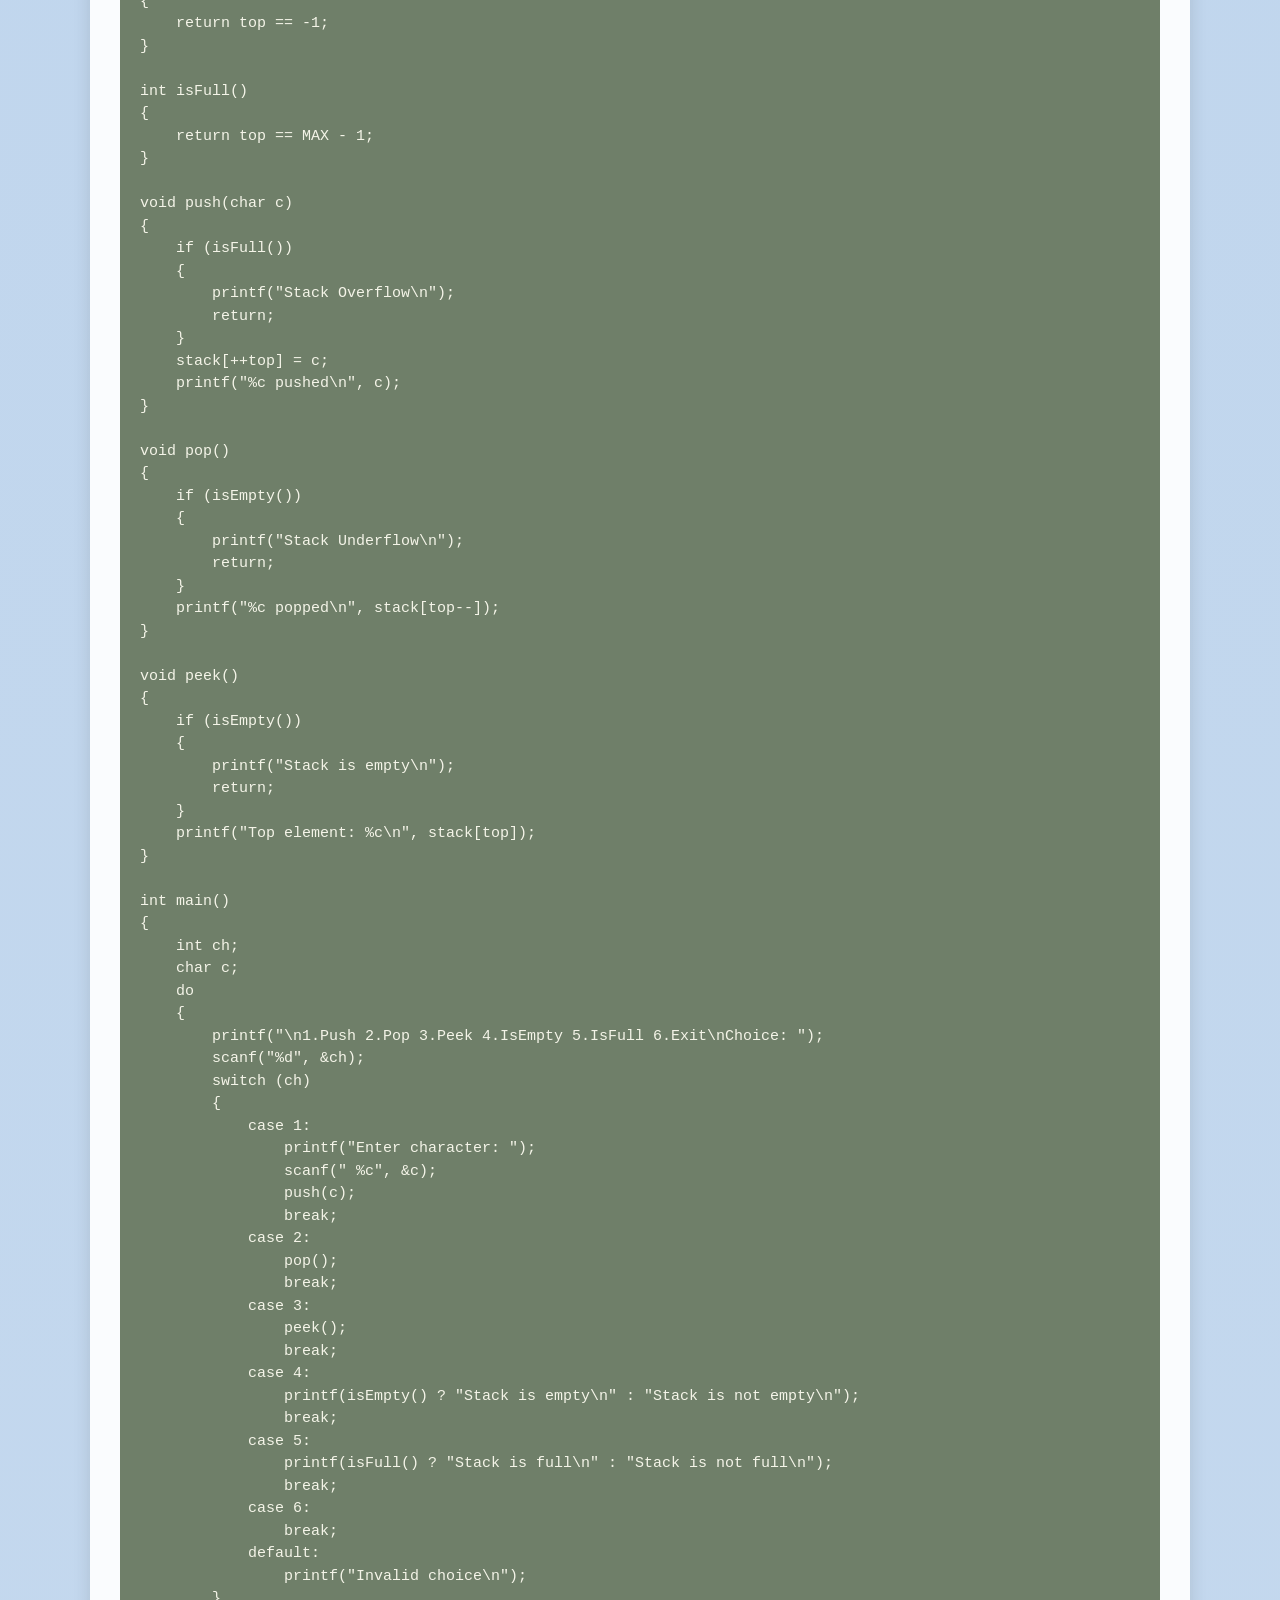
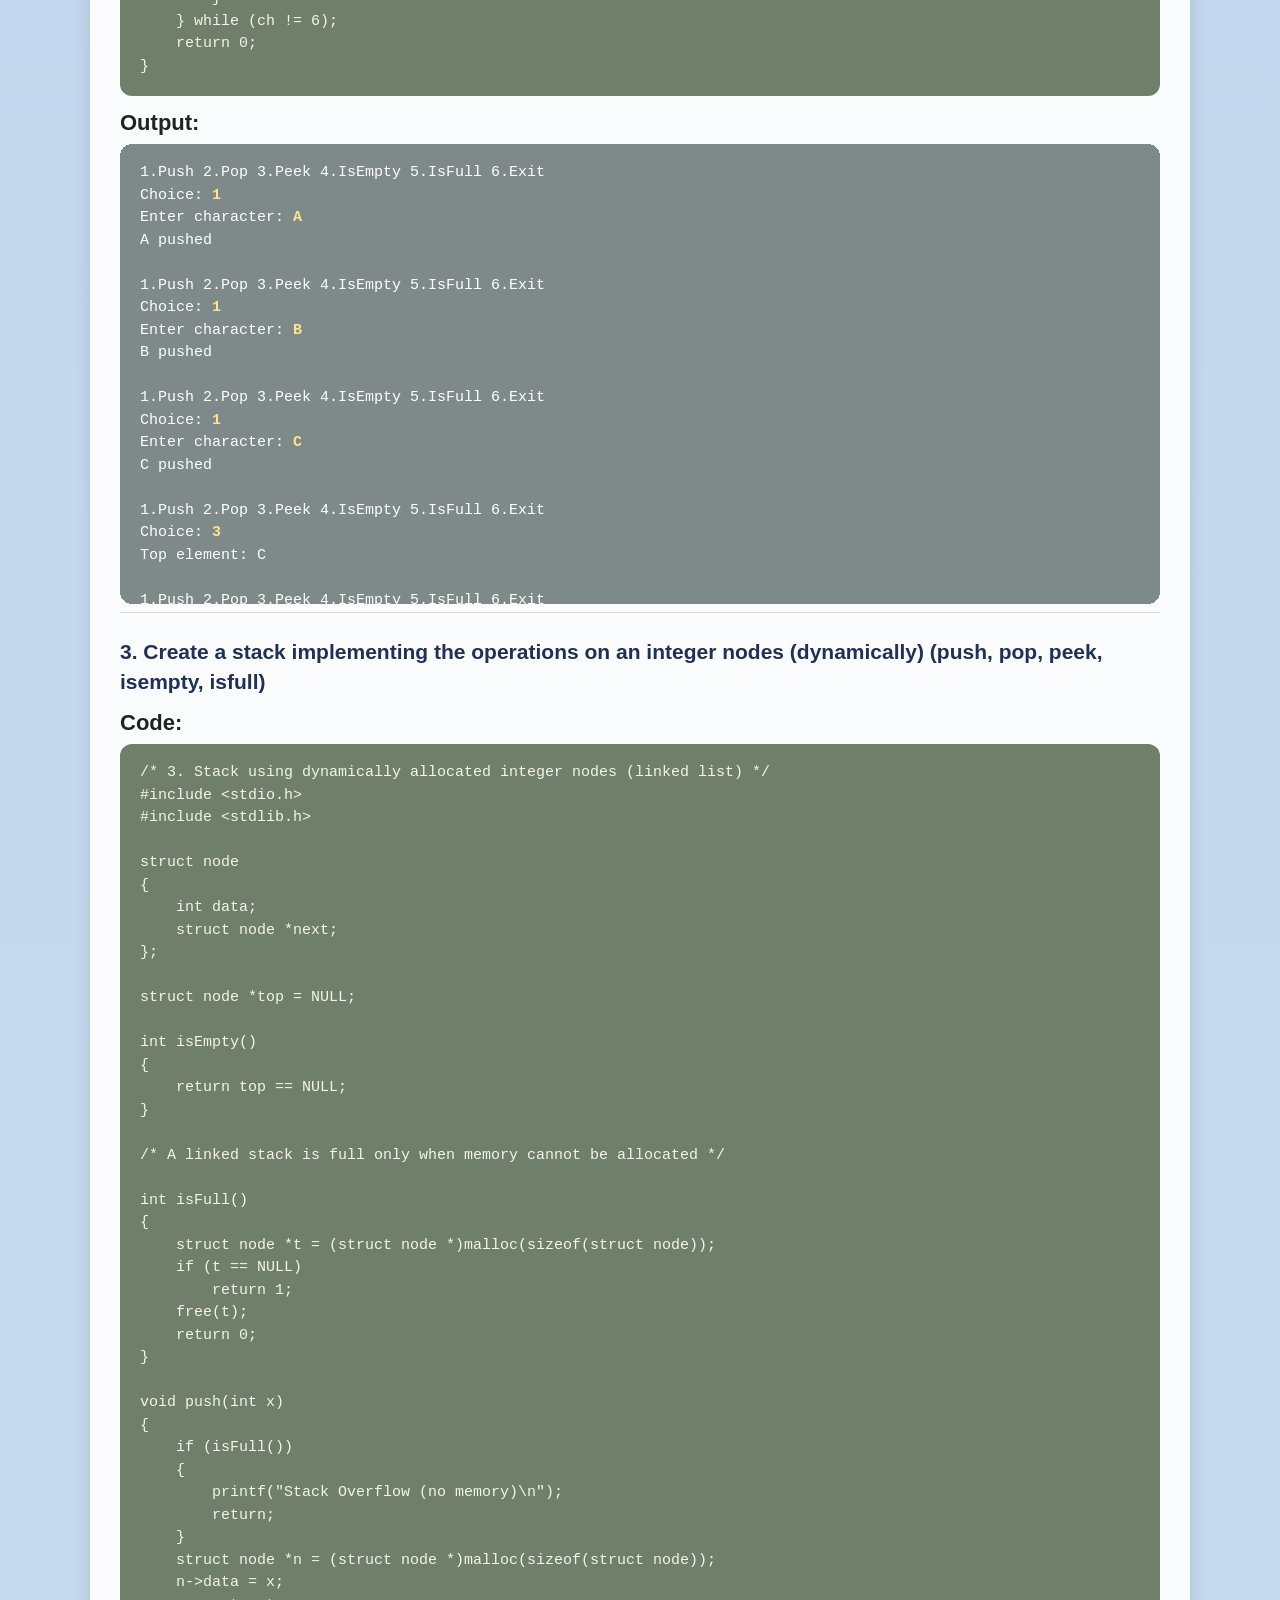
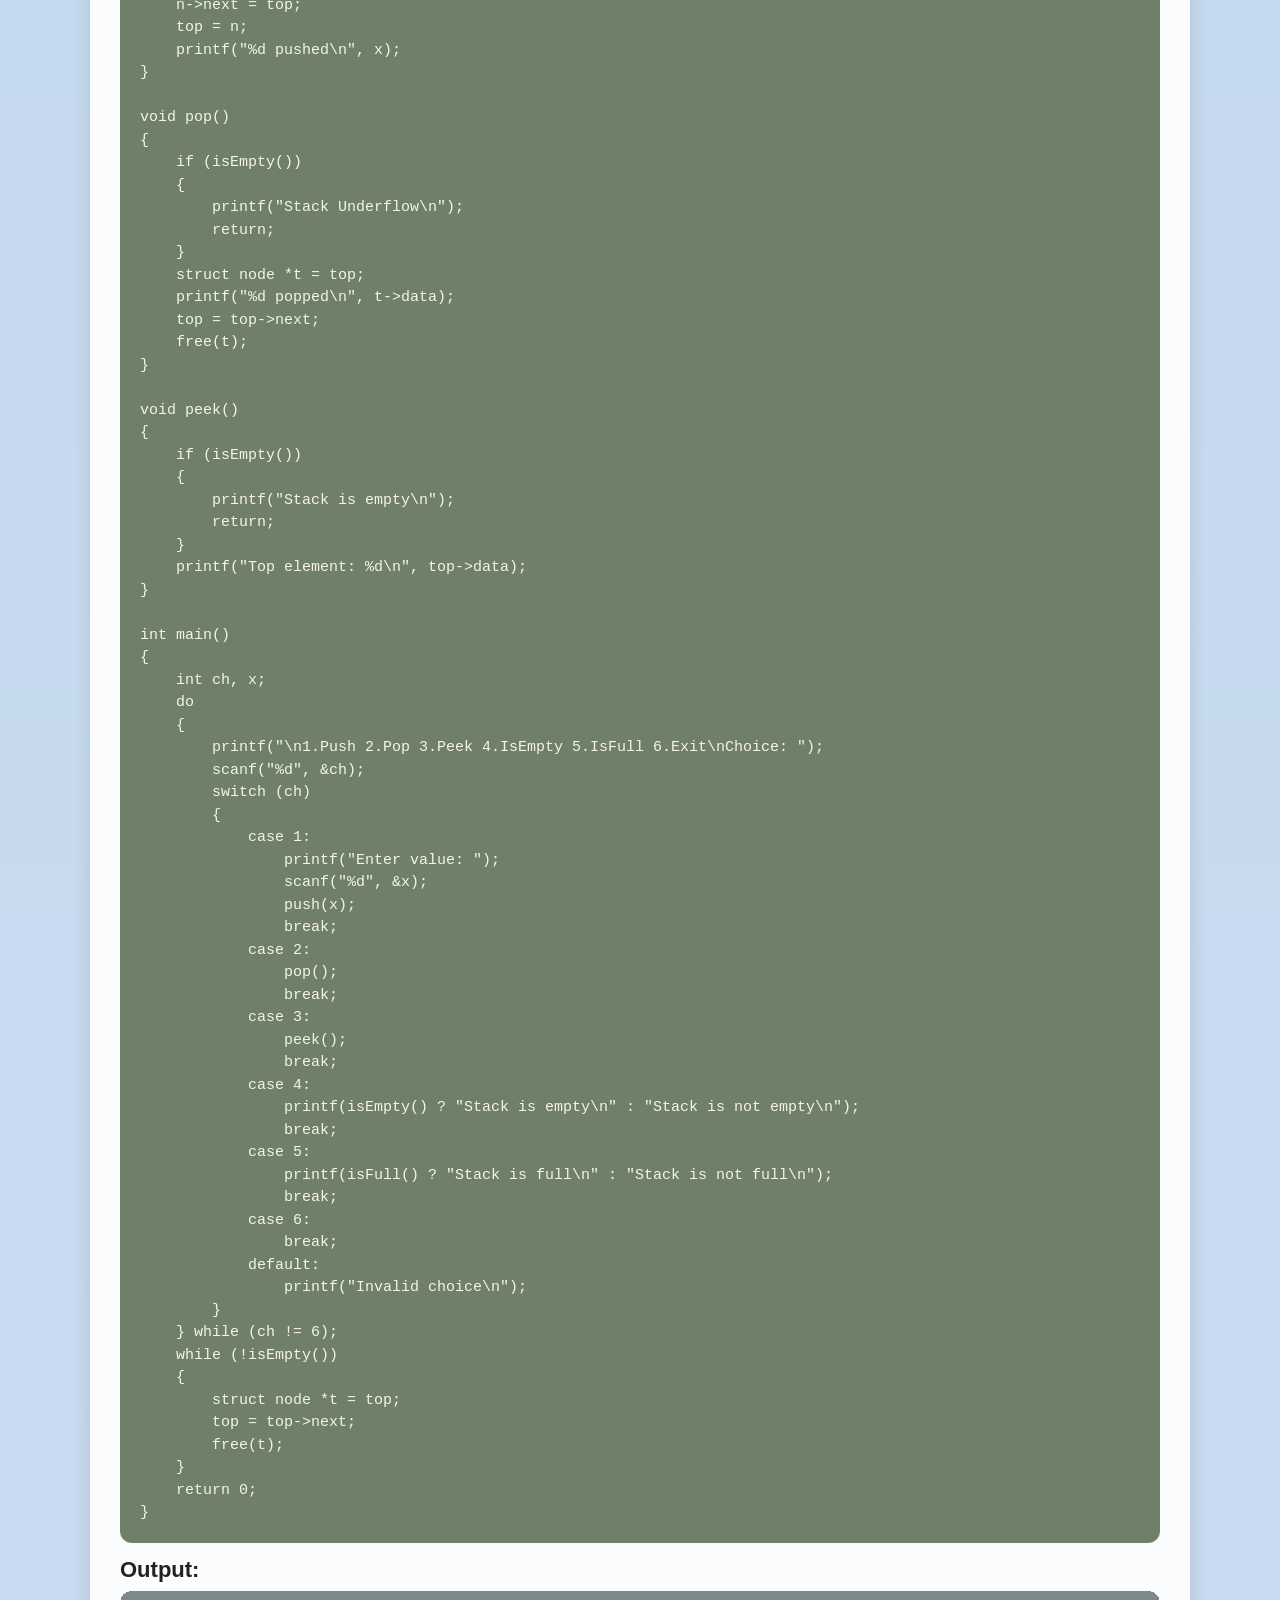
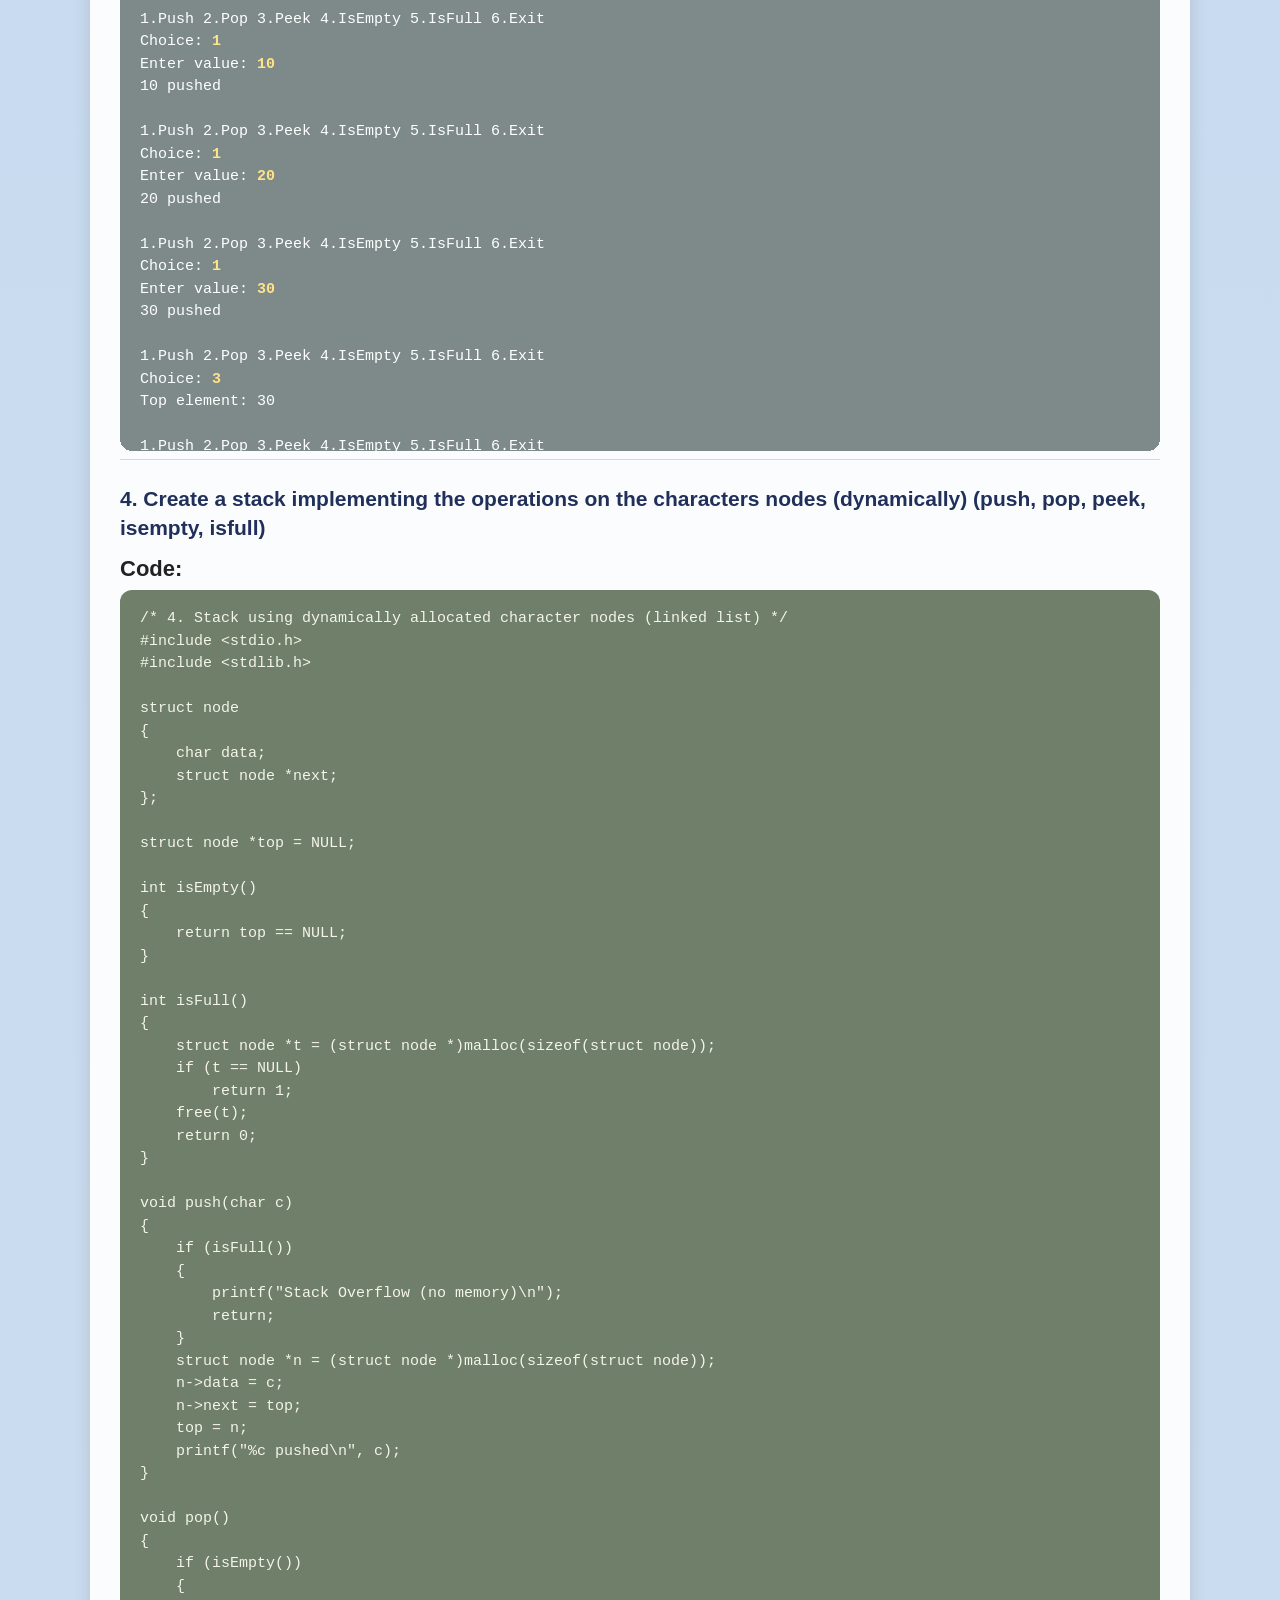
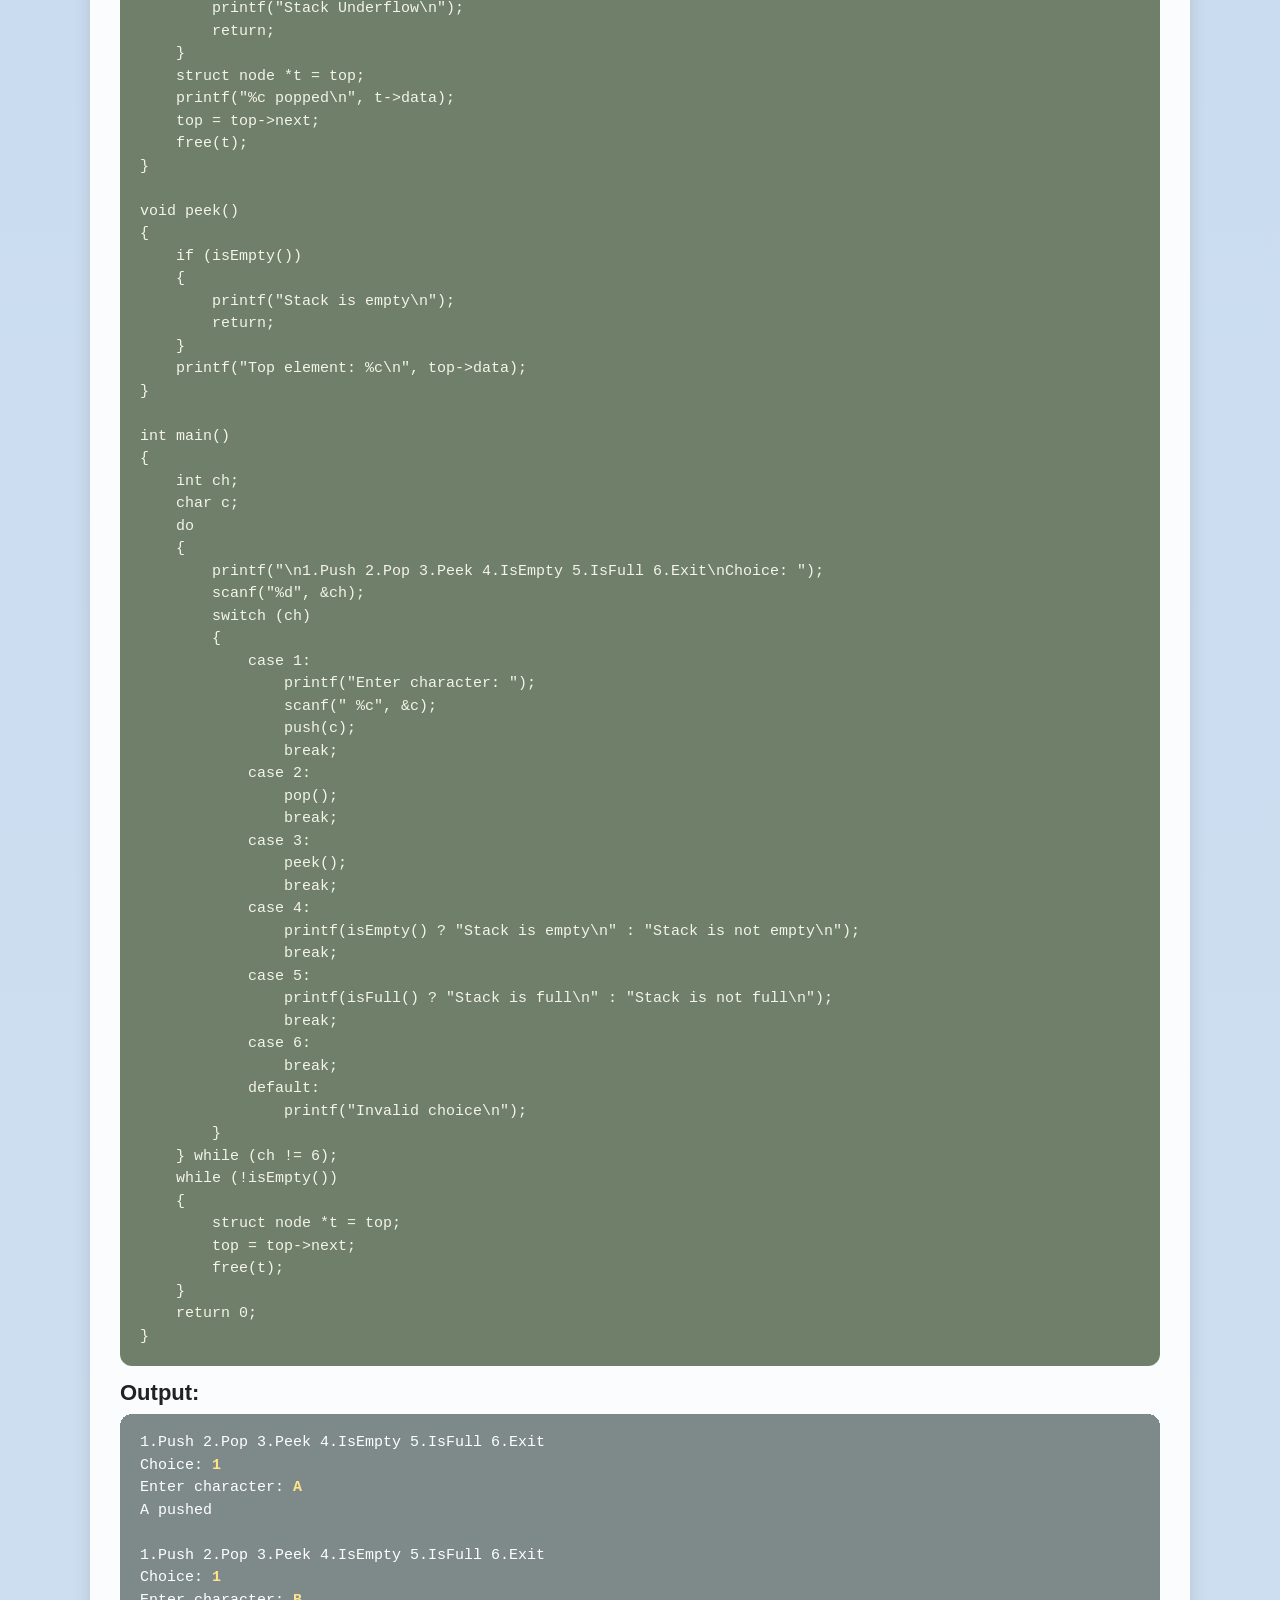
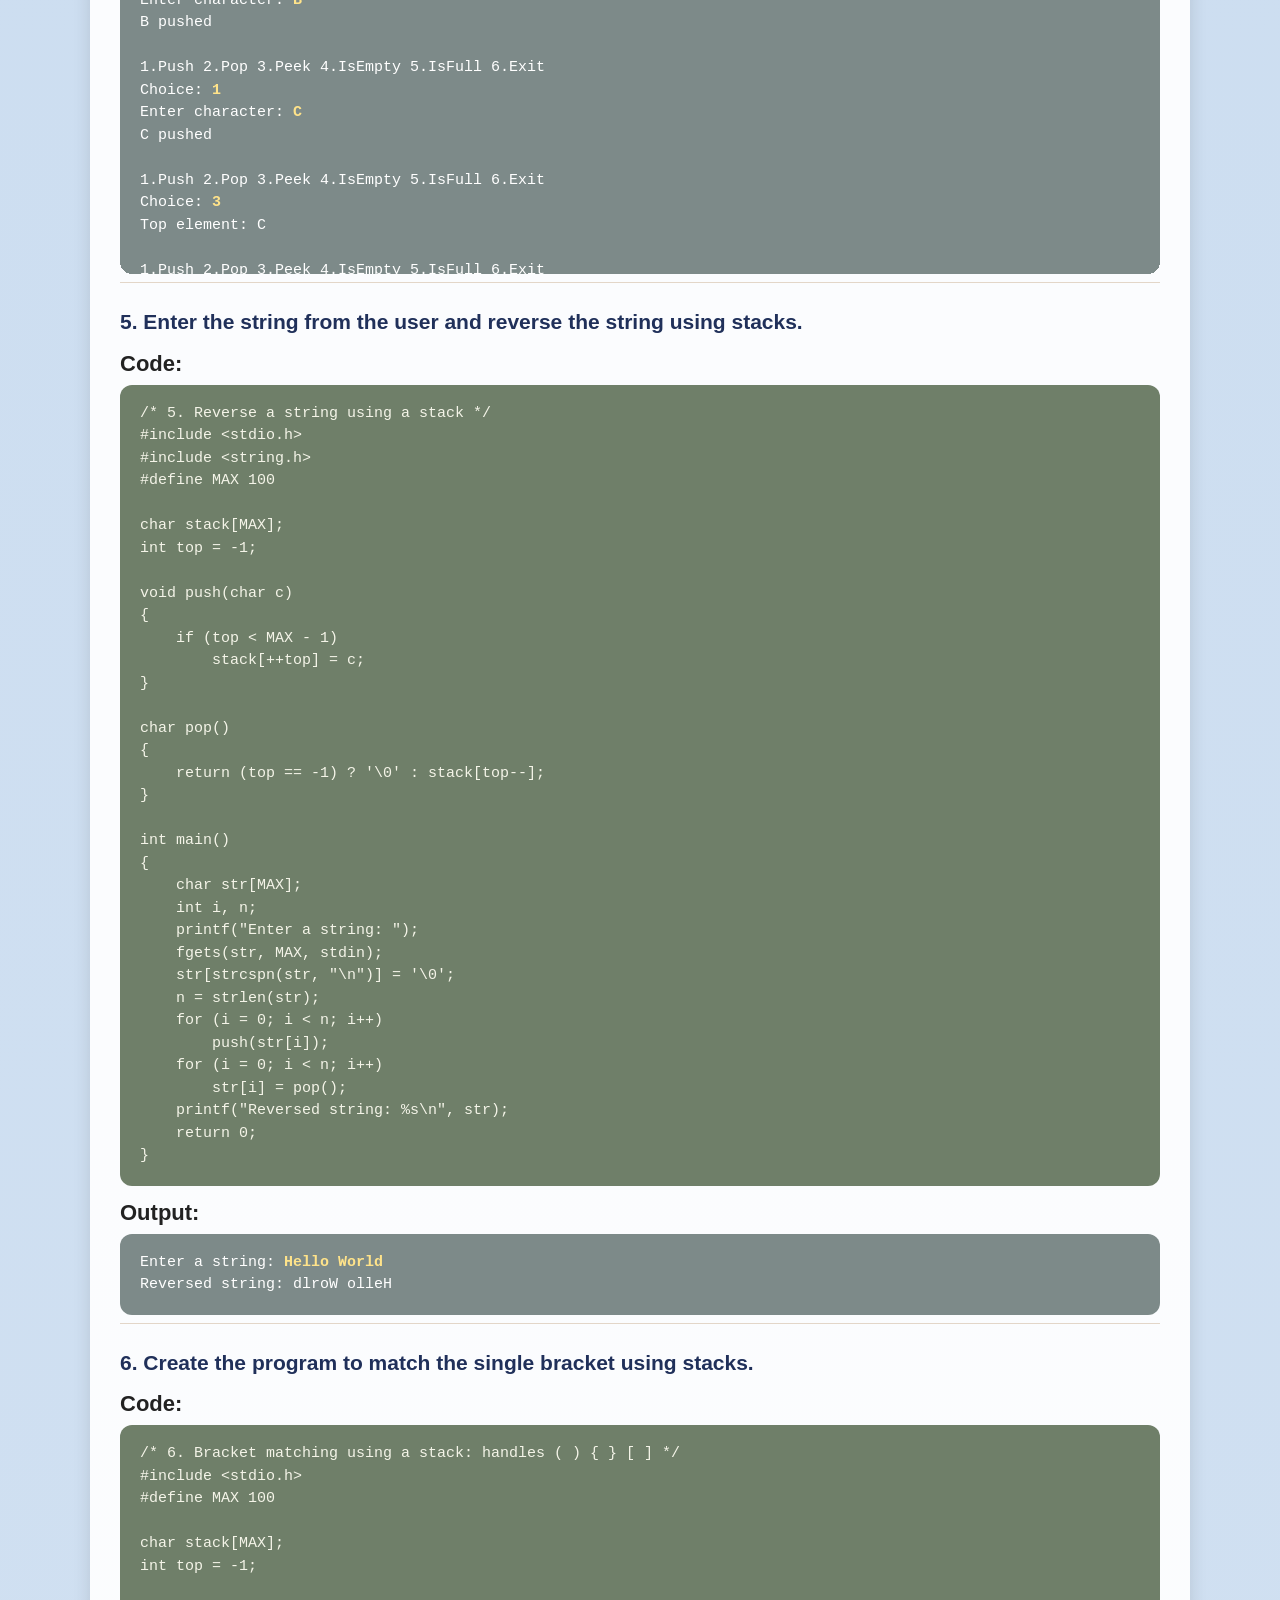
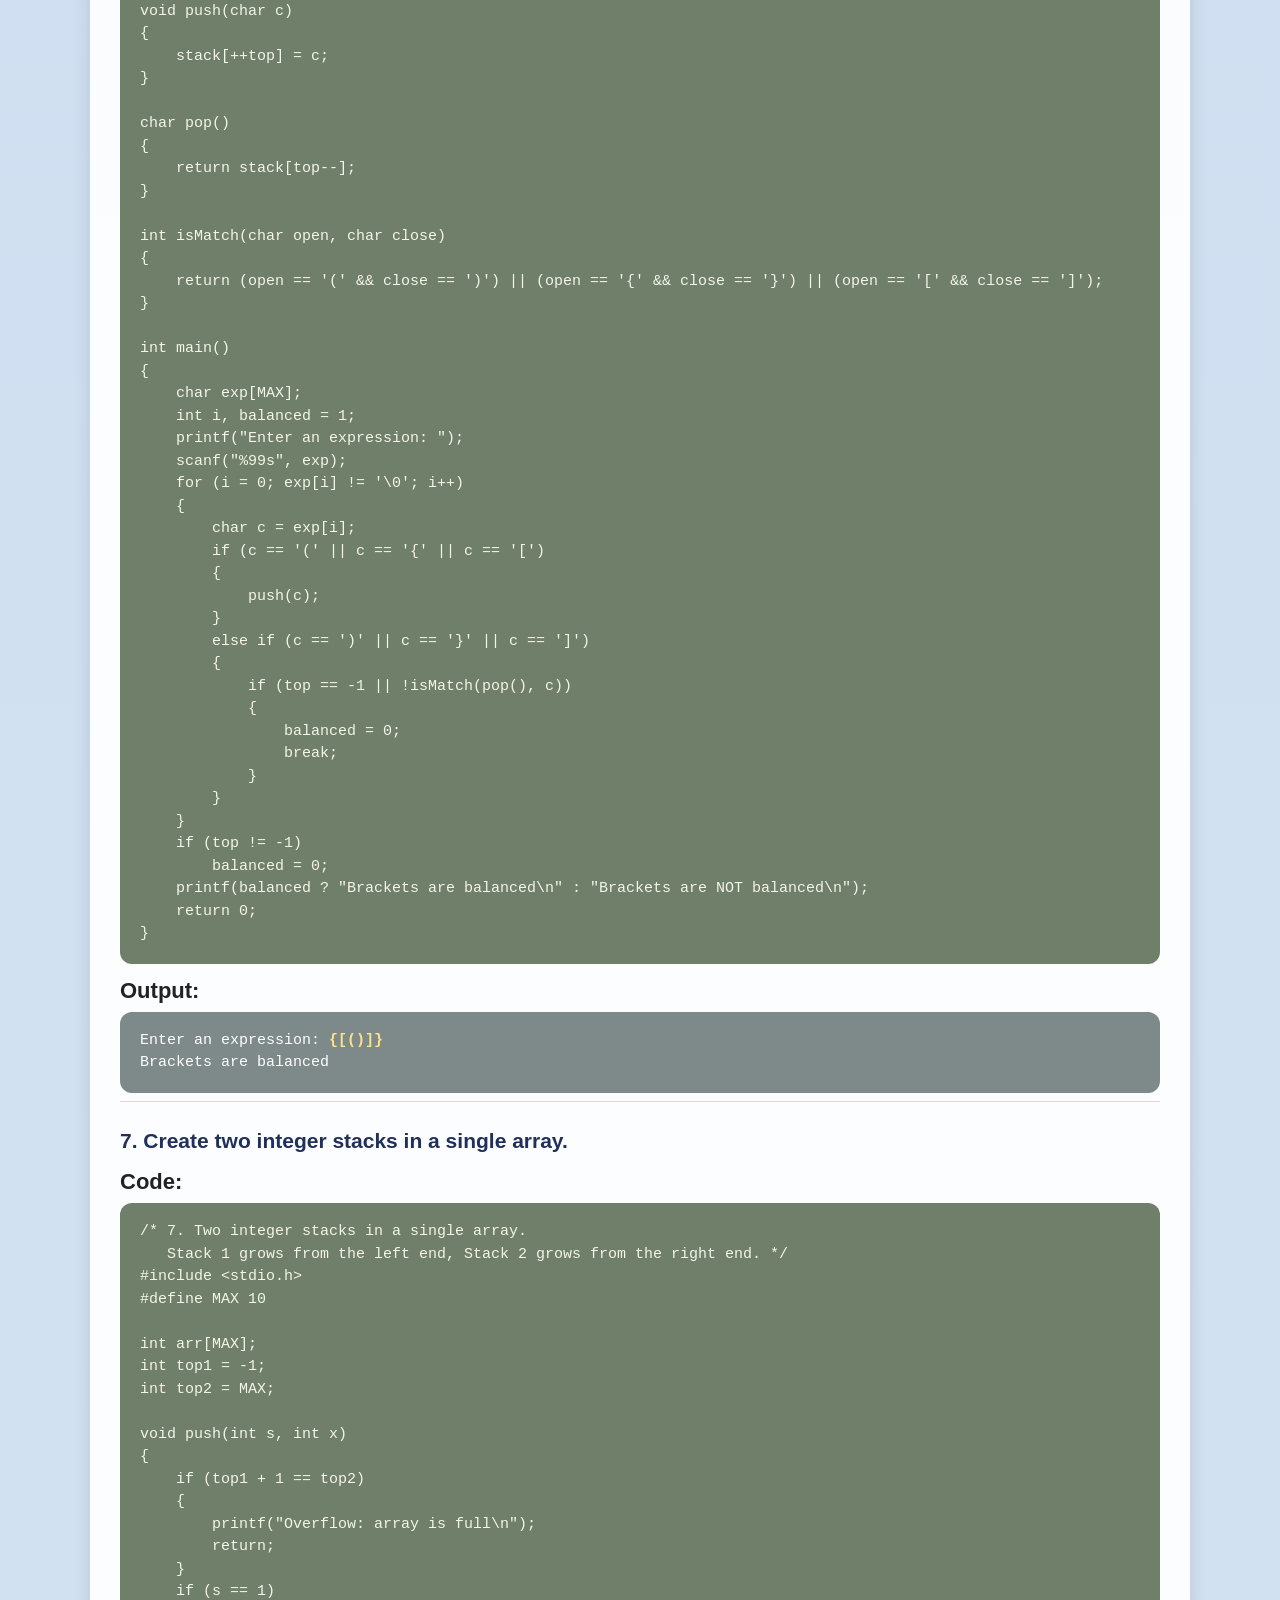
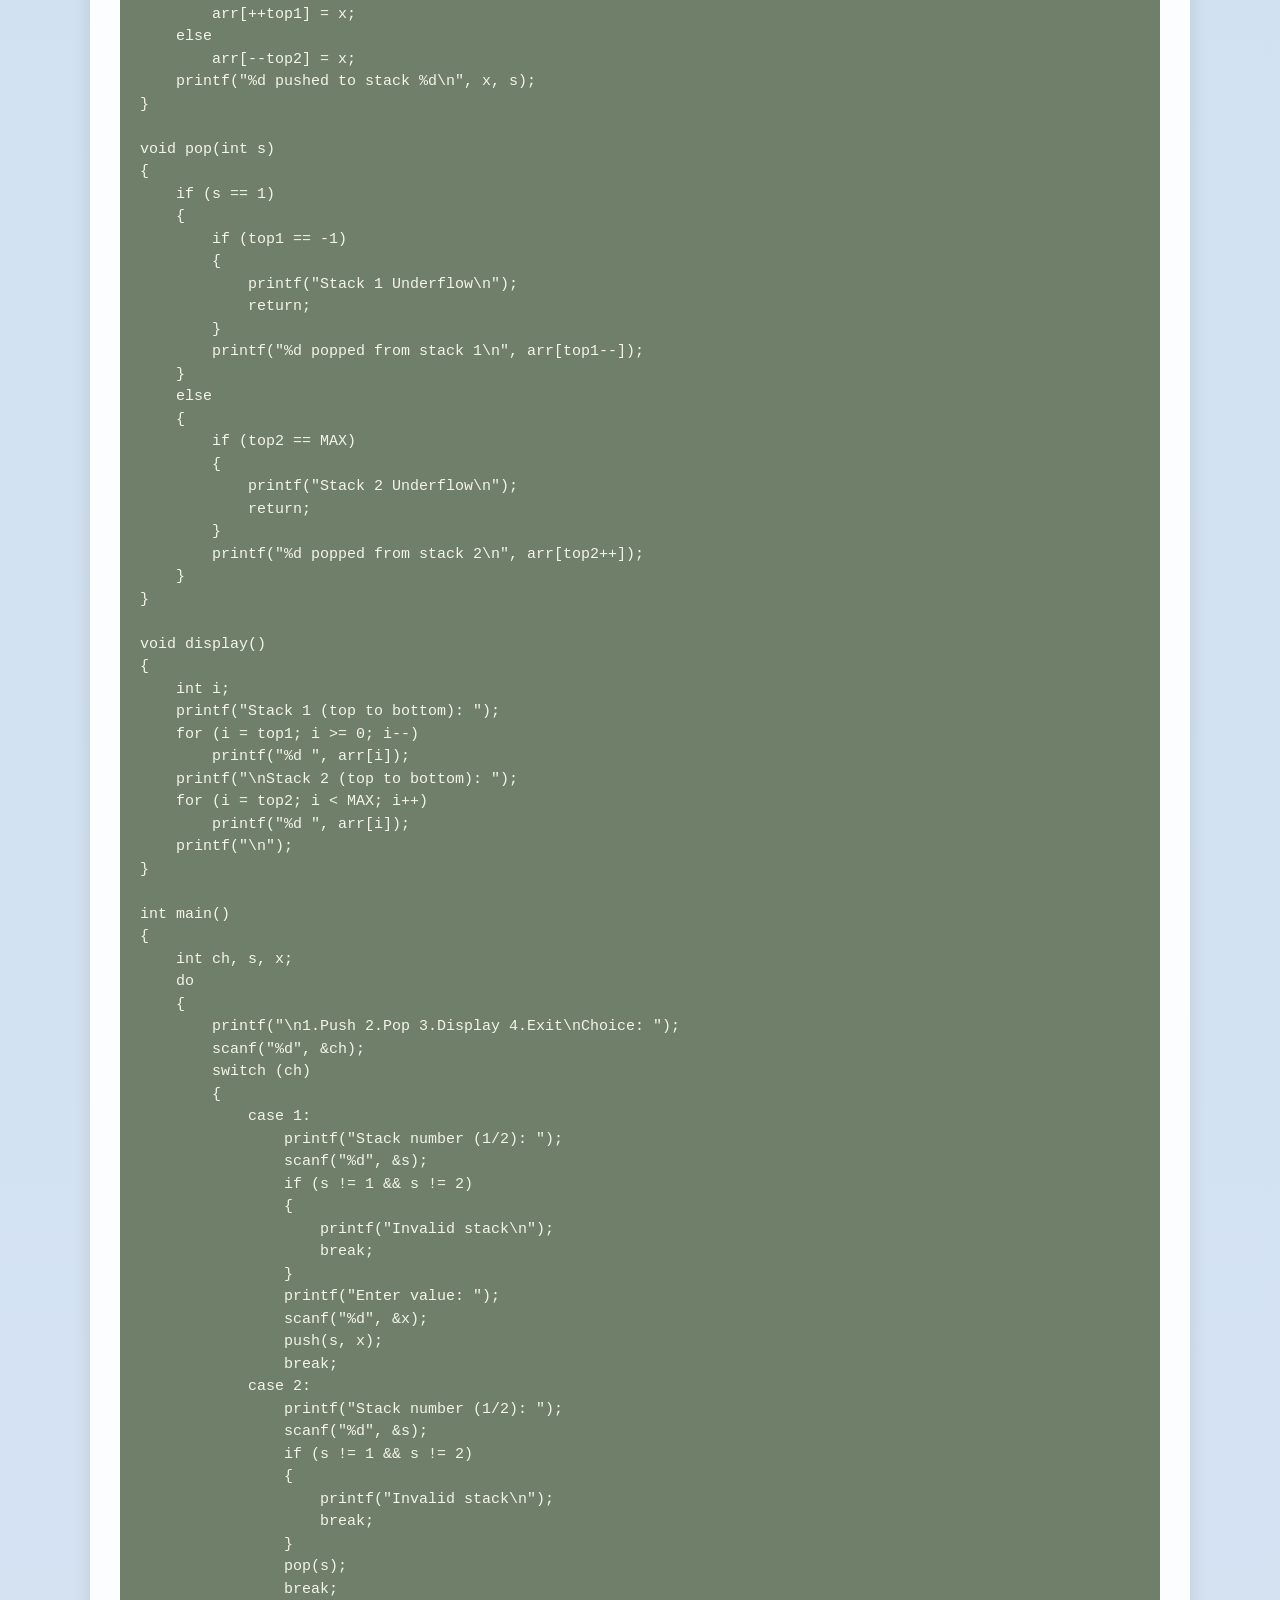
<file: stack.html>
<!DOCTYPE html>
<html lang="en"><head><meta charset="UTF-8"><meta name="viewport" content="width=device-width, initial-scale=1">
<title>Stacks | Data Structures in C</title><style>
*{box-sizing:border-box}
body{margin:0;font-family:Arial,Helvetica,sans-serif;color:#1f2a44;background:linear-gradient(180deg,#bcd3ec,#e9f0f8);min-height:100vh}
nav{background:#5e161f;padding:14px 24px;display:flex;gap:34px}
nav a{color:#fff;font-weight:bold;font-size:20px;text-decoration:none}
nav a:hover{text-decoration:underline}
header{background:#8a5a2e;text-align:center;color:#fff;padding:34px 12px 40px}
header h1{margin:0 0 26px;font-size:48px}
header h2{margin:0;font-size:36px}
.back{display:inline-block;margin:14px 24px;color:#1a4fb4;font-size:22px}
.card{max-width:1100px;margin:10px auto 40px;background:rgba(255,255,255,.92);border-radius:16px;padding:26px 30px;box-shadow:0 4px 18px rgba(0,0,0,.12)}
.card>h2{color:#b08560;font-size:34px;margin:0 0 14px}
.chips{display:flex;flex-wrap:wrap;gap:8px;margin:0 0 10px}
.chips a{background:#8a5a2e;color:#fff;text-decoration:none;border-radius:8px;padding:5px 11px;font-size:14px;font-weight:bold}
.chips a:hover{background:#5e161f}
.q{padding:18px 0 8px;border-top:1px solid #e3d6c8;scroll-margin-top:10px}
.qtext{font-size:21px;font-weight:bold;color:#20305a;margin:6px 0 14px;line-height:1.4}
h3{margin:14px 0 8px;font-size:22px;color:#222}
pre{margin:0;border-radius:12px;padding:18px 20px;overflow:auto;font-family:Consolas,Menlo,monospace;font-size:15px;line-height:1.5;tab-size:4}
pre.code{background:#6f7f69;color:#f4f4e8}
pre.out{background:#7d8a89;color:#fff;max-height:460px}
.in{color:#ffe38a;font-weight:bold}
.wrap{position:relative}
.copy{position:absolute;top:8px;right:10px;background:rgba(255,255,255,.85);color:#333;border:0;border-radius:6px;padding:4px 10px;cursor:pointer;font-size:13px}
.note{font-size:13px;color:#555;margin:6px 2px 0}
footer{text-align:center;padding:26px;color:#fff;background:#5e161f}
/* home */
body.home{background:linear-gradient(180deg,#8d4b22 0%,#c19a8e 70%,#b88f84 100%);color:#fff}
.home h1{text-align:center;font-size:46px;margin:44px 12px 50px}
.grid{max-width:1150px;margin:0 auto;padding:0 20px;display:grid;grid-template-columns:repeat(auto-fit,minmax(250px,1fr));gap:26px}
.box{display:block;background:#f6efe9;color:#c4873f;text-decoration:none;text-align:center;font-weight:bold;font-size:22px;padding:30px 12px;border-radius:14px;box-shadow:0 5px 14px rgba(0,0,0,.2);transition:transform .2s,box-shadow .2s,background .2s,color .2s}
.box small{display:block;margin-top:8px;font-size:14px;font-weight:normal;color:#9b7a55}
.box:hover{transform:translateY(-6px) scale(1.04);background:#fff;color:#7a3a14;box-shadow:0 12px 26px rgba(0,0,0,.35)}
.homefoot{text-align:center;margin:60px 0 40px;font-size:16px}
.page{max-width:800px;margin:30px auto;background:rgba(255,255,255,.92);border-radius:16px;padding:26px 30px}
@media(max-width:640px){header h1{font-size:30px}header h2{font-size:24px}.qtext{font-size:18px}nav{gap:18px}pre{font-size:13px}}
</style></head>
<body><nav><a href="index.html">home</a><a href="about.html">about</a><a href="contact.html">contact</a></nav>
<header><h1>DATA STRUCTURES</h1><h2>Stacks</h2></header>
<a class="back" href="index.html">&larr; Back to Home</a>
<div class="card"><h2>Stacks Questions</h2>
<div class="q" id="q1">
<p class="qtext">1. Create a stack implementing the operations on an integer array (push, pop, peek, isempty, isfull)</p>
<h3>Code:</h3>
<div class="wrap"><pre class="code"><code>/* 1. Stack using an integer array: push, pop, peek, isEmpty, isFull */
#include &lt;stdio.h&gt;
#define MAX 5

int stack[MAX];
int top = -1;

int isEmpty()
{
    return top == -1;
}

int isFull()
{
    return top == MAX - 1;
}

void push(int x)
{
    if (isFull())
    {
        printf(&quot;Stack Overflow\n&quot;);
        return;
    }
    stack[++top] = x;
    printf(&quot;%d pushed\n&quot;, x);
}

void pop()
{
    if (isEmpty())
    {
        printf(&quot;Stack Underflow\n&quot;);
        return;
    }
    printf(&quot;%d popped\n&quot;, stack[top--]);
}

void peek()
{
    if (isEmpty())
    {
        printf(&quot;Stack is empty\n&quot;);
        return;
    }
    printf(&quot;Top element: %d\n&quot;, stack[top]);
}

int main()
{
    int ch, x;
    do
    {
        printf(&quot;\n1.Push 2.Pop 3.Peek 4.IsEmpty 5.IsFull 6.Exit\nChoice: &quot;);
        scanf(&quot;%d&quot;, &amp;ch);
        switch (ch)
        {
            case 1:
                printf(&quot;Enter value: &quot;);
                scanf(&quot;%d&quot;, &amp;x);
                push(x);
                break;
            case 2:
                pop();
                break;
            case 3:
                peek();
                break;
            case 4:
                printf(isEmpty() ? &quot;Stack is empty\n&quot; : &quot;Stack is not empty\n&quot;);
                break;
            case 5:
                printf(isFull() ? &quot;Stack is full\n&quot; : &quot;Stack is not full\n&quot;);
                break;
            case 6:
                break;
            default:
                printf(&quot;Invalid choice\n&quot;);
        }
    } while (ch != 6);
    return 0;
}</code></pre></div>
<h3>Output:</h3>
<pre class="out">
1.Push 2.Pop 3.Peek 4.IsEmpty 5.IsFull 6.Exit
Choice: <span class="in">1
</span>Enter value: <span class="in">10
</span>10 pushed

1.Push 2.Pop 3.Peek 4.IsEmpty 5.IsFull 6.Exit
Choice: <span class="in">1
</span>Enter value: <span class="in">20
</span>20 pushed

1.Push 2.Pop 3.Peek 4.IsEmpty 5.IsFull 6.Exit
Choice: <span class="in">1
</span>Enter value: <span class="in">30
</span>30 pushed

1.Push 2.Pop 3.Peek 4.IsEmpty 5.IsFull 6.Exit
Choice: <span class="in">3
</span>Top element: 30

1.Push 2.Pop 3.Peek 4.IsEmpty 5.IsFull 6.Exit
Choice: <span class="in">2
</span>30 popped

1.Push 2.Pop 3.Peek 4.IsEmpty 5.IsFull 6.Exit
Choice: <span class="in">4
</span>Stack is not empty

1.Push 2.Pop 3.Peek 4.IsEmpty 5.IsFull 6.Exit
Choice: <span class="in">5
</span>Stack is not full

1.Push 2.Pop 3.Peek 4.IsEmpty 5.IsFull 6.Exit
Choice: <span class="in">2
</span>20 popped

1.Push 2.Pop 3.Peek 4.IsEmpty 5.IsFull 6.Exit
Choice: <span class="in">2
</span>10 popped

1.Push 2.Pop 3.Peek 4.IsEmpty 5.IsFull 6.Exit
Choice: <span class="in">2
</span>Stack Underflow

1.Push 2.Pop 3.Peek 4.IsEmpty 5.IsFull 6.Exit
Choice: <span class="in">6
</span></pre>
</div>
<div class="q" id="q2">
<p class="qtext">2. Create a stack implementing the operations on the characters array (push, pop, peek, isempty, isfull)</p>
<h3>Code:</h3>
<div class="wrap"><pre class="code"><code>/* 2. Stack using a character array: push, pop, peek, isEmpty, isFull */
#include &lt;stdio.h&gt;
#define MAX 5

char stack[MAX];
int top = -1;

int isEmpty()
{
    return top == -1;
}

int isFull()
{
    return top == MAX - 1;
}

void push(char c)
{
    if (isFull())
    {
        printf(&quot;Stack Overflow\n&quot;);
        return;
    }
    stack[++top] = c;
    printf(&quot;%c pushed\n&quot;, c);
}

void pop()
{
    if (isEmpty())
    {
        printf(&quot;Stack Underflow\n&quot;);
        return;
    }
    printf(&quot;%c popped\n&quot;, stack[top--]);
}

void peek()
{
    if (isEmpty())
    {
        printf(&quot;Stack is empty\n&quot;);
        return;
    }
    printf(&quot;Top element: %c\n&quot;, stack[top]);
}

int main()
{
    int ch;
    char c;
    do
    {
        printf(&quot;\n1.Push 2.Pop 3.Peek 4.IsEmpty 5.IsFull 6.Exit\nChoice: &quot;);
        scanf(&quot;%d&quot;, &amp;ch);
        switch (ch)
        {
            case 1:
                printf(&quot;Enter character: &quot;);
                scanf(&quot; %c&quot;, &amp;c);
                push(c);
                break;
            case 2:
                pop();
                break;
            case 3:
                peek();
                break;
            case 4:
                printf(isEmpty() ? &quot;Stack is empty\n&quot; : &quot;Stack is not empty\n&quot;);
                break;
            case 5:
                printf(isFull() ? &quot;Stack is full\n&quot; : &quot;Stack is not full\n&quot;);
                break;
            case 6:
                break;
            default:
                printf(&quot;Invalid choice\n&quot;);
        }
    } while (ch != 6);
    return 0;
}</code></pre></div>
<h3>Output:</h3>
<pre class="out">
1.Push 2.Pop 3.Peek 4.IsEmpty 5.IsFull 6.Exit
Choice: <span class="in">1
</span>Enter character: <span class="in">A
</span>A pushed

1.Push 2.Pop 3.Peek 4.IsEmpty 5.IsFull 6.Exit
Choice: <span class="in">1
</span>Enter character: <span class="in">B
</span>B pushed

1.Push 2.Pop 3.Peek 4.IsEmpty 5.IsFull 6.Exit
Choice: <span class="in">1
</span>Enter character: <span class="in">C
</span>C pushed

1.Push 2.Pop 3.Peek 4.IsEmpty 5.IsFull 6.Exit
Choice: <span class="in">3
</span>Top element: C

1.Push 2.Pop 3.Peek 4.IsEmpty 5.IsFull 6.Exit
Choice: <span class="in">2
</span>C popped

1.Push 2.Pop 3.Peek 4.IsEmpty 5.IsFull 6.Exit
Choice: <span class="in">4
</span>Stack is not empty

1.Push 2.Pop 3.Peek 4.IsEmpty 5.IsFull 6.Exit
Choice: <span class="in">5
</span>Stack is not full

1.Push 2.Pop 3.Peek 4.IsEmpty 5.IsFull 6.Exit
Choice: <span class="in">2
</span>B popped

1.Push 2.Pop 3.Peek 4.IsEmpty 5.IsFull 6.Exit
Choice: <span class="in">2
</span>A popped

1.Push 2.Pop 3.Peek 4.IsEmpty 5.IsFull 6.Exit
Choice: <span class="in">2
</span>Stack Underflow

1.Push 2.Pop 3.Peek 4.IsEmpty 5.IsFull 6.Exit
Choice: <span class="in">6
</span></pre>
</div>
<div class="q" id="q3">
<p class="qtext">3. Create a stack implementing the operations on an integer nodes (dynamically) (push, pop, peek, isempty, isfull)</p>
<h3>Code:</h3>
<div class="wrap"><pre class="code"><code>/* 3. Stack using dynamically allocated integer nodes (linked list) */
#include &lt;stdio.h&gt;
#include &lt;stdlib.h&gt;

struct node
{
    int data;
    struct node *next;
};

struct node *top = NULL;

int isEmpty()
{
    return top == NULL;
}

/* A linked stack is full only when memory cannot be allocated */

int isFull()
{
    struct node *t = (struct node *)malloc(sizeof(struct node));
    if (t == NULL)
        return 1;
    free(t);
    return 0;
}

void push(int x)
{
    if (isFull())
    {
        printf(&quot;Stack Overflow (no memory)\n&quot;);
        return;
    }
    struct node *n = (struct node *)malloc(sizeof(struct node));
    n-&gt;data = x;
    n-&gt;next = top;
    top = n;
    printf(&quot;%d pushed\n&quot;, x);
}

void pop()
{
    if (isEmpty())
    {
        printf(&quot;Stack Underflow\n&quot;);
        return;
    }
    struct node *t = top;
    printf(&quot;%d popped\n&quot;, t-&gt;data);
    top = top-&gt;next;
    free(t);
}

void peek()
{
    if (isEmpty())
    {
        printf(&quot;Stack is empty\n&quot;);
        return;
    }
    printf(&quot;Top element: %d\n&quot;, top-&gt;data);
}

int main()
{
    int ch, x;
    do
    {
        printf(&quot;\n1.Push 2.Pop 3.Peek 4.IsEmpty 5.IsFull 6.Exit\nChoice: &quot;);
        scanf(&quot;%d&quot;, &amp;ch);
        switch (ch)
        {
            case 1:
                printf(&quot;Enter value: &quot;);
                scanf(&quot;%d&quot;, &amp;x);
                push(x);
                break;
            case 2:
                pop();
                break;
            case 3:
                peek();
                break;
            case 4:
                printf(isEmpty() ? &quot;Stack is empty\n&quot; : &quot;Stack is not empty\n&quot;);
                break;
            case 5:
                printf(isFull() ? &quot;Stack is full\n&quot; : &quot;Stack is not full\n&quot;);
                break;
            case 6:
                break;
            default:
                printf(&quot;Invalid choice\n&quot;);
        }
    } while (ch != 6);
    while (!isEmpty())
    {
        struct node *t = top;
        top = top-&gt;next;
        free(t);
    }
    return 0;
}</code></pre></div>
<h3>Output:</h3>
<pre class="out">
1.Push 2.Pop 3.Peek 4.IsEmpty 5.IsFull 6.Exit
Choice: <span class="in">1
</span>Enter value: <span class="in">10
</span>10 pushed

1.Push 2.Pop 3.Peek 4.IsEmpty 5.IsFull 6.Exit
Choice: <span class="in">1
</span>Enter value: <span class="in">20
</span>20 pushed

1.Push 2.Pop 3.Peek 4.IsEmpty 5.IsFull 6.Exit
Choice: <span class="in">1
</span>Enter value: <span class="in">30
</span>30 pushed

1.Push 2.Pop 3.Peek 4.IsEmpty 5.IsFull 6.Exit
Choice: <span class="in">3
</span>Top element: 30

1.Push 2.Pop 3.Peek 4.IsEmpty 5.IsFull 6.Exit
Choice: <span class="in">2
</span>30 popped

1.Push 2.Pop 3.Peek 4.IsEmpty 5.IsFull 6.Exit
Choice: <span class="in">4
</span>Stack is not empty

1.Push 2.Pop 3.Peek 4.IsEmpty 5.IsFull 6.Exit
Choice: <span class="in">5
</span>Stack is not full

1.Push 2.Pop 3.Peek 4.IsEmpty 5.IsFull 6.Exit
Choice: <span class="in">2
</span>20 popped

1.Push 2.Pop 3.Peek 4.IsEmpty 5.IsFull 6.Exit
Choice: <span class="in">2
</span>10 popped

1.Push 2.Pop 3.Peek 4.IsEmpty 5.IsFull 6.Exit
Choice: <span class="in">2
</span>Stack Underflow

1.Push 2.Pop 3.Peek 4.IsEmpty 5.IsFull 6.Exit
Choice: <span class="in">6
</span></pre>
</div>
<div class="q" id="q4">
<p class="qtext">4. Create a stack implementing the operations on the characters nodes (dynamically) (push, pop, peek, isempty, isfull)</p>
<h3>Code:</h3>
<div class="wrap"><pre class="code"><code>/* 4. Stack using dynamically allocated character nodes (linked list) */
#include &lt;stdio.h&gt;
#include &lt;stdlib.h&gt;

struct node
{
    char data;
    struct node *next;
};

struct node *top = NULL;

int isEmpty()
{
    return top == NULL;
}

int isFull()
{
    struct node *t = (struct node *)malloc(sizeof(struct node));
    if (t == NULL)
        return 1;
    free(t);
    return 0;
}

void push(char c)
{
    if (isFull())
    {
        printf(&quot;Stack Overflow (no memory)\n&quot;);
        return;
    }
    struct node *n = (struct node *)malloc(sizeof(struct node));
    n-&gt;data = c;
    n-&gt;next = top;
    top = n;
    printf(&quot;%c pushed\n&quot;, c);
}

void pop()
{
    if (isEmpty())
    {
        printf(&quot;Stack Underflow\n&quot;);
        return;
    }
    struct node *t = top;
    printf(&quot;%c popped\n&quot;, t-&gt;data);
    top = top-&gt;next;
    free(t);
}

void peek()
{
    if (isEmpty())
    {
        printf(&quot;Stack is empty\n&quot;);
        return;
    }
    printf(&quot;Top element: %c\n&quot;, top-&gt;data);
}

int main()
{
    int ch;
    char c;
    do
    {
        printf(&quot;\n1.Push 2.Pop 3.Peek 4.IsEmpty 5.IsFull 6.Exit\nChoice: &quot;);
        scanf(&quot;%d&quot;, &amp;ch);
        switch (ch)
        {
            case 1:
                printf(&quot;Enter character: &quot;);
                scanf(&quot; %c&quot;, &amp;c);
                push(c);
                break;
            case 2:
                pop();
                break;
            case 3:
                peek();
                break;
            case 4:
                printf(isEmpty() ? &quot;Stack is empty\n&quot; : &quot;Stack is not empty\n&quot;);
                break;
            case 5:
                printf(isFull() ? &quot;Stack is full\n&quot; : &quot;Stack is not full\n&quot;);
                break;
            case 6:
                break;
            default:
                printf(&quot;Invalid choice\n&quot;);
        }
    } while (ch != 6);
    while (!isEmpty())
    {
        struct node *t = top;
        top = top-&gt;next;
        free(t);
    }
    return 0;
}</code></pre></div>
<h3>Output:</h3>
<pre class="out">
1.Push 2.Pop 3.Peek 4.IsEmpty 5.IsFull 6.Exit
Choice: <span class="in">1
</span>Enter character: <span class="in">A
</span>A pushed

1.Push 2.Pop 3.Peek 4.IsEmpty 5.IsFull 6.Exit
Choice: <span class="in">1
</span>Enter character: <span class="in">B
</span>B pushed

1.Push 2.Pop 3.Peek 4.IsEmpty 5.IsFull 6.Exit
Choice: <span class="in">1
</span>Enter character: <span class="in">C
</span>C pushed

1.Push 2.Pop 3.Peek 4.IsEmpty 5.IsFull 6.Exit
Choice: <span class="in">3
</span>Top element: C

1.Push 2.Pop 3.Peek 4.IsEmpty 5.IsFull 6.Exit
Choice: <span class="in">2
</span>C popped

1.Push 2.Pop 3.Peek 4.IsEmpty 5.IsFull 6.Exit
Choice: <span class="in">4
</span>Stack is not empty

1.Push 2.Pop 3.Peek 4.IsEmpty 5.IsFull 6.Exit
Choice: <span class="in">5
</span>Stack is not full

1.Push 2.Pop 3.Peek 4.IsEmpty 5.IsFull 6.Exit
Choice: <span class="in">2
</span>B popped

1.Push 2.Pop 3.Peek 4.IsEmpty 5.IsFull 6.Exit
Choice: <span class="in">2
</span>A popped

1.Push 2.Pop 3.Peek 4.IsEmpty 5.IsFull 6.Exit
Choice: <span class="in">2
</span>Stack Underflow

1.Push 2.Pop 3.Peek 4.IsEmpty 5.IsFull 6.Exit
Choice: <span class="in">6
</span></pre>
</div>
<div class="q" id="q5">
<p class="qtext">5. Enter the string from the user and reverse the string using stacks.</p>
<h3>Code:</h3>
<div class="wrap"><pre class="code"><code>/* 5. Reverse a string using a stack */
#include &lt;stdio.h&gt;
#include &lt;string.h&gt;
#define MAX 100

char stack[MAX];
int top = -1;

void push(char c)
{
    if (top &lt; MAX - 1)
        stack[++top] = c;
}

char pop()
{
    return (top == -1) ? &#x27;\0&#x27; : stack[top--];
}

int main()
{
    char str[MAX];
    int i, n;
    printf(&quot;Enter a string: &quot;);
    fgets(str, MAX, stdin);
    str[strcspn(str, &quot;\n&quot;)] = &#x27;\0&#x27;;
    n = strlen(str);
    for (i = 0; i &lt; n; i++)
        push(str[i]);
    for (i = 0; i &lt; n; i++)
        str[i] = pop();
    printf(&quot;Reversed string: %s\n&quot;, str);
    return 0;
}</code></pre></div>
<h3>Output:</h3>
<pre class="out">Enter a string: <span class="in">Hello World
</span>Reversed string: dlroW olleH</pre>
</div>
<div class="q" id="q6">
<p class="qtext">6. Create the program to match the single bracket using stacks.</p>
<h3>Code:</h3>
<div class="wrap"><pre class="code"><code>/* 6. Bracket matching using a stack: handles ( ) { } [ ] */
#include &lt;stdio.h&gt;
#define MAX 100

char stack[MAX];
int top = -1;

void push(char c)
{
    stack[++top] = c;
}

char pop()
{
    return stack[top--];
}

int isMatch(char open, char close)
{
    return (open == &#x27;(&#x27; &amp;&amp; close == &#x27;)&#x27;) || (open == &#x27;{&#x27; &amp;&amp; close == &#x27;}&#x27;) || (open == &#x27;[&#x27; &amp;&amp; close == &#x27;]&#x27;);
}

int main()
{
    char exp[MAX];
    int i, balanced = 1;
    printf(&quot;Enter an expression: &quot;);
    scanf(&quot;%99s&quot;, exp);
    for (i = 0; exp[i] != &#x27;\0&#x27;; i++)
    {
        char c = exp[i];
        if (c == &#x27;(&#x27; || c == &#x27;{&#x27; || c == &#x27;[&#x27;)
        {
            push(c);
        }
        else if (c == &#x27;)&#x27; || c == &#x27;}&#x27; || c == &#x27;]&#x27;)
        {
            if (top == -1 || !isMatch(pop(), c))
            {
                balanced = 0;
                break;
            }
        }
    }
    if (top != -1)
        balanced = 0;
    printf(balanced ? &quot;Brackets are balanced\n&quot; : &quot;Brackets are NOT balanced\n&quot;);
    return 0;
}</code></pre></div>
<h3>Output:</h3>
<pre class="out">Enter an expression: <span class="in">{[()]}
</span>Brackets are balanced</pre>
</div>
<div class="q" id="q7">
<p class="qtext">7. Create two integer stacks in a single array.</p>
<h3>Code:</h3>
<div class="wrap"><pre class="code"><code>/* 7. Two integer stacks in a single array.
   Stack 1 grows from the left end, Stack 2 grows from the right end. */
#include &lt;stdio.h&gt;
#define MAX 10

int arr[MAX];
int top1 = -1;
int top2 = MAX;

void push(int s, int x)
{
    if (top1 + 1 == top2)
    {
        printf(&quot;Overflow: array is full\n&quot;);
        return;
    }
    if (s == 1)
        arr[++top1] = x;
    else
        arr[--top2] = x;
    printf(&quot;%d pushed to stack %d\n&quot;, x, s);
}

void pop(int s)
{
    if (s == 1)
    {
        if (top1 == -1)
        {
            printf(&quot;Stack 1 Underflow\n&quot;);
            return;
        }
        printf(&quot;%d popped from stack 1\n&quot;, arr[top1--]);
    }
    else
    {
        if (top2 == MAX)
        {
            printf(&quot;Stack 2 Underflow\n&quot;);
            return;
        }
        printf(&quot;%d popped from stack 2\n&quot;, arr[top2++]);
    }
}

void display()
{
    int i;
    printf(&quot;Stack 1 (top to bottom): &quot;);
    for (i = top1; i &gt;= 0; i--)
        printf(&quot;%d &quot;, arr[i]);
    printf(&quot;\nStack 2 (top to bottom): &quot;);
    for (i = top2; i &lt; MAX; i++)
        printf(&quot;%d &quot;, arr[i]);
    printf(&quot;\n&quot;);
}

int main()
{
    int ch, s, x;
    do
    {
        printf(&quot;\n1.Push 2.Pop 3.Display 4.Exit\nChoice: &quot;);
        scanf(&quot;%d&quot;, &amp;ch);
        switch (ch)
        {
            case 1:
                printf(&quot;Stack number (1/2): &quot;);
                scanf(&quot;%d&quot;, &amp;s);
                if (s != 1 &amp;&amp; s != 2)
                {
                    printf(&quot;Invalid stack\n&quot;);
                    break;
                }
                printf(&quot;Enter value: &quot;);
                scanf(&quot;%d&quot;, &amp;x);
                push(s, x);
                break;
            case 2:
                printf(&quot;Stack number (1/2): &quot;);
                scanf(&quot;%d&quot;, &amp;s);
                if (s != 1 &amp;&amp; s != 2)
                {
                    printf(&quot;Invalid stack\n&quot;);
                    break;
                }
                pop(s);
                break;
            case 3:
                display();
                break;
            case 4:
                break;
            default:
                printf(&quot;Invalid choice\n&quot;);
        }
    } while (ch != 4);
    return 0;
}</code></pre></div>
<h3>Output:</h3>
<pre class="out">
1.Push 2.Pop 3.Display 4.Exit
Choice: <span class="in">1
</span>Stack number (1/2): <span class="in">1
</span>Enter value: <span class="in">10
</span>10 pushed to stack 1

1.Push 2.Pop 3.Display 4.Exit
Choice: <span class="in">1
</span>Stack number (1/2): <span class="in">1
</span>Enter value: <span class="in">20
</span>20 pushed to stack 1

1.Push 2.Pop 3.Display 4.Exit
Choice: <span class="in">1
</span>Stack number (1/2): <span class="in">2
</span>Enter value: <span class="in">99
</span>99 pushed to stack 2

1.Push 2.Pop 3.Display 4.Exit
Choice: <span class="in">1
</span>Stack number (1/2): <span class="in">2
</span>Enter value: <span class="in">88
</span>88 pushed to stack 2

1.Push 2.Pop 3.Display 4.Exit
Choice: <span class="in">3
</span>Stack 1 (top to bottom): 20 10 
Stack 2 (top to bottom): 88 99 

1.Push 2.Pop 3.Display 4.Exit
Choice: <span class="in">2
</span>Stack number (1/2): <span class="in">1
</span>20 popped from stack 1

1.Push 2.Pop 3.Display 4.Exit
Choice: <span class="in">3
</span>Stack 1 (top to bottom): 10 
Stack 2 (top to bottom): 88 99 

1.Push 2.Pop 3.Display 4.Exit
Choice: <span class="in">2
</span>Stack number (1/2): <span class="in">2
</span>88 popped from stack 2

1.Push 2.Pop 3.Display 4.Exit
Choice: <span class="in">3
</span>Stack 1 (top to bottom): 10 
Stack 2 (top to bottom): 99 

1.Push 2.Pop 3.Display 4.Exit
Choice: <span class="in">4
</span></pre>
</div>
<div class="q" id="q8">
<p class="qtext">8. Sort the stack in ascending order using integer array.</p>
<h3>Code:</h3>
<div class="wrap"><pre class="code"><code>/* 8. Sort a stack in ascending order using integer arrays (two stacks) */
#include &lt;stdio.h&gt;
#define MAX 50

int s[MAX], t[MAX]; /* s = input stack, t = temporary/result stack */
int ts = -1, tt = -1;

int main()
{
    int n, i, x;
    printf(&quot;Enter number of elements: &quot;);
    scanf(&quot;%d&quot;, &amp;n);
    if (n &gt; MAX)
        n = MAX;
    printf(&quot;Enter %d elements (last one becomes the top):\n&quot;, n);
    for (i = 0; i &lt; n; i++)
    {
        scanf(&quot;%d&quot;, &amp;x);
        s[++ts] = x;
    }
    while (ts != -1)
    {
        int tmp = s[ts--];
        while (tt != -1 &amp;&amp; t[tt] &gt; tmp)
            s[++ts] = t[tt--];
        t[++tt] = tmp;
    }
    printf(&quot;Sorted stack (bottom to top): &quot;);
    for (i = 0; i &lt;= tt; i++)
        printf(&quot;%d &quot;, t[i]);
    printf(&quot;\n(smallest at bottom, largest at top)\n&quot;);
    return 0;
}</code></pre></div>
<h3>Output:</h3>
<pre class="out">Enter number of elements: <span class="in">5
</span>Enter 5 elements (last one becomes the top):
<span class="in">34 3 31 98 92
</span>Sorted stack (bottom to top): 3 31 34 92 98 
(smallest at bottom, largest at top)</pre>
</div>
<div class="q" id="q9">
<p class="qtext">9. Enter the infix expression from user and convert into prefix expression.</p>
<h3>Code:</h3>
<div class="wrap"><pre class="code"><code>/* 9. Infix to Prefix conversion using a stack */
#include &lt;stdio.h&gt;
#include &lt;string.h&gt;
#include &lt;ctype.h&gt;
#define MAX 100

char stack[MAX];
int top = -1;

void push(char c)
{
    stack[++top] = c;
}

char pop()
{
    return stack[top--];
}

char peek()
{
    return stack[top];
}

int prec(char op)
{
    switch (op)
    {
        case &#x27;^&#x27;:
            return 3;
        case &#x27;*&#x27;:
        case &#x27;/&#x27;:
        case &#x27;%&#x27;:
            return 2;
        case &#x27;+&#x27;:
        case &#x27;-&#x27;:
            return 1;
    }
    return 0;
}

void reverse(char *s)
{
    int i, j;
    char t;
    for (i = 0, j = strlen(s) - 1; i &lt; j; i++, j--)
    {
        t = s[i];
        s[i] = s[j];
        s[j] = t;
    }
}

int main()
{
    char infix[MAX], rev[MAX], out[MAX];
    int i, k = 0;
    printf(&quot;Enter infix expression: &quot;);
    scanf(&quot;%99s&quot;, infix);
    strcpy(rev, infix);
    reverse(rev);
    for (i = 0; rev[i]; i++)
    {
        if (rev[i] == &#x27;(&#x27;)
            rev[i] = &#x27;)&#x27;;
        else if (rev[i] == &#x27;)&#x27;)
            rev[i] = &#x27;(&#x27;;
    }
    for (i = 0; rev[i]; i++)
    {
        char c = rev[i];
        if (isalnum((unsigned char)c))
        {
            out[k++] = c;
        }
        else if (c == &#x27;(&#x27;)
        {
            push(c);
        }
        else if (c == &#x27;)&#x27;)
        {
            while (top != -1 &amp;&amp; peek() != &#x27;(&#x27;)
                out[k++] = pop();
            if (top != -1)
                pop();
        }
        else
        {
            /* operator (associativity is flipped because the string is reversed) */
            if (c == &#x27;^&#x27;)
                while (top != -1 &amp;&amp; prec(peek()) &gt;= prec(c))
                    out[k++] = pop();
            else
                while (top != -1 &amp;&amp; prec(peek()) &gt; prec(c))
                    out[k++] = pop();
            push(c);
        }
    }
    while (top != -1)
        out[k++] = pop();
    out[k] = &#x27;\0&#x27;;
    reverse(out);
    printf(&quot;Prefix expression: %s\n&quot;, out);
    return 0;
}</code></pre></div>
<h3>Output:</h3>
<pre class="out">Enter infix expression: <span class="in">(A+B)*(C-D)
</span>Prefix expression: *+AB-CD</pre>
</div>
<div class="q" id="q10">
<p class="qtext">10. Enter the infix expression from user and convert into postfix expression.</p>
<h3>Code:</h3>
<div class="wrap"><pre class="code"><code>/* 10. Infix to Postfix conversion using a stack */
#include &lt;stdio.h&gt;
#include &lt;ctype.h&gt;
#define MAX 100

char stack[MAX];
int top = -1;

void push(char c)
{
    stack[++top] = c;
}

char pop()
{
    return stack[top--];
}

char peek()
{
    return stack[top];
}

int prec(char op)
{
    switch (op)
    {
        case &#x27;^&#x27;:
            return 3;
        case &#x27;*&#x27;:
        case &#x27;/&#x27;:
        case &#x27;%&#x27;:
            return 2;
        case &#x27;+&#x27;:
        case &#x27;-&#x27;:
            return 1;
    }
    return 0;
}

int main()
{
    char infix[MAX], out[MAX];
    int i, k = 0;
    printf(&quot;Enter infix expression: &quot;);
    scanf(&quot;%99s&quot;, infix);
    for (i = 0; infix[i]; i++)
    {
        char c = infix[i];
        if (isalnum((unsigned char)c))
        {
            out[k++] = c;
        }
        else if (c == &#x27;(&#x27;)
        {
            push(c);
        }
        else if (c == &#x27;)&#x27;)
        {
            while (top != -1 &amp;&amp; peek() != &#x27;(&#x27;)
                out[k++] = pop();
            if (top != -1)
                pop();
        }
        else
        {
            if (c == &#x27;^&#x27;) /* right associative */
                while (top != -1 &amp;&amp; prec(peek()) &gt; prec(c))
                    out[k++] = pop();
            else
                while (top != -1 &amp;&amp; prec(peek()) &gt;= prec(c))
                    out[k++] = pop();
            push(c);
        }
    }
    while (top != -1)
        out[k++] = pop();
    out[k] = &#x27;\0&#x27;;
    printf(&quot;Postfix expression: %s\n&quot;, out);
    return 0;
}</code></pre></div>
<h3>Output:</h3>
<pre class="out">Enter infix expression: <span class="in">A+B*(C^D-E)
</span>Postfix expression: ABCD^E-*+</pre>
</div>
<div class="q" id="q11">
<p class="qtext">11. Create a program to evaluate the prefix expression.</p>
<h3>Code:</h3>
<div class="wrap"><pre class="code"><code>/* 11. Evaluate a prefix expression (single-digit operands), e.g. -*23+45 */
#include &lt;stdio.h&gt;
#include &lt;string.h&gt;
#include &lt;ctype.h&gt;
#define MAX 100

int stack[MAX];
int top = -1;

void push(int x)
{
    stack[++top] = x;
}

int pop()
{
    return stack[top--];
}

int power(int a, int b)
{
    int r = 1;
    while (b-- &gt; 0)
        r *= a;
    return r;
}

int main()
{
    char exp[MAX];
    int i, a, b;
    printf(&quot;Enter prefix expression (single-digit operands): &quot;);
    scanf(&quot;%99s&quot;, exp);
    for (i = strlen(exp) - 1; i &gt;= 0; i--)
    {
        char c = exp[i];
        if (isdigit((unsigned char)c))
        {
            push(c - &#x27;0&#x27;);
        }
        else
        {
            if (top &lt; 1)
            {
                printf(&quot;Invalid expression\n&quot;);
                return 1;
            }
            a = pop(); /* first operand  */
            b = pop(); /* second operand */
            switch (c)
            {
                case &#x27;+&#x27;:
                    push(a + b);
                    break;
                case &#x27;-&#x27;:
                    push(a - b);
                    break;
                case &#x27;*&#x27;:
                    push(a * b);
                    break;
                case &#x27;/&#x27;:
                    if (b == 0)
                    {
                        printf(&quot;Division by zero\n&quot;);
                        return 1;
                    }
                    push(a / b);
                    break;
                case &#x27;%&#x27;:
                    if (b == 0)
                    {
                        printf(&quot;Division by zero\n&quot;);
                        return 1;
                    }
                    push(a % b);
                    break;
                case &#x27;^&#x27;:
                    push(power(a, b));
                    break;
                default:
                    printf(&quot;Invalid operator &#x27;%c&#x27;\n&quot;, c);
                    return 1;
            }
        }
    }
    if (top != 0)
    {
        printf(&quot;Invalid expression\n&quot;);
        return 1;
    }
    printf(&quot;Result: %d\n&quot;, pop());
    return 0;
}</code></pre></div>
<h3>Output:</h3>
<pre class="out">Enter prefix expression (single-digit operands): <span class="in">-*92+43
</span>Result: 11</pre>
</div>
<div class="q" id="q12">
<p class="qtext">12. Create a program to evaluate the postfix expression.</p>
<h3>Code:</h3>
<div class="wrap"><pre class="code"><code>/* 12. Evaluate a postfix expression (single-digit operands), e.g. 23*45+- */
#include &lt;stdio.h&gt;
#include &lt;string.h&gt;
#include &lt;ctype.h&gt;
#define MAX 100

int stack[MAX];
int top = -1;

void push(int x)
{
    stack[++top] = x;
}

int pop()
{
    return stack[top--];
}

int power(int a, int b)
{
    int r = 1;
    while (b-- &gt; 0)
        r *= a;
    return r;
}

int main()
{
    char exp[MAX];
    int i, a, b;
    printf(&quot;Enter postfix expression (single-digit operands): &quot;);
    scanf(&quot;%99s&quot;, exp);
    for (i = 0; exp[i]; i++)
    {
        char c = exp[i];
        if (isdigit((unsigned char)c))
        {
            push(c - &#x27;0&#x27;);
        }
        else
        {
            if (top &lt; 1)
            {
                printf(&quot;Invalid expression\n&quot;);
                return 1;
            }
            b = pop(); /* second operand */
            a = pop(); /* first operand  */
            switch (c)
            {
                case &#x27;+&#x27;:
                    push(a + b);
                    break;
                case &#x27;-&#x27;:
                    push(a - b);
                    break;
                case &#x27;*&#x27;:
                    push(a * b);
                    break;
                case &#x27;/&#x27;:
                    if (b == 0)
                    {
                        printf(&quot;Division by zero\n&quot;);
                        return 1;
                    }
                    push(a / b);
                    break;
                case &#x27;%&#x27;:
                    if (b == 0)
                    {
                        printf(&quot;Division by zero\n&quot;);
                        return 1;
                    }
                    push(a % b);
                    break;
                case &#x27;^&#x27;:
                    push(power(a, b));
                    break;
                default:
                    printf(&quot;Invalid operator &#x27;%c&#x27;\n&quot;, c);
                    return 1;
            }
        }
    }
    if (top != 0)
    {
        printf(&quot;Invalid expression\n&quot;);
        return 1;
    }
    printf(&quot;Result: %d\n&quot;, pop());
    return 0;
}</code></pre></div>
<h3>Output:</h3>
<pre class="out">Enter postfix expression (single-digit operands): <span class="in">92*43+-
</span>Result: 11</pre>
</div>
<div class="q" id="q13">
<p class="qtext">13. Implement the tower of hanoi using stacks.</p>
<h3>Code:</h3>
<div class="wrap"><pre class="code"><code>/* 13. Tower of Hanoi using stacks (iterative, one stack per peg) */
#include &lt;stdio.h&gt;
#define MAX 20

int peg[3][MAX];
int top[3] = {-1, -1, -1 };
char name[3] = {&#x27;A&#x27;, &#x27;B&#x27;, &#x27;C&#x27; };

void push(int p, int d)
{
    peg[p][++top[p]] = d;
}

int pop(int p)
{
    return peg[p][top[p]--];
}

/* Make the only legal move between pegs a and b */

void move(int a, int b)
{
    int d;
    if (top[a] == -1)
    {
        d = pop(b);
        push(a, d);
        printf(&quot;Move disk %d from %c to %c\n&quot;, d, name[b], name[a]);
    }
    else if (top[b] == -1)
    {
        d = pop(a);
        push(b, d);
        printf(&quot;Move disk %d from %c to %c\n&quot;, d, name[a], name[b]);
    }
    else if (peg[a][top[a]] &lt; peg[b][top[b]])
    {
        d = pop(a);
        push(b, d);
        printf(&quot;Move disk %d from %c to %c\n&quot;, d, name[a], name[b]);
    }
    else
    {
        d = pop(b);
        push(a, d);
        printf(&quot;Move disk %d from %c to %c\n&quot;, d, name[b], name[a]);
    }
}

int main()
{
    int n, i, src = 0, aux = 1, dest = 2, t;
    long total;
    printf(&quot;Enter number of disks (1-%d): &quot;, MAX);
    scanf(&quot;%d&quot;, &amp;n);
    if (n &lt; 1 || n &gt; MAX)
    {
        printf(&quot;Invalid number of disks\n&quot;);
        return 1;
    }
    for (i = n; i &gt;= 1; i--)
        push(src, i);
    if (n % 2 == 0)
    {
        t = aux;
        aux = dest;
        dest = t;
    } /* even n: swap aux and dest */
    total = (1L &lt;&lt; n) - 1;
    for (i = 1; i &lt;= total; i++)
    {
        if (i % 3 == 1)
            move(src, dest);
        else if (i % 3 == 2)
            move(src, aux);
        else
            move(aux, dest);
    }
    printf(&quot;Total moves: %ld\n&quot;, total);
    return 0;
}</code></pre></div>
<h3>Output:</h3>
<pre class="out">Enter number of disks (1-20): <span class="in">3
</span>Move disk 1 from A to C
Move disk 2 from A to B
Move disk 1 from C to B
Move disk 3 from A to C
Move disk 1 from B to A
Move disk 2 from B to C
Move disk 1 from A to C
Total moves: 7</pre>
</div>
</div>
<footer>My Data Structures Website</footer>
</body></html>
</file>
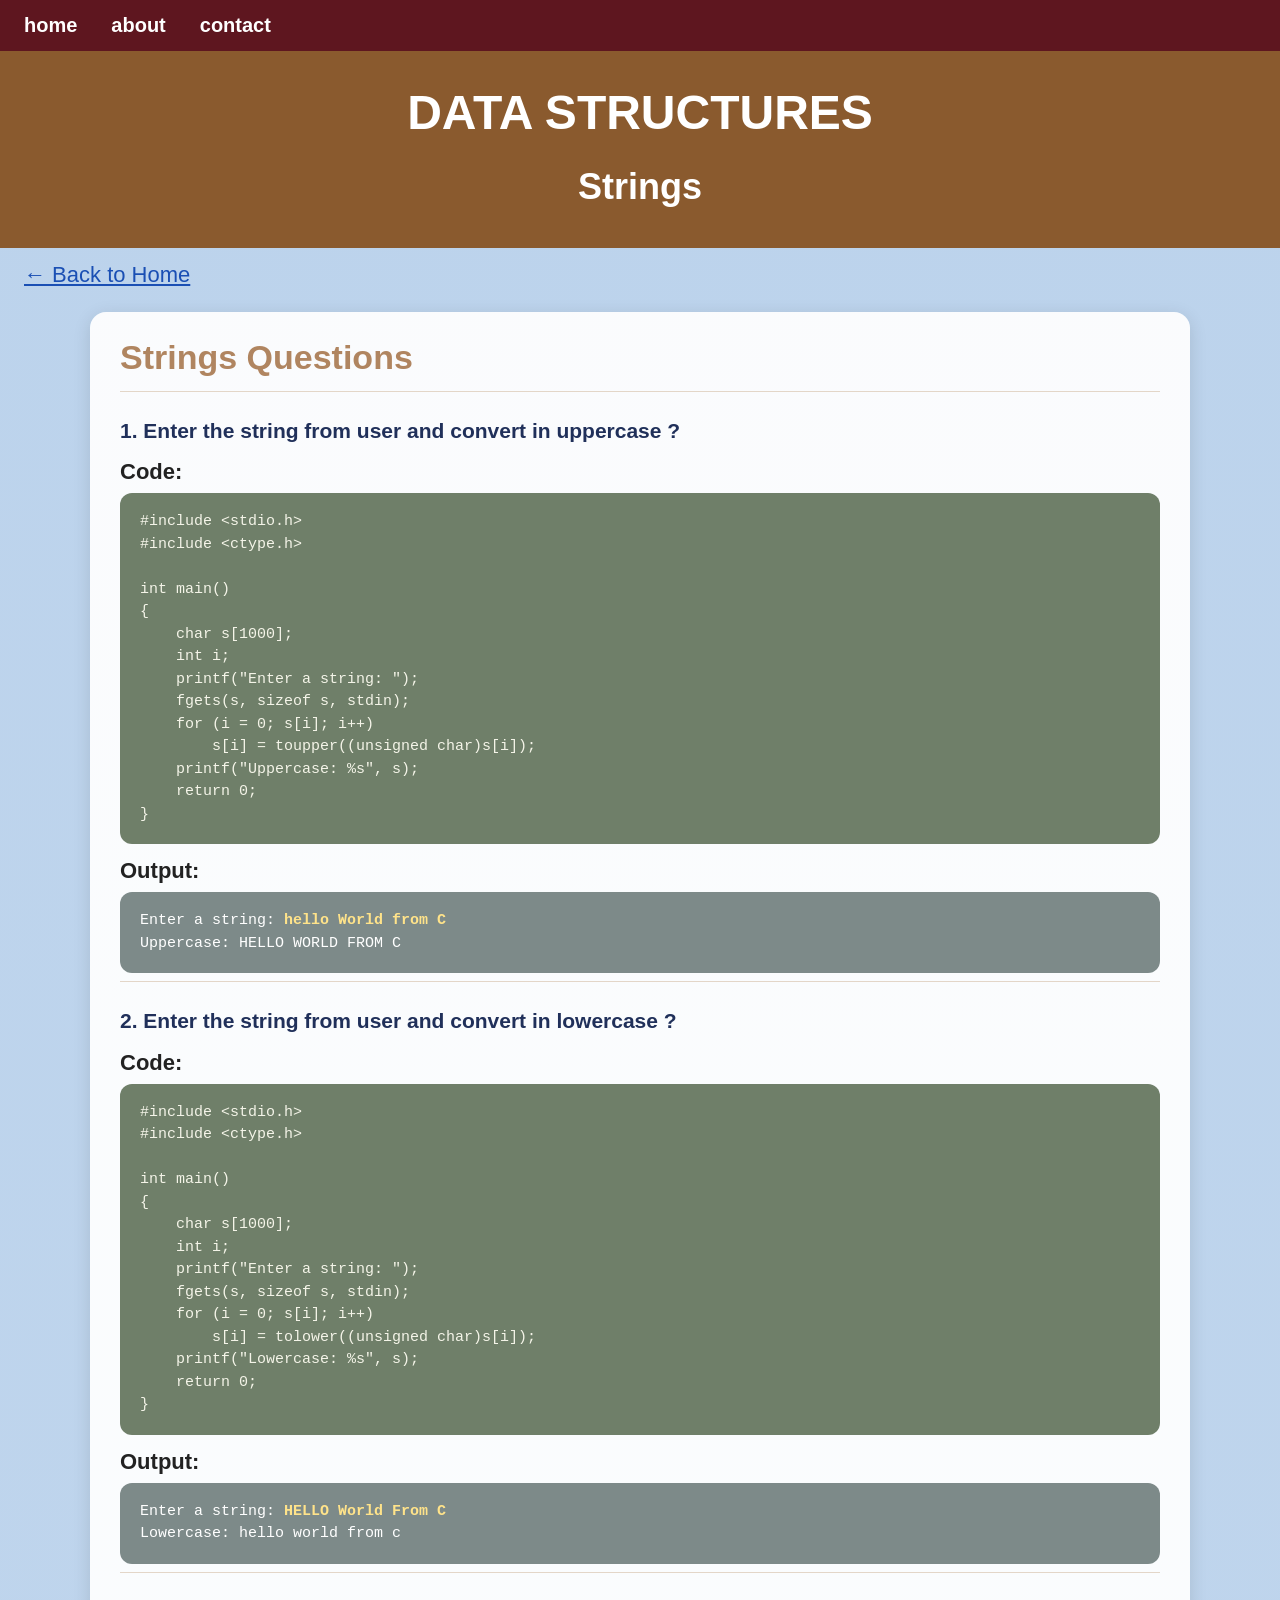
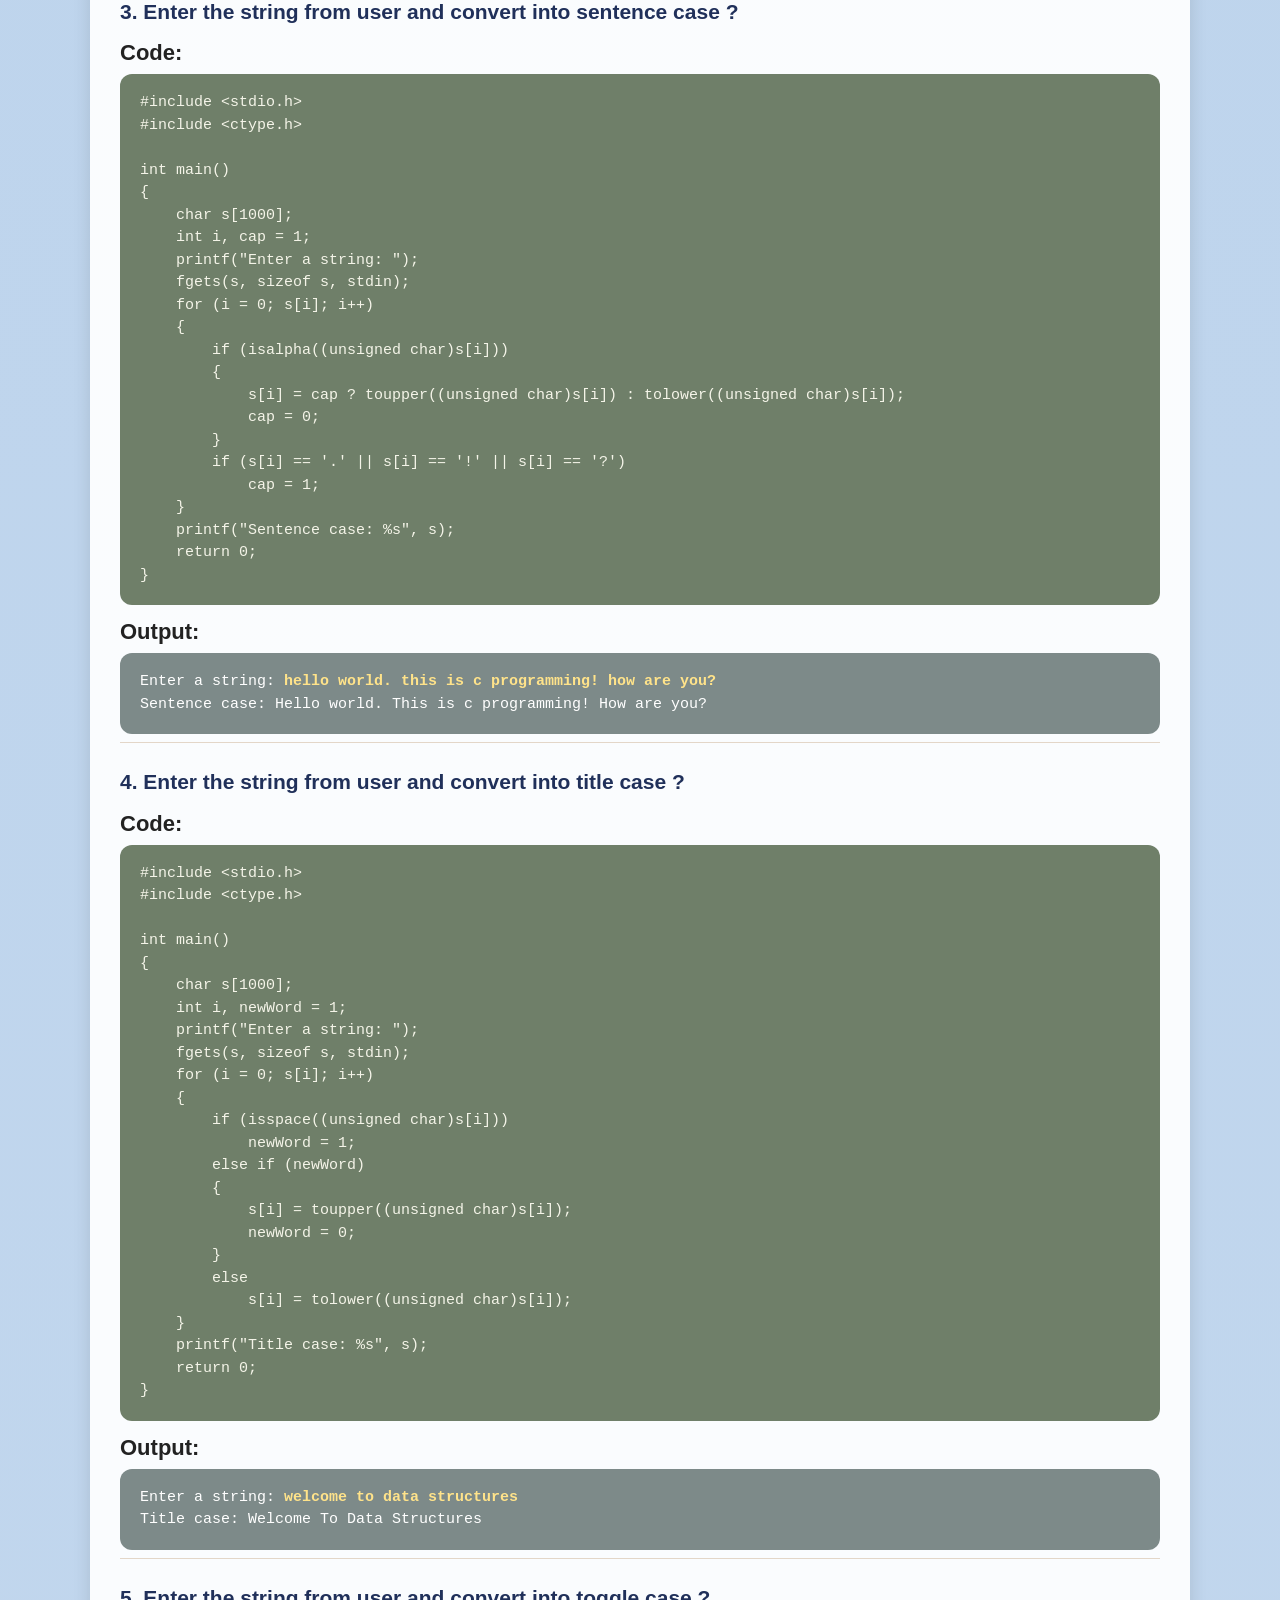
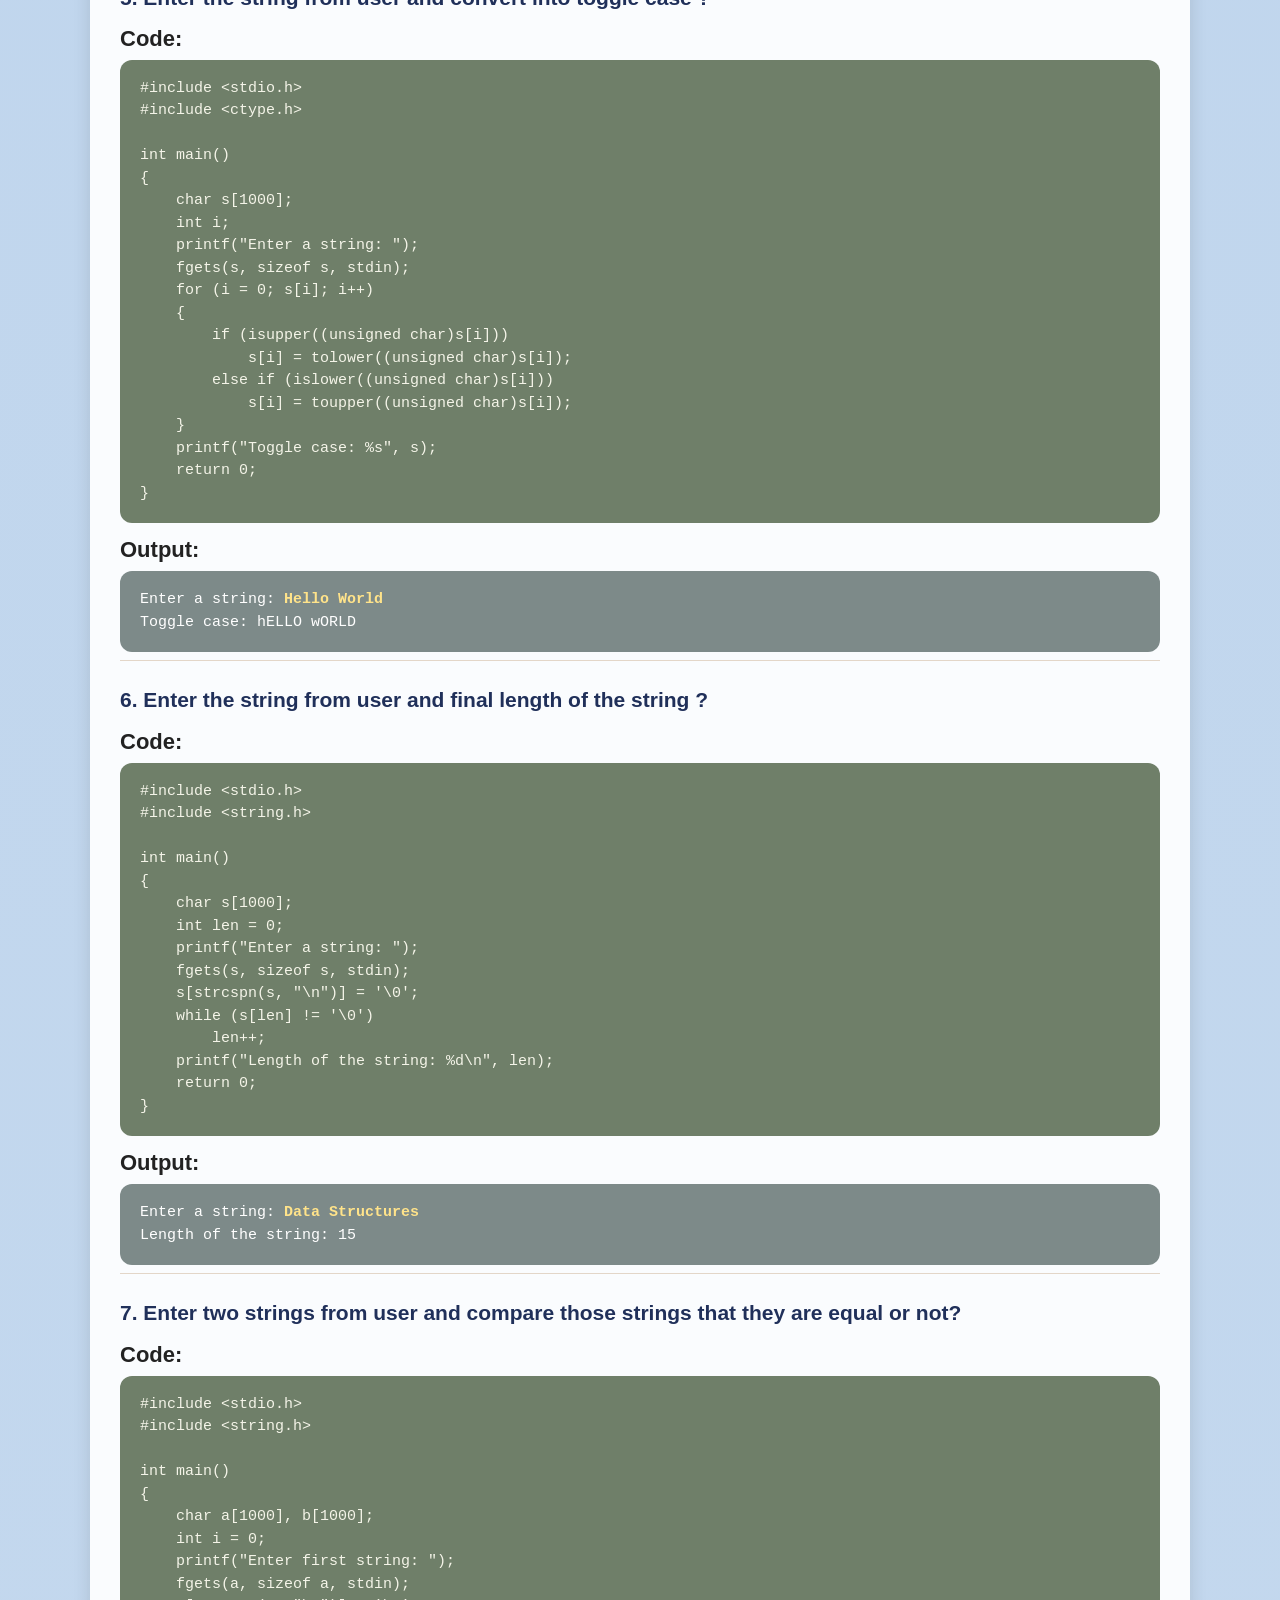
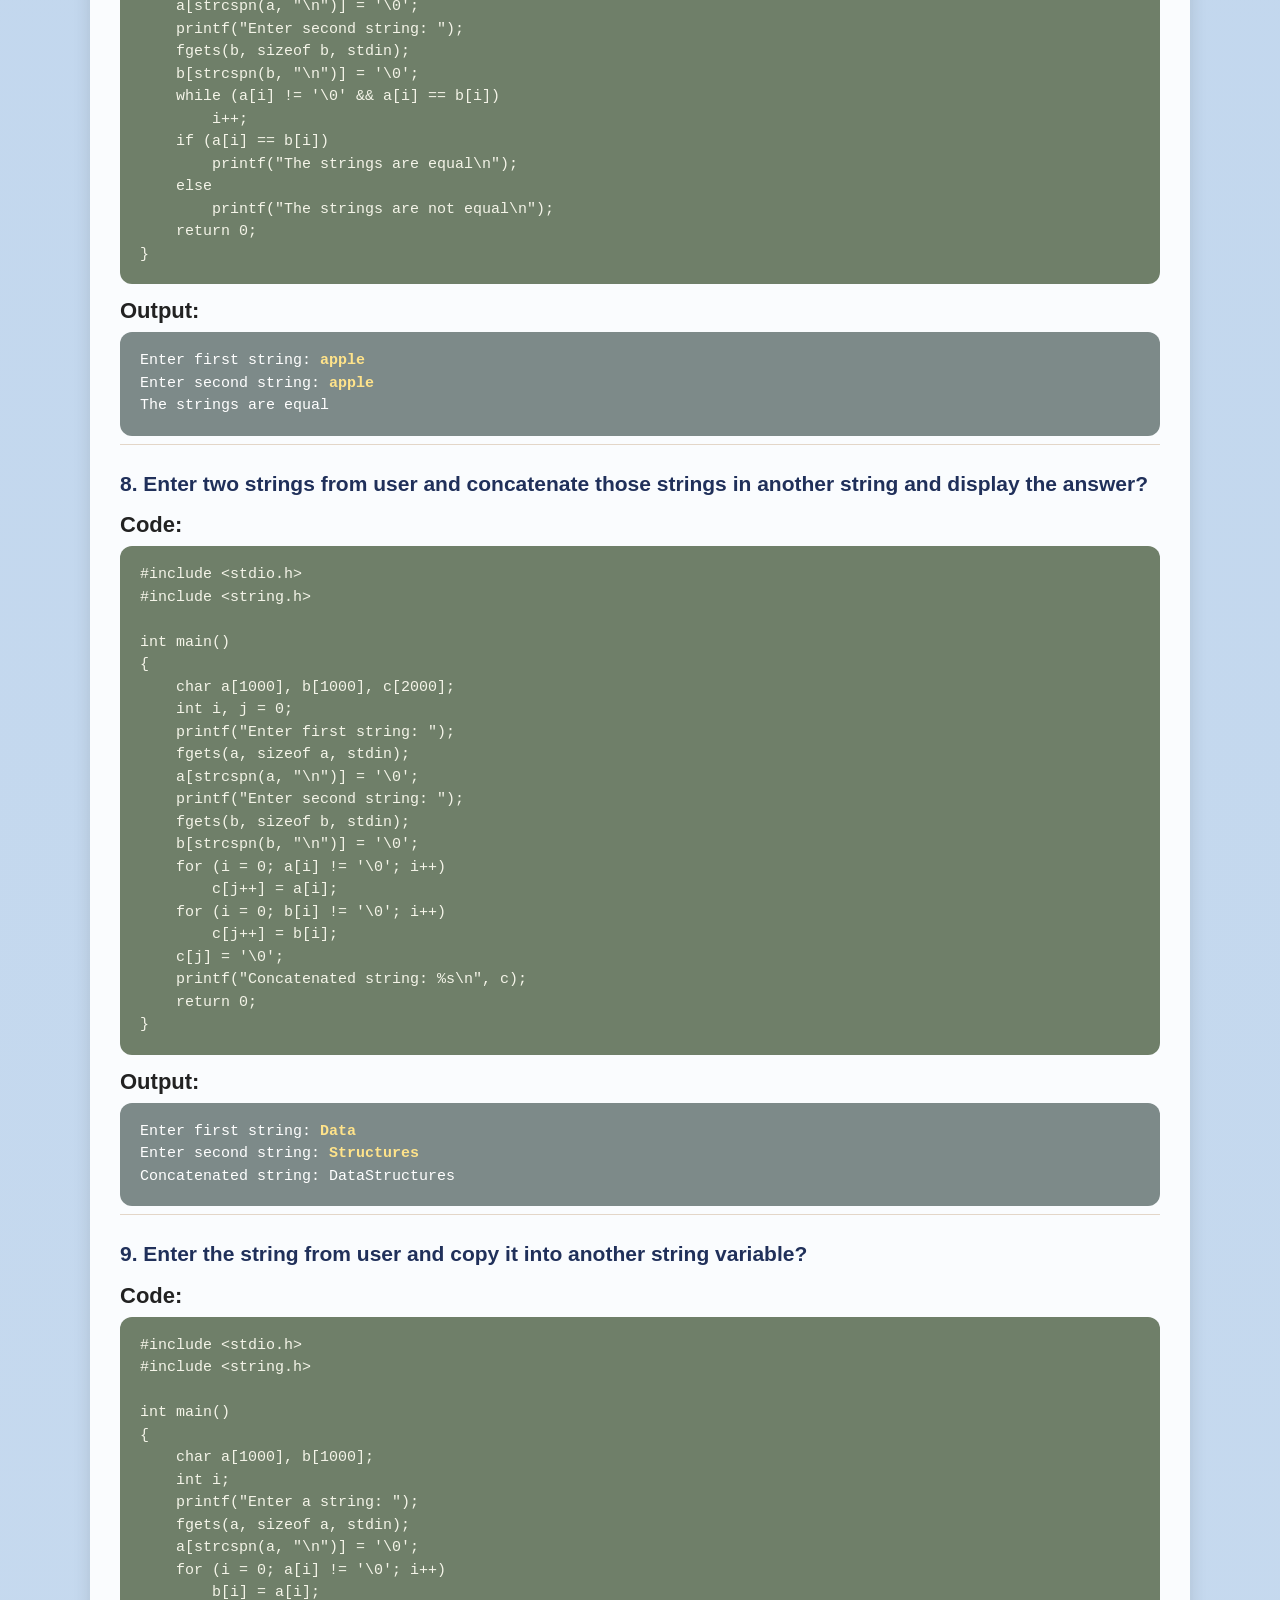
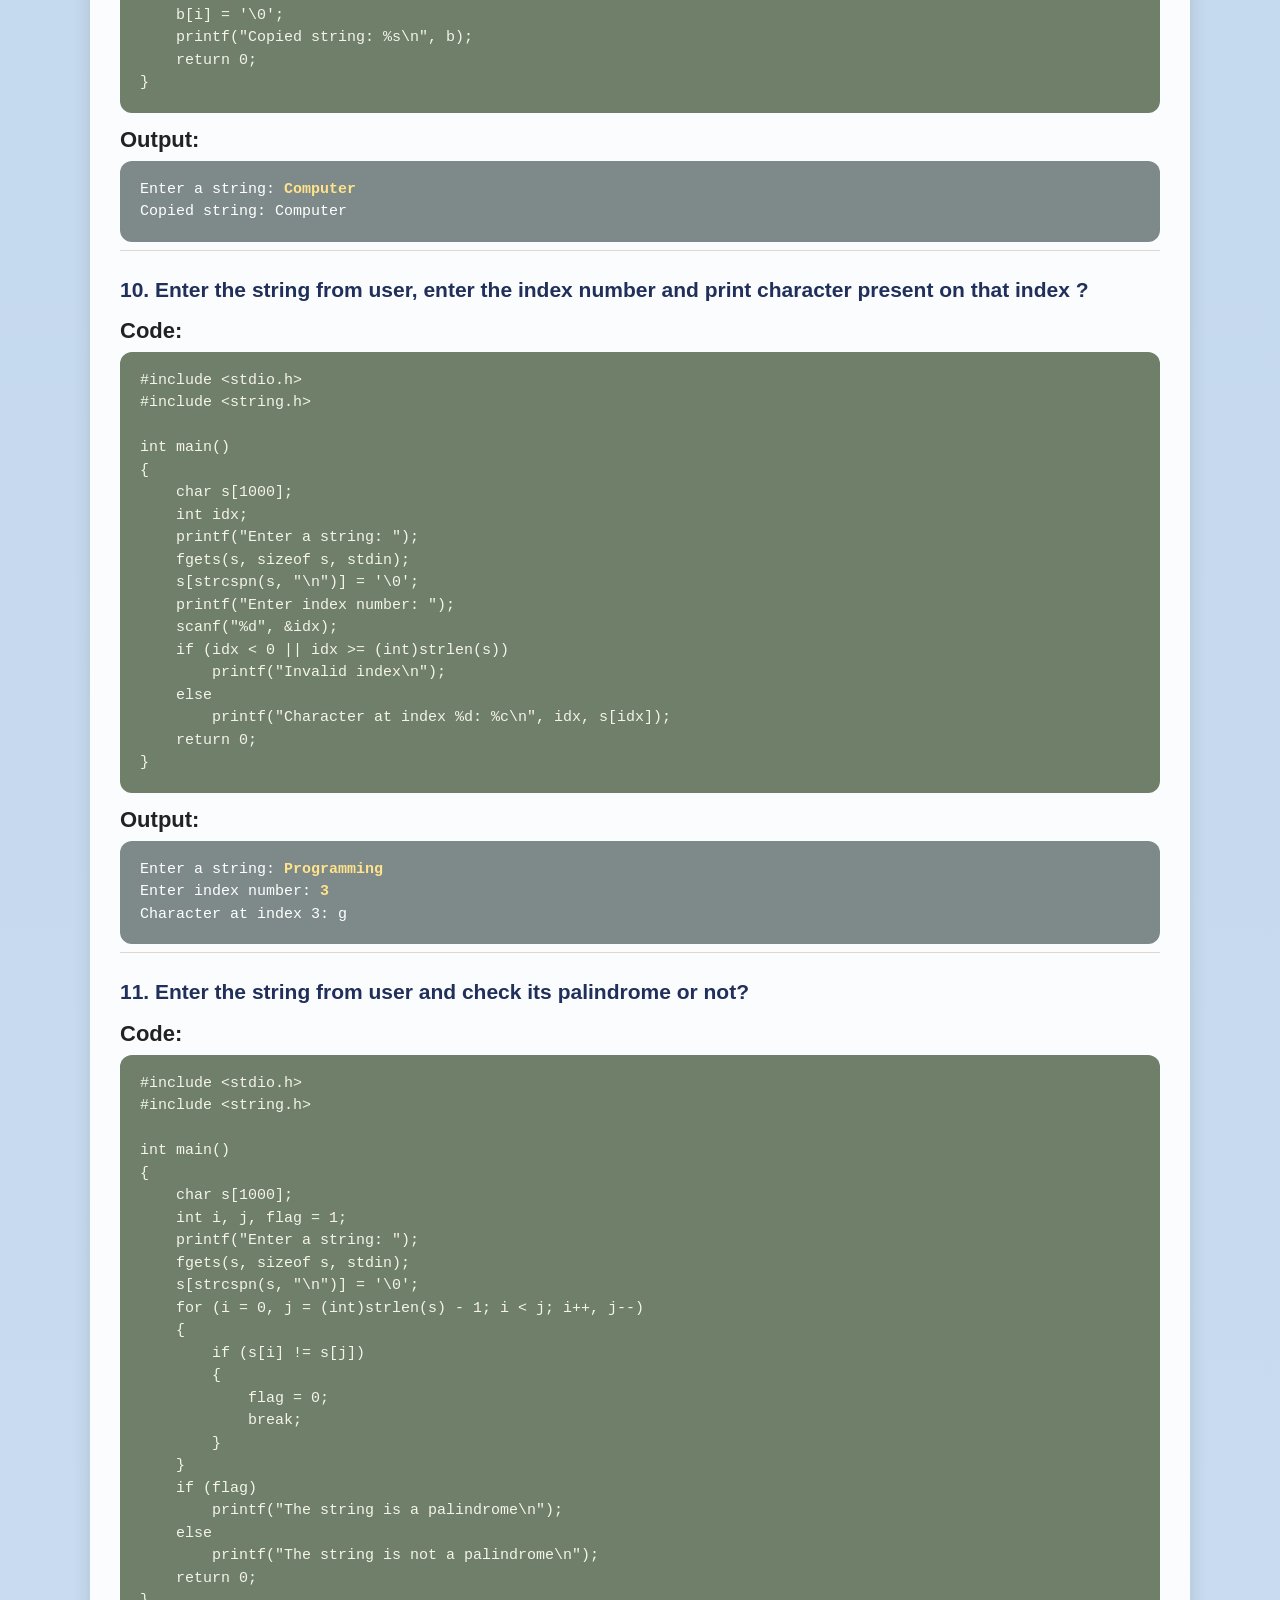
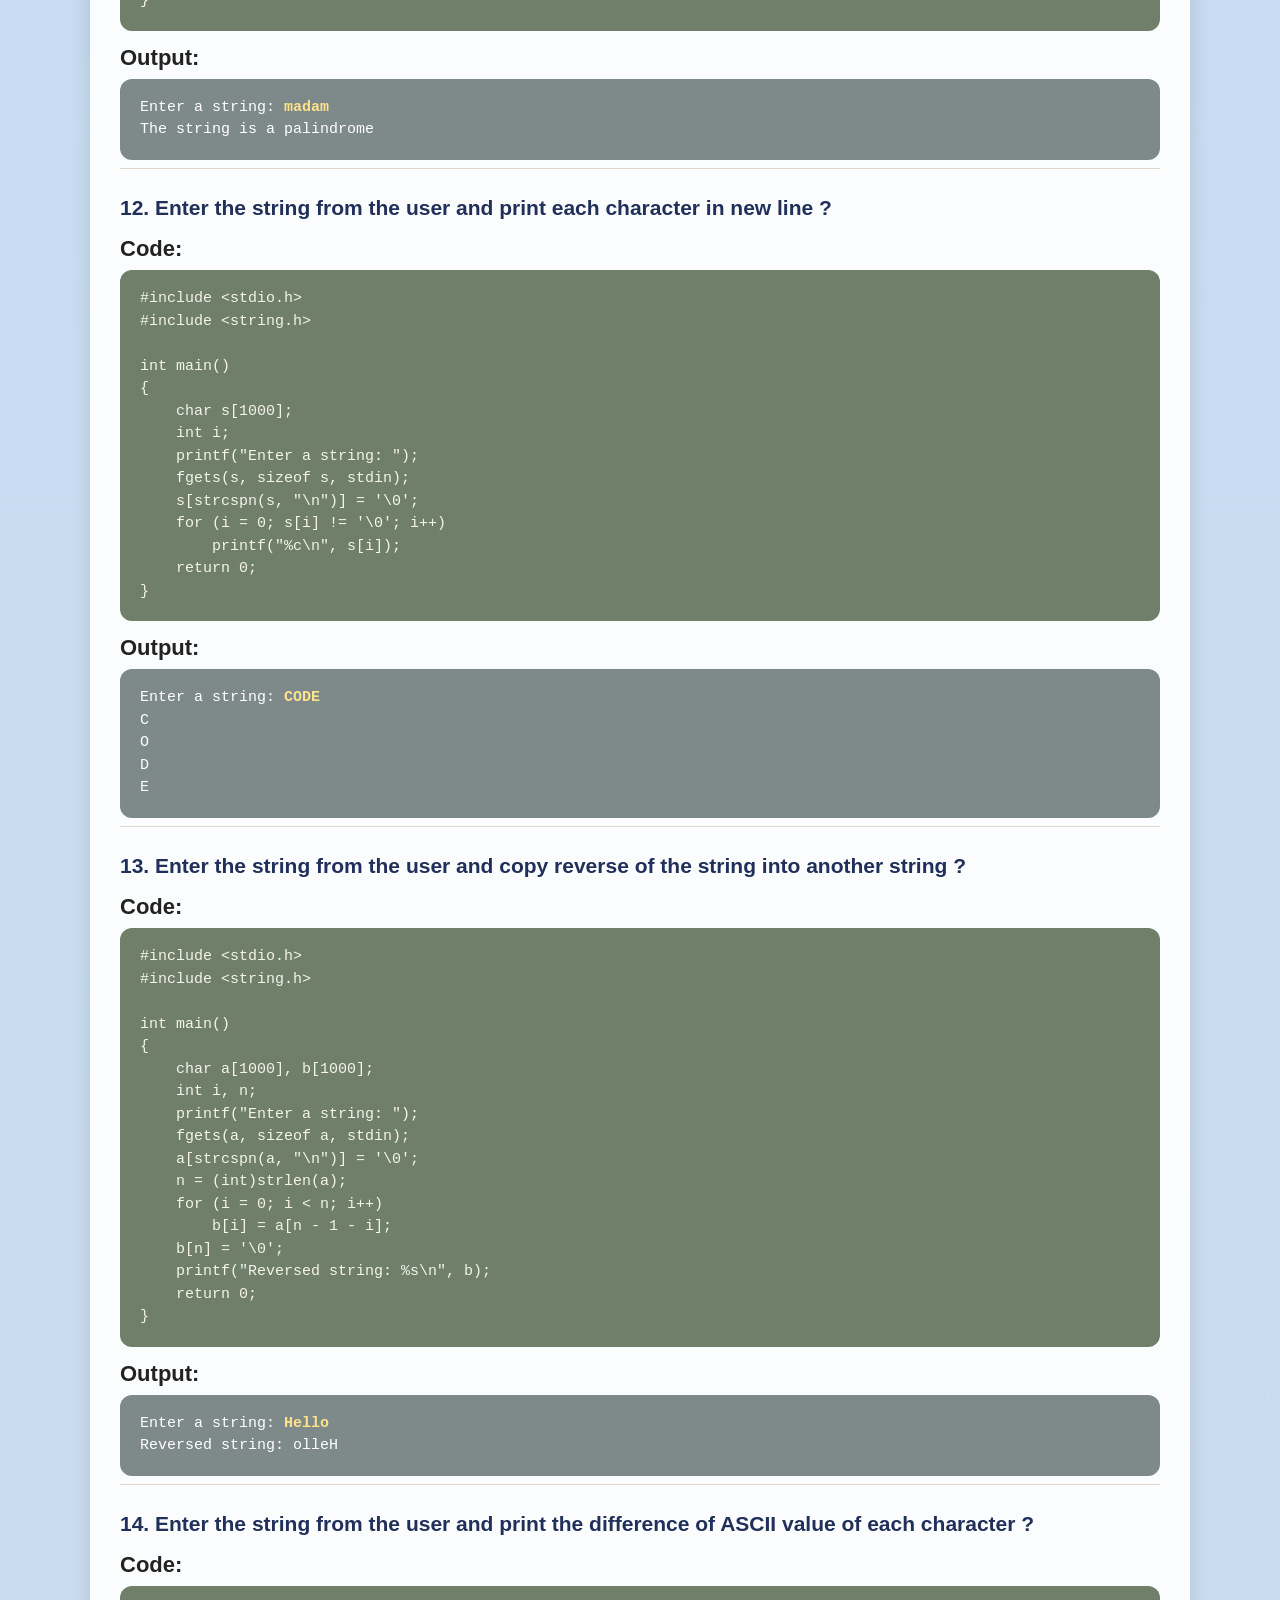
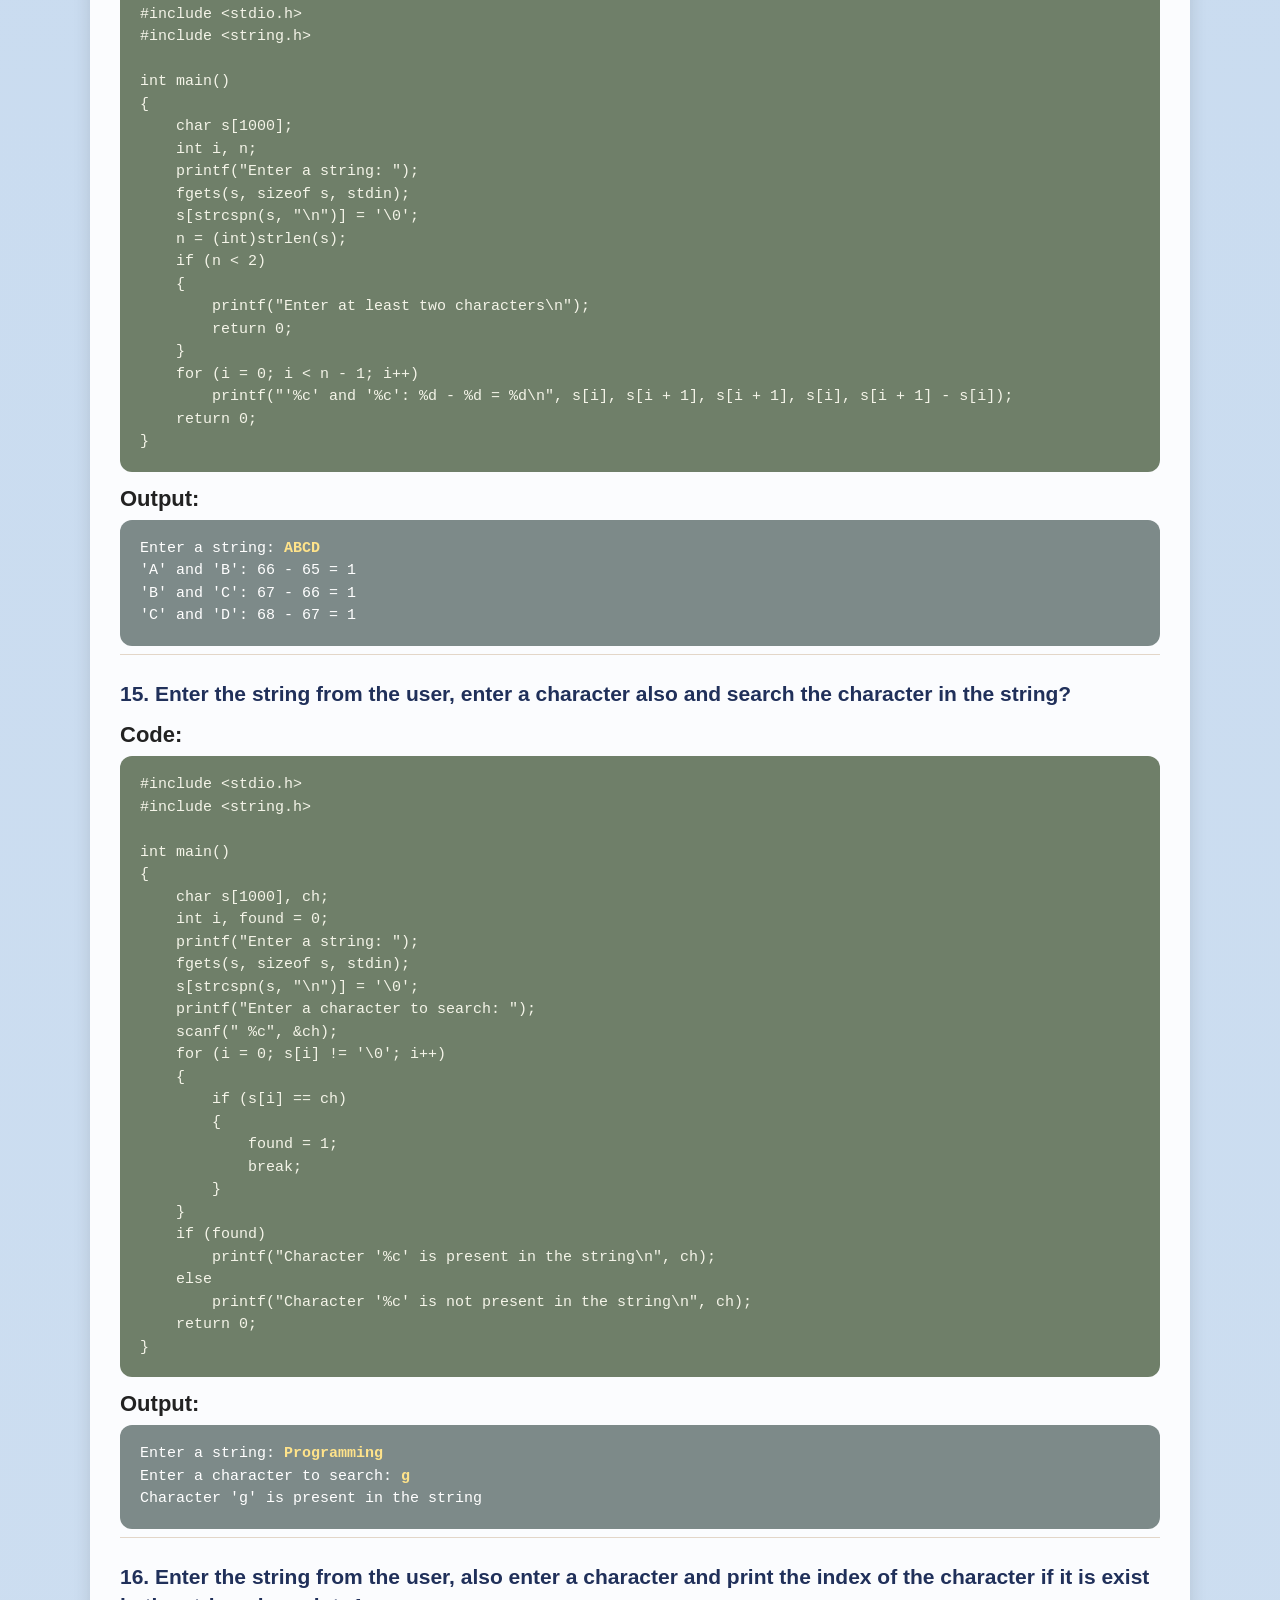
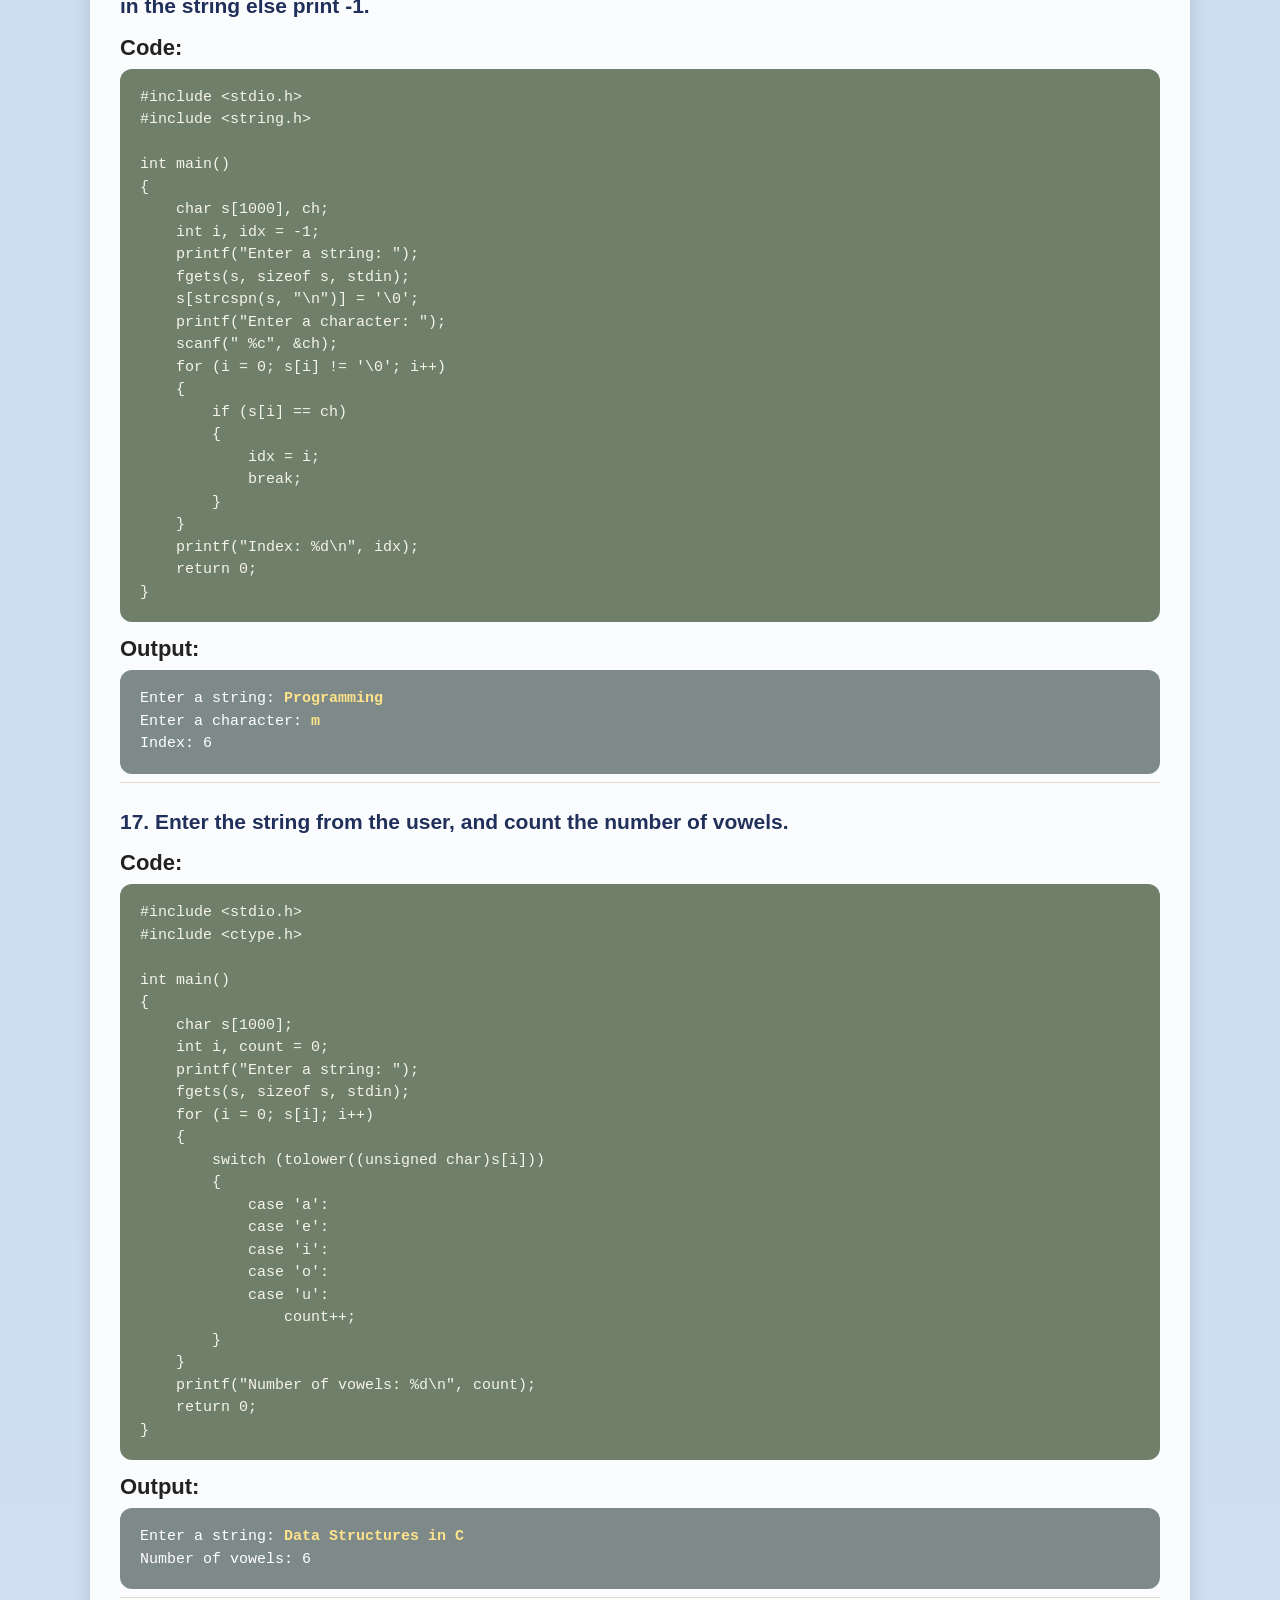
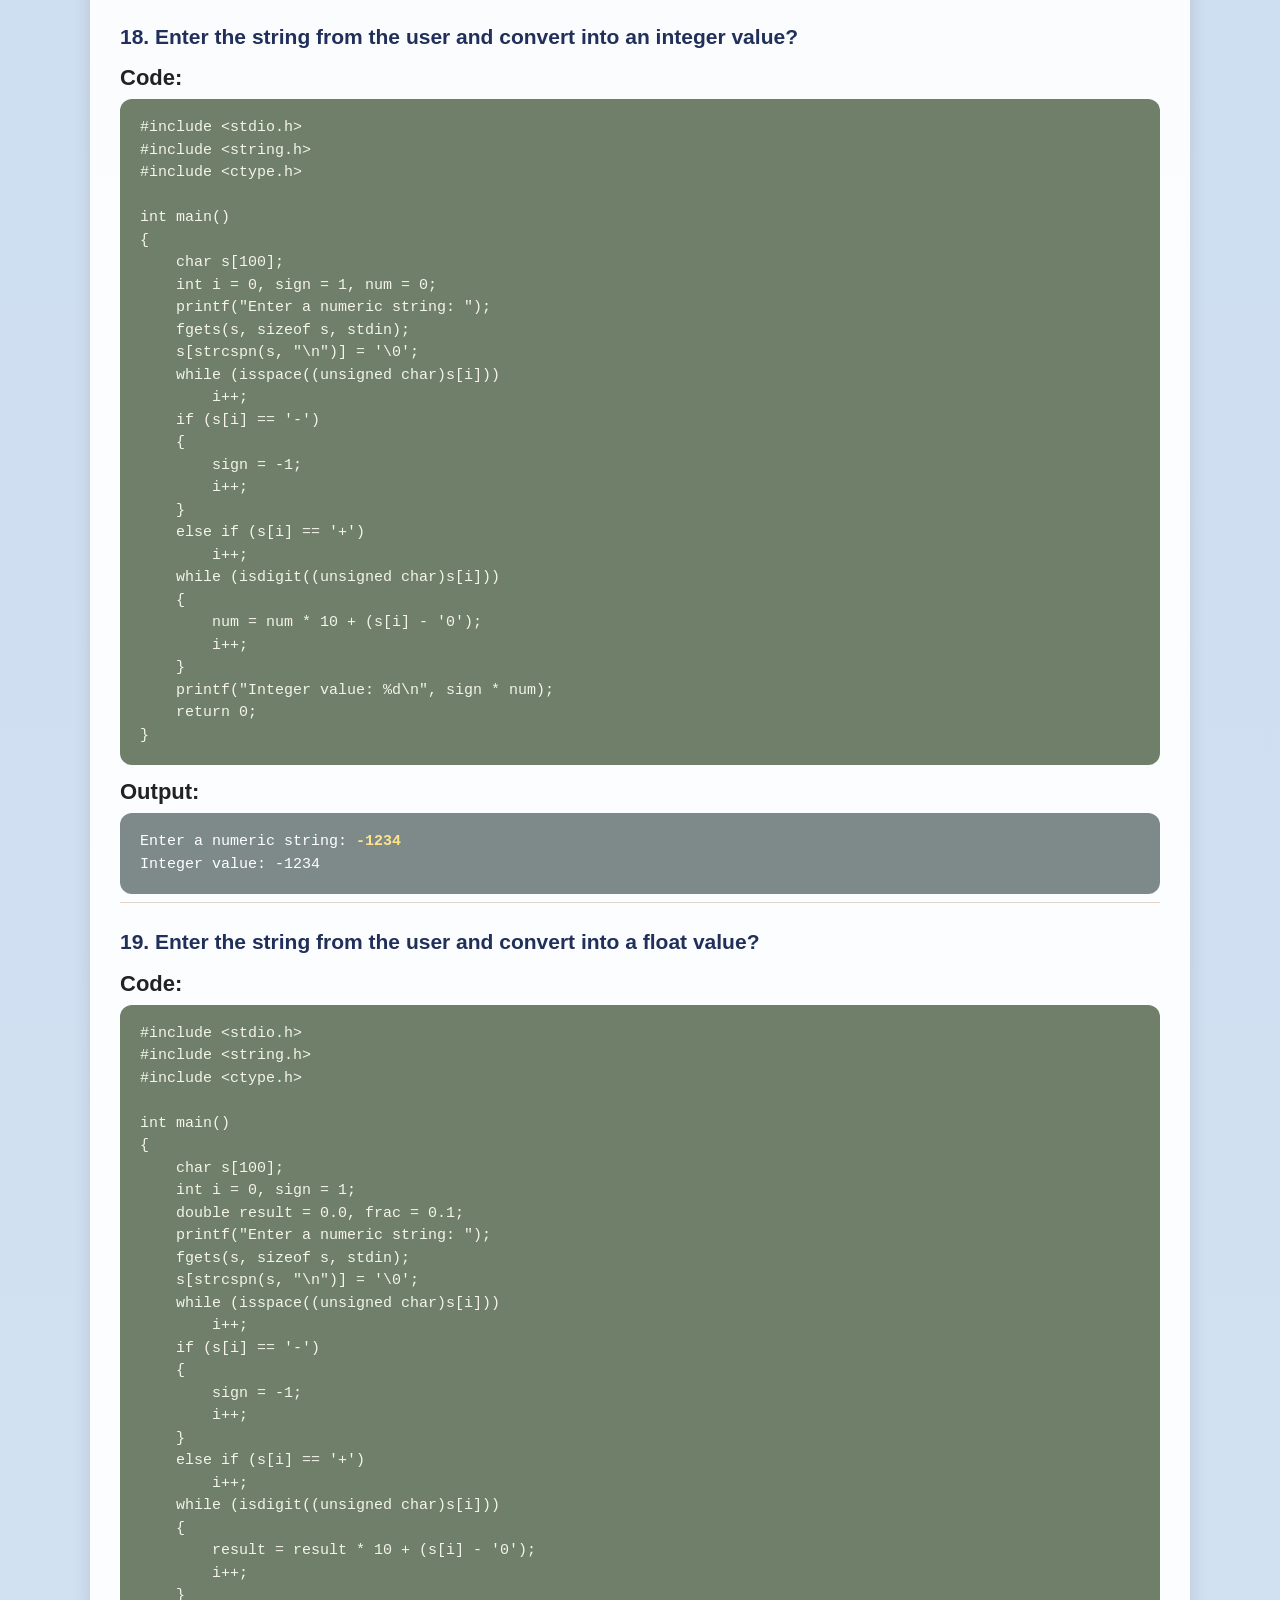
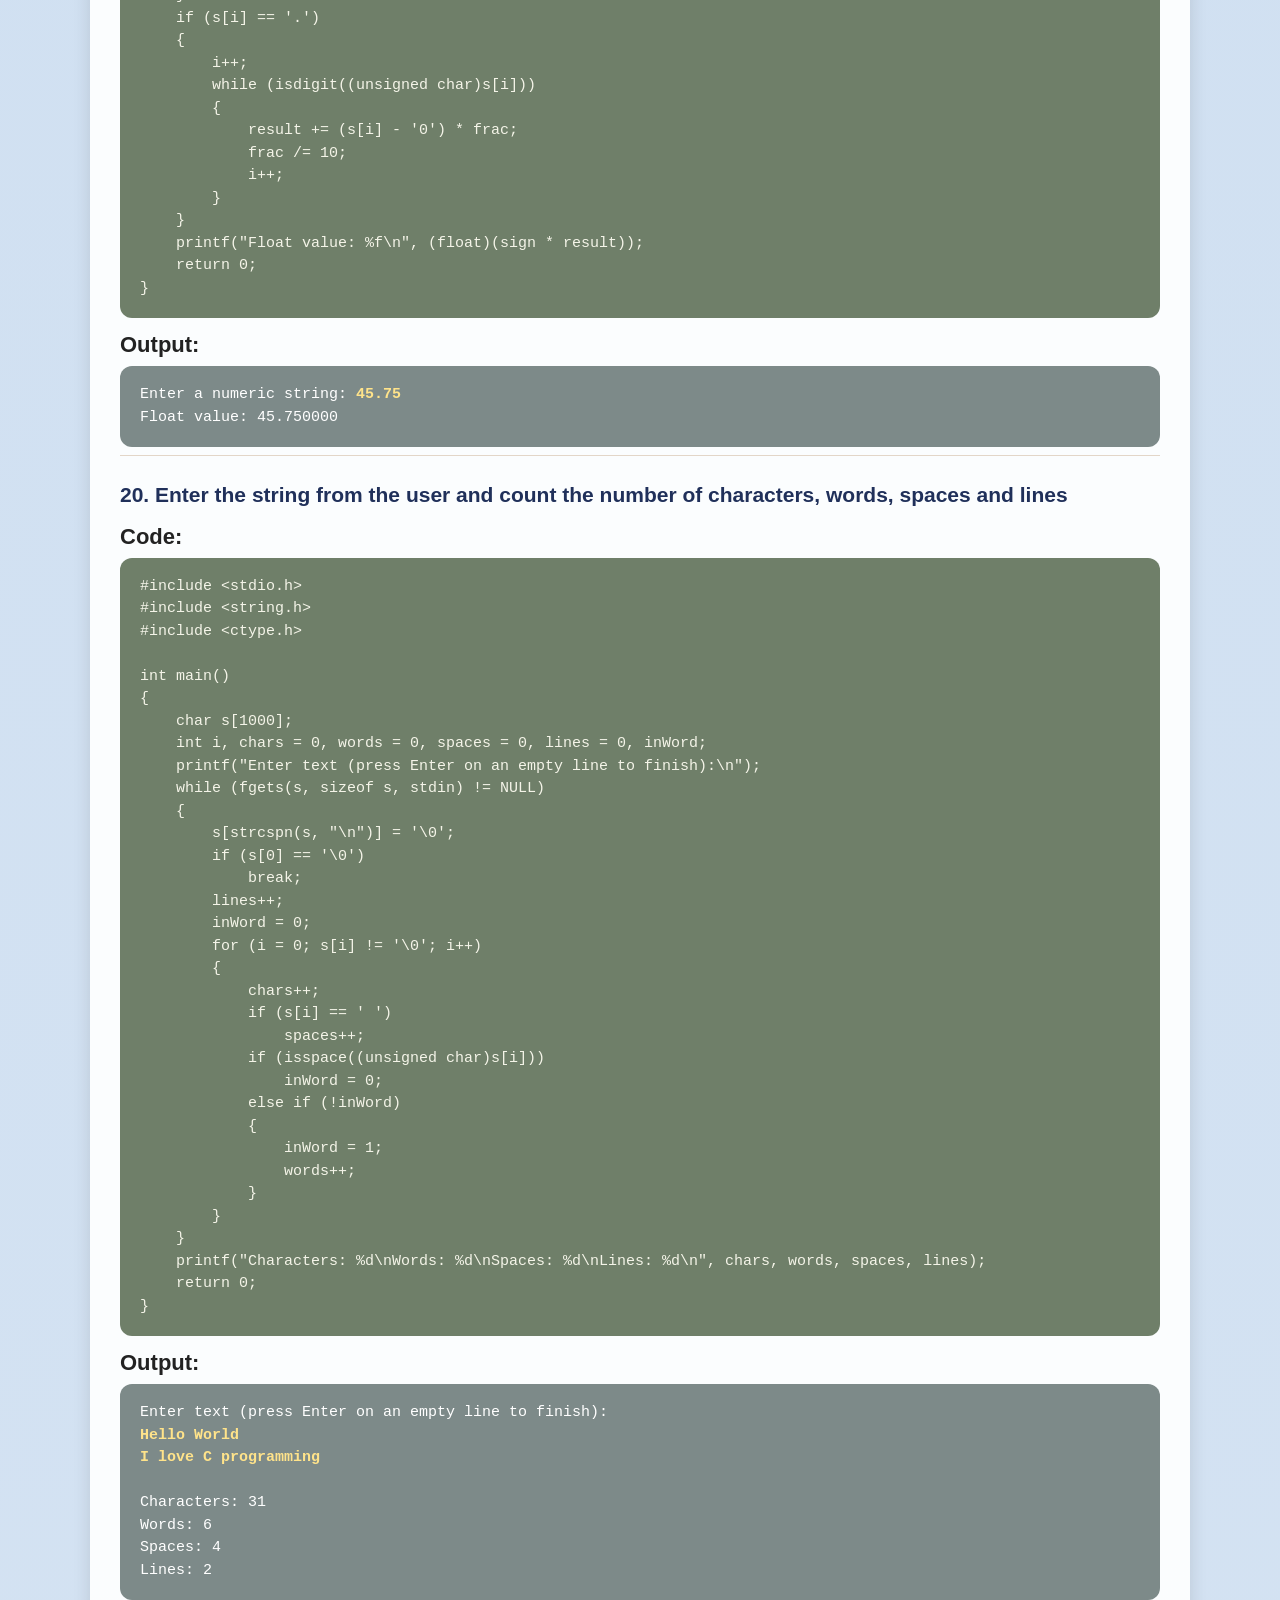
<file: strings.html>
<!DOCTYPE html>
<html lang="en"><head><meta charset="UTF-8"><meta name="viewport" content="width=device-width, initial-scale=1">
<title>Strings | Data Structures in C</title><style>
*{box-sizing:border-box}
body{margin:0;font-family:Arial,Helvetica,sans-serif;color:#1f2a44;background:linear-gradient(180deg,#bcd3ec,#e9f0f8);min-height:100vh}
nav{background:#5e161f;padding:14px 24px;display:flex;gap:34px}
nav a{color:#fff;font-weight:bold;font-size:20px;text-decoration:none}
nav a:hover{text-decoration:underline}
header{background:#8a5a2e;text-align:center;color:#fff;padding:34px 12px 40px}
header h1{margin:0 0 26px;font-size:48px}
header h2{margin:0;font-size:36px}
.back{display:inline-block;margin:14px 24px;color:#1a4fb4;font-size:22px}
.card{max-width:1100px;margin:10px auto 40px;background:rgba(255,255,255,.92);border-radius:16px;padding:26px 30px;box-shadow:0 4px 18px rgba(0,0,0,.12)}
.card>h2{color:#b08560;font-size:34px;margin:0 0 14px}
.chips{display:flex;flex-wrap:wrap;gap:8px;margin:0 0 10px}
.chips a{background:#8a5a2e;color:#fff;text-decoration:none;border-radius:8px;padding:5px 11px;font-size:14px;font-weight:bold}
.chips a:hover{background:#5e161f}
.q{padding:18px 0 8px;border-top:1px solid #e3d6c8;scroll-margin-top:10px}
.qtext{font-size:21px;font-weight:bold;color:#20305a;margin:6px 0 14px;line-height:1.4}
h3{margin:14px 0 8px;font-size:22px;color:#222}
pre{margin:0;border-radius:12px;padding:18px 20px;overflow:auto;font-family:Consolas,Menlo,monospace;font-size:15px;line-height:1.5;tab-size:4}
pre.code{background:#6f7f69;color:#f4f4e8}
pre.out{background:#7d8a89;color:#fff;max-height:460px}
.in{color:#ffe38a;font-weight:bold}
.wrap{position:relative}
.copy{position:absolute;top:8px;right:10px;background:rgba(255,255,255,.85);color:#333;border:0;border-radius:6px;padding:4px 10px;cursor:pointer;font-size:13px}
.note{font-size:13px;color:#555;margin:6px 2px 0}
footer{text-align:center;padding:26px;color:#fff;background:#5e161f}
/* home */
body.home{background:linear-gradient(180deg,#8d4b22 0%,#c19a8e 70%,#b88f84 100%);color:#fff}
.home h1{text-align:center;font-size:46px;margin:44px 12px 50px}
.grid{max-width:1150px;margin:0 auto;padding:0 20px;display:grid;grid-template-columns:repeat(auto-fit,minmax(250px,1fr));gap:26px}
.box{display:block;background:#f6efe9;color:#c4873f;text-decoration:none;text-align:center;font-weight:bold;font-size:22px;padding:30px 12px;border-radius:14px;box-shadow:0 5px 14px rgba(0,0,0,.2);transition:transform .2s,box-shadow .2s,background .2s,color .2s}
.box small{display:block;margin-top:8px;font-size:14px;font-weight:normal;color:#9b7a55}
.box:hover{transform:translateY(-6px) scale(1.04);background:#fff;color:#7a3a14;box-shadow:0 12px 26px rgba(0,0,0,.35)}
.homefoot{text-align:center;margin:60px 0 40px;font-size:16px}
.page{max-width:800px;margin:30px auto;background:rgba(255,255,255,.92);border-radius:16px;padding:26px 30px}
@media(max-width:640px){header h1{font-size:30px}header h2{font-size:24px}.qtext{font-size:18px}nav{gap:18px}pre{font-size:13px}}
</style></head>
<body><nav><a href="index.html">home</a><a href="about.html">about</a><a href="contact.html">contact</a></nav>
<header><h1>DATA STRUCTURES</h1><h2>Strings</h2></header>
<a class="back" href="index.html">&larr; Back to Home</a>
<div class="card"><h2>Strings Questions</h2>
<div class="q" id="q1">
<p class="qtext">1. Enter the string from user and convert in uppercase ?</p>
<h3>Code:</h3>
<div class="wrap"><pre class="code"><code>#include &lt;stdio.h&gt;
#include &lt;ctype.h&gt;

int main()
{
    char s[1000];
    int i;
    printf(&quot;Enter a string: &quot;);
    fgets(s, sizeof s, stdin);
    for (i = 0; s[i]; i++)
        s[i] = toupper((unsigned char)s[i]);
    printf(&quot;Uppercase: %s&quot;, s);
    return 0;
}</code></pre></div>
<h3>Output:</h3>
<pre class="out">Enter a string: <span class="in">hello World from C
</span>Uppercase: HELLO WORLD FROM C</pre>
</div>
<div class="q" id="q2">
<p class="qtext">2. Enter the string from user and convert in lowercase ?</p>
<h3>Code:</h3>
<div class="wrap"><pre class="code"><code>#include &lt;stdio.h&gt;
#include &lt;ctype.h&gt;

int main()
{
    char s[1000];
    int i;
    printf(&quot;Enter a string: &quot;);
    fgets(s, sizeof s, stdin);
    for (i = 0; s[i]; i++)
        s[i] = tolower((unsigned char)s[i]);
    printf(&quot;Lowercase: %s&quot;, s);
    return 0;
}</code></pre></div>
<h3>Output:</h3>
<pre class="out">Enter a string: <span class="in">HELLO World From C
</span>Lowercase: hello world from c</pre>
</div>
<div class="q" id="q3">
<p class="qtext">3. Enter the string from user and convert into sentence case ?</p>
<h3>Code:</h3>
<div class="wrap"><pre class="code"><code>#include &lt;stdio.h&gt;
#include &lt;ctype.h&gt;

int main()
{
    char s[1000];
    int i, cap = 1;
    printf(&quot;Enter a string: &quot;);
    fgets(s, sizeof s, stdin);
    for (i = 0; s[i]; i++)
    {
        if (isalpha((unsigned char)s[i]))
        {
            s[i] = cap ? toupper((unsigned char)s[i]) : tolower((unsigned char)s[i]);
            cap = 0;
        }
        if (s[i] == &#x27;.&#x27; || s[i] == &#x27;!&#x27; || s[i] == &#x27;?&#x27;)
            cap = 1;
    }
    printf(&quot;Sentence case: %s&quot;, s);
    return 0;
}</code></pre></div>
<h3>Output:</h3>
<pre class="out">Enter a string: <span class="in">hello world. this is c programming! how are you?
</span>Sentence case: Hello world. This is c programming! How are you?</pre>
</div>
<div class="q" id="q4">
<p class="qtext">4. Enter the string from user and convert into title case ?</p>
<h3>Code:</h3>
<div class="wrap"><pre class="code"><code>#include &lt;stdio.h&gt;
#include &lt;ctype.h&gt;

int main()
{
    char s[1000];
    int i, newWord = 1;
    printf(&quot;Enter a string: &quot;);
    fgets(s, sizeof s, stdin);
    for (i = 0; s[i]; i++)
    {
        if (isspace((unsigned char)s[i]))
            newWord = 1;
        else if (newWord)
        {
            s[i] = toupper((unsigned char)s[i]);
            newWord = 0;
        }
        else
            s[i] = tolower((unsigned char)s[i]);
    }
    printf(&quot;Title case: %s&quot;, s);
    return 0;
}</code></pre></div>
<h3>Output:</h3>
<pre class="out">Enter a string: <span class="in">welcome to data structures
</span>Title case: Welcome To Data Structures</pre>
</div>
<div class="q" id="q5">
<p class="qtext">5. Enter the string from user and convert into toggle case ?</p>
<h3>Code:</h3>
<div class="wrap"><pre class="code"><code>#include &lt;stdio.h&gt;
#include &lt;ctype.h&gt;

int main()
{
    char s[1000];
    int i;
    printf(&quot;Enter a string: &quot;);
    fgets(s, sizeof s, stdin);
    for (i = 0; s[i]; i++)
    {
        if (isupper((unsigned char)s[i]))
            s[i] = tolower((unsigned char)s[i]);
        else if (islower((unsigned char)s[i]))
            s[i] = toupper((unsigned char)s[i]);
    }
    printf(&quot;Toggle case: %s&quot;, s);
    return 0;
}</code></pre></div>
<h3>Output:</h3>
<pre class="out">Enter a string: <span class="in">Hello World
</span>Toggle case: hELLO wORLD</pre>
</div>
<div class="q" id="q6">
<p class="qtext">6. Enter the string from user and final length of the string ?</p>
<h3>Code:</h3>
<div class="wrap"><pre class="code"><code>#include &lt;stdio.h&gt;
#include &lt;string.h&gt;

int main()
{
    char s[1000];
    int len = 0;
    printf(&quot;Enter a string: &quot;);
    fgets(s, sizeof s, stdin);
    s[strcspn(s, &quot;\n&quot;)] = &#x27;\0&#x27;;
    while (s[len] != &#x27;\0&#x27;)
        len++;
    printf(&quot;Length of the string: %d\n&quot;, len);
    return 0;
}</code></pre></div>
<h3>Output:</h3>
<pre class="out">Enter a string: <span class="in">Data Structures
</span>Length of the string: 15</pre>
</div>
<div class="q" id="q7">
<p class="qtext">7. Enter two strings from user and compare those strings that they are equal or not?</p>
<h3>Code:</h3>
<div class="wrap"><pre class="code"><code>#include &lt;stdio.h&gt;
#include &lt;string.h&gt;

int main()
{
    char a[1000], b[1000];
    int i = 0;
    printf(&quot;Enter first string: &quot;);
    fgets(a, sizeof a, stdin);
    a[strcspn(a, &quot;\n&quot;)] = &#x27;\0&#x27;;
    printf(&quot;Enter second string: &quot;);
    fgets(b, sizeof b, stdin);
    b[strcspn(b, &quot;\n&quot;)] = &#x27;\0&#x27;;
    while (a[i] != &#x27;\0&#x27; &amp;&amp; a[i] == b[i])
        i++;
    if (a[i] == b[i])
        printf(&quot;The strings are equal\n&quot;);
    else
        printf(&quot;The strings are not equal\n&quot;);
    return 0;
}</code></pre></div>
<h3>Output:</h3>
<pre class="out">Enter first string: <span class="in">apple
</span>Enter second string: <span class="in">apple
</span>The strings are equal</pre>
</div>
<div class="q" id="q8">
<p class="qtext">8. Enter two strings from user and concatenate those strings in another string and display the answer?</p>
<h3>Code:</h3>
<div class="wrap"><pre class="code"><code>#include &lt;stdio.h&gt;
#include &lt;string.h&gt;

int main()
{
    char a[1000], b[1000], c[2000];
    int i, j = 0;
    printf(&quot;Enter first string: &quot;);
    fgets(a, sizeof a, stdin);
    a[strcspn(a, &quot;\n&quot;)] = &#x27;\0&#x27;;
    printf(&quot;Enter second string: &quot;);
    fgets(b, sizeof b, stdin);
    b[strcspn(b, &quot;\n&quot;)] = &#x27;\0&#x27;;
    for (i = 0; a[i] != &#x27;\0&#x27;; i++)
        c[j++] = a[i];
    for (i = 0; b[i] != &#x27;\0&#x27;; i++)
        c[j++] = b[i];
    c[j] = &#x27;\0&#x27;;
    printf(&quot;Concatenated string: %s\n&quot;, c);
    return 0;
}</code></pre></div>
<h3>Output:</h3>
<pre class="out">Enter first string: <span class="in">Data
</span>Enter second string: <span class="in">Structures
</span>Concatenated string: DataStructures</pre>
</div>
<div class="q" id="q9">
<p class="qtext">9. Enter the string from user and copy it into another string variable?</p>
<h3>Code:</h3>
<div class="wrap"><pre class="code"><code>#include &lt;stdio.h&gt;
#include &lt;string.h&gt;

int main()
{
    char a[1000], b[1000];
    int i;
    printf(&quot;Enter a string: &quot;);
    fgets(a, sizeof a, stdin);
    a[strcspn(a, &quot;\n&quot;)] = &#x27;\0&#x27;;
    for (i = 0; a[i] != &#x27;\0&#x27;; i++)
        b[i] = a[i];
    b[i] = &#x27;\0&#x27;;
    printf(&quot;Copied string: %s\n&quot;, b);
    return 0;
}</code></pre></div>
<h3>Output:</h3>
<pre class="out">Enter a string: <span class="in">Computer
</span>Copied string: Computer</pre>
</div>
<div class="q" id="q10">
<p class="qtext">10. Enter the string from user, enter the index number and print character present on that index ?</p>
<h3>Code:</h3>
<div class="wrap"><pre class="code"><code>#include &lt;stdio.h&gt;
#include &lt;string.h&gt;

int main()
{
    char s[1000];
    int idx;
    printf(&quot;Enter a string: &quot;);
    fgets(s, sizeof s, stdin);
    s[strcspn(s, &quot;\n&quot;)] = &#x27;\0&#x27;;
    printf(&quot;Enter index number: &quot;);
    scanf(&quot;%d&quot;, &amp;idx);
    if (idx &lt; 0 || idx &gt;= (int)strlen(s))
        printf(&quot;Invalid index\n&quot;);
    else
        printf(&quot;Character at index %d: %c\n&quot;, idx, s[idx]);
    return 0;
}</code></pre></div>
<h3>Output:</h3>
<pre class="out">Enter a string: <span class="in">Programming
</span>Enter index number: <span class="in">3
</span>Character at index 3: g</pre>
</div>
<div class="q" id="q11">
<p class="qtext">11. Enter the string from user and check its palindrome or not?</p>
<h3>Code:</h3>
<div class="wrap"><pre class="code"><code>#include &lt;stdio.h&gt;
#include &lt;string.h&gt;

int main()
{
    char s[1000];
    int i, j, flag = 1;
    printf(&quot;Enter a string: &quot;);
    fgets(s, sizeof s, stdin);
    s[strcspn(s, &quot;\n&quot;)] = &#x27;\0&#x27;;
    for (i = 0, j = (int)strlen(s) - 1; i &lt; j; i++, j--)
    {
        if (s[i] != s[j])
        {
            flag = 0;
            break;
        }
    }
    if (flag)
        printf(&quot;The string is a palindrome\n&quot;);
    else
        printf(&quot;The string is not a palindrome\n&quot;);
    return 0;
}</code></pre></div>
<h3>Output:</h3>
<pre class="out">Enter a string: <span class="in">madam
</span>The string is a palindrome</pre>
</div>
<div class="q" id="q12">
<p class="qtext">12. Enter the string from the user and print each character in new line ?</p>
<h3>Code:</h3>
<div class="wrap"><pre class="code"><code>#include &lt;stdio.h&gt;
#include &lt;string.h&gt;

int main()
{
    char s[1000];
    int i;
    printf(&quot;Enter a string: &quot;);
    fgets(s, sizeof s, stdin);
    s[strcspn(s, &quot;\n&quot;)] = &#x27;\0&#x27;;
    for (i = 0; s[i] != &#x27;\0&#x27;; i++)
        printf(&quot;%c\n&quot;, s[i]);
    return 0;
}</code></pre></div>
<h3>Output:</h3>
<pre class="out">Enter a string: <span class="in">CODE
</span>C
O
D
E</pre>
</div>
<div class="q" id="q13">
<p class="qtext">13. Enter the string from the user and copy reverse of the string into another string ?</p>
<h3>Code:</h3>
<div class="wrap"><pre class="code"><code>#include &lt;stdio.h&gt;
#include &lt;string.h&gt;

int main()
{
    char a[1000], b[1000];
    int i, n;
    printf(&quot;Enter a string: &quot;);
    fgets(a, sizeof a, stdin);
    a[strcspn(a, &quot;\n&quot;)] = &#x27;\0&#x27;;
    n = (int)strlen(a);
    for (i = 0; i &lt; n; i++)
        b[i] = a[n - 1 - i];
    b[n] = &#x27;\0&#x27;;
    printf(&quot;Reversed string: %s\n&quot;, b);
    return 0;
}</code></pre></div>
<h3>Output:</h3>
<pre class="out">Enter a string: <span class="in">Hello
</span>Reversed string: olleH</pre>
</div>
<div class="q" id="q14">
<p class="qtext">14. Enter the string from the user and print the difference of ASCII value of each character ?</p>
<h3>Code:</h3>
<div class="wrap"><pre class="code"><code>#include &lt;stdio.h&gt;
#include &lt;string.h&gt;

int main()
{
    char s[1000];
    int i, n;
    printf(&quot;Enter a string: &quot;);
    fgets(s, sizeof s, stdin);
    s[strcspn(s, &quot;\n&quot;)] = &#x27;\0&#x27;;
    n = (int)strlen(s);
    if (n &lt; 2)
    {
        printf(&quot;Enter at least two characters\n&quot;);
        return 0;
    }
    for (i = 0; i &lt; n - 1; i++)
        printf(&quot;&#x27;%c&#x27; and &#x27;%c&#x27;: %d - %d = %d\n&quot;, s[i], s[i + 1], s[i + 1], s[i], s[i + 1] - s[i]);
    return 0;
}</code></pre></div>
<h3>Output:</h3>
<pre class="out">Enter a string: <span class="in">ABCD
</span>&#x27;A&#x27; and &#x27;B&#x27;: 66 - 65 = 1
&#x27;B&#x27; and &#x27;C&#x27;: 67 - 66 = 1
&#x27;C&#x27; and &#x27;D&#x27;: 68 - 67 = 1</pre>
</div>
<div class="q" id="q15">
<p class="qtext">15. Enter the string from the user, enter a character also and search the character in the string?</p>
<h3>Code:</h3>
<div class="wrap"><pre class="code"><code>#include &lt;stdio.h&gt;
#include &lt;string.h&gt;

int main()
{
    char s[1000], ch;
    int i, found = 0;
    printf(&quot;Enter a string: &quot;);
    fgets(s, sizeof s, stdin);
    s[strcspn(s, &quot;\n&quot;)] = &#x27;\0&#x27;;
    printf(&quot;Enter a character to search: &quot;);
    scanf(&quot; %c&quot;, &amp;ch);
    for (i = 0; s[i] != &#x27;\0&#x27;; i++)
    {
        if (s[i] == ch)
        {
            found = 1;
            break;
        }
    }
    if (found)
        printf(&quot;Character &#x27;%c&#x27; is present in the string\n&quot;, ch);
    else
        printf(&quot;Character &#x27;%c&#x27; is not present in the string\n&quot;, ch);
    return 0;
}</code></pre></div>
<h3>Output:</h3>
<pre class="out">Enter a string: <span class="in">Programming
</span>Enter a character to search: <span class="in">g
</span>Character &#x27;g&#x27; is present in the string</pre>
</div>
<div class="q" id="q16">
<p class="qtext">16. Enter the string from the user, also enter a character and print the index of the character if it is exist in the string else print -1.</p>
<h3>Code:</h3>
<div class="wrap"><pre class="code"><code>#include &lt;stdio.h&gt;
#include &lt;string.h&gt;

int main()
{
    char s[1000], ch;
    int i, idx = -1;
    printf(&quot;Enter a string: &quot;);
    fgets(s, sizeof s, stdin);
    s[strcspn(s, &quot;\n&quot;)] = &#x27;\0&#x27;;
    printf(&quot;Enter a character: &quot;);
    scanf(&quot; %c&quot;, &amp;ch);
    for (i = 0; s[i] != &#x27;\0&#x27;; i++)
    {
        if (s[i] == ch)
        {
            idx = i;
            break;
        }
    }
    printf(&quot;Index: %d\n&quot;, idx);
    return 0;
}</code></pre></div>
<h3>Output:</h3>
<pre class="out">Enter a string: <span class="in">Programming
</span>Enter a character: <span class="in">m
</span>Index: 6</pre>
</div>
<div class="q" id="q17">
<p class="qtext">17. Enter the string from the user, and count the number of vowels.</p>
<h3>Code:</h3>
<div class="wrap"><pre class="code"><code>#include &lt;stdio.h&gt;
#include &lt;ctype.h&gt;

int main()
{
    char s[1000];
    int i, count = 0;
    printf(&quot;Enter a string: &quot;);
    fgets(s, sizeof s, stdin);
    for (i = 0; s[i]; i++)
    {
        switch (tolower((unsigned char)s[i]))
        {
            case &#x27;a&#x27;:
            case &#x27;e&#x27;:
            case &#x27;i&#x27;:
            case &#x27;o&#x27;:
            case &#x27;u&#x27;:
                count++;
        }
    }
    printf(&quot;Number of vowels: %d\n&quot;, count);
    return 0;
}</code></pre></div>
<h3>Output:</h3>
<pre class="out">Enter a string: <span class="in">Data Structures in C
</span>Number of vowels: 6</pre>
</div>
<div class="q" id="q18">
<p class="qtext">18. Enter the string from the user and convert into an integer value?</p>
<h3>Code:</h3>
<div class="wrap"><pre class="code"><code>#include &lt;stdio.h&gt;
#include &lt;string.h&gt;
#include &lt;ctype.h&gt;

int main()
{
    char s[100];
    int i = 0, sign = 1, num = 0;
    printf(&quot;Enter a numeric string: &quot;);
    fgets(s, sizeof s, stdin);
    s[strcspn(s, &quot;\n&quot;)] = &#x27;\0&#x27;;
    while (isspace((unsigned char)s[i]))
        i++;
    if (s[i] == &#x27;-&#x27;)
    {
        sign = -1;
        i++;
    }
    else if (s[i] == &#x27;+&#x27;)
        i++;
    while (isdigit((unsigned char)s[i]))
    {
        num = num * 10 + (s[i] - &#x27;0&#x27;);
        i++;
    }
    printf(&quot;Integer value: %d\n&quot;, sign * num);
    return 0;
}</code></pre></div>
<h3>Output:</h3>
<pre class="out">Enter a numeric string: <span class="in">-1234
</span>Integer value: -1234</pre>
</div>
<div class="q" id="q19">
<p class="qtext">19. Enter the string from the user and convert into a float value?</p>
<h3>Code:</h3>
<div class="wrap"><pre class="code"><code>#include &lt;stdio.h&gt;
#include &lt;string.h&gt;
#include &lt;ctype.h&gt;

int main()
{
    char s[100];
    int i = 0, sign = 1;
    double result = 0.0, frac = 0.1;
    printf(&quot;Enter a numeric string: &quot;);
    fgets(s, sizeof s, stdin);
    s[strcspn(s, &quot;\n&quot;)] = &#x27;\0&#x27;;
    while (isspace((unsigned char)s[i]))
        i++;
    if (s[i] == &#x27;-&#x27;)
    {
        sign = -1;
        i++;
    }
    else if (s[i] == &#x27;+&#x27;)
        i++;
    while (isdigit((unsigned char)s[i]))
    {
        result = result * 10 + (s[i] - &#x27;0&#x27;);
        i++;
    }
    if (s[i] == &#x27;.&#x27;)
    {
        i++;
        while (isdigit((unsigned char)s[i]))
        {
            result += (s[i] - &#x27;0&#x27;) * frac;
            frac /= 10;
            i++;
        }
    }
    printf(&quot;Float value: %f\n&quot;, (float)(sign * result));
    return 0;
}</code></pre></div>
<h3>Output:</h3>
<pre class="out">Enter a numeric string: <span class="in">45.75
</span>Float value: 45.750000</pre>
</div>
<div class="q" id="q20">
<p class="qtext">20. Enter the string from the user and count the number of characters, words, spaces and lines</p>
<h3>Code:</h3>
<div class="wrap"><pre class="code"><code>#include &lt;stdio.h&gt;
#include &lt;string.h&gt;
#include &lt;ctype.h&gt;

int main()
{
    char s[1000];
    int i, chars = 0, words = 0, spaces = 0, lines = 0, inWord;
    printf(&quot;Enter text (press Enter on an empty line to finish):\n&quot;);
    while (fgets(s, sizeof s, stdin) != NULL)
    {
        s[strcspn(s, &quot;\n&quot;)] = &#x27;\0&#x27;;
        if (s[0] == &#x27;\0&#x27;)
            break;
        lines++;
        inWord = 0;
        for (i = 0; s[i] != &#x27;\0&#x27;; i++)
        {
            chars++;
            if (s[i] == &#x27; &#x27;)
                spaces++;
            if (isspace((unsigned char)s[i]))
                inWord = 0;
            else if (!inWord)
            {
                inWord = 1;
                words++;
            }
        }
    }
    printf(&quot;Characters: %d\nWords: %d\nSpaces: %d\nLines: %d\n&quot;, chars, words, spaces, lines);
    return 0;
}</code></pre></div>
<h3>Output:</h3>
<pre class="out">Enter text (press Enter on an empty line to finish):
<span class="in">Hello World
I love C programming

</span>Characters: 31
Words: 6
Spaces: 4
Lines: 2</pre>
</div>
<div class="q" id="q21">
<p class="qtext">21. Print all the permutation of a string i.e. &quot;ABCDE&quot;.</p>
<h3>Code:</h3>
<div class="wrap"><pre class="code"><code>#include &lt;stdio.h&gt;
#include &lt;string.h&gt;

void swap(char *a, char *b)
{
    char t = *a;
    *a = *b;
    *b = t;
}

void permute(char *s, int l, int r)
{
    int i;
    if (l == r)
    {
        printf(&quot;%s\n&quot;, s);
        return;
    }
    for (i = l; i &lt;= r; i++)
    {
        swap(&amp;s[l], &amp;s[i]);
        permute(s, l + 1, r);
        swap(&amp;s[l], &amp;s[i]);
    }
}

int main()
{
    char s[] = &quot;ABCDE&quot;;
    permute(s, 0, (int)strlen(s) - 1);
    return 0;
}</code></pre></div>
<h3>Output:</h3>
<pre class="out">ABCDE
ABCED
ABDCE
ABDEC
ABEDC
ABECD
ACBDE
ACBED
ACDBE
ACDEB
ACEDB
ACEBD
ADCBE
ADCEB
ADBCE
ADBEC
ADEBC
ADECB
AECDB
AECBD
AEDCB
AEDBC
AEBDC
AEBCD
BACDE
BACED
BADCE
BADEC
BAEDC
BAECD
BCADE
BCAED
BCDAE
BCDEA
BCEDA
BCEAD
BDCAE
BDCEA
BDACE
BDAEC
BDEAC
BDECA
BECDA
BECAD
BEDCA
BEDAC
BEADC
BEACD
CBADE
CBAED
CBDAE
CBDEA
CBEDA
CBEAD
CABDE
CABED
CADBE
CADEB
CAEDB
CAEBD
CDABE
CDAEB
CDBAE
CDBEA
CDEBA
CDEAB
CEADB
CEABD
CEDAB
CEDBA
CEBDA
CEBAD
DBCAE
DBCEA
DBACE
DBAEC
DBEAC
DBECA
DCBAE
DCBEA
DCABE
DCAEB
DCEAB
DCEBA
DACBE
DACEB
DABCE
DABEC
DAEBC
DAECB
DECAB
DECBA
DEACB
DEABC
DEBAC
DEBCA
EBCDA
EBCAD
EBDCA
EBDAC
EBADC
EBACD
ECBDA
ECBAD
ECDBA
ECDAB
ECADB
ECABD
EDCBA
EDCAB
EDBCA
EDBAC
EDABC
EDACB
EACDB
EACBD
EADCB
EADBC
EABDC
EABCD</pre>
</div>
<div class="q" id="q22">
<p class="qtext">22. Enter the string from the user, sort the string in ascending order and print it.</p>
<h3>Code:</h3>
<div class="wrap"><pre class="code"><code>#include &lt;stdio.h&gt;
#include &lt;string.h&gt;

int main()
{
    char s[1000], t;
    int i, j, n;
    printf(&quot;Enter a string: &quot;);
    fgets(s, sizeof s, stdin);
    s[strcspn(s, &quot;\n&quot;)] = &#x27;\0&#x27;;
    n = (int)strlen(s);
    for (i = 0; i &lt; n - 1; i++)
    {
        for (j = 0; j &lt; n - i - 1; j++)
        {
            if (s[j] &gt; s[j + 1])
            {
                t = s[j];
                s[j] = s[j + 1];
                s[j + 1] = t;
            }
        }
    }
    printf(&quot;Sorted string: %s\n&quot;, s);
    return 0;
}</code></pre></div>
<h3>Output:</h3>
<pre class="out">Enter a string: <span class="in">programming
</span>Sorted string: aggimmnoprr</pre>
</div>
<div class="q" id="q23">
<p class="qtext">23. Enter a sentence from user and then enter the word and count the occurence of that word in the sentence.</p>
<h3>Code:</h3>
<div class="wrap"><pre class="code"><code>#include &lt;stdio.h&gt;
#include &lt;string.h&gt;

int main()
{
    char sentence[1000], word[100], *tok;
    int count = 0;
    printf(&quot;Enter a sentence: &quot;);
    fgets(sentence, sizeof sentence, stdin);
    sentence[strcspn(sentence, &quot;\n&quot;)] = &#x27;\0&#x27;;
    printf(&quot;Enter the word to count: &quot;);
    fgets(word, sizeof word, stdin);
    word[strcspn(word, &quot;\n&quot;)] = &#x27;\0&#x27;;
    tok = strtok(sentence, &quot; \t&quot;);
    while (tok != NULL)
    {
        if (strcmp(tok, word) == 0)
            count++;
        tok = strtok(NULL, &quot; \t&quot;);
    }
    printf(&quot;Occurrences of \&quot;%s\&quot;: %d\n&quot;, word, count);
    return 0;
}</code></pre></div>
<h3>Output:</h3>
<pre class="out">Enter a sentence: <span class="in">the cat and the dog and the bird
</span>Enter the word to count: <span class="in">the
</span>Occurrences of &quot;the&quot;: 3</pre>
</div>
<div class="q" id="q24">
<p class="qtext">24. Enter a sentence from user and then enter the word and replace that word by another word.</p>
<h3>Code:</h3>
<div class="wrap"><pre class="code"><code>#include &lt;stdio.h&gt;
#include &lt;string.h&gt;

int main()
{
    char sentence[1000], oldW[100], newW[100], result[3000];
    char *p, *cur;
    int oldLen;
    printf(&quot;Enter a sentence: &quot;);
    fgets(sentence, sizeof sentence, stdin);
    sentence[strcspn(sentence, &quot;\n&quot;)] = &#x27;\0&#x27;;
    printf(&quot;Enter the word to replace: &quot;);
    fgets(oldW, sizeof oldW, stdin);
    oldW[strcspn(oldW, &quot;\n&quot;)] = &#x27;\0&#x27;;
    printf(&quot;Enter the new word: &quot;);
    fgets(newW, sizeof newW, stdin);
    newW[strcspn(newW, &quot;\n&quot;)] = &#x27;\0&#x27;;
    oldLen = (int)strlen(oldW);
    if (oldLen == 0)
    {
        printf(&quot;Word to replace cannot be empty\n&quot;);
        return 0;
    }
    result[0] = &#x27;\0&#x27;;
    cur = sentence;
    while ((p = strstr(cur, oldW)) != NULL)
    {
        strncat(result, cur, p - cur);
        strcat(result, newW);
        cur = p + oldLen;
    }
    strcat(result, cur);
    printf(&quot;Result: %s\n&quot;, result);
    return 0;
}</code></pre></div>
<h3>Output:</h3>
<pre class="out">Enter a sentence: <span class="in">I like apples and apples are good
</span>Enter the word to replace: <span class="in">apples
</span>Enter the new word: <span class="in">mangoes
</span>Result: I like mangoes and mangoes are good</pre>
</div>
<div class="q" id="q25">
<p class="qtext">25. Enter the string from the user and trim/ eliminate the spaces from both ends (if any).</p>
<h3>Code:</h3>
<div class="wrap"><pre class="code"><code>#include &lt;stdio.h&gt;
#include &lt;string.h&gt;
#include &lt;ctype.h&gt;

int main()
{
    char s[1000];
    int start = 0, end, i;
    printf(&quot;Enter a string: &quot;);
    fgets(s, sizeof s, stdin);
    s[strcspn(s, &quot;\n&quot;)] = &#x27;\0&#x27;;
    end = (int)strlen(s) - 1;
    while (s[start] != &#x27;\0&#x27; &amp;&amp; isspace((unsigned char)s[start]))
        start++;
    while (end &gt;= start &amp;&amp; isspace((unsigned char)s[end]))
        end--;
    for (i = 0; start + i &lt;= end; i++)
        s[i] = s[start + i];
    s[i] = &#x27;\0&#x27;;
    printf(&quot;Trimmed string: [%s]\n&quot;, s);
    return 0;
}</code></pre></div>
<h3>Output:</h3>
<pre class="out">Enter a string: <span class="in">   hello world   
</span>Trimmed string: [hello world]</pre>
</div>
<div class="q" id="q26">
<p class="qtext">26. Enter the string from user and splits the first word and second word and return the start index of the second word.</p>
<h3>Code:</h3>
<div class="wrap"><pre class="code"><code>#include &lt;stdio.h&gt;
#include &lt;string.h&gt;
#include &lt;ctype.h&gt;

int main()
{
    char s[1000], first[500], second[500];
    int i = 0, j, k, startSecond = -1;
    printf(&quot;Enter a string: &quot;);
    fgets(s, sizeof s, stdin);
    s[strcspn(s, &quot;\n&quot;)] = &#x27;\0&#x27;;
    while (isspace((unsigned char)s[i]))
        i++;
    j = 0;
    while (s[i] != &#x27;\0&#x27; &amp;&amp; !isspace((unsigned char)s[i]))
        first[j++] = s[i++];
    first[j] = &#x27;\0&#x27;;
    while (isspace((unsigned char)s[i]))
        i++;
    if (s[i] != &#x27;\0&#x27;)
    {
        startSecond = i;
        k = 0;
        while (s[i] != &#x27;\0&#x27; &amp;&amp; !isspace((unsigned char)s[i]))
            second[k++] = s[i++];
        second[k] = &#x27;\0&#x27;;
    }
    else
        second[0] = &#x27;\0&#x27;;
    printf(&quot;First word: %s\n&quot;, first);
    printf(&quot;Second word: %s\n&quot;, second);
    printf(&quot;Start index of second word: %d\n&quot;, startSecond);
    return 0;
}</code></pre></div>
<h3>Output:</h3>
<pre class="out">Enter a string: <span class="in">Hello Beautiful World
</span>First word: Hello
Second word: Beautiful
Start index of second word: 6</pre>
</div>
<div class="q" id="q27">
<p class="qtext">27. Display the string on the output screen but ask the text alignment option given by the user (1 for left, 2 for center, 3 right)</p>
<h3>Code:</h3>
<div class="wrap"><pre class="code"><code>#include &lt;stdio.h&gt;
#include &lt;string.h&gt;

int main()
{
    char s[1000];
    int choice, width = 80, len;
    printf(&quot;Enter a string: &quot;);
    fgets(s, sizeof s, stdin);
    s[strcspn(s, &quot;\n&quot;)] = &#x27;\0&#x27;;
    printf(&quot;Enter alignment (1 for Left, 2 for Center, 3 for Right): &quot;);
    scanf(&quot;%d&quot;, &amp;choice);
    len = (int)strlen(s);
    if (len &gt; width)
        width = len;
    switch (choice)
    {
        case 1:
            printf(&quot;%s\n&quot;, s);
            break;
        case 2:
            printf(&quot;%*s\n&quot;, (width + len) / 2, s);
            break;
        case 3:
            printf(&quot;%*s\n&quot;, width, s);
            break;
        default:
            printf(&quot;Invalid option\n&quot;);
    }
    return 0;
}</code></pre></div>
<h3>Output:</h3>
<pre class="out">Enter a string: <span class="in">DataStructures
</span>Enter alignment (1 for Left, 2 for Center, 3 for Right): <span class="in">2
</span>                                 DataStructures</pre>
</div>
<div class="q" id="q28">
<p class="qtext">28. Create a dictionary having 10 words and their meaning with following operations. [create, delete, search].</p>
<h3>Code:</h3>
<div class="wrap"><pre class="code"><code>#include &lt;stdio.h&gt;
#include &lt;string.h&gt;
#include &lt;stdio.h&gt;
#include &lt;stdlib.h&gt;
#include &lt;string.h&gt;

struct node
{
    char word[50];
    char meaning[200];
    struct node *next;
};

struct node *head = NULL;

void addWord()
{
    struct node *newnode;
    struct node *cur;
    newnode = (struct node *)malloc(sizeof(struct node));
    if (newnode == NULL)
    {
        printf(&quot;\nMemory allocation failed.\n&quot;);
        return;
    }
    printf(&quot;\nEnter word: &quot;);
    scanf(&quot; %49[^\n]&quot;, newnode-&gt;word);
    printf(&quot;Enter meaning: &quot;);
    scanf(&quot; %199[^\n]&quot;, newnode-&gt;meaning);
    newnode-&gt;next = NULL;
    /* Check duplicate word */
    cur = head;
    while (cur != NULL)
    {
        if (strcmp(cur-&gt;word, newnode-&gt;word) == 0)
        {
            printf(&quot;\nWord already exists.\n&quot;);
            free(newnode);
            return;
        }
        cur = cur-&gt;next;
    }
    /* First node */
    if (head == NULL)
    {
        head = newnode;
    }
    else
    {
        cur = head;
        while (cur-&gt;next != NULL)
        {
            cur = cur-&gt;next;
        }
        cur-&gt;next = newnode;
    }
    printf(&quot;\nWord added successfully.\n&quot;);
}

void searchWord()
{
    char word[50];
    struct node *cur = head;
    printf(&quot;\nEnter word to search: &quot;);
    scanf(&quot; %49[^\n]&quot;, word);
    while (cur != NULL)
    {
        if (strcmp(cur-&gt;word, word) == 0)
        {
            printf(&quot;\nWord    : %s\n&quot;, cur-&gt;word);
            printf(&quot;Meaning : %s\n&quot;, cur-&gt;meaning);
            return;
        }
        cur = cur-&gt;next;
    }
    printf(&quot;\nWord not found.\n&quot;);
}

void editWord()
{
    char word[50];
    struct node *cur = head;
    printf(&quot;\nEnter word to edit: &quot;);
    scanf(&quot; %49[^\n]&quot;, word);
    while (cur != NULL)
    {
        if (strcmp(cur-&gt;word, word) == 0)
        {
            printf(&quot;\nCurrent word    : %s\n&quot;, cur-&gt;word);
            printf(&quot;Current meaning : %s\n&quot;, cur-&gt;meaning);
            printf(&quot;\nEnter new word: &quot;);
            scanf(&quot; %49[^\n]&quot;, cur-&gt;word);
            printf(&quot;Enter new meaning: &quot;);
            scanf(&quot; %199[^\n]&quot;, cur-&gt;meaning);
            printf(&quot;\nWord edited successfully.\n&quot;);
            return;
        }
        cur = cur-&gt;next;
    }
    printf(&quot;\nWord not found.\n&quot;);
}

void deleteWord()
{
    char word[50];
    struct node *cur = head;
    struct node *prev = NULL;
    printf(&quot;\nEnter word to remove: &quot;);
    scanf(&quot; %49[^\n]&quot;, word);
    if (head == NULL)
    {
        printf(&quot;\nDictionary is empty.\n&quot;);
        return;
    }
    while (cur != NULL)
    {
        if (strcmp(cur-&gt;word, word) == 0)
        {
            if (cur == head)
            {
                head = head-&gt;next;
            }
            else
            {
                prev-&gt;next = cur-&gt;next;
            }
            free(cur);
            printf(&quot;\nWord removed successfully.\n&quot;);
            return;
        }
        prev = cur;
        cur = cur-&gt;next;
    }
    printf(&quot;\nWord not found.\n&quot;);
}

void displayWords()
{
    struct node *cur = head;
    if (head == NULL)
    {
        printf(&quot;\nDictionary is empty.\n&quot;);
        return;
    }
    printf(&quot;\n========== DICTIONARY ==========\n&quot;);
    while (cur != NULL)
    {
        printf(&quot;\nWord    : %s\n&quot;, cur-&gt;word);
        printf(&quot;Meaning : %s\n&quot;, cur-&gt;meaning);
        printf(&quot;--------------------------------\n&quot;);
        cur = cur-&gt;next;
    }
}

void adminMenu()
{
    int choice;
    do
    {
        printf(&quot;\n\n========== ADMIN MENU ==========\n&quot;);
        printf(&quot;1. Add Word\n&quot;);
        printf(&quot;2. Edit Word\n&quot;);
        printf(&quot;3. Remove Word\n&quot;);
        printf(&quot;4. Search Word\n&quot;);
        printf(&quot;5. Display All Words\n&quot;);
        printf(&quot;6. Logout\n&quot;);
        printf(&quot;\nEnter choice: &quot;);
        scanf(&quot;%d&quot;, &amp;choice);
        switch (choice)
        {
            case 1:
                addWord();
                break;
            case 2:
                editWord();
                break;
            case 3:
                deleteWord();
                break;
            case 4:
                searchWord();
                break;
            case 5:
                displayWords();
                break;
            case 6:
                printf(&quot;\nAdmin logged out.\n&quot;);
                break;
            default:
                printf(&quot;\nInvalid choice.\n&quot;);
        }
    } while (choice != 6);
}

void userMenu()
{
    int choice;
    do
    {
        printf(&quot;\n\n========== USER MENU ==========\n&quot;);
        printf(&quot;1. Search Word\n&quot;);
        printf(&quot;2. Logout\n&quot;);
        printf(&quot;\nEnter choice: &quot;);
        scanf(&quot;%d&quot;, &amp;choice);
        switch (choice)
        {
            case 1:
                searchWord();
                break;
            case 2:
                printf(&quot;\nUser logged out.\n&quot;);
                break;
            default:
                printf(&quot;\nInvalid choice.\n&quot;);
        }
    } while (choice != 2);
}

void login()
{
    char id[30];
    char password[30];
    printf(&quot;\n========== DICTIONARY LOGIN ==========\n&quot;);
    printf(&quot;Enter User ID: &quot;);
    scanf(&quot;%29s&quot;, id);
    printf(&quot;Enter Password: &quot;);
    scanf(&quot;%29s&quot;, password);
    if (strcmp(id, &quot;admin&quot;) == 0 &amp;&amp; strcmp(password, &quot;admin123&quot;) == 0)
    {
        printf(&quot;\nAdmin login successful.\n&quot;);
        adminMenu();
    }
    else if (strcmp(id, &quot;user&quot;) == 0 &amp;&amp; strcmp(password, &quot;user123&quot;) == 0)
    {
        printf(&quot;\nUser login successful.\n&quot;);
        userMenu();
    }
    else
    {
        printf(&quot;\nInvalid User ID or Password.\n&quot;);
    }
}

void freeDictionary()
{
    struct node *cur;
    while (head != NULL)
    {
        cur = head;
        head = head-&gt;next;
        free(cur);
    }
}

int main()
{
    int choice;
    do
    {
        printf(&quot;\n\n====================================\n&quot;);
        printf(&quot;   DICTIONARY\n&quot;);
        printf(&quot;====================================\n&quot;);
        printf(&quot;1. Login\n&quot;);
        printf(&quot;2. Exit\n&quot;);
        printf(&quot;\nEnter choice: &quot;);
        scanf(&quot;%d&quot;, &amp;choice);
        switch (choice)
        {
            case 1:
                login();
                break;
            case 2:
                printf(&quot;\nExiting Dictionary...\n&quot;);
                break;
            default:
                printf(&quot;\nInvalid choice.\n&quot;);
        }
    } while (choice != 2);
    freeDictionary();
    return 0;
}</code></pre></div>
<h3>Output:</h3>
<pre class="out">

====================================
   DICTIONARY
====================================
1. Login
2. Exit

Enter choice: <span class="in">1
</span>
========== DICTIONARY LOGIN ==========
Enter User ID: <span class="in">admin
</span>Enter Password: <span class="in">admin123
</span>
Admin login successful.


========== ADMIN MENU ==========
1. Add Word
2. Edit Word
3. Remove Word
4. Search Word
5. Display All Words
6. Logout

Enter choice: <span class="in">1
</span>
Enter word: <span class="in">Array
</span>Enter meaning: <span class="in">A collection of similar data items
</span>
Word added successfully.


========== ADMIN MENU ==========
1. Add Word
2. Edit Word
3. Remove Word
4. Search Word
5. Display All Words
6. Logout

Enter choice: <span class="in">1
</span>
Enter word: <span class="in">Stack
</span>Enter meaning: <span class="in">A LIFO data structure
</span>
Word added successfully.


========== ADMIN MENU ==========
1. Add Word
2. Edit Word
3. Remove Word
4. Search Word
5. Display All Words
6. Logout

Enter choice: <span class="in">1
</span>
Enter word: <span class="in">Queue
</span>Enter meaning: <span class="in">A FIFO data structure
</span>
Word added successfully.


========== ADMIN MENU ==========
1. Add Word
2. Edit Word
3. Remove Word
4. Search Word
5. Display All Words
6. Logout

Enter choice: <span class="in">5
</span>
========== DICTIONARY ==========

Word    : Array
Meaning : A collection of similar data items
--------------------------------

Word    : Stack
Meaning : A LIFO data structure
--------------------------------

Word    : Queue
Meaning : A FIFO data structure
--------------------------------


========== ADMIN MENU ==========
1. Add Word
2. Edit Word
3. Remove Word
4. Search Word
5. Display All Words
6. Logout

Enter choice: <span class="in">4
</span>
Enter word to search: <span class="in">Stack
</span>
Word    : Stack
Meaning : A LIFO data structure


========== ADMIN MENU ==========
1. Add Word
2. Edit Word
3. Remove Word
4. Search Word
5. Display All Words
6. Logout

Enter choice: <span class="in">3
</span>
Enter word to remove: <span class="in">Queue
</span>
Word removed successfully.


========== ADMIN MENU ==========
1. Add Word
2. Edit Word
3. Remove Word
4. Search Word
5. Display All Words
6. Logout

Enter choice: <span class="in">5
</span>
========== DICTIONARY ==========

Word    : Array
Meaning : A collection of similar data items
--------------------------------

Word    : Stack
Meaning : A LIFO data structure
--------------------------------


========== ADMIN MENU ==========
1. Add Word
2. Edit Word
3. Remove Word
4. Search Word
5. Display All Words
6. Logout

Enter choice: <span class="in">6
</span>
Admin logged out.


====================================
   DICTIONARY
====================================
1. Login
2. Exit

Enter choice: <span class="in">1
</span>
========== DICTIONARY LOGIN ==========
Enter User ID: <span class="in">user
</span>Enter Password: <span class="in">user123
</span>
User login successful.


========== USER MENU ==========
1. Search Word
2. Logout

Enter choice: <span class="in">1
</span>
Enter word to search: <span class="in">Array
</span>
Word    : Array
Meaning : A collection of similar data items


========== USER MENU ==========
1. Search Word
2. Logout

Enter choice: <span class="in">2
</span>
User logged out.


====================================
   DICTIONARY
====================================
1. Login
2. Exit

Enter choice: <span class="in">2
</span>
Exiting Dictionary...</pre>
</div>
<div class="q" id="q29">
<p class="qtext">29. Enter the string from user and convert characters into their ASCII values in the integer array. [for example take 10 characters]</p>
<h3>Code:</h3>
<div class="wrap"><pre class="code"><code>#include &lt;stdio.h&gt;
#include &lt;string.h&gt;

int main()
{
    char s[1000];
    int arr[10], i, n;
    printf(&quot;Enter a string (at least 10 characters): &quot;);
    fgets(s, sizeof s, stdin);
    s[strcspn(s, &quot;\n&quot;)] = &#x27;\0&#x27;;
    n = (int)strlen(s);
    if (n &gt; 10)
        n = 10;
    for (i = 0; i &lt; n; i++)
        arr[i] = (int)s[i];
    for (i = 0; i &lt; n; i++)
        printf(&quot;%c = %d\n&quot;, s[i], arr[i]);
    return 0;
}</code></pre></div>
<h3>Output:</h3>
<pre class="out">Enter a string (at least 10 characters): <span class="in">Programming
</span>P = 80
r = 114
o = 111
g = 103
r = 114
a = 97
m = 109
m = 109
i = 105
n = 110</pre>
</div>
</div>
<footer>My Data Structures Website</footer>
</body></html>
</file>
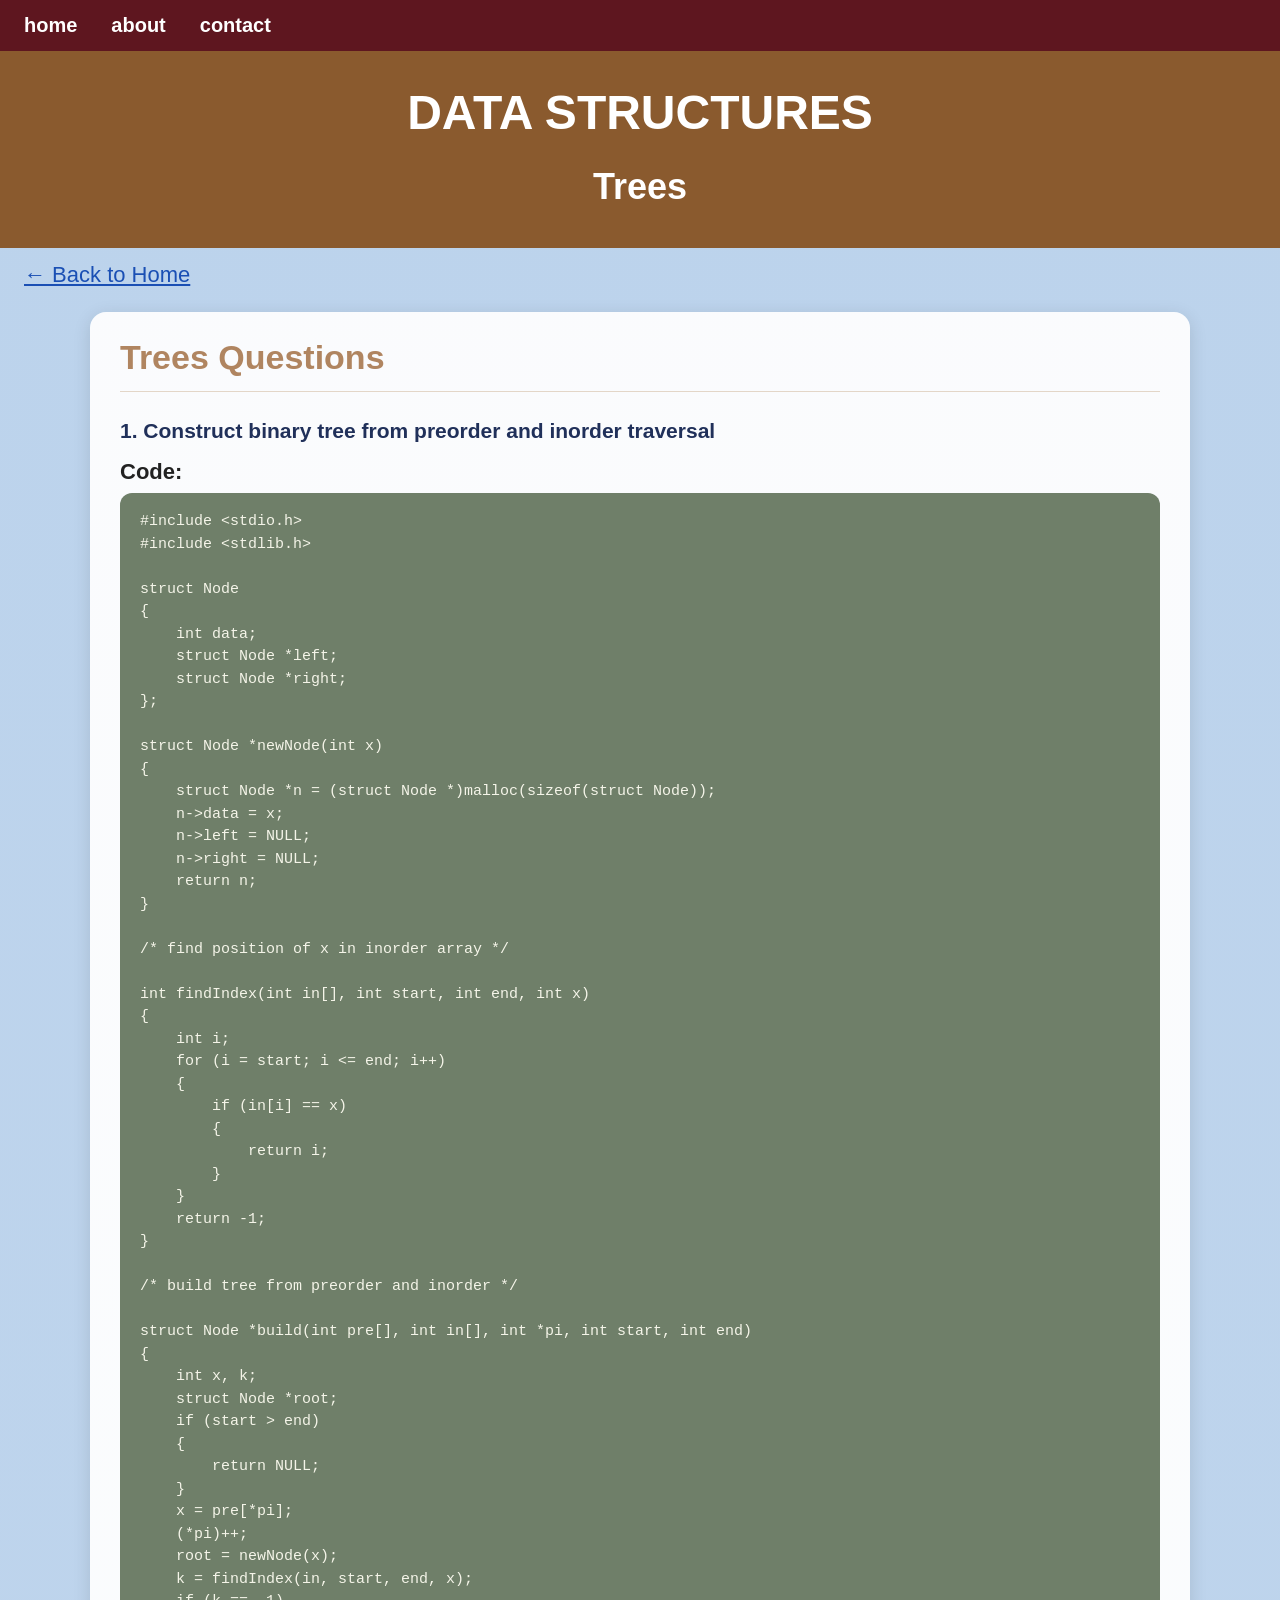
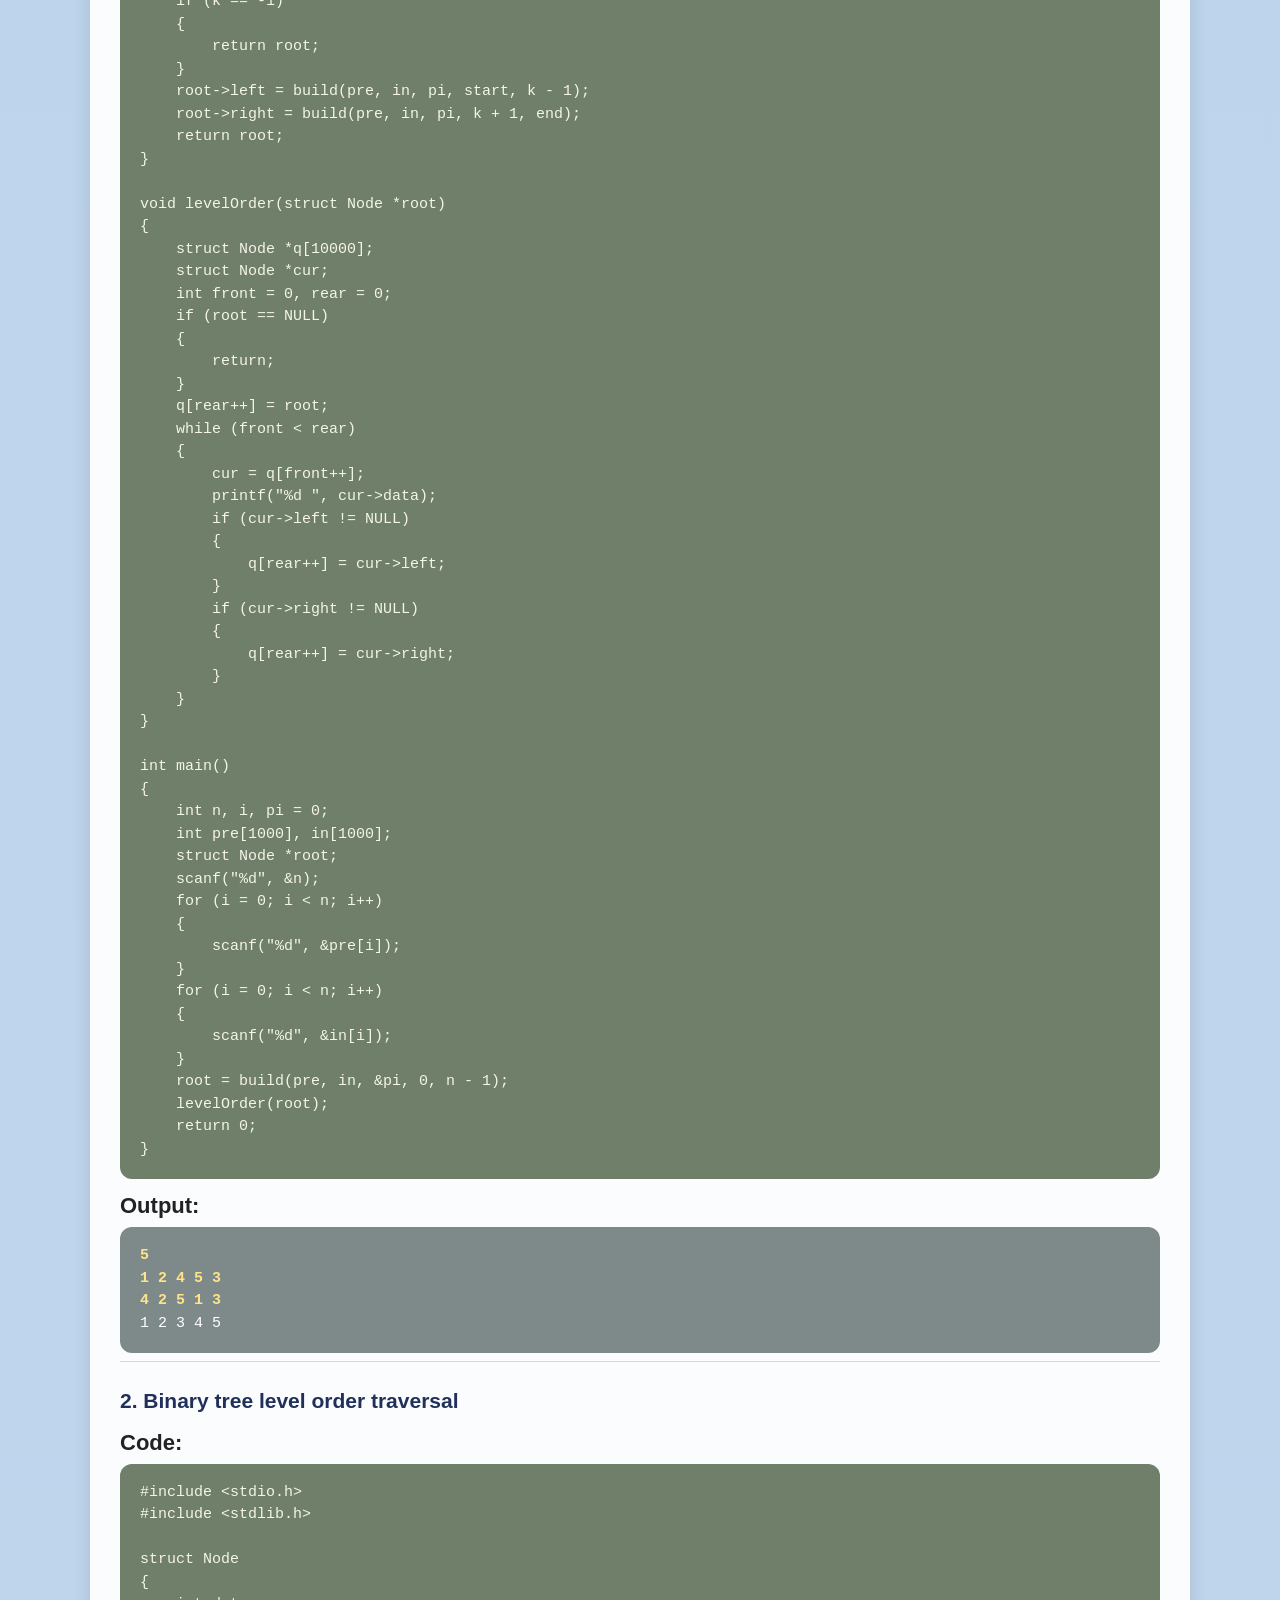
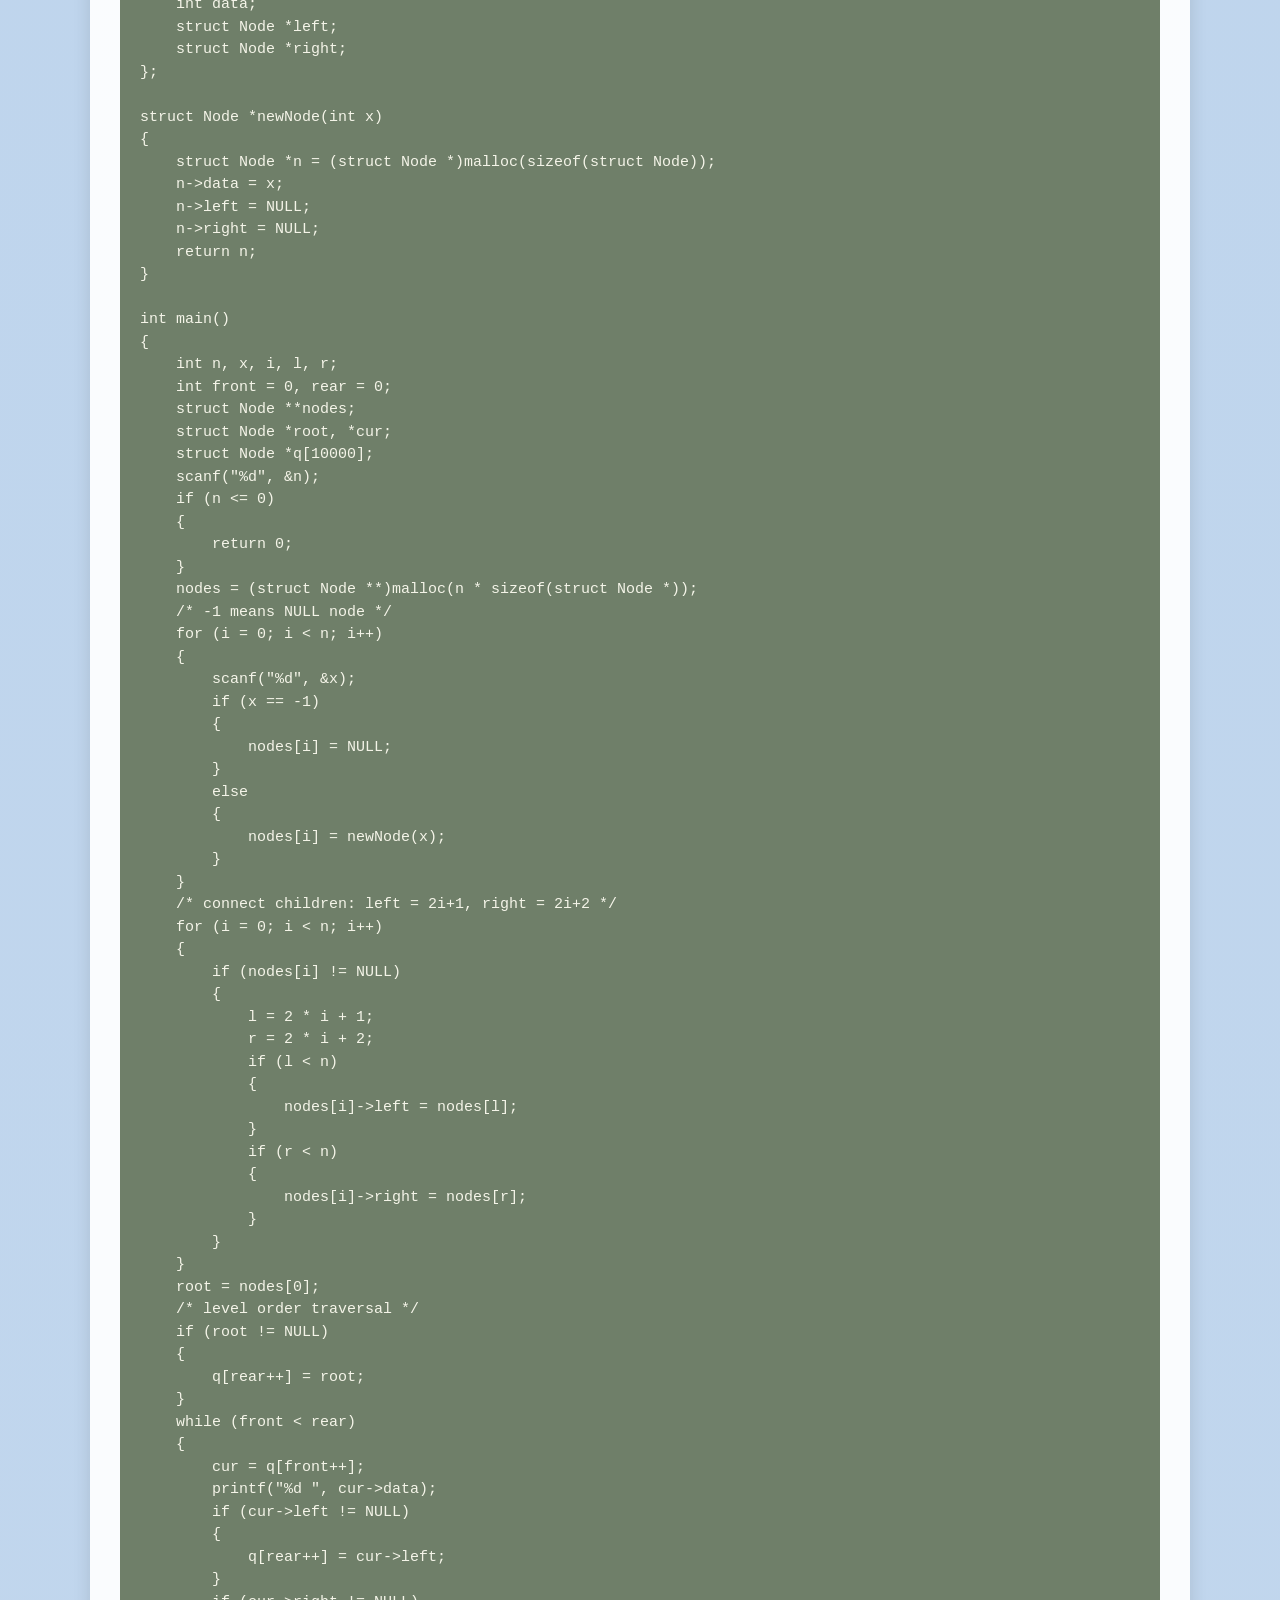
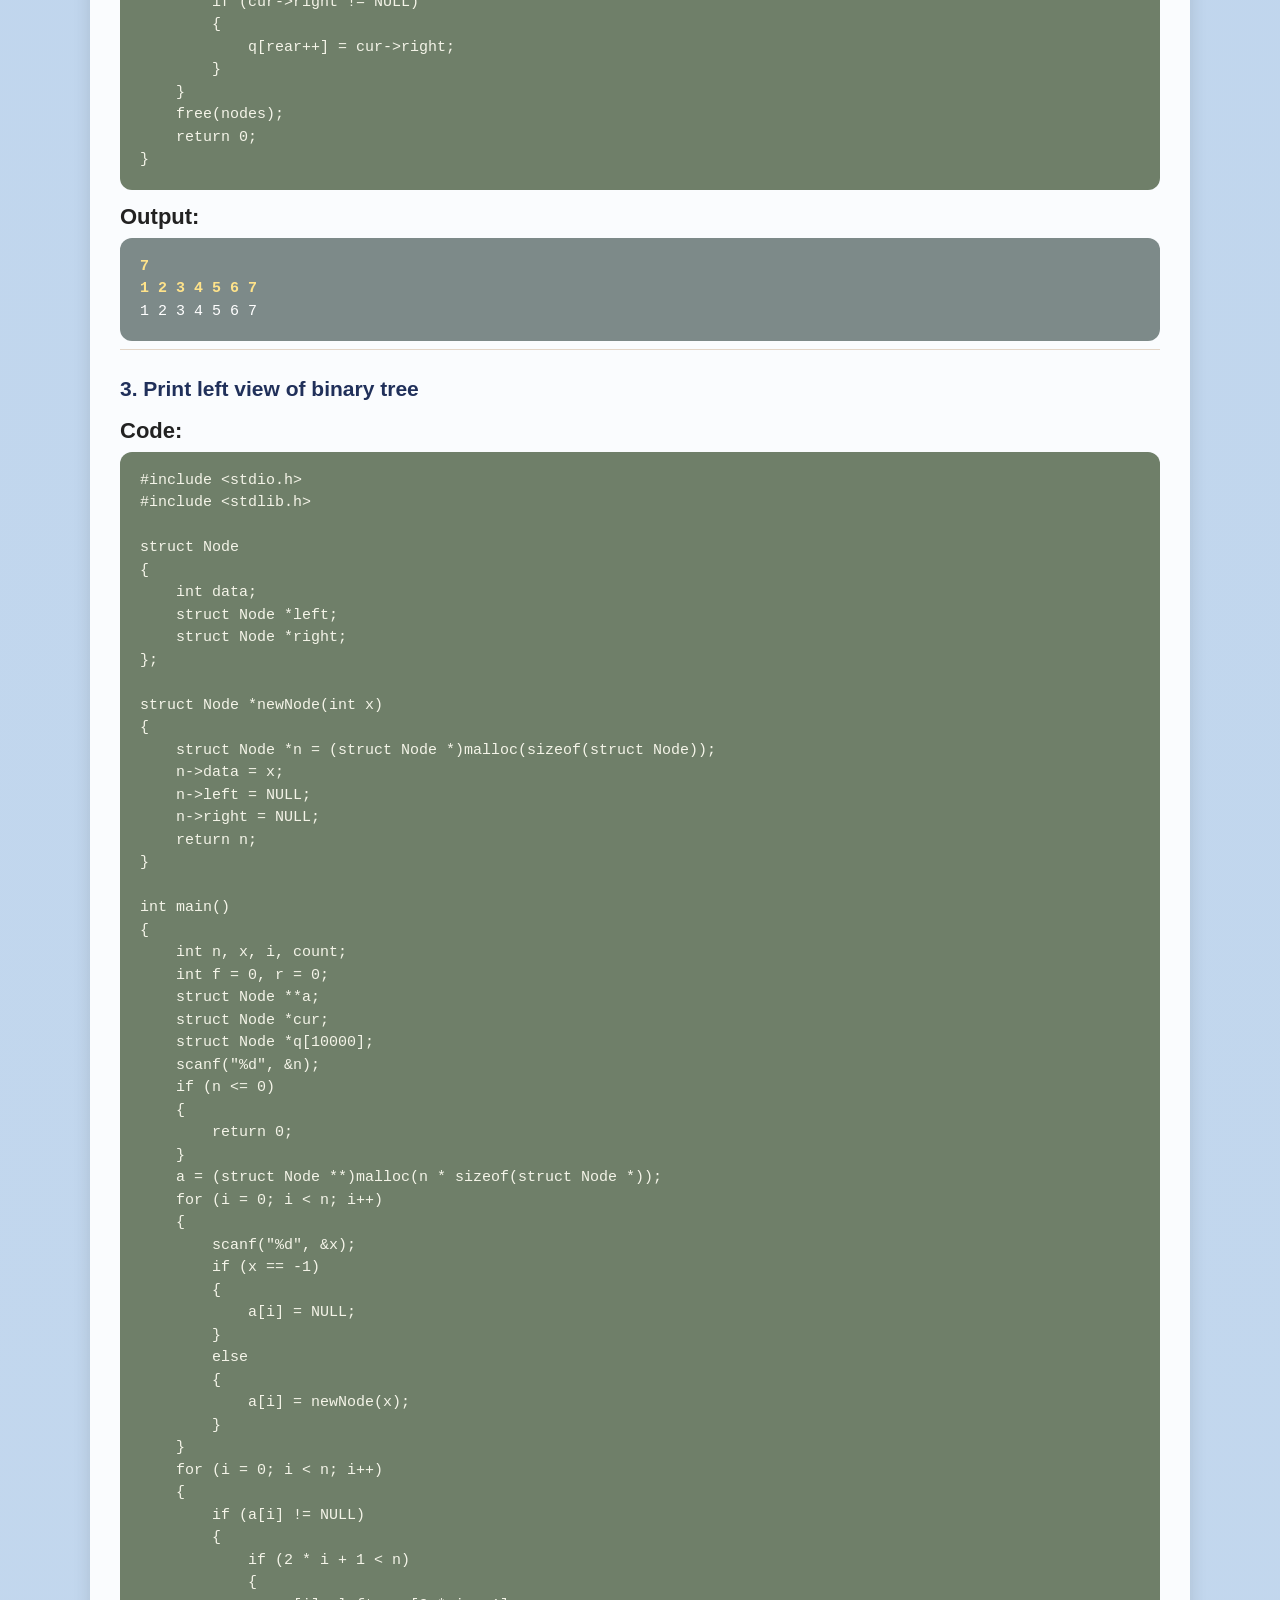
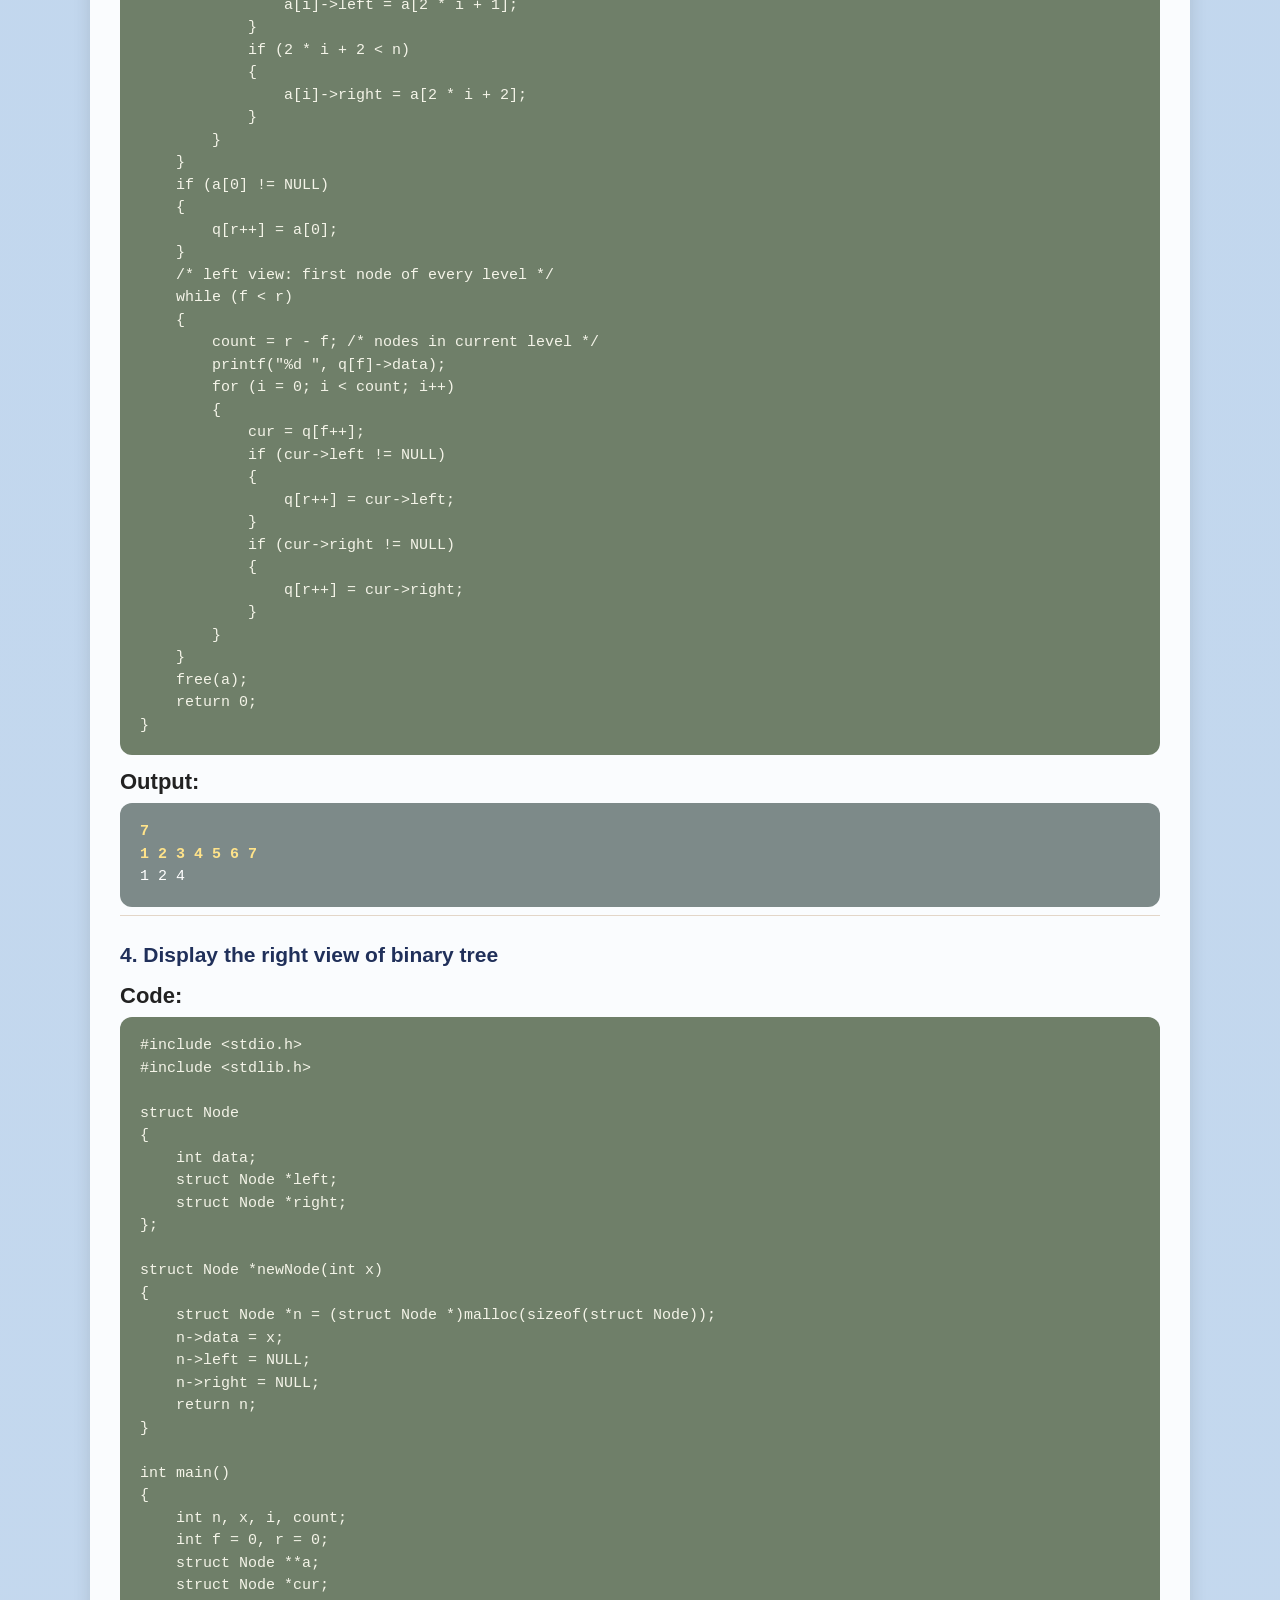
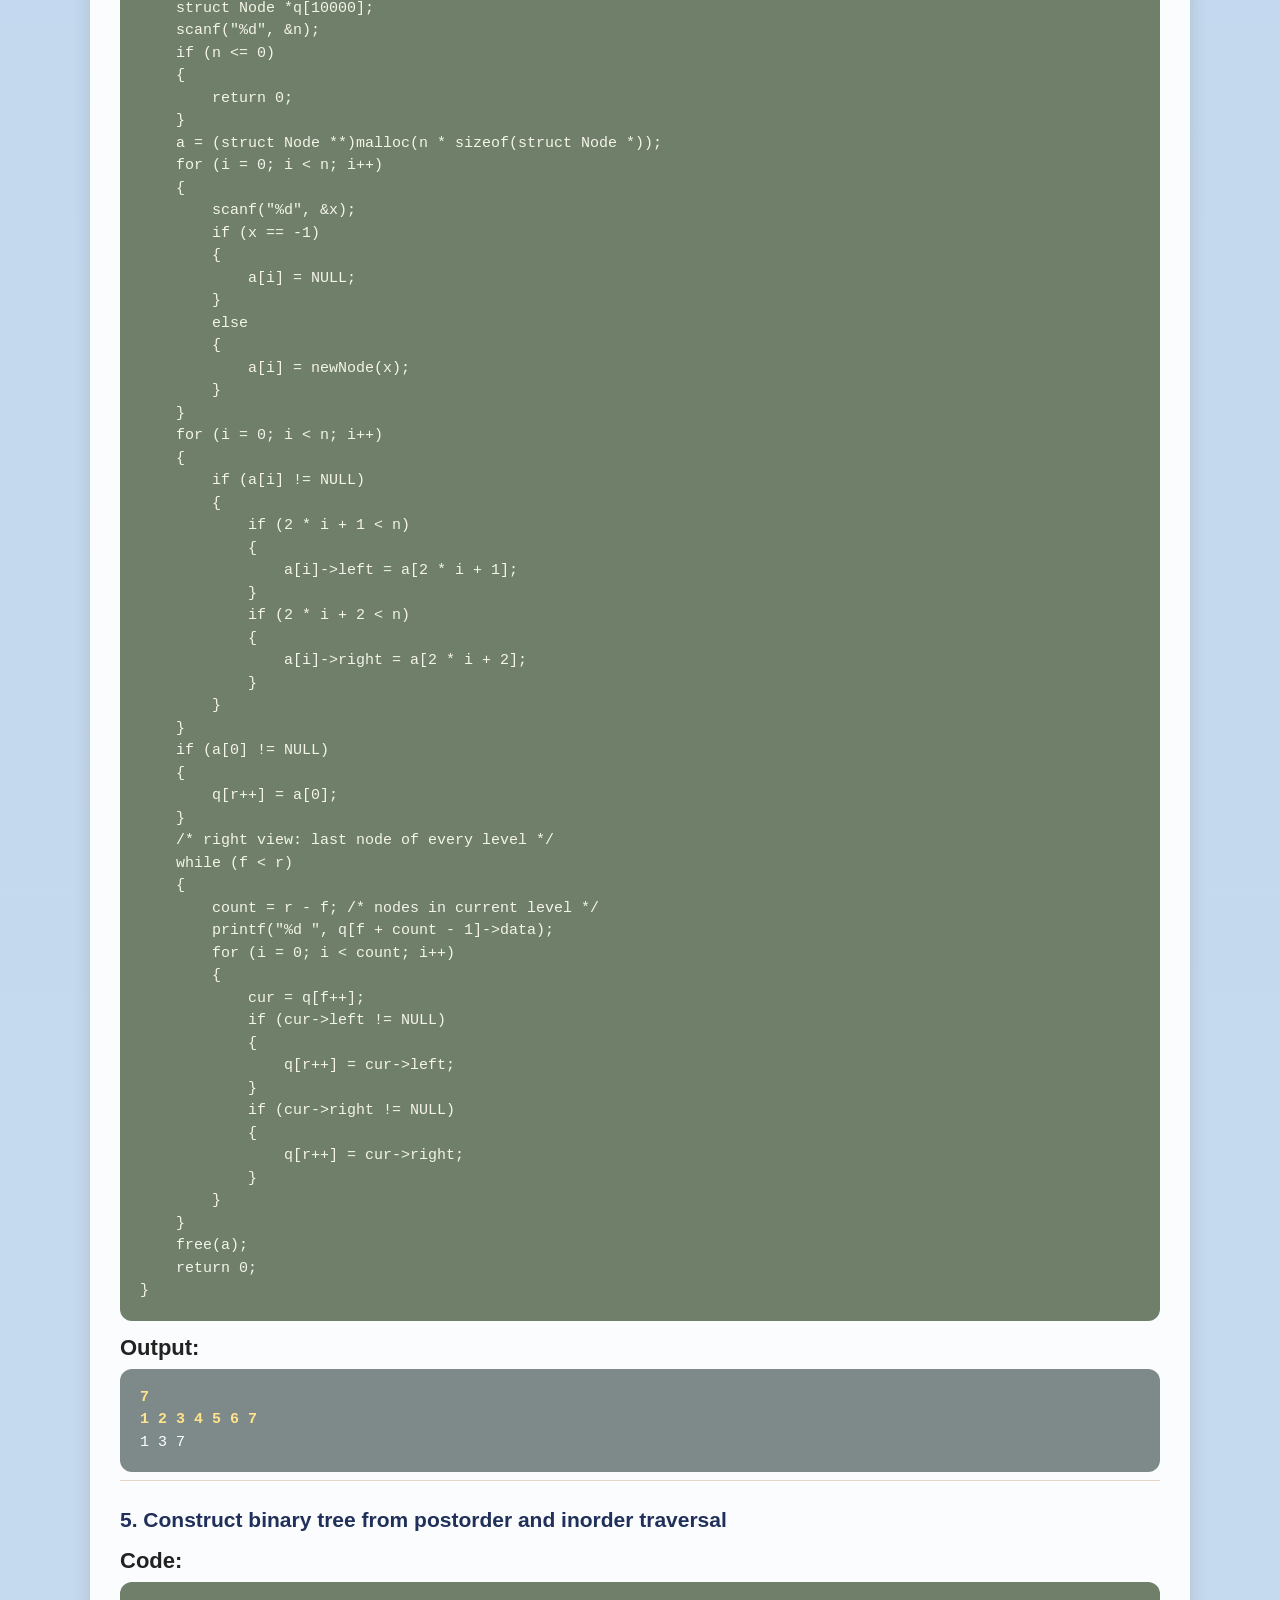
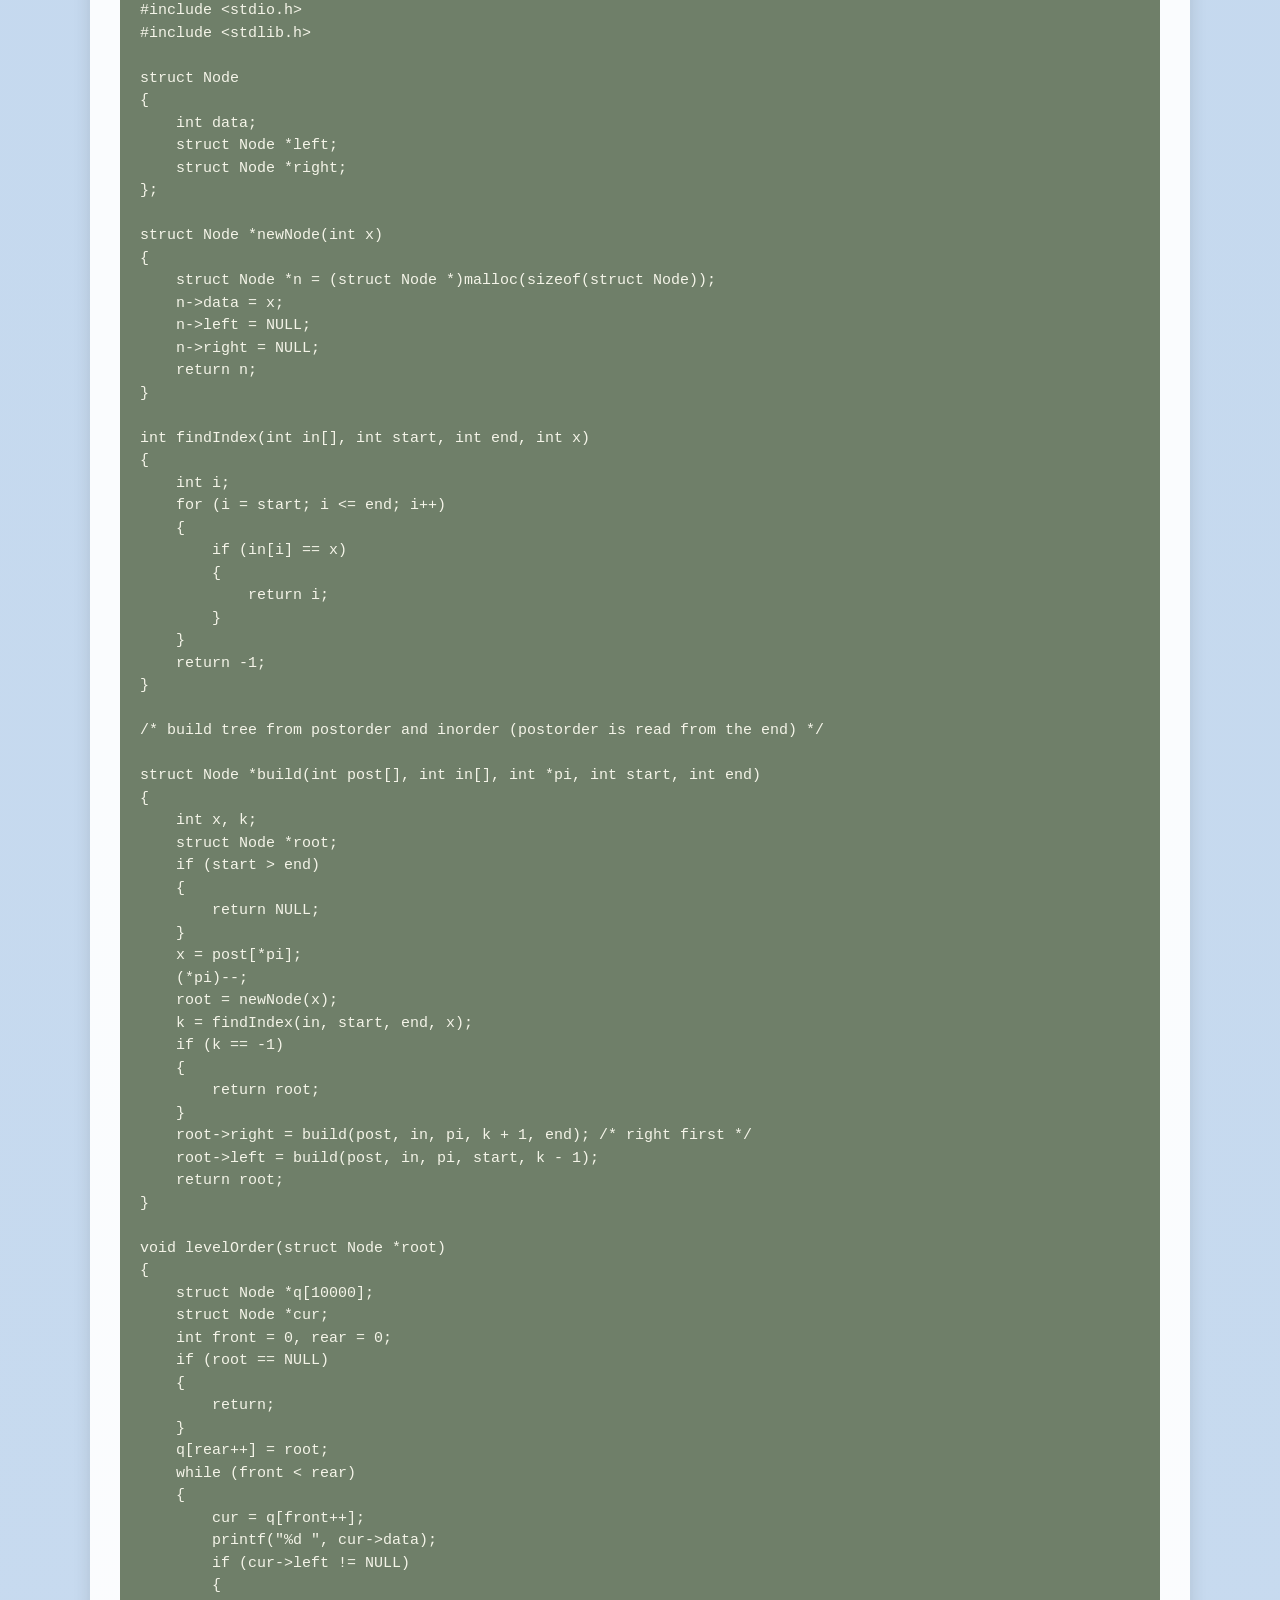
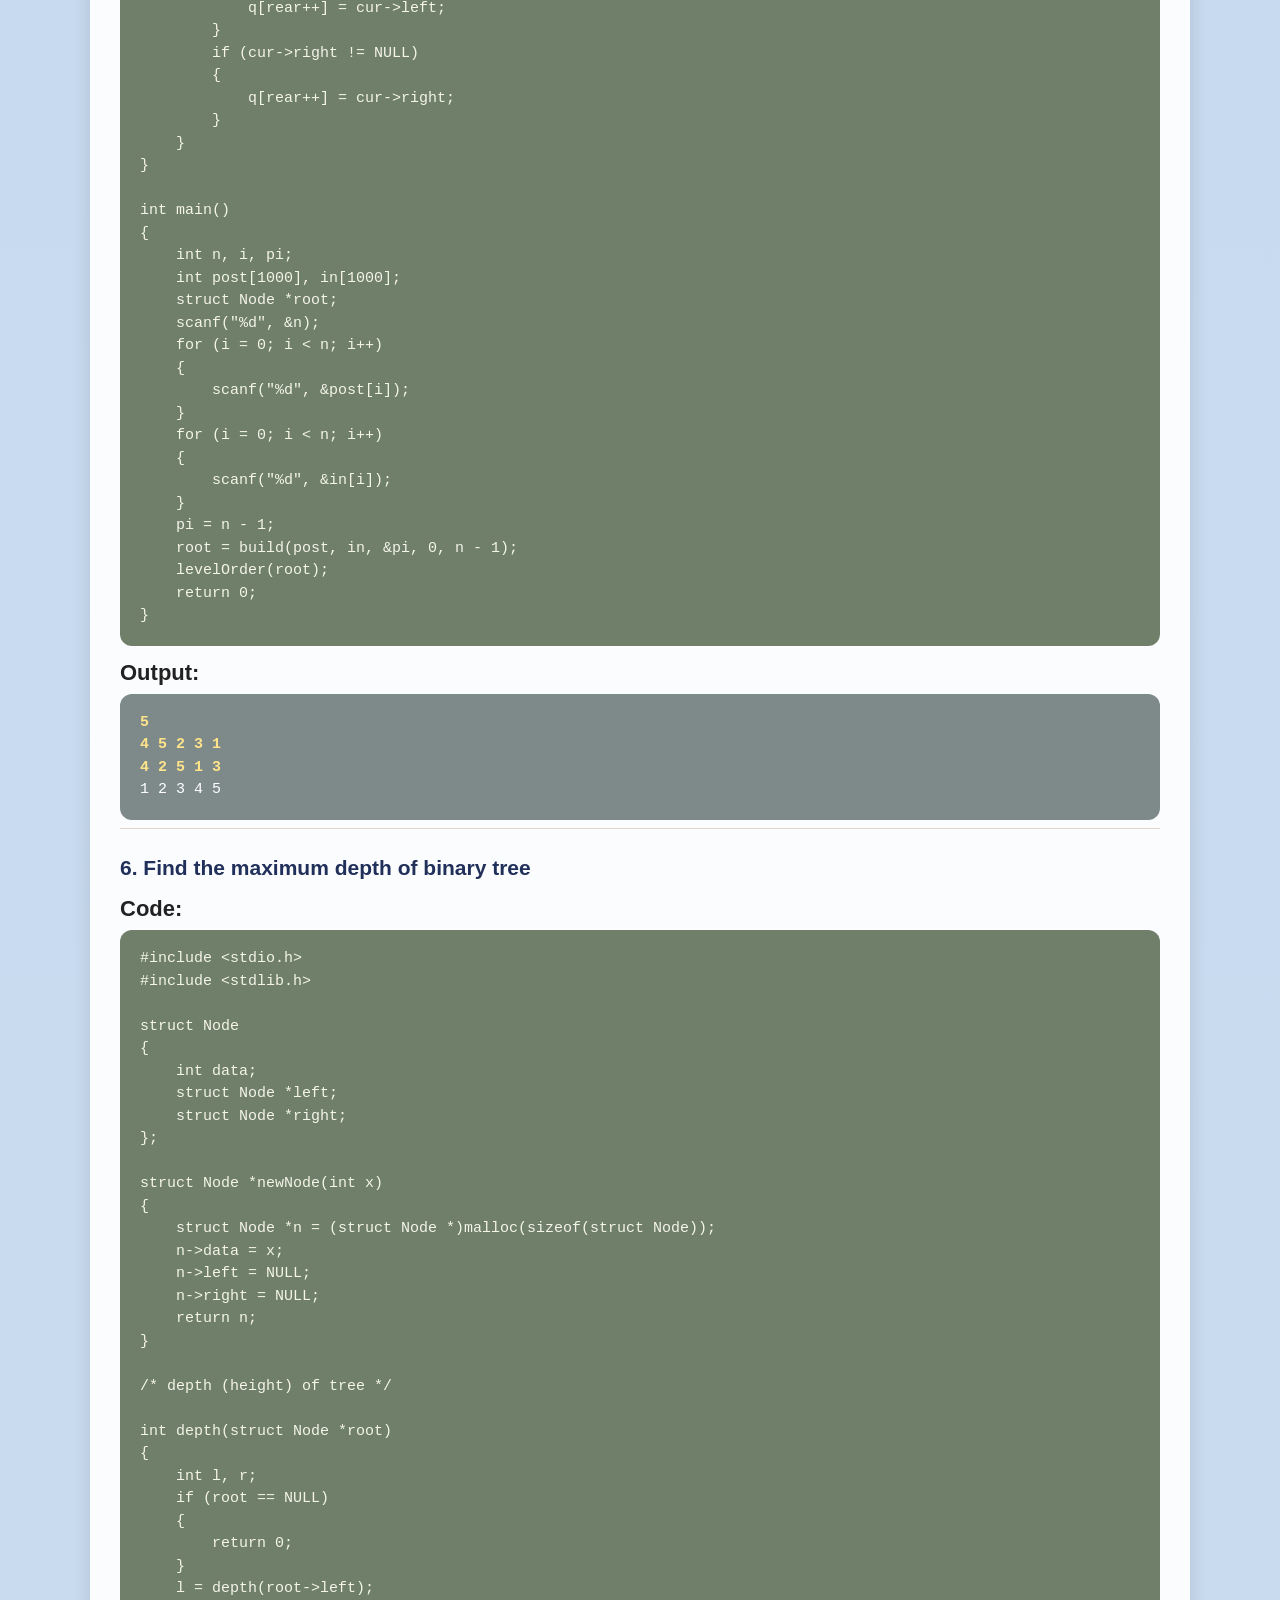
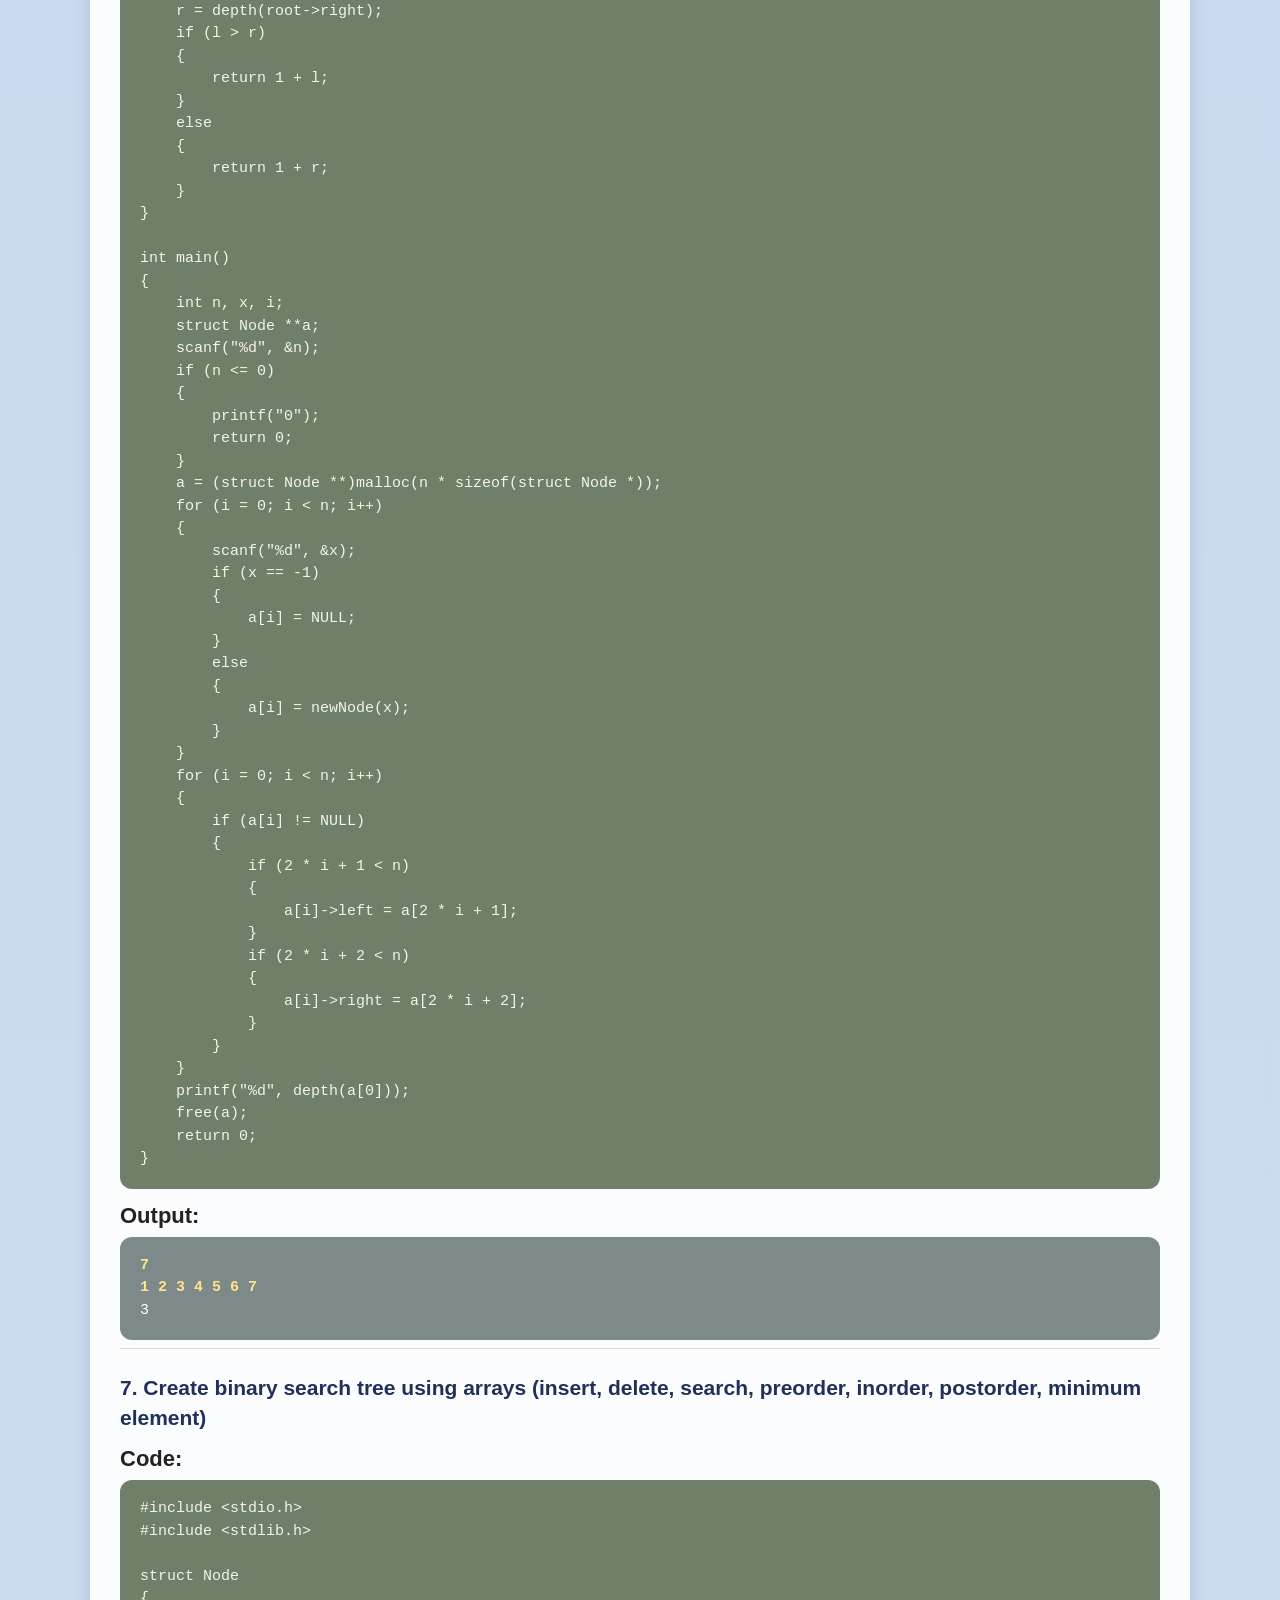
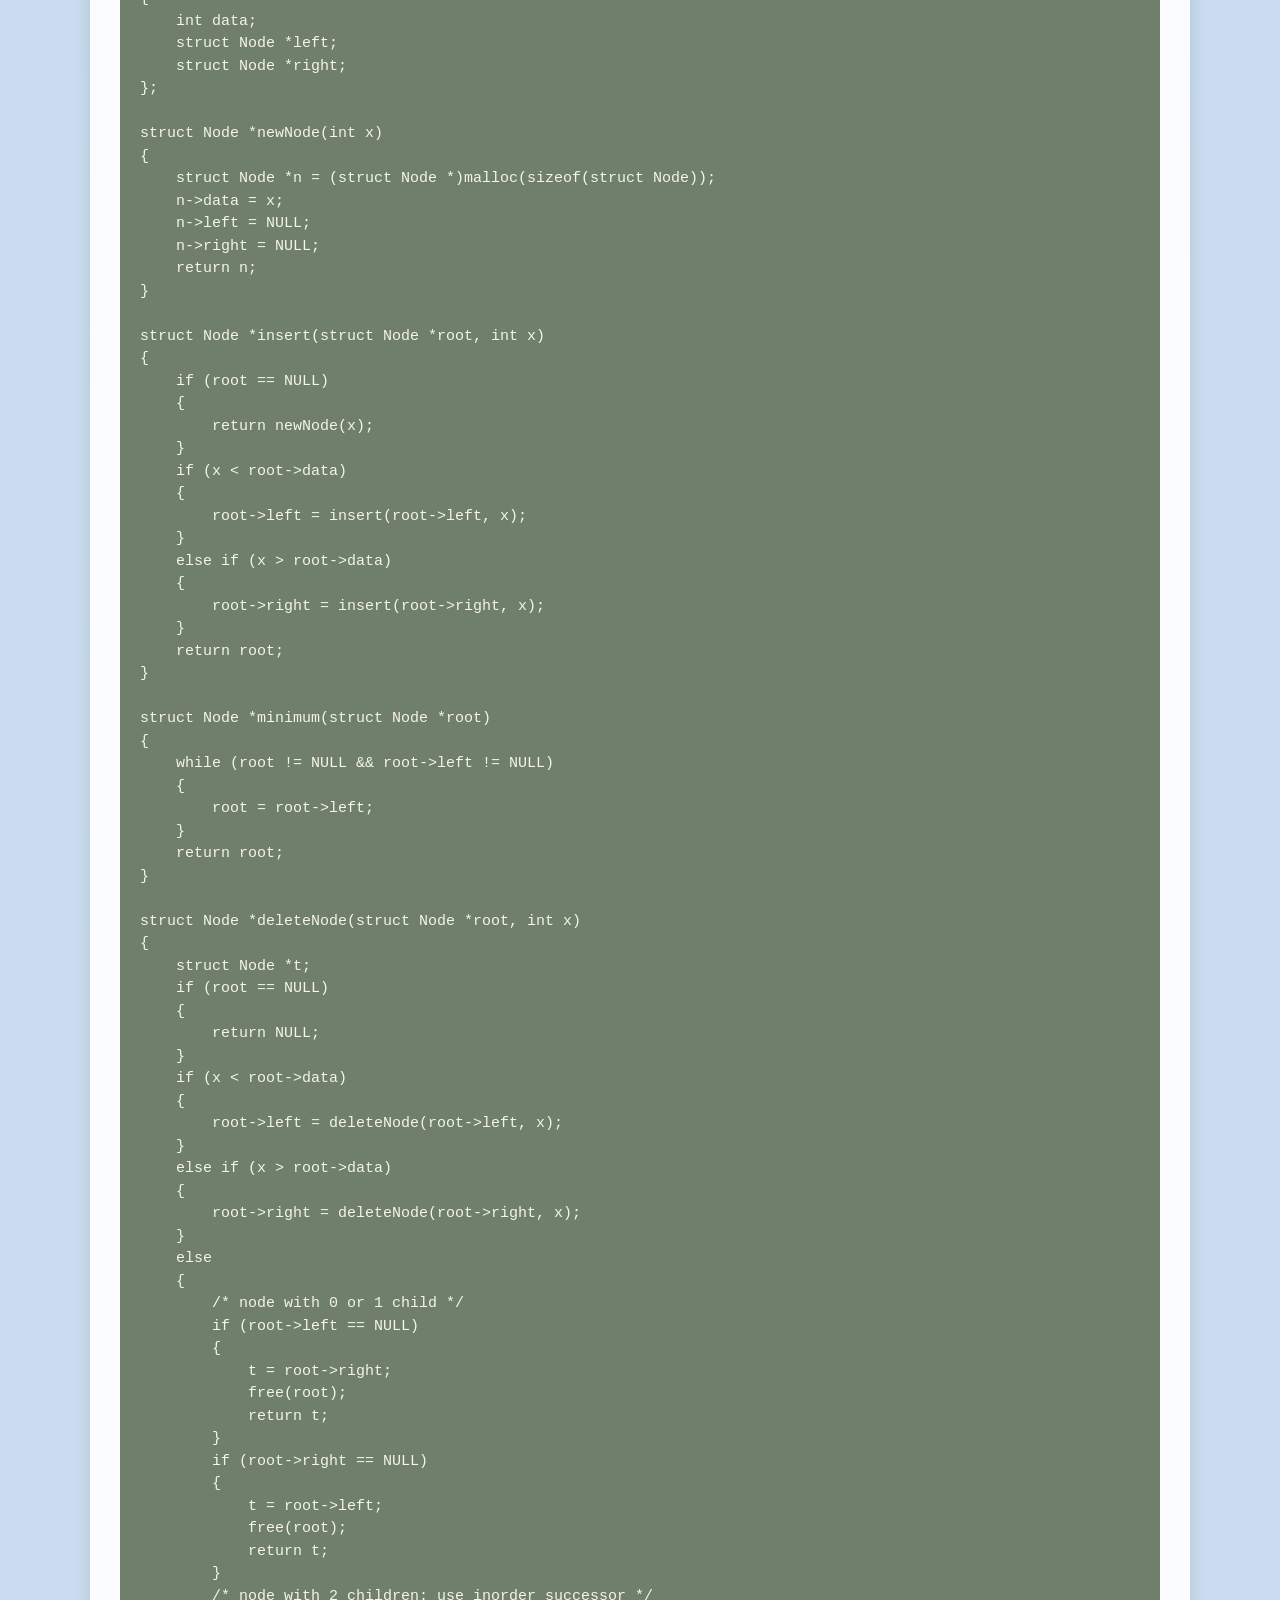
<file: trees.html>
<!DOCTYPE html>
<html lang="en"><head><meta charset="UTF-8"><meta name="viewport" content="width=device-width, initial-scale=1">
<title>Trees | Data Structures in C</title><style>
*{box-sizing:border-box}
body{margin:0;font-family:Arial,Helvetica,sans-serif;color:#1f2a44;background:linear-gradient(180deg,#bcd3ec,#e9f0f8);min-height:100vh}
nav{background:#5e161f;padding:14px 24px;display:flex;gap:34px}
nav a{color:#fff;font-weight:bold;font-size:20px;text-decoration:none}
nav a:hover{text-decoration:underline}
header{background:#8a5a2e;text-align:center;color:#fff;padding:34px 12px 40px}
header h1{margin:0 0 26px;font-size:48px}
header h2{margin:0;font-size:36px}
.back{display:inline-block;margin:14px 24px;color:#1a4fb4;font-size:22px}
.card{max-width:1100px;margin:10px auto 40px;background:rgba(255,255,255,.92);border-radius:16px;padding:26px 30px;box-shadow:0 4px 18px rgba(0,0,0,.12)}
.card>h2{color:#b08560;font-size:34px;margin:0 0 14px}
.chips{display:flex;flex-wrap:wrap;gap:8px;margin:0 0 10px}
.chips a{background:#8a5a2e;color:#fff;text-decoration:none;border-radius:8px;padding:5px 11px;font-size:14px;font-weight:bold}
.chips a:hover{background:#5e161f}
.q{padding:18px 0 8px;border-top:1px solid #e3d6c8;scroll-margin-top:10px}
.qtext{font-size:21px;font-weight:bold;color:#20305a;margin:6px 0 14px;line-height:1.4}
h3{margin:14px 0 8px;font-size:22px;color:#222}
pre{margin:0;border-radius:12px;padding:18px 20px;overflow:auto;font-family:Consolas,Menlo,monospace;font-size:15px;line-height:1.5;tab-size:4}
pre.code{background:#6f7f69;color:#f4f4e8}
pre.out{background:#7d8a89;color:#fff;max-height:460px}
.in{color:#ffe38a;font-weight:bold}
.wrap{position:relative}
.copy{position:absolute;top:8px;right:10px;background:rgba(255,255,255,.85);color:#333;border:0;border-radius:6px;padding:4px 10px;cursor:pointer;font-size:13px}
.note{font-size:13px;color:#555;margin:6px 2px 0}
footer{text-align:center;padding:26px;color:#fff;background:#5e161f}
/* home */
body.home{background:linear-gradient(180deg,#8d4b22 0%,#c19a8e 70%,#b88f84 100%);color:#fff}
.home h1{text-align:center;font-size:46px;margin:44px 12px 50px}
.grid{max-width:1150px;margin:0 auto;padding:0 20px;display:grid;grid-template-columns:repeat(auto-fit,minmax(250px,1fr));gap:26px}
.box{display:block;background:#f6efe9;color:#c4873f;text-decoration:none;text-align:center;font-weight:bold;font-size:22px;padding:30px 12px;border-radius:14px;box-shadow:0 5px 14px rgba(0,0,0,.2);transition:transform .2s,box-shadow .2s,background .2s,color .2s}
.box small{display:block;margin-top:8px;font-size:14px;font-weight:normal;color:#9b7a55}
.box:hover{transform:translateY(-6px) scale(1.04);background:#fff;color:#7a3a14;box-shadow:0 12px 26px rgba(0,0,0,.35)}
.homefoot{text-align:center;margin:60px 0 40px;font-size:16px}
.page{max-width:800px;margin:30px auto;background:rgba(255,255,255,.92);border-radius:16px;padding:26px 30px}
@media(max-width:640px){header h1{font-size:30px}header h2{font-size:24px}.qtext{font-size:18px}nav{gap:18px}pre{font-size:13px}}
</style></head>
<body><nav><a href="index.html">home</a><a href="about.html">about</a><a href="contact.html">contact</a></nav>
<header><h1>DATA STRUCTURES</h1><h2>Trees</h2></header>
<a class="back" href="index.html">&larr; Back to Home</a>
<div class="card"><h2>Trees Questions</h2>
<div class="q" id="q1">
<p class="qtext">1. Construct binary tree from preorder and inorder traversal</p>
<h3>Code:</h3>
<div class="wrap"><pre class="code"><code>#include &lt;stdio.h&gt;
#include &lt;stdlib.h&gt;

struct Node
{
    int data;
    struct Node *left;
    struct Node *right;
};

struct Node *newNode(int x)
{
    struct Node *n = (struct Node *)malloc(sizeof(struct Node));
    n-&gt;data = x;
    n-&gt;left = NULL;
    n-&gt;right = NULL;
    return n;
}

/* find position of x in inorder array */

int findIndex(int in[], int start, int end, int x)
{
    int i;
    for (i = start; i &lt;= end; i++)
    {
        if (in[i] == x)
        {
            return i;
        }
    }
    return -1;
}

/* build tree from preorder and inorder */

struct Node *build(int pre[], int in[], int *pi, int start, int end)
{
    int x, k;
    struct Node *root;
    if (start &gt; end)
    {
        return NULL;
    }
    x = pre[*pi];
    (*pi)++;
    root = newNode(x);
    k = findIndex(in, start, end, x);
    if (k == -1)
    {
        return root;
    }
    root-&gt;left = build(pre, in, pi, start, k - 1);
    root-&gt;right = build(pre, in, pi, k + 1, end);
    return root;
}

void levelOrder(struct Node *root)
{
    struct Node *q[10000];
    struct Node *cur;
    int front = 0, rear = 0;
    if (root == NULL)
    {
        return;
    }
    q[rear++] = root;
    while (front &lt; rear)
    {
        cur = q[front++];
        printf(&quot;%d &quot;, cur-&gt;data);
        if (cur-&gt;left != NULL)
        {
            q[rear++] = cur-&gt;left;
        }
        if (cur-&gt;right != NULL)
        {
            q[rear++] = cur-&gt;right;
        }
    }
}

int main()
{
    int n, i, pi = 0;
    int pre[1000], in[1000];
    struct Node *root;
    scanf(&quot;%d&quot;, &amp;n);
    for (i = 0; i &lt; n; i++)
    {
        scanf(&quot;%d&quot;, &amp;pre[i]);
    }
    for (i = 0; i &lt; n; i++)
    {
        scanf(&quot;%d&quot;, &amp;in[i]);
    }
    root = build(pre, in, &amp;pi, 0, n - 1);
    levelOrder(root);
    return 0;
}</code></pre></div>
<h3>Output:</h3>
<pre class="out"><span class="in">5
1 2 4 5 3
4 2 5 1 3
</span>1 2 3 4 5 </pre>
</div>
<div class="q" id="q2">
<p class="qtext">2. Binary tree level order traversal</p>
<h3>Code:</h3>
<div class="wrap"><pre class="code"><code>#include &lt;stdio.h&gt;
#include &lt;stdlib.h&gt;

struct Node
{
    int data;
    struct Node *left;
    struct Node *right;
};

struct Node *newNode(int x)
{
    struct Node *n = (struct Node *)malloc(sizeof(struct Node));
    n-&gt;data = x;
    n-&gt;left = NULL;
    n-&gt;right = NULL;
    return n;
}

int main()
{
    int n, x, i, l, r;
    int front = 0, rear = 0;
    struct Node **nodes;
    struct Node *root, *cur;
    struct Node *q[10000];
    scanf(&quot;%d&quot;, &amp;n);
    if (n &lt;= 0)
    {
        return 0;
    }
    nodes = (struct Node **)malloc(n * sizeof(struct Node *));
    /* -1 means NULL node */
    for (i = 0; i &lt; n; i++)
    {
        scanf(&quot;%d&quot;, &amp;x);
        if (x == -1)
        {
            nodes[i] = NULL;
        }
        else
        {
            nodes[i] = newNode(x);
        }
    }
    /* connect children: left = 2i+1, right = 2i+2 */
    for (i = 0; i &lt; n; i++)
    {
        if (nodes[i] != NULL)
        {
            l = 2 * i + 1;
            r = 2 * i + 2;
            if (l &lt; n)
            {
                nodes[i]-&gt;left = nodes[l];
            }
            if (r &lt; n)
            {
                nodes[i]-&gt;right = nodes[r];
            }
        }
    }
    root = nodes[0];
    /* level order traversal */
    if (root != NULL)
    {
        q[rear++] = root;
    }
    while (front &lt; rear)
    {
        cur = q[front++];
        printf(&quot;%d &quot;, cur-&gt;data);
        if (cur-&gt;left != NULL)
        {
            q[rear++] = cur-&gt;left;
        }
        if (cur-&gt;right != NULL)
        {
            q[rear++] = cur-&gt;right;
        }
    }
    free(nodes);
    return 0;
}</code></pre></div>
<h3>Output:</h3>
<pre class="out"><span class="in">7
1 2 3 4 5 6 7
</span>1 2 3 4 5 6 7 </pre>
</div>
<div class="q" id="q3">
<p class="qtext">3. Print left view of binary tree</p>
<h3>Code:</h3>
<div class="wrap"><pre class="code"><code>#include &lt;stdio.h&gt;
#include &lt;stdlib.h&gt;

struct Node
{
    int data;
    struct Node *left;
    struct Node *right;
};

struct Node *newNode(int x)
{
    struct Node *n = (struct Node *)malloc(sizeof(struct Node));
    n-&gt;data = x;
    n-&gt;left = NULL;
    n-&gt;right = NULL;
    return n;
}

int main()
{
    int n, x, i, count;
    int f = 0, r = 0;
    struct Node **a;
    struct Node *cur;
    struct Node *q[10000];
    scanf(&quot;%d&quot;, &amp;n);
    if (n &lt;= 0)
    {
        return 0;
    }
    a = (struct Node **)malloc(n * sizeof(struct Node *));
    for (i = 0; i &lt; n; i++)
    {
        scanf(&quot;%d&quot;, &amp;x);
        if (x == -1)
        {
            a[i] = NULL;
        }
        else
        {
            a[i] = newNode(x);
        }
    }
    for (i = 0; i &lt; n; i++)
    {
        if (a[i] != NULL)
        {
            if (2 * i + 1 &lt; n)
            {
                a[i]-&gt;left = a[2 * i + 1];
            }
            if (2 * i + 2 &lt; n)
            {
                a[i]-&gt;right = a[2 * i + 2];
            }
        }
    }
    if (a[0] != NULL)
    {
        q[r++] = a[0];
    }
    /* left view: first node of every level */
    while (f &lt; r)
    {
        count = r - f; /* nodes in current level */
        printf(&quot;%d &quot;, q[f]-&gt;data);
        for (i = 0; i &lt; count; i++)
        {
            cur = q[f++];
            if (cur-&gt;left != NULL)
            {
                q[r++] = cur-&gt;left;
            }
            if (cur-&gt;right != NULL)
            {
                q[r++] = cur-&gt;right;
            }
        }
    }
    free(a);
    return 0;
}</code></pre></div>
<h3>Output:</h3>
<pre class="out"><span class="in">7
1 2 3 4 5 6 7
</span>1 2 4 </pre>
</div>
<div class="q" id="q4">
<p class="qtext">4. Display the right view of binary tree</p>
<h3>Code:</h3>
<div class="wrap"><pre class="code"><code>#include &lt;stdio.h&gt;
#include &lt;stdlib.h&gt;

struct Node
{
    int data;
    struct Node *left;
    struct Node *right;
};

struct Node *newNode(int x)
{
    struct Node *n = (struct Node *)malloc(sizeof(struct Node));
    n-&gt;data = x;
    n-&gt;left = NULL;
    n-&gt;right = NULL;
    return n;
}

int main()
{
    int n, x, i, count;
    int f = 0, r = 0;
    struct Node **a;
    struct Node *cur;
    struct Node *q[10000];
    scanf(&quot;%d&quot;, &amp;n);
    if (n &lt;= 0)
    {
        return 0;
    }
    a = (struct Node **)malloc(n * sizeof(struct Node *));
    for (i = 0; i &lt; n; i++)
    {
        scanf(&quot;%d&quot;, &amp;x);
        if (x == -1)
        {
            a[i] = NULL;
        }
        else
        {
            a[i] = newNode(x);
        }
    }
    for (i = 0; i &lt; n; i++)
    {
        if (a[i] != NULL)
        {
            if (2 * i + 1 &lt; n)
            {
                a[i]-&gt;left = a[2 * i + 1];
            }
            if (2 * i + 2 &lt; n)
            {
                a[i]-&gt;right = a[2 * i + 2];
            }
        }
    }
    if (a[0] != NULL)
    {
        q[r++] = a[0];
    }
    /* right view: last node of every level */
    while (f &lt; r)
    {
        count = r - f; /* nodes in current level */
        printf(&quot;%d &quot;, q[f + count - 1]-&gt;data);
        for (i = 0; i &lt; count; i++)
        {
            cur = q[f++];
            if (cur-&gt;left != NULL)
            {
                q[r++] = cur-&gt;left;
            }
            if (cur-&gt;right != NULL)
            {
                q[r++] = cur-&gt;right;
            }
        }
    }
    free(a);
    return 0;
}</code></pre></div>
<h3>Output:</h3>
<pre class="out"><span class="in">7
1 2 3 4 5 6 7
</span>1 3 7 </pre>
</div>
<div class="q" id="q5">
<p class="qtext">5. Construct binary tree from postorder and inorder traversal</p>
<h3>Code:</h3>
<div class="wrap"><pre class="code"><code>#include &lt;stdio.h&gt;
#include &lt;stdlib.h&gt;

struct Node
{
    int data;
    struct Node *left;
    struct Node *right;
};

struct Node *newNode(int x)
{
    struct Node *n = (struct Node *)malloc(sizeof(struct Node));
    n-&gt;data = x;
    n-&gt;left = NULL;
    n-&gt;right = NULL;
    return n;
}

int findIndex(int in[], int start, int end, int x)
{
    int i;
    for (i = start; i &lt;= end; i++)
    {
        if (in[i] == x)
        {
            return i;
        }
    }
    return -1;
}

/* build tree from postorder and inorder (postorder is read from the end) */

struct Node *build(int post[], int in[], int *pi, int start, int end)
{
    int x, k;
    struct Node *root;
    if (start &gt; end)
    {
        return NULL;
    }
    x = post[*pi];
    (*pi)--;
    root = newNode(x);
    k = findIndex(in, start, end, x);
    if (k == -1)
    {
        return root;
    }
    root-&gt;right = build(post, in, pi, k + 1, end); /* right first */
    root-&gt;left = build(post, in, pi, start, k - 1);
    return root;
}

void levelOrder(struct Node *root)
{
    struct Node *q[10000];
    struct Node *cur;
    int front = 0, rear = 0;
    if (root == NULL)
    {
        return;
    }
    q[rear++] = root;
    while (front &lt; rear)
    {
        cur = q[front++];
        printf(&quot;%d &quot;, cur-&gt;data);
        if (cur-&gt;left != NULL)
        {
            q[rear++] = cur-&gt;left;
        }
        if (cur-&gt;right != NULL)
        {
            q[rear++] = cur-&gt;right;
        }
    }
}

int main()
{
    int n, i, pi;
    int post[1000], in[1000];
    struct Node *root;
    scanf(&quot;%d&quot;, &amp;n);
    for (i = 0; i &lt; n; i++)
    {
        scanf(&quot;%d&quot;, &amp;post[i]);
    }
    for (i = 0; i &lt; n; i++)
    {
        scanf(&quot;%d&quot;, &amp;in[i]);
    }
    pi = n - 1;
    root = build(post, in, &amp;pi, 0, n - 1);
    levelOrder(root);
    return 0;
}</code></pre></div>
<h3>Output:</h3>
<pre class="out"><span class="in">5
4 5 2 3 1
4 2 5 1 3
</span>1 2 3 4 5 </pre>
</div>
<div class="q" id="q6">
<p class="qtext">6. Find the maximum depth of binary tree</p>
<h3>Code:</h3>
<div class="wrap"><pre class="code"><code>#include &lt;stdio.h&gt;
#include &lt;stdlib.h&gt;

struct Node
{
    int data;
    struct Node *left;
    struct Node *right;
};

struct Node *newNode(int x)
{
    struct Node *n = (struct Node *)malloc(sizeof(struct Node));
    n-&gt;data = x;
    n-&gt;left = NULL;
    n-&gt;right = NULL;
    return n;
}

/* depth (height) of tree */

int depth(struct Node *root)
{
    int l, r;
    if (root == NULL)
    {
        return 0;
    }
    l = depth(root-&gt;left);
    r = depth(root-&gt;right);
    if (l &gt; r)
    {
        return 1 + l;
    }
    else
    {
        return 1 + r;
    }
}

int main()
{
    int n, x, i;
    struct Node **a;
    scanf(&quot;%d&quot;, &amp;n);
    if (n &lt;= 0)
    {
        printf(&quot;0&quot;);
        return 0;
    }
    a = (struct Node **)malloc(n * sizeof(struct Node *));
    for (i = 0; i &lt; n; i++)
    {
        scanf(&quot;%d&quot;, &amp;x);
        if (x == -1)
        {
            a[i] = NULL;
        }
        else
        {
            a[i] = newNode(x);
        }
    }
    for (i = 0; i &lt; n; i++)
    {
        if (a[i] != NULL)
        {
            if (2 * i + 1 &lt; n)
            {
                a[i]-&gt;left = a[2 * i + 1];
            }
            if (2 * i + 2 &lt; n)
            {
                a[i]-&gt;right = a[2 * i + 2];
            }
        }
    }
    printf(&quot;%d&quot;, depth(a[0]));
    free(a);
    return 0;
}</code></pre></div>
<h3>Output:</h3>
<pre class="out"><span class="in">7
1 2 3 4 5 6 7
</span>3</pre>
</div>
<div class="q" id="q7">
<p class="qtext">7. Create binary search tree using arrays (insert, delete, search, preorder, inorder, postorder, minimum element)</p>
<h3>Code:</h3>
<div class="wrap"><pre class="code"><code>#include &lt;stdio.h&gt;
#include &lt;stdlib.h&gt;

struct Node
{
    int data;
    struct Node *left;
    struct Node *right;
};

struct Node *newNode(int x)
{
    struct Node *n = (struct Node *)malloc(sizeof(struct Node));
    n-&gt;data = x;
    n-&gt;left = NULL;
    n-&gt;right = NULL;
    return n;
}

struct Node *insert(struct Node *root, int x)
{
    if (root == NULL)
    {
        return newNode(x);
    }
    if (x &lt; root-&gt;data)
    {
        root-&gt;left = insert(root-&gt;left, x);
    }
    else if (x &gt; root-&gt;data)
    {
        root-&gt;right = insert(root-&gt;right, x);
    }
    return root;
}

struct Node *minimum(struct Node *root)
{
    while (root != NULL &amp;&amp; root-&gt;left != NULL)
    {
        root = root-&gt;left;
    }
    return root;
}

struct Node *deleteNode(struct Node *root, int x)
{
    struct Node *t;
    if (root == NULL)
    {
        return NULL;
    }
    if (x &lt; root-&gt;data)
    {
        root-&gt;left = deleteNode(root-&gt;left, x);
    }
    else if (x &gt; root-&gt;data)
    {
        root-&gt;right = deleteNode(root-&gt;right, x);
    }
    else
    {
        /* node with 0 or 1 child */
        if (root-&gt;left == NULL)
        {
            t = root-&gt;right;
            free(root);
            return t;
        }
        if (root-&gt;right == NULL)
        {
            t = root-&gt;left;
            free(root);
            return t;
        }
        /* node with 2 children: use inorder successor */
        t = minimum(root-&gt;right);
        root-&gt;data = t-&gt;data;
        root-&gt;right = deleteNode(root-&gt;right, t-&gt;data);
    }
    return root;
}

int search(struct Node *root, int x)
{
    while (root != NULL)
    {
        if (root-&gt;data == x)
        {
            return 1;
        }
        if (x &lt; root-&gt;data)
        {
            root = root-&gt;left;
        }
        else
        {
            root = root-&gt;right;
        }
    }
    return 0;
}

void preorder(struct Node *r)
{
    if (r != NULL)
    {
        printf(&quot;%d &quot;, r-&gt;data);
        preorder(r-&gt;left);
        preorder(r-&gt;right);
    }
}

void inorder(struct Node *r)
{
    if (r != NULL)
    {
        inorder(r-&gt;left);
        printf(&quot;%d &quot;, r-&gt;data);
        inorder(r-&gt;right);
    }
}

void postorder(struct Node *r)
{
    if (r != NULL)
    {
        postorder(r-&gt;left);
        postorder(r-&gt;right);
        printf(&quot;%d &quot;, r-&gt;data);
    }
}

int main()
{
    struct Node *root = NULL;
    struct Node *m;
    int n, x, i, del, key;
    scanf(&quot;%d&quot;, &amp;n);
    for (i = 0; i &lt; n; i++)
    {
        scanf(&quot;%d&quot;, &amp;x);
        root = insert(root, x);
    }
    scanf(&quot;%d%d&quot;, &amp;del, &amp;key);
    root = deleteNode(root, del);
    printf(&quot;Preorder: &quot;);
    preorder(root);
    printf(&quot;\nInorder: &quot;);
    inorder(root);
    printf(&quot;\nPostorder: &quot;);
    postorder(root);
    m = minimum(root);
    if (m != NULL)
    {
        printf(&quot;\nMinimum: %d&quot;, m-&gt;data);
    }
    else
    {
        printf(&quot;\nMinimum: EMPTY&quot;);
    }
    if (search(root, key) == 1)
    {
        printf(&quot;\nSearch: Found&quot;);
    }
    else
    {
        printf(&quot;\nSearch: Not Found&quot;);
    }
    return 0;
}</code></pre></div>
<h3>Output:</h3>
<pre class="out"><span class="in">7
50 30 70 20 40 60 80
20
60
</span>Preorder: 50 30 40 70 60 80 
Inorder: 30 40 50 60 70 80 
Postorder: 40 30 60 80 70 50 
Minimum: 30
Search: Found</pre>
</div>
<div class="q" id="q8">
<p class="qtext">8. Create binary search tree dynamically (insert, delete, search, preorder, inorder, postorder, minimum element)</p>
<h3>Code:</h3>
<div class="wrap"><pre class="code"><code>#include &lt;stdio.h&gt;
#include &lt;stdlib.h&gt;

struct Node
{
    int data;
    struct Node *left;
    struct Node *right;
};

struct Node *newNode(int x)
{
    struct Node *n = (struct Node *)malloc(sizeof(struct Node));
    n-&gt;data = x;
    n-&gt;left = NULL;
    n-&gt;right = NULL;
    return n;
}

struct Node *insert(struct Node *root, int x)
{
    if (root == NULL)
    {
        return newNode(x);
    }
    if (x &lt; root-&gt;data)
    {
        root-&gt;left = insert(root-&gt;left, x);
    }
    else if (x &gt; root-&gt;data)
    {
        root-&gt;right = insert(root-&gt;right, x);
    }
    return root;
}

struct Node *minimum(struct Node *root)
{
    while (root != NULL &amp;&amp; root-&gt;left != NULL)
    {
        root = root-&gt;left;
    }
    return root;
}

struct Node *deleteNode(struct Node *root, int x)
{
    struct Node *t;
    if (root == NULL)
    {
        return NULL;
    }
    if (x &lt; root-&gt;data)
    {
        root-&gt;left = deleteNode(root-&gt;left, x);
    }
    else if (x &gt; root-&gt;data)
    {
        root-&gt;right = deleteNode(root-&gt;right, x);
    }
    else
    {
        /* node with 0 or 1 child */
        if (root-&gt;left == NULL)
        {
            t = root-&gt;right;
            free(root);
            return t;
        }
        if (root-&gt;right == NULL)
        {
            t = root-&gt;left;
            free(root);
            return t;
        }
        /* node with 2 children: use inorder successor */
        t = minimum(root-&gt;right);
        root-&gt;data = t-&gt;data;
        root-&gt;right = deleteNode(root-&gt;right, t-&gt;data);
    }
    return root;
}

int search(struct Node *root, int x)
{
    while (root != NULL)
    {
        if (root-&gt;data == x)
        {
            return 1;
        }
        if (x &lt; root-&gt;data)
        {
            root = root-&gt;left;
        }
        else
        {
            root = root-&gt;right;
        }
    }
    return 0;
}

void preorder(struct Node *r)
{
    if (r != NULL)
    {
        printf(&quot;%d &quot;, r-&gt;data);
        preorder(r-&gt;left);
        preorder(r-&gt;right);
    }
}

void inorder(struct Node *r)
{
    if (r != NULL)
    {
        inorder(r-&gt;left);
        printf(&quot;%d &quot;, r-&gt;data);
        inorder(r-&gt;right);
    }
}

void postorder(struct Node *r)
{
    if (r != NULL)
    {
        postorder(r-&gt;left);
        postorder(r-&gt;right);
        printf(&quot;%d &quot;, r-&gt;data);
    }
}

int main()
{
    struct Node *root = NULL;
    struct Node *m;
    int n, x, i, del, key;
    scanf(&quot;%d&quot;, &amp;n);
    for (i = 0; i &lt; n; i++)
    {
        scanf(&quot;%d&quot;, &amp;x);
        root = insert(root, x);
    }
    scanf(&quot;%d%d&quot;, &amp;del, &amp;key);
    root = deleteNode(root, del);
    printf(&quot;Preorder: &quot;);
    preorder(root);
    printf(&quot;\nInorder: &quot;);
    inorder(root);
    printf(&quot;\nPostorder: &quot;);
    postorder(root);
    m = minimum(root);
    if (m != NULL)
    {
        printf(&quot;\nMinimum: %d&quot;, m-&gt;data);
    }
    else
    {
        printf(&quot;\nMinimum: EMPTY&quot;);
    }
    if (search(root, key) == 1)
    {
        printf(&quot;\nSearch: Found&quot;);
    }
    else
    {
        printf(&quot;\nSearch: Not Found&quot;);
    }
    return 0;
}</code></pre></div>
<h3>Output:</h3>
<pre class="out"><span class="in">7
50 30 70 20 40 60 80
20
60
</span>Preorder: 50 30 40 70 60 80 
Inorder: 30 40 50 60 70 80 
Postorder: 40 30 60 80 70 50 
Minimum: 30
Search: Found</pre>
</div>
<div class="q" id="q9">
<p class="qtext">9. Find inorder predecessor and inorder successor of binary search tree (dynamically represented)</p>
<h3>Code:</h3>
<div class="wrap"><pre class="code"><code>#include &lt;stdio.h&gt;
#include &lt;stdlib.h&gt;

struct Node
{
    int data;
    struct Node *left;
    struct Node *right;
};

struct Node *insert(struct Node *r, int x)
{
    struct Node *n;
    if (r == NULL)
    {
        n = (struct Node *)malloc(sizeof(struct Node));
        n-&gt;data = x;
        n-&gt;left = NULL;
        n-&gt;right = NULL;
        return n;
    }
    if (x &lt; r-&gt;data)
    {
        r-&gt;left = insert(r-&gt;left, x);
    }
    else if (x &gt; r-&gt;data)
    {
        r-&gt;right = insert(r-&gt;right, x);
    }
    return r;
}

int main()
{
    struct Node *root = NULL;
    struct Node *cur, *pred = NULL, *succ = NULL, *t;
    int n, x, i, key;
    scanf(&quot;%d&quot;, &amp;n);
    for (i = 0; i &lt; n; i++)
    {
        scanf(&quot;%d&quot;, &amp;x);
        root = insert(root, x);
    }
    scanf(&quot;%d&quot;, &amp;key);
    cur = root;
    while (cur != NULL)
    {
        if (key &lt; cur-&gt;data)
        {
            succ = cur;
            cur = cur-&gt;left;
        }
        else if (key &gt; cur-&gt;data)
        {
            pred = cur;
            cur = cur-&gt;right;
        }
        else
        {
            /* key found: predecessor = rightmost of left subtree */
            if (cur-&gt;left != NULL)
            {
                t = cur-&gt;left;
                while (t-&gt;right != NULL)
                {
                    t = t-&gt;right;
                }
                pred = t;
            }
            /* successor = leftmost of right subtree */
            if (cur-&gt;right != NULL)
            {
                t = cur-&gt;right;
                while (t-&gt;left != NULL)
                {
                    t = t-&gt;left;
                }
                succ = t;
            }
            break;
        }
    }
    if (pred != NULL)
    {
        printf(&quot;Predecessor: %d\n&quot;, pred-&gt;data);
    }
    else
    {
        printf(&quot;Predecessor: NONE\n&quot;);
    }
    if (succ != NULL)
    {
        printf(&quot;Successor: %d\n&quot;, succ-&gt;data);
    }
    else
    {
        printf(&quot;Successor: NONE\n&quot;);
    }
    return 0;
}</code></pre></div>
<h3>Output:</h3>
<pre class="out"><span class="in">7
50 30 70 20 40 60 80
40
</span>Predecessor: 30
Successor: 50</pre>
</div>
<div class="q" id="q10">
<p class="qtext">10. Check whether binary search tree contains dead end</p>
<h3>Code:</h3>
<div class="wrap"><pre class="code"><code>#include &lt;stdio.h&gt;
#include &lt;stdlib.h&gt;

struct Node
{
    int data;
    struct Node *left;
    struct Node *right;
};

struct Node *insert(struct Node *r, int x)
{
    struct Node *n;
    if (r == NULL)
    {
        n = (struct Node *)malloc(sizeof(struct Node));
        n-&gt;data = x;
        n-&gt;left = NULL;
        n-&gt;right = NULL;
        return n;
    }
    if (x &lt; r-&gt;data)
    {
        r-&gt;left = insert(r-&gt;left, x);
    }
    else if (x &gt; r-&gt;data)
    {
        r-&gt;right = insert(r-&gt;right, x);
    }
    return r;
}

/* dead end: no more value can be inserted below a node (low == high) */

int deadEnd(struct Node *r, long long low, long long high)
{
    if (r == NULL)
    {
        return 0;
    }
    if (low == high)
    {
        return 1;
    }
    return deadEnd(r-&gt;left, low, r-&gt;data - 1) || deadEnd(r-&gt;right, r-&gt;data + 1, high);
}

int main()
{
    struct Node *root = NULL;
    int n, x, i;
    scanf(&quot;%d&quot;, &amp;n);
    for (i = 0; i &lt; n; i++)
    {
        scanf(&quot;%d&quot;, &amp;x);
        root = insert(root, x);
    }
    if (deadEnd(root, 1, 2147483647LL))
    {
        printf(&quot;Dead End Found&quot;);
    }
    else
    {
        printf(&quot;No Dead End&quot;);
    }
    return 0;
}</code></pre></div>
<h3>Output:</h3>
<pre class="out"><span class="in">6
8 5 9 2 7 1
</span>Dead End Found</pre>
</div>
<div class="q" id="q11">
<p class="qtext">11. Create binary tree to binary search tree through array.</p>
<h3>Code:</h3>
<div class="wrap"><pre class="code"><code>#include &lt;stdio.h&gt;
#include &lt;stdlib.h&gt;

struct Node
{
    int data;
    struct Node *left;
    struct Node *right;
};

struct Node *newNode(int x)
{
    struct Node *n = (struct Node *)malloc(sizeof(struct Node));
    n-&gt;data = x;
    n-&gt;left = NULL;
    n-&gt;right = NULL;
    return n;
}

/* compare function for qsort */

int cmp(const void *a, const void *b)
{
    int x = *(const int *)a;
    int y = *(const int *)b;
    if (x &gt; y)
    {
        return 1;
    }
    else if (x &lt; y)
    {
        return -1;
    }
    return 0;
}

/* store inorder values in array */

void inorderStore(struct Node *r, int a[], int *i)
{
    if (r != NULL)
    {
        inorderStore(r-&gt;left, a, i);
        a[*i] = r-&gt;data;
        (*i)++;
        inorderStore(r-&gt;right, a, i);
    }
}

/* put sorted values back in inorder */

void inorderFill(struct Node *r, int a[], int *i)
{
    if (r != NULL)
    {
        inorderFill(r-&gt;left, a, i);
        r-&gt;data = a[*i];
        (*i)++;
        inorderFill(r-&gt;right, a, i);
    }
}

void preorder(struct Node *r)
{
    if (r != NULL)
    {
        printf(&quot;%d &quot;, r-&gt;data);
        preorder(r-&gt;left);
        preorder(r-&gt;right);
    }
}

int main()
{
    int n, x, i, k = 0;
    int *v;
    struct Node **a;
    scanf(&quot;%d&quot;, &amp;n);
    if (n &lt;= 0)
    {
        return 0;
    }
    a = (struct Node **)malloc(n * sizeof(struct Node *));
    for (i = 0; i &lt; n; i++)
    {
        scanf(&quot;%d&quot;, &amp;x);
        if (x == -1)
        {
            a[i] = NULL;
        }
        else
        {
            a[i] = newNode(x);
        }
    }
    for (i = 0; i &lt; n; i++)
    {
        if (a[i] != NULL)
        {
            if (2 * i + 1 &lt; n)
            {
                a[i]-&gt;left = a[2 * i + 1];
            }
            if (2 * i + 2 &lt; n)
            {
                a[i]-&gt;right = a[2 * i + 2];
            }
        }
    }
    v = (int *)malloc(n * sizeof(int));
    inorderStore(a[0], v, &amp;k); /* 1. store inorder */
    qsort(v, k, sizeof(int), cmp); /* 2. sort it */
    k = 0;
    inorderFill(a[0], v, &amp;k); /* 3. fill back in inorder */
    preorder(a[0]);
    free(v);
    free(a);
    return 0;
}</code></pre></div>
<h3>Output:</h3>
<pre class="out"><span class="in">5
10 30 15 20 5
</span>20 10 5 15 30 </pre>
</div>
<div class="q" id="q12">
<p class="qtext">12. Find k-th largest element in binary search tree through array</p>
<h3>Code:</h3>
<div class="wrap"><pre class="code"><code>#include &lt;stdio.h&gt;
#include &lt;stdlib.h&gt;

struct Node
{
    int data;
    struct Node *left;
    struct Node *right;
};

struct Node *insert(struct Node *r, int x)
{
    struct Node *n;
    if (r == NULL)
    {
        n = (struct Node *)malloc(sizeof(struct Node));
        n-&gt;data = x;
        n-&gt;left = NULL;
        n-&gt;right = NULL;
        return n;
    }
    if (x &lt; r-&gt;data)
    {
        r-&gt;left = insert(r-&gt;left, x);
    }
    else if (x &gt; r-&gt;data)
    {
        r-&gt;right = insert(r-&gt;right, x);
    }
    return r;
}

void kthLargest(struct Node *r, int k, int *count, int *ans)
{
    if (r == NULL || *count &gt;= k)
    {
        return;
    }
    kthLargest(r-&gt;right, k, count, ans);
    (*count)++;
    if (*count == k)
    {
        *ans = r-&gt;data;
        return;
    }
    kthLargest(r-&gt;left, k, count, ans);
}

int main()
{
    struct Node *r = NULL;
    int n, x, i, k;
    int c = 0, ans = 0;
    scanf(&quot;%d&quot;, &amp;n);
    for (i = 0; i &lt; n; i++)
    {
        scanf(&quot;%d&quot;, &amp;x);
        r = insert(r, x);
    }
    scanf(&quot;%d&quot;, &amp;k);
    kthLargest(r, k, &amp;c, &amp;ans);
    if (c &gt;= k)
    {
        printf(&quot;%d&quot;, ans);
    }
    else
    {
        printf(&quot;Invalid k&quot;);
    }
    return 0;
}</code></pre></div>
<h3>Output:</h3>
<pre class="out"><span class="in">7
50 30 70 20 40 60 80
3
</span>60</pre>
</div>
<div class="q" id="q13">
<p class="qtext">13. Find k-th smallest element in a binary search tree through array</p>
<h3>Code:</h3>
<div class="wrap"><pre class="code"><code>#include &lt;stdio.h&gt;
#include &lt;stdlib.h&gt;

struct Node
{
    int data;
    struct Node *left;
    struct Node *right;
};

struct Node *insert(struct Node *r, int x)
{
    struct Node *n;
    if (r == NULL)
    {
        n = (struct Node *)malloc(sizeof(struct Node));
        n-&gt;data = x;
        n-&gt;left = NULL;
        n-&gt;right = NULL;
        return n;
    }
    if (x &lt; r-&gt;data)
    {
        r-&gt;left = insert(r-&gt;left, x);
    }
    else if (x &gt; r-&gt;data)
    {
        r-&gt;right = insert(r-&gt;right, x);
    }
    return r;
}

void kthSmallest(struct Node *r, int k, int *count, int *ans)
{
    if (r == NULL || *count &gt;= k)
    {
        return;
    }
    kthSmallest(r-&gt;left, k, count, ans);
    (*count)++;
    if (*count == k)
    {
        *ans = r-&gt;data;
        return;
    }
    kthSmallest(r-&gt;right, k, count, ans);
}

int main()
{
    struct Node *r = NULL;
    int n, x, i, k;
    int c = 0, ans = 0;
    scanf(&quot;%d&quot;, &amp;n);
    for (i = 0; i &lt; n; i++)
    {
        scanf(&quot;%d&quot;, &amp;x);
        r = insert(r, x);
    }
    scanf(&quot;%d&quot;, &amp;k);
    kthSmallest(r, k, &amp;c, &amp;ans);
    if (c &gt;= k)
    {
        printf(&quot;%d&quot;, ans);
    }
    else
    {
        printf(&quot;Invalid k&quot;);
    }
    return 0;
}</code></pre></div>
<h3>Output:</h3>
<pre class="out"><span class="in">7
50 30 70 20 40 60 80
3
</span>40</pre>
</div>
<div class="q" id="q14">
<p class="qtext">14. Print preorder traversal to postorder traversal of binary search tree</p>
<h3>Code:</h3>
<div class="wrap"><pre class="code"><code>#include &lt;stdio.h&gt;
#include &lt;limits.h&gt;

/* print postorder directly from BST preorder (no tree needed) */

void postorder(int pre[], int *index, int n, long long low, long long high)
{
    int x;
    if (*index &gt;= n)
    {
        return;
    }
    x = pre[*index];
    if (x &lt;= low || x &gt;= high)
    {
        return;
    }
    (*index)++;
    postorder(pre, index, n, low, x); /* left */
    postorder(pre, index, n, x, high); /* right */
    printf(&quot;%d &quot;, x); /* root last */
}

int main()
{
    int n, j, i = 0;
    int pre[1000];
    scanf(&quot;%d&quot;, &amp;n);
    for (j = 0; j &lt; n; j++)
    {
        scanf(&quot;%d&quot;, &amp;pre[j]);
    }
    postorder(pre, &amp;i, n, LLONG_MIN, LLONG_MAX);
    return 0;
}</code></pre></div>
<h3>Output:</h3>
<pre class="out"><span class="in">6
10 5 1 7 40 50
</span>1 7 5 50 40 10 </pre>
</div>
<div class="q" id="q15">
<p class="qtext">15. Construct binary search tree from given preorder traversal through arrays</p>
<h3>Code:</h3>
<div class="wrap"><pre class="code"><code>#include &lt;stdio.h&gt;
#include &lt;stdlib.h&gt;

struct Node
{
    int data;
    struct Node *left;
    struct Node *right;
};

struct Node *make(int x)
{
    struct Node *n = (struct Node *)malloc(sizeof(struct Node));
    n-&gt;data = x;
    n-&gt;left = NULL;
    n-&gt;right = NULL;
    return n;
}

/* build BST from preorder using value range (low, high) */

struct Node *build(int pre[], int *i, int n, long long low, long long high)
{
    int x;
    struct Node *r;
    if (*i &gt;= n || pre[*i] &lt;= low || pre[*i] &gt;= high)
    {
        return NULL;
    }
    x = pre[*i];
    (*i)++;
    r = make(x);
    r-&gt;left = build(pre, i, n, low, x);
    r-&gt;right = build(pre, i, n, x, high);
    return r;
}

void inorder(struct Node *r)
{
    if (r != NULL)
    {
        inorder(r-&gt;left);
        printf(&quot;%d &quot;, r-&gt;data);
        inorder(r-&gt;right);
    }
}

void postorder(struct Node *r)
{
    if (r != NULL)
    {
        postorder(r-&gt;left);
        postorder(r-&gt;right);
        printf(&quot;%d &quot;, r-&gt;data);
    }
}

int main()
{
    int n, j, i = 0;
    int pre[1000];
    struct Node *r;
    scanf(&quot;%d&quot;, &amp;n);
    for (j = 0; j &lt; n; j++)
    {
        scanf(&quot;%d&quot;, &amp;pre[j]);
    }
    r = build(pre, &amp;i, n, -2147483649LL, 2147483648LL);
    printf(&quot;Inorder: &quot;);
    inorder(r);
    printf(&quot;\nPostorder: &quot;);
    postorder(r);
    return 0;
}</code></pre></div>
<h3>Output:</h3>
<pre class="out"><span class="in">6
10 5 1 7 40 50
</span>Inorder: 1 5 7 10 40 50 
Postorder: 1 7 5 50 40 10 </pre>
</div>
<div class="q" id="q16">
<p class="qtext">16. Construct binary search tree from given postorder traversal through arrays</p>
<h3>Code:</h3>
<div class="wrap"><pre class="code"><code>#include &lt;stdio.h&gt;
#include &lt;stdlib.h&gt;

struct Node
{
    int data;
    struct Node *left;
    struct Node *right;
};

struct Node *make(int x)
{
    struct Node *n = (struct Node *)malloc(sizeof(struct Node));
    n-&gt;data = x;
    n-&gt;left = NULL;
    n-&gt;right = NULL;
    return n;
}

/* build BST from postorder (read from the end: root, right, left) */

struct Node *build(int post[], int *i, long long low, long long high)
{
    int x;
    struct Node *r;
    if (*i &lt; 0 || post[*i] &lt;= low || post[*i] &gt;= high)
    {
        return NULL;
    }
    x = post[*i];
    (*i)--;
    r = make(x);
    r-&gt;right = build(post, i, x, high);
    r-&gt;left = build(post, i, low, x);
    return r;
}

void preorder(struct Node *r)
{
    if (r != NULL)
    {
        printf(&quot;%d &quot;, r-&gt;data);
        preorder(r-&gt;left);
        preorder(r-&gt;right);
    }
}

void inorder(struct Node *r)
{
    if (r != NULL)
    {
        inorder(r-&gt;left);
        printf(&quot;%d &quot;, r-&gt;data);
        inorder(r-&gt;right);
    }
}

int main()
{
    int n, j, i;
    int post[1000];
    struct Node *r;
    scanf(&quot;%d&quot;, &amp;n);
    for (j = 0; j &lt; n; j++)
    {
        scanf(&quot;%d&quot;, &amp;post[j]);
    }
    i = n - 1;
    r = build(post, &amp;i, -2147483649LL, 2147483648LL);
    printf(&quot;Preorder: &quot;);
    preorder(r);
    printf(&quot;\nInorder: &quot;);
    inorder(r);
    return 0;
}</code></pre></div>
<h3>Output:</h3>
<pre class="out"><span class="in">6
1 7 5 50 40 10
</span>Preorder: 10 5 1 7 40 50 
Inorder: 1 5 7 10 40 50 </pre>
</div>
<div class="q" id="q17">
<p class="qtext">17. Create strictly binary tree from the given input by the user (dynamically)</p>
<h3>Code:</h3>
<div class="wrap"><pre class="code"><code>#include &lt;stdio.h&gt;
#include &lt;stdlib.h&gt;

struct Node
{
    int data;
    struct Node *left;
    struct Node *right;
};

/* create tree by asking children one by one (-1 means NULL) */

struct Node *create()
{
    int x;
    struct Node *n;
    if (scanf(&quot;%d&quot;, &amp;x) != 1 || x == -1)
    {
        return NULL;
    }
    n = (struct Node *)malloc(sizeof(struct Node));
    n-&gt;data = x;
    printf(&quot;Enter left child of %d (-1 for NULL): &quot;, x);
    n-&gt;left = create();
    printf(&quot;Enter right child of %d (-1 for NULL): &quot;, x);
    n-&gt;right = create();
    return n;
}

/* strict binary tree: every node has 0 or 2 children */

int strict(struct Node *r)
{
    if (r == NULL)
    {
        return 1;
    }
    if ((r-&gt;left == NULL &amp;&amp; r-&gt;right != NULL) || (r-&gt;left != NULL &amp;&amp; r-&gt;right == NULL))
    {
        return 0;
    }
    return strict(r-&gt;left) &amp;&amp; strict(r-&gt;right);
}

void preorder(struct Node *r)
{
    if (r != NULL)
    {
        printf(&quot;%d &quot;, r-&gt;data);
        preorder(r-&gt;left);
        preorder(r-&gt;right);
    }
}

int main()
{
    struct Node *r;
    printf(&quot;Enter root value (-1 for NULL): &quot;);
    r = create();
    printf(&quot;Preorder: &quot;);
    preorder(r);
    if (strict(r))
    {
        printf(&quot;\nStrict binary tree&quot;);
    }
    else
    {
        printf(&quot;\nNot a strict binary tree&quot;);
    }
    return 0;
}</code></pre></div>
<h3>Output:</h3>
<pre class="out">Enter root value (-1 for NULL): <span class="in">1
</span>Enter left child of 1 (-1 for NULL): <span class="in">2
</span>Enter left child of 2 (-1 for NULL): <span class="in">4
</span>Enter left child of 4 (-1 for NULL): <span class="in">-1
</span>Enter right child of 4 (-1 for NULL): <span class="in">-1
</span>Enter right child of 2 (-1 for NULL): <span class="in">5
</span>Enter left child of 5 (-1 for NULL): <span class="in">-1
</span>Enter right child of 5 (-1 for NULL): <span class="in">-1
</span>Enter right child of 1 (-1 for NULL): <span class="in">3
</span>Enter left child of 3 (-1 for NULL): <span class="in">-1
</span>Enter right child of 3 (-1 for NULL): <span class="in">-1
</span>Preorder: 1 2 4 5 3 
Strict binary tree</pre>
</div>
<div class="q" id="q18">
<p class="qtext">18. Create almost complete binary tree from the given input by the user (dynamically)</p>
<h3>Code:</h3>
<div class="wrap"><pre class="code"><code>#include &lt;stdio.h&gt;
#include &lt;stdlib.h&gt;

struct Node
{
    int data;
    struct Node *left;
    struct Node *right;
};

struct Node *make(int x)
{
    struct Node *n = (struct Node *)malloc(sizeof(struct Node));
    n-&gt;data = x;
    n-&gt;left = NULL;
    n-&gt;right = NULL;
    return n;
}

void preorder(struct Node *r)
{
    if (r != NULL)
    {
        printf(&quot;%d &quot;, r-&gt;data);
        preorder(r-&gt;left);
        preorder(r-&gt;right);
    }
}

int main()
{
    int n, x, i;
    struct Node **a;
    scanf(&quot;%d&quot;, &amp;n);
    if (n &lt;= 0)
    {
        return 0;
    }
    a = (struct Node **)malloc(n * sizeof(struct Node *));
    for (i = 0; i &lt; n; i++)
    {
        scanf(&quot;%d&quot;, &amp;x);
        if (x == -1)
        {
            a[i] = NULL;
        }
        else
        {
            a[i] = make(x);
        }
    }
    for (i = 0; i &lt; n; i++)
    {
        if (a[i] != NULL)
        {
            if (2 * i + 1 &lt; n)
            {
                a[i]-&gt;left = a[2 * i + 1];
            }
            if (2 * i + 2 &lt; n)
            {
                a[i]-&gt;right = a[2 * i + 2];
            }
        }
    }
    preorder(a[0]);
    free(a);
    return 0;
}</code></pre></div>
<h3>Output:</h3>
<pre class="out"><span class="in">6
1 2 3 4 5 6
</span>1 2 4 5 3 6 </pre>
</div>
<div class="q" id="q19">
<p class="qtext">19. Create complete binary tree from the given input by the user (dynamically)</p>
<h3>Code:</h3>
<div class="wrap"><pre class="code"><code>#include &lt;stdio.h&gt;
#include &lt;stdlib.h&gt;

struct Node
{
    int data;
    struct Node *left;
    struct Node *right;
};

struct Node *make(int x)
{
    struct Node *n = (struct Node *)malloc(sizeof(struct Node));
    n-&gt;data = x;
    n-&gt;left = NULL;
    n-&gt;right = NULL;
    return n;
}

void preorder(struct Node *r)
{
    if (r != NULL)
    {
        printf(&quot;%d &quot;, r-&gt;data);
        preorder(r-&gt;left);
        preorder(r-&gt;right);
    }
}

int main()
{
    int n, x, i;
    struct Node **a;
    scanf(&quot;%d&quot;, &amp;n);
    if (n &lt;= 0)
    {
        return 0;
    }
    a = (struct Node **)malloc(n * sizeof(struct Node *));
    for (i = 0; i &lt; n; i++)
    {
        scanf(&quot;%d&quot;, &amp;x);
        if (x == -1)
        {
            a[i] = NULL;
        }
        else
        {
            a[i] = make(x);
        }
    }
    for (i = 0; i &lt; n; i++)
    {
        if (a[i] != NULL)
        {
            if (2 * i + 1 &lt; n)
            {
                a[i]-&gt;left = a[2 * i + 1];
            }
            if (2 * i + 2 &lt; n)
            {
                a[i]-&gt;right = a[2 * i + 2];
            }
        }
    }
    preorder(a[0]);
    free(a);
    return 0;
}</code></pre></div>
<h3>Output:</h3>
<pre class="out"><span class="in">7
1 2 3 4 5 6 7
</span>1 2 4 5 3 6 7 </pre>
</div>
<div class="q" id="q20">
<p class="qtext">20. Count the number of nodes in binary search tree constructed dynamically</p>
<h3>Code:</h3>
<div class="wrap"><pre class="code"><code>#include &lt;stdio.h&gt;
#include &lt;stdlib.h&gt;

struct Node
{
    int data;
    struct Node *left;
    struct Node *right;
};

struct Node *insert(struct Node *r, int x)
{
    struct Node *n;
    if (r == NULL)
    {
        n = (struct Node *)malloc(sizeof(struct Node));
        n-&gt;data = x;
        n-&gt;left = NULL;
        n-&gt;right = NULL;
        return n;
    }
    if (x &lt; r-&gt;data)
    {
        r-&gt;left = insert(r-&gt;left, x);
    }
    else if (x &gt; r-&gt;data)
    {
        r-&gt;right = insert(r-&gt;right, x);
    }
    return r;
}

int countNodes(struct Node *r)
{
    if (r == NULL)
    {
        return 0;
    }
    return 1 + countNodes(r-&gt;left) + countNodes(r-&gt;right);
}

int main()
{
    struct Node *r = NULL;
    int n, x, i;
    scanf(&quot;%d&quot;, &amp;n);
    for (i = 0; i &lt; n; i++)
    {
        scanf(&quot;%d&quot;, &amp;x);
        r = insert(r, x);
    }
    printf(&quot;%d&quot;, countNodes(r));
    return 0;
}</code></pre></div>
<h3>Output:</h3>
<pre class="out"><span class="in">7
50 30 70 20 40 60 80
</span>7</pre>
</div>
</div>
<footer>My Data Structures Website</footer>
</body></html>
</file>
